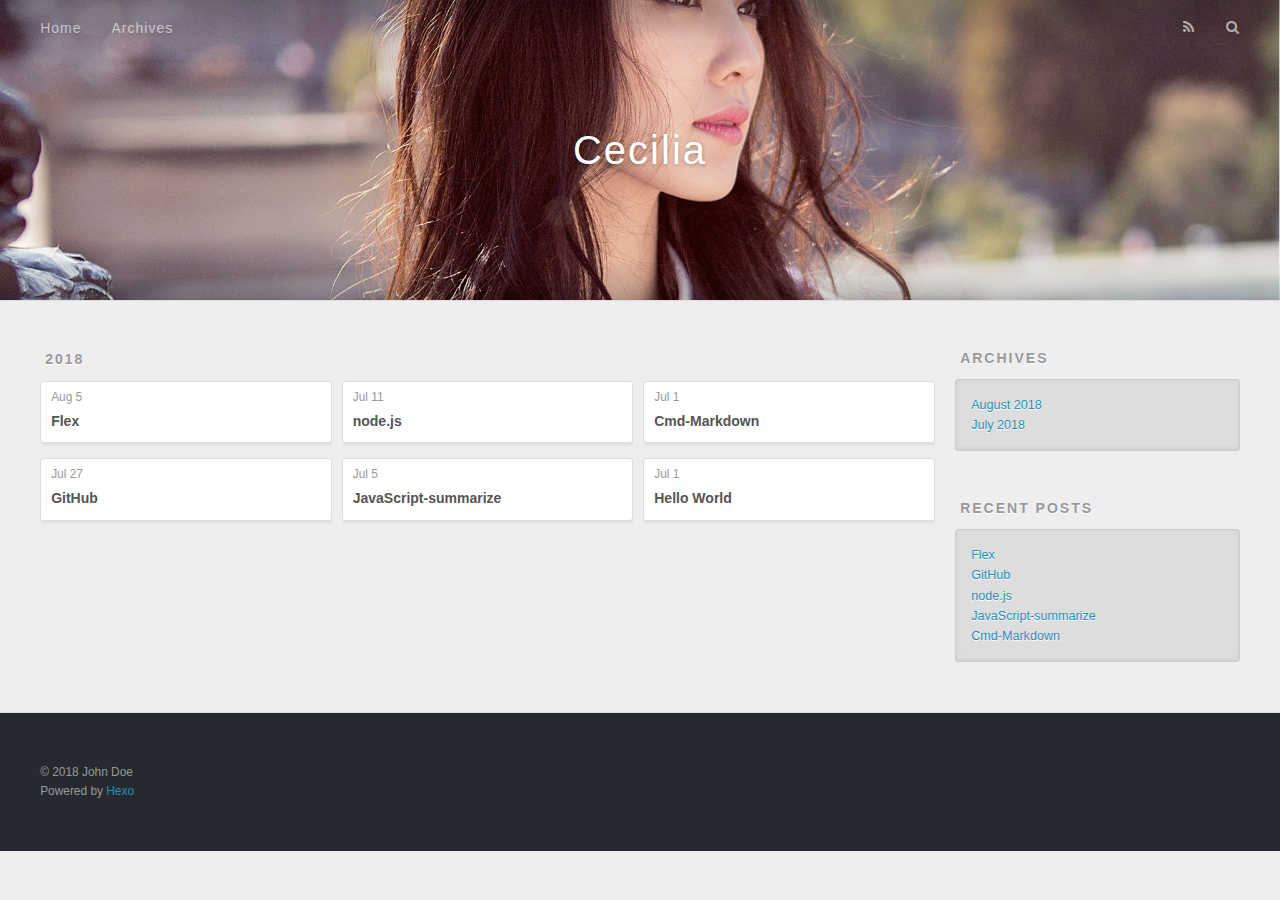
<file: archives/index.html>
<!DOCTYPE html>
<html>
<head>
  <meta charset="utf-8">
  

  
  <title>Archives | Hexo</title>
  <meta name="viewport" content="width=device-width, initial-scale=1, maximum-scale=1">
  <meta property="og:type" content="website">
<meta property="og:title" content="Hexo">
<meta property="og:url" content="http://yoursite.com/archives/index.html">
<meta property="og:site_name" content="Hexo">
<meta property="og:locale" content="zh-Hans">
<meta name="twitter:card" content="summary">
<meta name="twitter:title" content="Hexo">
  
    <link rel="alternate" href="/atom.xml" title="Hexo" type="application/atom+xml">
  
  
    <link rel="icon" href="/favicon.png">
  
  
    <link href="//fonts.googleapis.com/css?family=Source+Code+Pro" rel="stylesheet" type="text/css">
  
  <link rel="stylesheet" href="/css/style.css">
</head>

<body>
  <div id="container">
    <div id="wrap">
      <header id="header">
  <div id="banner"></div>
  <div id="header-outer" class="outer">
    <div id="header-title" class="inner">
      <h1 id="logo-wrap">
        <a href="/" id="logo">Cecilia</a>
      </h1>
      
    </div>
    <div id="header-inner" class="inner">
      <nav id="main-nav">
        <a id="main-nav-toggle" class="nav-icon"></a>
        
          <a class="main-nav-link" href="/">Home</a>
        
          <a class="main-nav-link" href="/archives">Archives</a>
        
      </nav>
      <nav id="sub-nav">
        
          <a id="nav-rss-link" class="nav-icon" href="/atom.xml" title="RSS Feed"></a>
        
        <a id="nav-search-btn" class="nav-icon" title="Search"></a>
      </nav>
      <div id="search-form-wrap">
        <form action="//google.com/search" method="get" accept-charset="UTF-8" class="search-form"><input type="search" name="q" class="search-form-input" placeholder="Search"><button type="submit" class="search-form-submit">&#xF002;</button><input type="hidden" name="sitesearch" value="http://yoursite.com"></form>
      </div>
    </div>
  </div>
</header>
      <div class="outer">
        <section id="main">
  
  
    
    
      
      
      <section class="archives-wrap">
        <div class="archive-year-wrap">
          <a href="/archives/2018" class="archive-year">2018</a>
        </div>
        <div class="archives">
    
    <article class="archive-article archive-type-post">
  <div class="archive-article-inner">
    <header class="archive-article-header">
      <a href="/2018/08/05/Flex/" class="archive-article-date">
  <time datetime="2018-08-05T01:11:47.000Z" itemprop="datePublished">Aug 5</time>
</a>
      
  
    <h1 itemprop="name">
      <a class="archive-article-title" href="/2018/08/05/Flex/">Flex</a>
    </h1>
  

    </header>
  </div>
</article>
  
    
    
    <article class="archive-article archive-type-post">
  <div class="archive-article-inner">
    <header class="archive-article-header">
      <a href="/2018/07/27/GitHub/" class="archive-article-date">
  <time datetime="2018-07-27T03:22:57.000Z" itemprop="datePublished">Jul 27</time>
</a>
      
  
    <h1 itemprop="name">
      <a class="archive-article-title" href="/2018/07/27/GitHub/">GitHub</a>
    </h1>
  

    </header>
  </div>
</article>
  
    
    
    <article class="archive-article archive-type-post">
  <div class="archive-article-inner">
    <header class="archive-article-header">
      <a href="/2018/07/11/node-js/" class="archive-article-date">
  <time datetime="2018-07-11T12:37:37.000Z" itemprop="datePublished">Jul 11</time>
</a>
      
  
    <h1 itemprop="name">
      <a class="archive-article-title" href="/2018/07/11/node-js/">node.js</a>
    </h1>
  

    </header>
  </div>
</article>
  
    
    
    <article class="archive-article archive-type-post">
  <div class="archive-article-inner">
    <header class="archive-article-header">
      <a href="/2018/07/05/JavaScript-summarize/" class="archive-article-date">
  <time datetime="2018-07-05T10:51:13.000Z" itemprop="datePublished">Jul 5</time>
</a>
      
  
    <h1 itemprop="name">
      <a class="archive-article-title" href="/2018/07/05/JavaScript-summarize/">JavaScript-summarize</a>
    </h1>
  

    </header>
  </div>
</article>
  
    
    
    <article class="archive-article archive-type-post">
  <div class="archive-article-inner">
    <header class="archive-article-header">
      <a href="/2018/07/01/Cmd-Markdown/" class="archive-article-date">
  <time datetime="2018-07-01T12:33:59.000Z" itemprop="datePublished">Jul 1</time>
</a>
      
  
    <h1 itemprop="name">
      <a class="archive-article-title" href="/2018/07/01/Cmd-Markdown/">Cmd-Markdown</a>
    </h1>
  

    </header>
  </div>
</article>
  
    
    
    <article class="archive-article archive-type-post">
  <div class="archive-article-inner">
    <header class="archive-article-header">
      <a href="/2018/07/01/hello-world/" class="archive-article-date">
  <time datetime="2018-07-01T11:44:07.710Z" itemprop="datePublished">Jul 1</time>
</a>
      
  
    <h1 itemprop="name">
      <a class="archive-article-title" href="/2018/07/01/hello-world/">Hello World</a>
    </h1>
  

    </header>
  </div>
</article>
  
  
    </div></section>
  


</section>
        
          <aside id="sidebar">
  
    

  
    

  
    
  
    
  <div class="widget-wrap">
    <h3 class="widget-title">Archives</h3>
    <div class="widget">
      <ul class="archive-list"><li class="archive-list-item"><a class="archive-list-link" href="/archives/2018/08/">August 2018</a></li><li class="archive-list-item"><a class="archive-list-link" href="/archives/2018/07/">July 2018</a></li></ul>
    </div>
  </div>


  
    
  <div class="widget-wrap">
    <h3 class="widget-title">Recent Posts</h3>
    <div class="widget">
      <ul>
        
          <li>
            <a href="/2018/08/05/Flex/">Flex</a>
          </li>
        
          <li>
            <a href="/2018/07/27/GitHub/">GitHub</a>
          </li>
        
          <li>
            <a href="/2018/07/11/node-js/">node.js</a>
          </li>
        
          <li>
            <a href="/2018/07/05/JavaScript-summarize/">JavaScript-summarize</a>
          </li>
        
          <li>
            <a href="/2018/07/01/Cmd-Markdown/">Cmd-Markdown</a>
          </li>
        
      </ul>
    </div>
  </div>

  
</aside>
        
      </div>
      <footer id="footer">
  
  <div class="outer">
    <div id="footer-info" class="inner">
      &copy; 2018 John Doe<br>
      Powered by <a href="http://hexo.io/" target="_blank">Hexo</a>
    </div>
  </div>
</footer>
    </div>
    <nav id="mobile-nav">
  
    <a href="/" class="mobile-nav-link">Home</a>
  
    <a href="/archives" class="mobile-nav-link">Archives</a>
  
</nav>
    

<script src="//ajax.googleapis.com/ajax/libs/jquery/2.0.3/jquery.min.js"></script>


  <link rel="stylesheet" href="/fancybox/jquery.fancybox.css">
  <script src="/fancybox/jquery.fancybox.pack.js"></script>


<script src="/js/script.js"></script>



  </div>
</body>
</html>
</file>
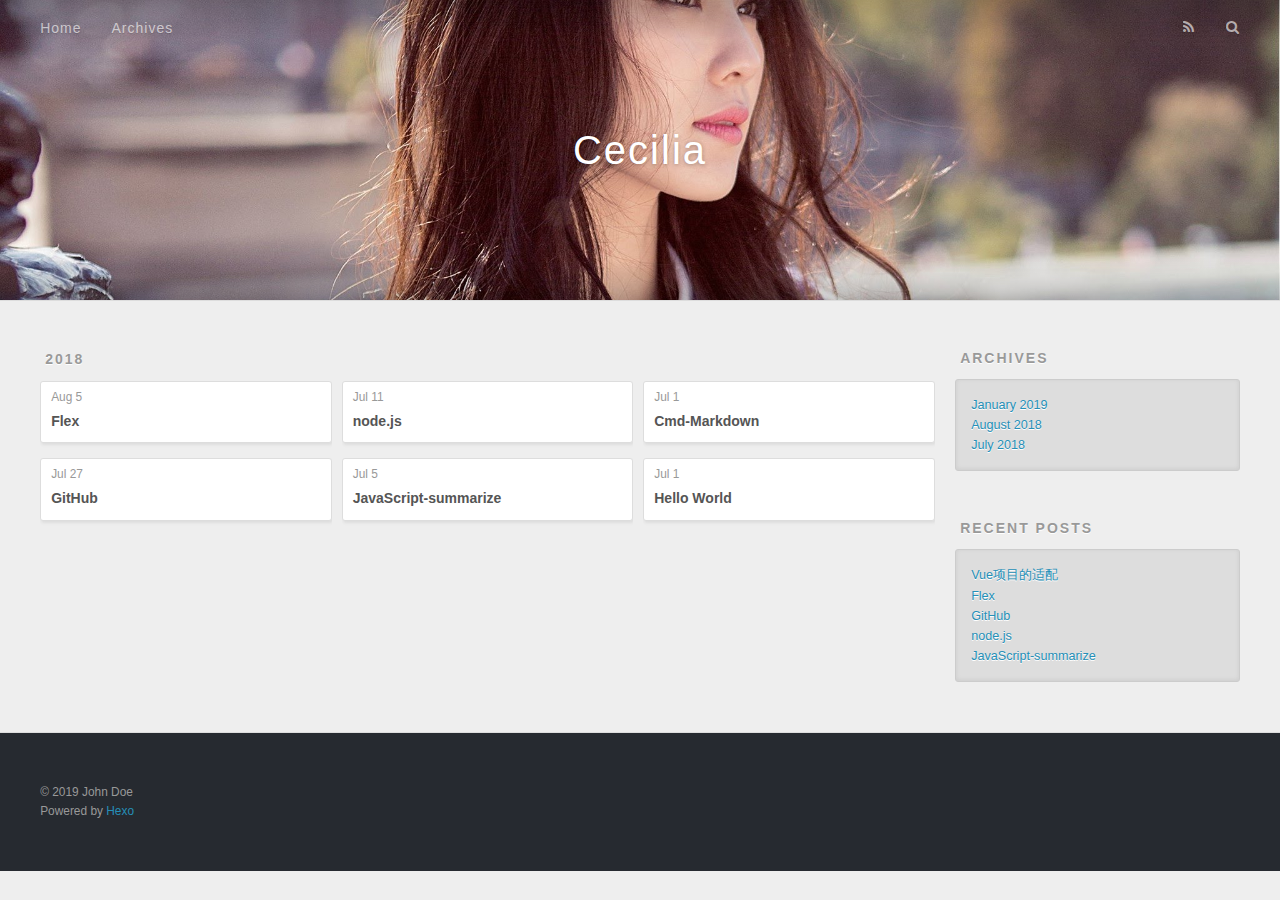
<file: archives/2018/index.html>
<!DOCTYPE html>
<html>
<head>
  <meta charset="utf-8">
  

  
  <title>Archives: 2018 | Hexo</title>
  <meta name="viewport" content="width=device-width, initial-scale=1, maximum-scale=1">
  <meta property="og:type" content="website">
<meta property="og:title" content="Hexo">
<meta property="og:url" content="http://yoursite.com/archives/2018/index.html">
<meta property="og:site_name" content="Hexo">
<meta property="og:locale" content="zh-Hans">
<meta name="twitter:card" content="summary">
<meta name="twitter:title" content="Hexo">
  
    <link rel="alternate" href="/atom.xml" title="Hexo" type="application/atom+xml">
  
  
    <link rel="icon" href="/favicon.png">
  
  
    <link href="//fonts.googleapis.com/css?family=Source+Code+Pro" rel="stylesheet" type="text/css">
  
  <link rel="stylesheet" href="/css/style.css">
</head>

<body>
  <div id="container">
    <div id="wrap">
      <header id="header">
  <div id="banner"></div>
  <div id="header-outer" class="outer">
    <div id="header-title" class="inner">
      <h1 id="logo-wrap">
        <a href="/" id="logo">Cecilia</a>
      </h1>
      
    </div>
    <div id="header-inner" class="inner">
      <nav id="main-nav">
        <a id="main-nav-toggle" class="nav-icon"></a>
        
          <a class="main-nav-link" href="/">Home</a>
        
          <a class="main-nav-link" href="/archives">Archives</a>
        
      </nav>
      <nav id="sub-nav">
        
          <a id="nav-rss-link" class="nav-icon" href="/atom.xml" title="RSS Feed"></a>
        
        <a id="nav-search-btn" class="nav-icon" title="Search"></a>
      </nav>
      <div id="search-form-wrap">
        <form action="//google.com/search" method="get" accept-charset="UTF-8" class="search-form"><input type="search" name="q" class="search-form-input" placeholder="Search"><button type="submit" class="search-form-submit">&#xF002;</button><input type="hidden" name="sitesearch" value="http://yoursite.com"></form>
      </div>
    </div>
  </div>
</header>
      <div class="outer">
        <section id="main">
  
  
    
    
      
      
      <section class="archives-wrap">
        <div class="archive-year-wrap">
          <a href="/archives/2018" class="archive-year">2018</a>
        </div>
        <div class="archives">
    
    <article class="archive-article archive-type-post">
  <div class="archive-article-inner">
    <header class="archive-article-header">
      <a href="/2018/08/05/Flex/" class="archive-article-date">
  <time datetime="2018-08-05T01:11:47.000Z" itemprop="datePublished">Aug 5</time>
</a>
      
  
    <h1 itemprop="name">
      <a class="archive-article-title" href="/2018/08/05/Flex/">Flex</a>
    </h1>
  

    </header>
  </div>
</article>
  
    
    
    <article class="archive-article archive-type-post">
  <div class="archive-article-inner">
    <header class="archive-article-header">
      <a href="/2018/07/27/GitHub/" class="archive-article-date">
  <time datetime="2018-07-27T03:22:57.000Z" itemprop="datePublished">Jul 27</time>
</a>
      
  
    <h1 itemprop="name">
      <a class="archive-article-title" href="/2018/07/27/GitHub/">GitHub</a>
    </h1>
  

    </header>
  </div>
</article>
  
    
    
    <article class="archive-article archive-type-post">
  <div class="archive-article-inner">
    <header class="archive-article-header">
      <a href="/2018/07/11/node-js/" class="archive-article-date">
  <time datetime="2018-07-11T12:37:37.000Z" itemprop="datePublished">Jul 11</time>
</a>
      
  
    <h1 itemprop="name">
      <a class="archive-article-title" href="/2018/07/11/node-js/">node.js</a>
    </h1>
  

    </header>
  </div>
</article>
  
    
    
    <article class="archive-article archive-type-post">
  <div class="archive-article-inner">
    <header class="archive-article-header">
      <a href="/2018/07/05/JavaScript-summarize/" class="archive-article-date">
  <time datetime="2018-07-05T10:51:13.000Z" itemprop="datePublished">Jul 5</time>
</a>
      
  
    <h1 itemprop="name">
      <a class="archive-article-title" href="/2018/07/05/JavaScript-summarize/">JavaScript-summarize</a>
    </h1>
  

    </header>
  </div>
</article>
  
    
    
    <article class="archive-article archive-type-post">
  <div class="archive-article-inner">
    <header class="archive-article-header">
      <a href="/2018/07/01/Cmd-Markdown/" class="archive-article-date">
  <time datetime="2018-07-01T12:33:59.000Z" itemprop="datePublished">Jul 1</time>
</a>
      
  
    <h1 itemprop="name">
      <a class="archive-article-title" href="/2018/07/01/Cmd-Markdown/">Cmd-Markdown</a>
    </h1>
  

    </header>
  </div>
</article>
  
    
    
    <article class="archive-article archive-type-post">
  <div class="archive-article-inner">
    <header class="archive-article-header">
      <a href="/2018/07/01/hello-world/" class="archive-article-date">
  <time datetime="2018-07-01T11:44:07.710Z" itemprop="datePublished">Jul 1</time>
</a>
      
  
    <h1 itemprop="name">
      <a class="archive-article-title" href="/2018/07/01/hello-world/">Hello World</a>
    </h1>
  

    </header>
  </div>
</article>
  
  
    </div></section>
  


</section>
        
          <aside id="sidebar">
  
    

  
    

  
    
  
    
  <div class="widget-wrap">
    <h3 class="widget-title">Archives</h3>
    <div class="widget">
      <ul class="archive-list"><li class="archive-list-item"><a class="archive-list-link" href="/archives/2019/01/">January 2019</a></li><li class="archive-list-item"><a class="archive-list-link" href="/archives/2018/08/">August 2018</a></li><li class="archive-list-item"><a class="archive-list-link" href="/archives/2018/07/">July 2018</a></li></ul>
    </div>
  </div>


  
    
  <div class="widget-wrap">
    <h3 class="widget-title">Recent Posts</h3>
    <div class="widget">
      <ul>
        
          <li>
            <a href="/2019/01/10/Vue项目的适配/">Vue项目的适配</a>
          </li>
        
          <li>
            <a href="/2018/08/05/Flex/">Flex</a>
          </li>
        
          <li>
            <a href="/2018/07/27/GitHub/">GitHub</a>
          </li>
        
          <li>
            <a href="/2018/07/11/node-js/">node.js</a>
          </li>
        
          <li>
            <a href="/2018/07/05/JavaScript-summarize/">JavaScript-summarize</a>
          </li>
        
      </ul>
    </div>
  </div>

  
</aside>
        
      </div>
      <footer id="footer">
  
  <div class="outer">
    <div id="footer-info" class="inner">
      &copy; 2019 John Doe<br>
      Powered by <a href="http://hexo.io/" target="_blank">Hexo</a>
    </div>
  </div>
</footer>
    </div>
    <nav id="mobile-nav">
  
    <a href="/" class="mobile-nav-link">Home</a>
  
    <a href="/archives" class="mobile-nav-link">Archives</a>
  
</nav>
    

<script src="//ajax.googleapis.com/ajax/libs/jquery/2.0.3/jquery.min.js"></script>


  <link rel="stylesheet" href="/fancybox/jquery.fancybox.css">
  <script src="/fancybox/jquery.fancybox.pack.js"></script>


<script src="/js/script.js"></script>



  </div>
</body>
</html>
</file>
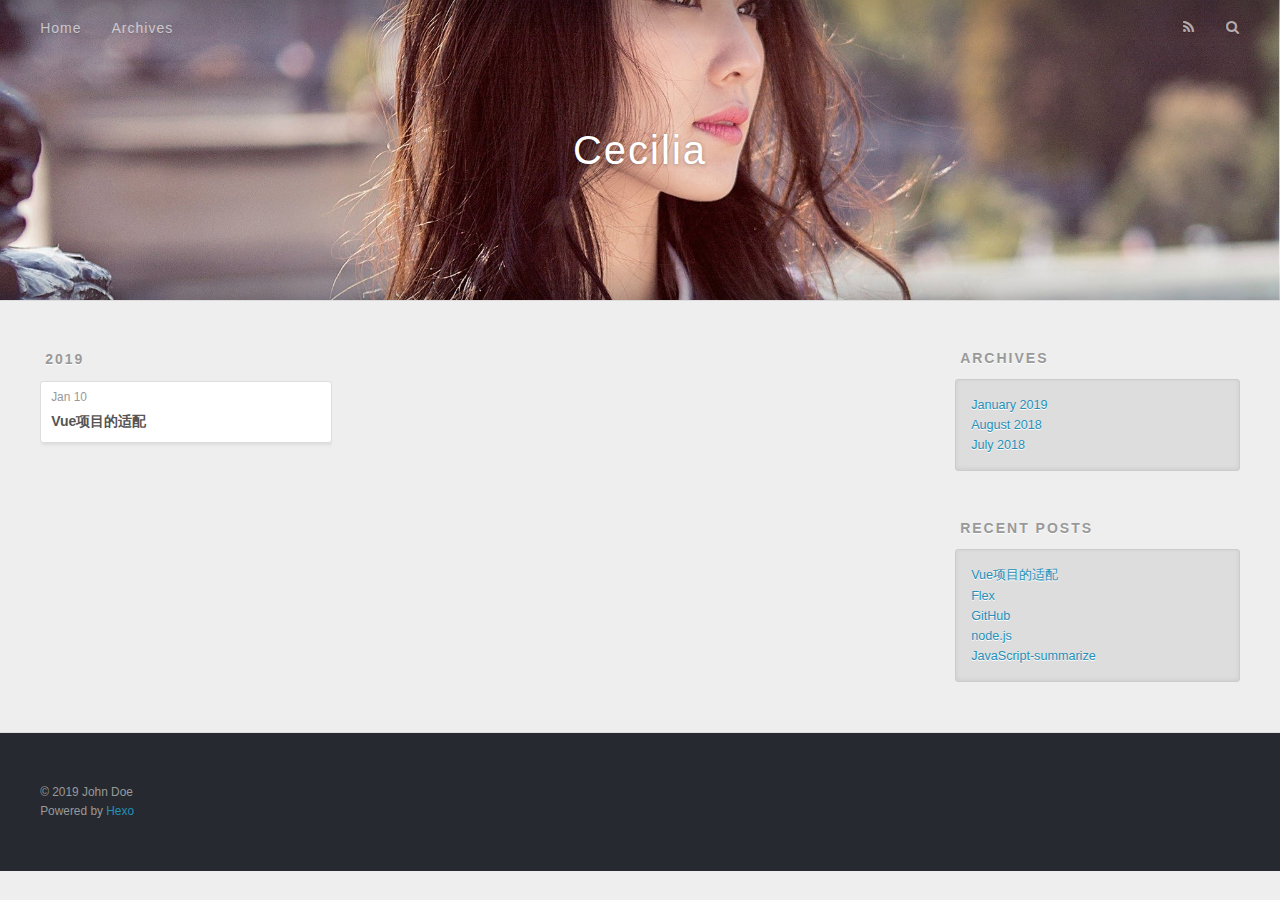
<file: archives/2019/index.html>
<!DOCTYPE html>
<html>
<head>
  <meta charset="utf-8">
  

  
  <title>Archives: 2019 | Hexo</title>
  <meta name="viewport" content="width=device-width, initial-scale=1, maximum-scale=1">
  <meta property="og:type" content="website">
<meta property="og:title" content="Hexo">
<meta property="og:url" content="http://yoursite.com/archives/2019/index.html">
<meta property="og:site_name" content="Hexo">
<meta property="og:locale" content="zh-Hans">
<meta name="twitter:card" content="summary">
<meta name="twitter:title" content="Hexo">
  
    <link rel="alternate" href="/atom.xml" title="Hexo" type="application/atom+xml">
  
  
    <link rel="icon" href="/favicon.png">
  
  
    <link href="//fonts.googleapis.com/css?family=Source+Code+Pro" rel="stylesheet" type="text/css">
  
  <link rel="stylesheet" href="/css/style.css">
</head>

<body>
  <div id="container">
    <div id="wrap">
      <header id="header">
  <div id="banner"></div>
  <div id="header-outer" class="outer">
    <div id="header-title" class="inner">
      <h1 id="logo-wrap">
        <a href="/" id="logo">Cecilia</a>
      </h1>
      
    </div>
    <div id="header-inner" class="inner">
      <nav id="main-nav">
        <a id="main-nav-toggle" class="nav-icon"></a>
        
          <a class="main-nav-link" href="/">Home</a>
        
          <a class="main-nav-link" href="/archives">Archives</a>
        
      </nav>
      <nav id="sub-nav">
        
          <a id="nav-rss-link" class="nav-icon" href="/atom.xml" title="RSS Feed"></a>
        
        <a id="nav-search-btn" class="nav-icon" title="Search"></a>
      </nav>
      <div id="search-form-wrap">
        <form action="//google.com/search" method="get" accept-charset="UTF-8" class="search-form"><input type="search" name="q" class="search-form-input" placeholder="Search"><button type="submit" class="search-form-submit">&#xF002;</button><input type="hidden" name="sitesearch" value="http://yoursite.com"></form>
      </div>
    </div>
  </div>
</header>
      <div class="outer">
        <section id="main">
  
  
    
    
      
      
      <section class="archives-wrap">
        <div class="archive-year-wrap">
          <a href="/archives/2019" class="archive-year">2019</a>
        </div>
        <div class="archives">
    
    <article class="archive-article archive-type-post">
  <div class="archive-article-inner">
    <header class="archive-article-header">
      <a href="/2019/01/10/Vue项目的适配/" class="archive-article-date">
  <time datetime="2019-01-10T07:16:05.000Z" itemprop="datePublished">Jan 10</time>
</a>
      
  
    <h1 itemprop="name">
      <a class="archive-article-title" href="/2019/01/10/Vue项目的适配/">Vue项目的适配</a>
    </h1>
  

    </header>
  </div>
</article>
  
  
    </div></section>
  


</section>
        
          <aside id="sidebar">
  
    

  
    

  
    
  
    
  <div class="widget-wrap">
    <h3 class="widget-title">Archives</h3>
    <div class="widget">
      <ul class="archive-list"><li class="archive-list-item"><a class="archive-list-link" href="/archives/2019/01/">January 2019</a></li><li class="archive-list-item"><a class="archive-list-link" href="/archives/2018/08/">August 2018</a></li><li class="archive-list-item"><a class="archive-list-link" href="/archives/2018/07/">July 2018</a></li></ul>
    </div>
  </div>


  
    
  <div class="widget-wrap">
    <h3 class="widget-title">Recent Posts</h3>
    <div class="widget">
      <ul>
        
          <li>
            <a href="/2019/01/10/Vue项目的适配/">Vue项目的适配</a>
          </li>
        
          <li>
            <a href="/2018/08/05/Flex/">Flex</a>
          </li>
        
          <li>
            <a href="/2018/07/27/GitHub/">GitHub</a>
          </li>
        
          <li>
            <a href="/2018/07/11/node-js/">node.js</a>
          </li>
        
          <li>
            <a href="/2018/07/05/JavaScript-summarize/">JavaScript-summarize</a>
          </li>
        
      </ul>
    </div>
  </div>

  
</aside>
        
      </div>
      <footer id="footer">
  
  <div class="outer">
    <div id="footer-info" class="inner">
      &copy; 2019 John Doe<br>
      Powered by <a href="http://hexo.io/" target="_blank">Hexo</a>
    </div>
  </div>
</footer>
    </div>
    <nav id="mobile-nav">
  
    <a href="/" class="mobile-nav-link">Home</a>
  
    <a href="/archives" class="mobile-nav-link">Archives</a>
  
</nav>
    

<script src="//ajax.googleapis.com/ajax/libs/jquery/2.0.3/jquery.min.js"></script>


  <link rel="stylesheet" href="/fancybox/jquery.fancybox.css">
  <script src="/fancybox/jquery.fancybox.pack.js"></script>


<script src="/js/script.js"></script>



  </div>
</body>
</html>
</file>
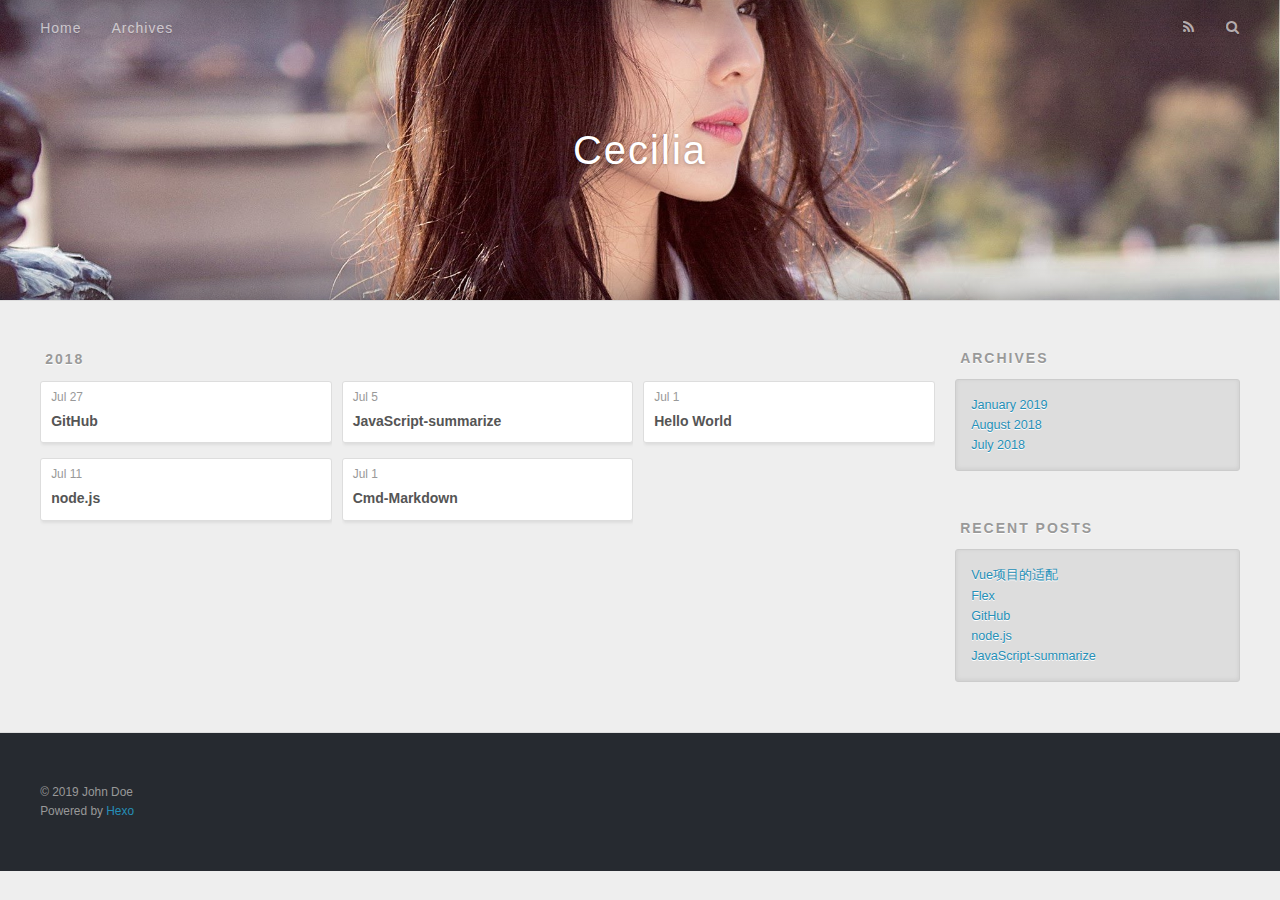
<file: archives/2018/07/index.html>
<!DOCTYPE html>
<html>
<head>
  <meta charset="utf-8">
  

  
  <title>Archives: 2018/7 | Hexo</title>
  <meta name="viewport" content="width=device-width, initial-scale=1, maximum-scale=1">
  <meta property="og:type" content="website">
<meta property="og:title" content="Hexo">
<meta property="og:url" content="http://yoursite.com/archives/2018/07/index.html">
<meta property="og:site_name" content="Hexo">
<meta property="og:locale" content="zh-Hans">
<meta name="twitter:card" content="summary">
<meta name="twitter:title" content="Hexo">
  
    <link rel="alternate" href="/atom.xml" title="Hexo" type="application/atom+xml">
  
  
    <link rel="icon" href="/favicon.png">
  
  
    <link href="//fonts.googleapis.com/css?family=Source+Code+Pro" rel="stylesheet" type="text/css">
  
  <link rel="stylesheet" href="/css/style.css">
</head>

<body>
  <div id="container">
    <div id="wrap">
      <header id="header">
  <div id="banner"></div>
  <div id="header-outer" class="outer">
    <div id="header-title" class="inner">
      <h1 id="logo-wrap">
        <a href="/" id="logo">Cecilia</a>
      </h1>
      
    </div>
    <div id="header-inner" class="inner">
      <nav id="main-nav">
        <a id="main-nav-toggle" class="nav-icon"></a>
        
          <a class="main-nav-link" href="/">Home</a>
        
          <a class="main-nav-link" href="/archives">Archives</a>
        
      </nav>
      <nav id="sub-nav">
        
          <a id="nav-rss-link" class="nav-icon" href="/atom.xml" title="RSS Feed"></a>
        
        <a id="nav-search-btn" class="nav-icon" title="Search"></a>
      </nav>
      <div id="search-form-wrap">
        <form action="//google.com/search" method="get" accept-charset="UTF-8" class="search-form"><input type="search" name="q" class="search-form-input" placeholder="Search"><button type="submit" class="search-form-submit">&#xF002;</button><input type="hidden" name="sitesearch" value="http://yoursite.com"></form>
      </div>
    </div>
  </div>
</header>
      <div class="outer">
        <section id="main">
  
  
    
    
      
      
      <section class="archives-wrap">
        <div class="archive-year-wrap">
          <a href="/archives/2018" class="archive-year">2018</a>
        </div>
        <div class="archives">
    
    <article class="archive-article archive-type-post">
  <div class="archive-article-inner">
    <header class="archive-article-header">
      <a href="/2018/07/27/GitHub/" class="archive-article-date">
  <time datetime="2018-07-27T03:22:57.000Z" itemprop="datePublished">Jul 27</time>
</a>
      
  
    <h1 itemprop="name">
      <a class="archive-article-title" href="/2018/07/27/GitHub/">GitHub</a>
    </h1>
  

    </header>
  </div>
</article>
  
    
    
    <article class="archive-article archive-type-post">
  <div class="archive-article-inner">
    <header class="archive-article-header">
      <a href="/2018/07/11/node-js/" class="archive-article-date">
  <time datetime="2018-07-11T12:37:37.000Z" itemprop="datePublished">Jul 11</time>
</a>
      
  
    <h1 itemprop="name">
      <a class="archive-article-title" href="/2018/07/11/node-js/">node.js</a>
    </h1>
  

    </header>
  </div>
</article>
  
    
    
    <article class="archive-article archive-type-post">
  <div class="archive-article-inner">
    <header class="archive-article-header">
      <a href="/2018/07/05/JavaScript-summarize/" class="archive-article-date">
  <time datetime="2018-07-05T10:51:13.000Z" itemprop="datePublished">Jul 5</time>
</a>
      
  
    <h1 itemprop="name">
      <a class="archive-article-title" href="/2018/07/05/JavaScript-summarize/">JavaScript-summarize</a>
    </h1>
  

    </header>
  </div>
</article>
  
    
    
    <article class="archive-article archive-type-post">
  <div class="archive-article-inner">
    <header class="archive-article-header">
      <a href="/2018/07/01/Cmd-Markdown/" class="archive-article-date">
  <time datetime="2018-07-01T12:33:59.000Z" itemprop="datePublished">Jul 1</time>
</a>
      
  
    <h1 itemprop="name">
      <a class="archive-article-title" href="/2018/07/01/Cmd-Markdown/">Cmd-Markdown</a>
    </h1>
  

    </header>
  </div>
</article>
  
    
    
    <article class="archive-article archive-type-post">
  <div class="archive-article-inner">
    <header class="archive-article-header">
      <a href="/2018/07/01/hello-world/" class="archive-article-date">
  <time datetime="2018-07-01T11:44:07.710Z" itemprop="datePublished">Jul 1</time>
</a>
      
  
    <h1 itemprop="name">
      <a class="archive-article-title" href="/2018/07/01/hello-world/">Hello World</a>
    </h1>
  

    </header>
  </div>
</article>
  
  
    </div></section>
  


</section>
        
          <aside id="sidebar">
  
    

  
    

  
    
  
    
  <div class="widget-wrap">
    <h3 class="widget-title">Archives</h3>
    <div class="widget">
      <ul class="archive-list"><li class="archive-list-item"><a class="archive-list-link" href="/archives/2019/01/">January 2019</a></li><li class="archive-list-item"><a class="archive-list-link" href="/archives/2018/08/">August 2018</a></li><li class="archive-list-item"><a class="archive-list-link" href="/archives/2018/07/">July 2018</a></li></ul>
    </div>
  </div>


  
    
  <div class="widget-wrap">
    <h3 class="widget-title">Recent Posts</h3>
    <div class="widget">
      <ul>
        
          <li>
            <a href="/2019/01/10/Vue项目的适配/">Vue项目的适配</a>
          </li>
        
          <li>
            <a href="/2018/08/05/Flex/">Flex</a>
          </li>
        
          <li>
            <a href="/2018/07/27/GitHub/">GitHub</a>
          </li>
        
          <li>
            <a href="/2018/07/11/node-js/">node.js</a>
          </li>
        
          <li>
            <a href="/2018/07/05/JavaScript-summarize/">JavaScript-summarize</a>
          </li>
        
      </ul>
    </div>
  </div>

  
</aside>
        
      </div>
      <footer id="footer">
  
  <div class="outer">
    <div id="footer-info" class="inner">
      &copy; 2019 John Doe<br>
      Powered by <a href="http://hexo.io/" target="_blank">Hexo</a>
    </div>
  </div>
</footer>
    </div>
    <nav id="mobile-nav">
  
    <a href="/" class="mobile-nav-link">Home</a>
  
    <a href="/archives" class="mobile-nav-link">Archives</a>
  
</nav>
    

<script src="//ajax.googleapis.com/ajax/libs/jquery/2.0.3/jquery.min.js"></script>


  <link rel="stylesheet" href="/fancybox/jquery.fancybox.css">
  <script src="/fancybox/jquery.fancybox.pack.js"></script>


<script src="/js/script.js"></script>



  </div>
</body>
</html>
</file>
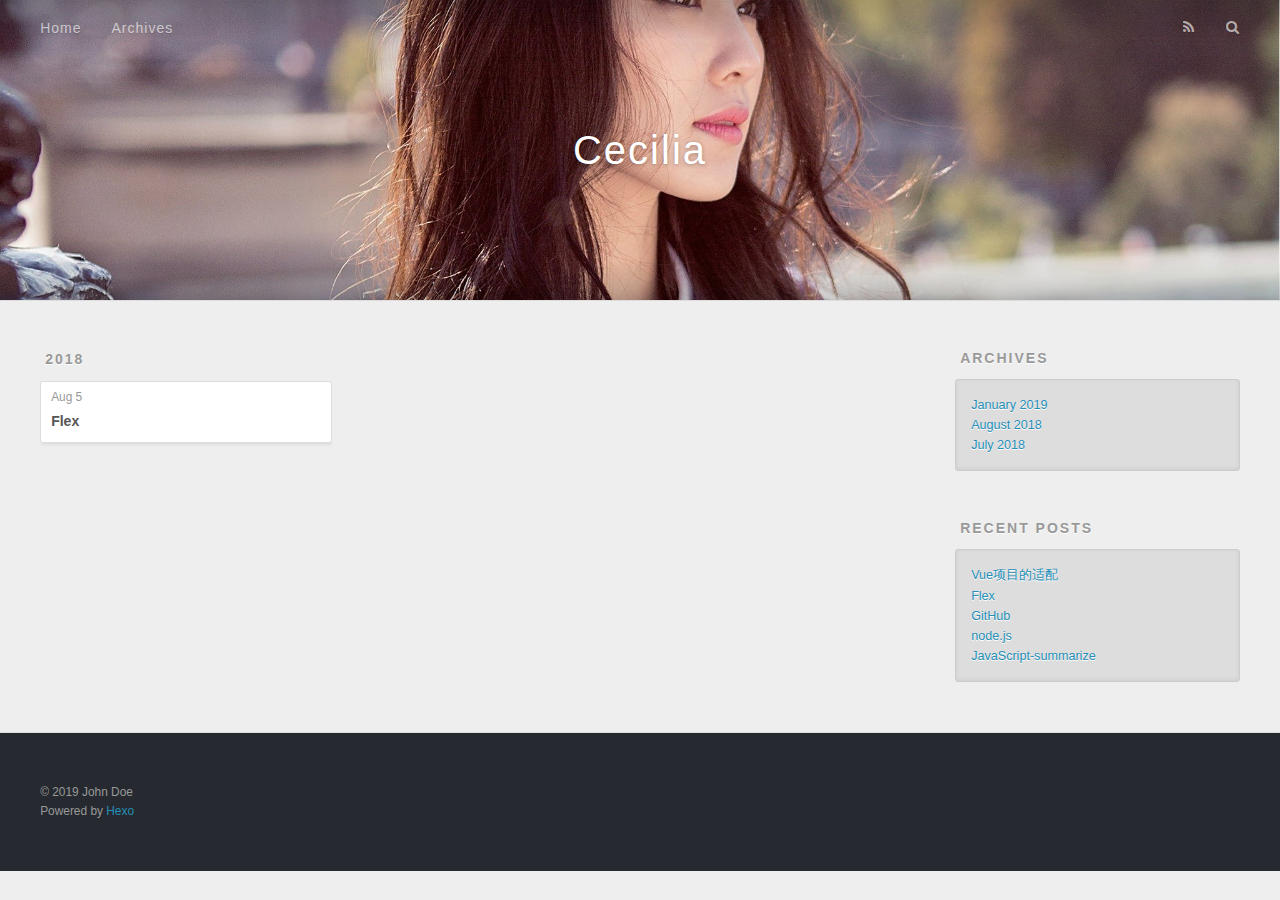
<file: archives/2018/08/index.html>
<!DOCTYPE html>
<html>
<head>
  <meta charset="utf-8">
  

  
  <title>Archives: 2018/8 | Hexo</title>
  <meta name="viewport" content="width=device-width, initial-scale=1, maximum-scale=1">
  <meta property="og:type" content="website">
<meta property="og:title" content="Hexo">
<meta property="og:url" content="http://yoursite.com/archives/2018/08/index.html">
<meta property="og:site_name" content="Hexo">
<meta property="og:locale" content="zh-Hans">
<meta name="twitter:card" content="summary">
<meta name="twitter:title" content="Hexo">
  
    <link rel="alternate" href="/atom.xml" title="Hexo" type="application/atom+xml">
  
  
    <link rel="icon" href="/favicon.png">
  
  
    <link href="//fonts.googleapis.com/css?family=Source+Code+Pro" rel="stylesheet" type="text/css">
  
  <link rel="stylesheet" href="/css/style.css">
</head>

<body>
  <div id="container">
    <div id="wrap">
      <header id="header">
  <div id="banner"></div>
  <div id="header-outer" class="outer">
    <div id="header-title" class="inner">
      <h1 id="logo-wrap">
        <a href="/" id="logo">Cecilia</a>
      </h1>
      
    </div>
    <div id="header-inner" class="inner">
      <nav id="main-nav">
        <a id="main-nav-toggle" class="nav-icon"></a>
        
          <a class="main-nav-link" href="/">Home</a>
        
          <a class="main-nav-link" href="/archives">Archives</a>
        
      </nav>
      <nav id="sub-nav">
        
          <a id="nav-rss-link" class="nav-icon" href="/atom.xml" title="RSS Feed"></a>
        
        <a id="nav-search-btn" class="nav-icon" title="Search"></a>
      </nav>
      <div id="search-form-wrap">
        <form action="//google.com/search" method="get" accept-charset="UTF-8" class="search-form"><input type="search" name="q" class="search-form-input" placeholder="Search"><button type="submit" class="search-form-submit">&#xF002;</button><input type="hidden" name="sitesearch" value="http://yoursite.com"></form>
      </div>
    </div>
  </div>
</header>
      <div class="outer">
        <section id="main">
  
  
    
    
      
      
      <section class="archives-wrap">
        <div class="archive-year-wrap">
          <a href="/archives/2018" class="archive-year">2018</a>
        </div>
        <div class="archives">
    
    <article class="archive-article archive-type-post">
  <div class="archive-article-inner">
    <header class="archive-article-header">
      <a href="/2018/08/05/Flex/" class="archive-article-date">
  <time datetime="2018-08-05T01:11:47.000Z" itemprop="datePublished">Aug 5</time>
</a>
      
  
    <h1 itemprop="name">
      <a class="archive-article-title" href="/2018/08/05/Flex/">Flex</a>
    </h1>
  

    </header>
  </div>
</article>
  
  
    </div></section>
  


</section>
        
          <aside id="sidebar">
  
    

  
    

  
    
  
    
  <div class="widget-wrap">
    <h3 class="widget-title">Archives</h3>
    <div class="widget">
      <ul class="archive-list"><li class="archive-list-item"><a class="archive-list-link" href="/archives/2019/01/">January 2019</a></li><li class="archive-list-item"><a class="archive-list-link" href="/archives/2018/08/">August 2018</a></li><li class="archive-list-item"><a class="archive-list-link" href="/archives/2018/07/">July 2018</a></li></ul>
    </div>
  </div>


  
    
  <div class="widget-wrap">
    <h3 class="widget-title">Recent Posts</h3>
    <div class="widget">
      <ul>
        
          <li>
            <a href="/2019/01/10/Vue项目的适配/">Vue项目的适配</a>
          </li>
        
          <li>
            <a href="/2018/08/05/Flex/">Flex</a>
          </li>
        
          <li>
            <a href="/2018/07/27/GitHub/">GitHub</a>
          </li>
        
          <li>
            <a href="/2018/07/11/node-js/">node.js</a>
          </li>
        
          <li>
            <a href="/2018/07/05/JavaScript-summarize/">JavaScript-summarize</a>
          </li>
        
      </ul>
    </div>
  </div>

  
</aside>
        
      </div>
      <footer id="footer">
  
  <div class="outer">
    <div id="footer-info" class="inner">
      &copy; 2019 John Doe<br>
      Powered by <a href="http://hexo.io/" target="_blank">Hexo</a>
    </div>
  </div>
</footer>
    </div>
    <nav id="mobile-nav">
  
    <a href="/" class="mobile-nav-link">Home</a>
  
    <a href="/archives" class="mobile-nav-link">Archives</a>
  
</nav>
    

<script src="//ajax.googleapis.com/ajax/libs/jquery/2.0.3/jquery.min.js"></script>


  <link rel="stylesheet" href="/fancybox/jquery.fancybox.css">
  <script src="/fancybox/jquery.fancybox.pack.js"></script>


<script src="/js/script.js"></script>



  </div>
</body>
</html>
</file>
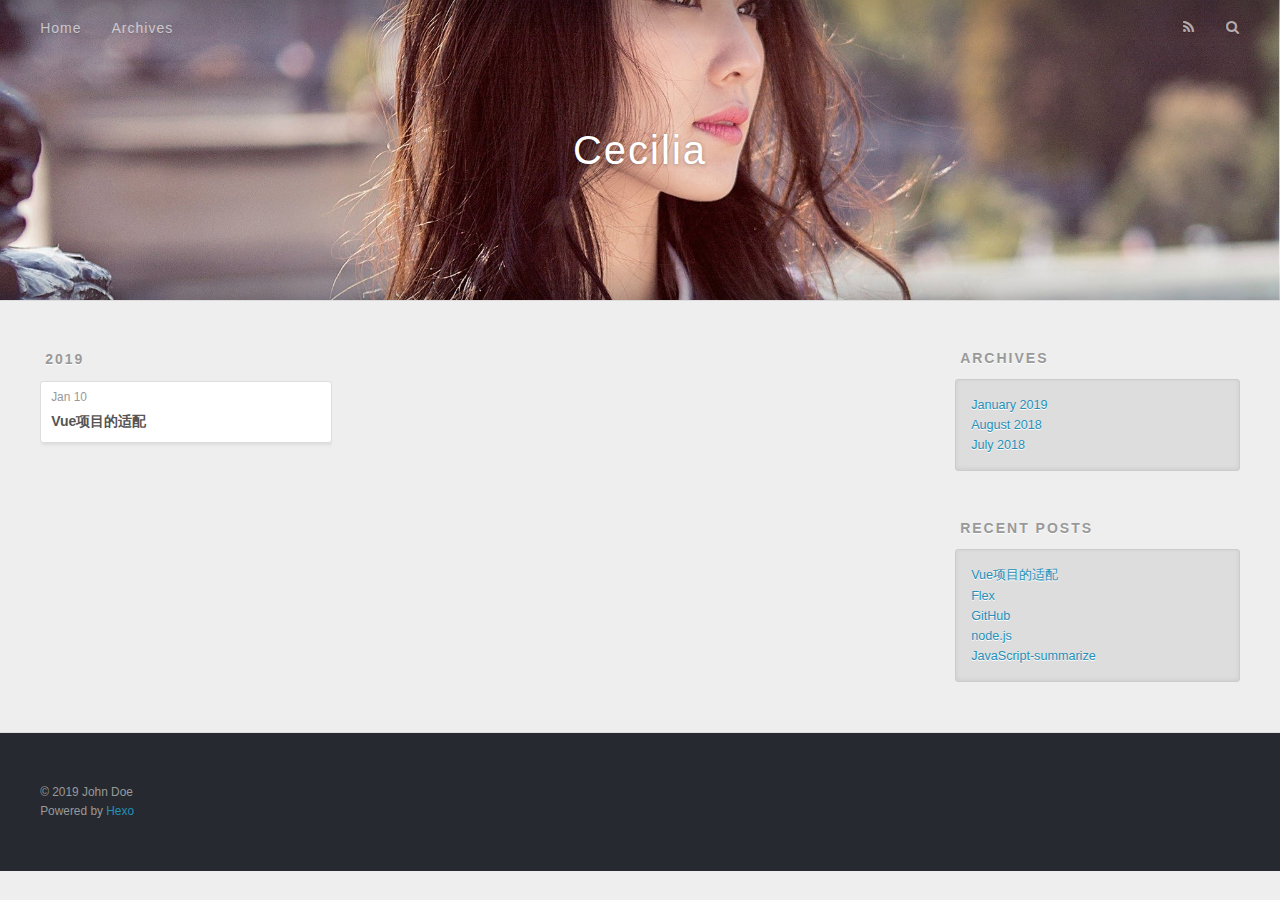
<file: archives/2019/01/index.html>
<!DOCTYPE html>
<html>
<head>
  <meta charset="utf-8">
  

  
  <title>Archives: 2019/1 | Hexo</title>
  <meta name="viewport" content="width=device-width, initial-scale=1, maximum-scale=1">
  <meta property="og:type" content="website">
<meta property="og:title" content="Hexo">
<meta property="og:url" content="http://yoursite.com/archives/2019/01/index.html">
<meta property="og:site_name" content="Hexo">
<meta property="og:locale" content="zh-Hans">
<meta name="twitter:card" content="summary">
<meta name="twitter:title" content="Hexo">
  
    <link rel="alternate" href="/atom.xml" title="Hexo" type="application/atom+xml">
  
  
    <link rel="icon" href="/favicon.png">
  
  
    <link href="//fonts.googleapis.com/css?family=Source+Code+Pro" rel="stylesheet" type="text/css">
  
  <link rel="stylesheet" href="/css/style.css">
</head>

<body>
  <div id="container">
    <div id="wrap">
      <header id="header">
  <div id="banner"></div>
  <div id="header-outer" class="outer">
    <div id="header-title" class="inner">
      <h1 id="logo-wrap">
        <a href="/" id="logo">Cecilia</a>
      </h1>
      
    </div>
    <div id="header-inner" class="inner">
      <nav id="main-nav">
        <a id="main-nav-toggle" class="nav-icon"></a>
        
          <a class="main-nav-link" href="/">Home</a>
        
          <a class="main-nav-link" href="/archives">Archives</a>
        
      </nav>
      <nav id="sub-nav">
        
          <a id="nav-rss-link" class="nav-icon" href="/atom.xml" title="RSS Feed"></a>
        
        <a id="nav-search-btn" class="nav-icon" title="Search"></a>
      </nav>
      <div id="search-form-wrap">
        <form action="//google.com/search" method="get" accept-charset="UTF-8" class="search-form"><input type="search" name="q" class="search-form-input" placeholder="Search"><button type="submit" class="search-form-submit">&#xF002;</button><input type="hidden" name="sitesearch" value="http://yoursite.com"></form>
      </div>
    </div>
  </div>
</header>
      <div class="outer">
        <section id="main">
  
  
    
    
      
      
      <section class="archives-wrap">
        <div class="archive-year-wrap">
          <a href="/archives/2019" class="archive-year">2019</a>
        </div>
        <div class="archives">
    
    <article class="archive-article archive-type-post">
  <div class="archive-article-inner">
    <header class="archive-article-header">
      <a href="/2019/01/10/Vue项目的适配/" class="archive-article-date">
  <time datetime="2019-01-10T07:16:05.000Z" itemprop="datePublished">Jan 10</time>
</a>
      
  
    <h1 itemprop="name">
      <a class="archive-article-title" href="/2019/01/10/Vue项目的适配/">Vue项目的适配</a>
    </h1>
  

    </header>
  </div>
</article>
  
  
    </div></section>
  


</section>
        
          <aside id="sidebar">
  
    

  
    

  
    
  
    
  <div class="widget-wrap">
    <h3 class="widget-title">Archives</h3>
    <div class="widget">
      <ul class="archive-list"><li class="archive-list-item"><a class="archive-list-link" href="/archives/2019/01/">January 2019</a></li><li class="archive-list-item"><a class="archive-list-link" href="/archives/2018/08/">August 2018</a></li><li class="archive-list-item"><a class="archive-list-link" href="/archives/2018/07/">July 2018</a></li></ul>
    </div>
  </div>


  
    
  <div class="widget-wrap">
    <h3 class="widget-title">Recent Posts</h3>
    <div class="widget">
      <ul>
        
          <li>
            <a href="/2019/01/10/Vue项目的适配/">Vue项目的适配</a>
          </li>
        
          <li>
            <a href="/2018/08/05/Flex/">Flex</a>
          </li>
        
          <li>
            <a href="/2018/07/27/GitHub/">GitHub</a>
          </li>
        
          <li>
            <a href="/2018/07/11/node-js/">node.js</a>
          </li>
        
          <li>
            <a href="/2018/07/05/JavaScript-summarize/">JavaScript-summarize</a>
          </li>
        
      </ul>
    </div>
  </div>

  
</aside>
        
      </div>
      <footer id="footer">
  
  <div class="outer">
    <div id="footer-info" class="inner">
      &copy; 2019 John Doe<br>
      Powered by <a href="http://hexo.io/" target="_blank">Hexo</a>
    </div>
  </div>
</footer>
    </div>
    <nav id="mobile-nav">
  
    <a href="/" class="mobile-nav-link">Home</a>
  
    <a href="/archives" class="mobile-nav-link">Archives</a>
  
</nav>
    

<script src="//ajax.googleapis.com/ajax/libs/jquery/2.0.3/jquery.min.js"></script>


  <link rel="stylesheet" href="/fancybox/jquery.fancybox.css">
  <script src="/fancybox/jquery.fancybox.pack.js"></script>


<script src="/js/script.js"></script>



  </div>
</body>
</html>
</file>
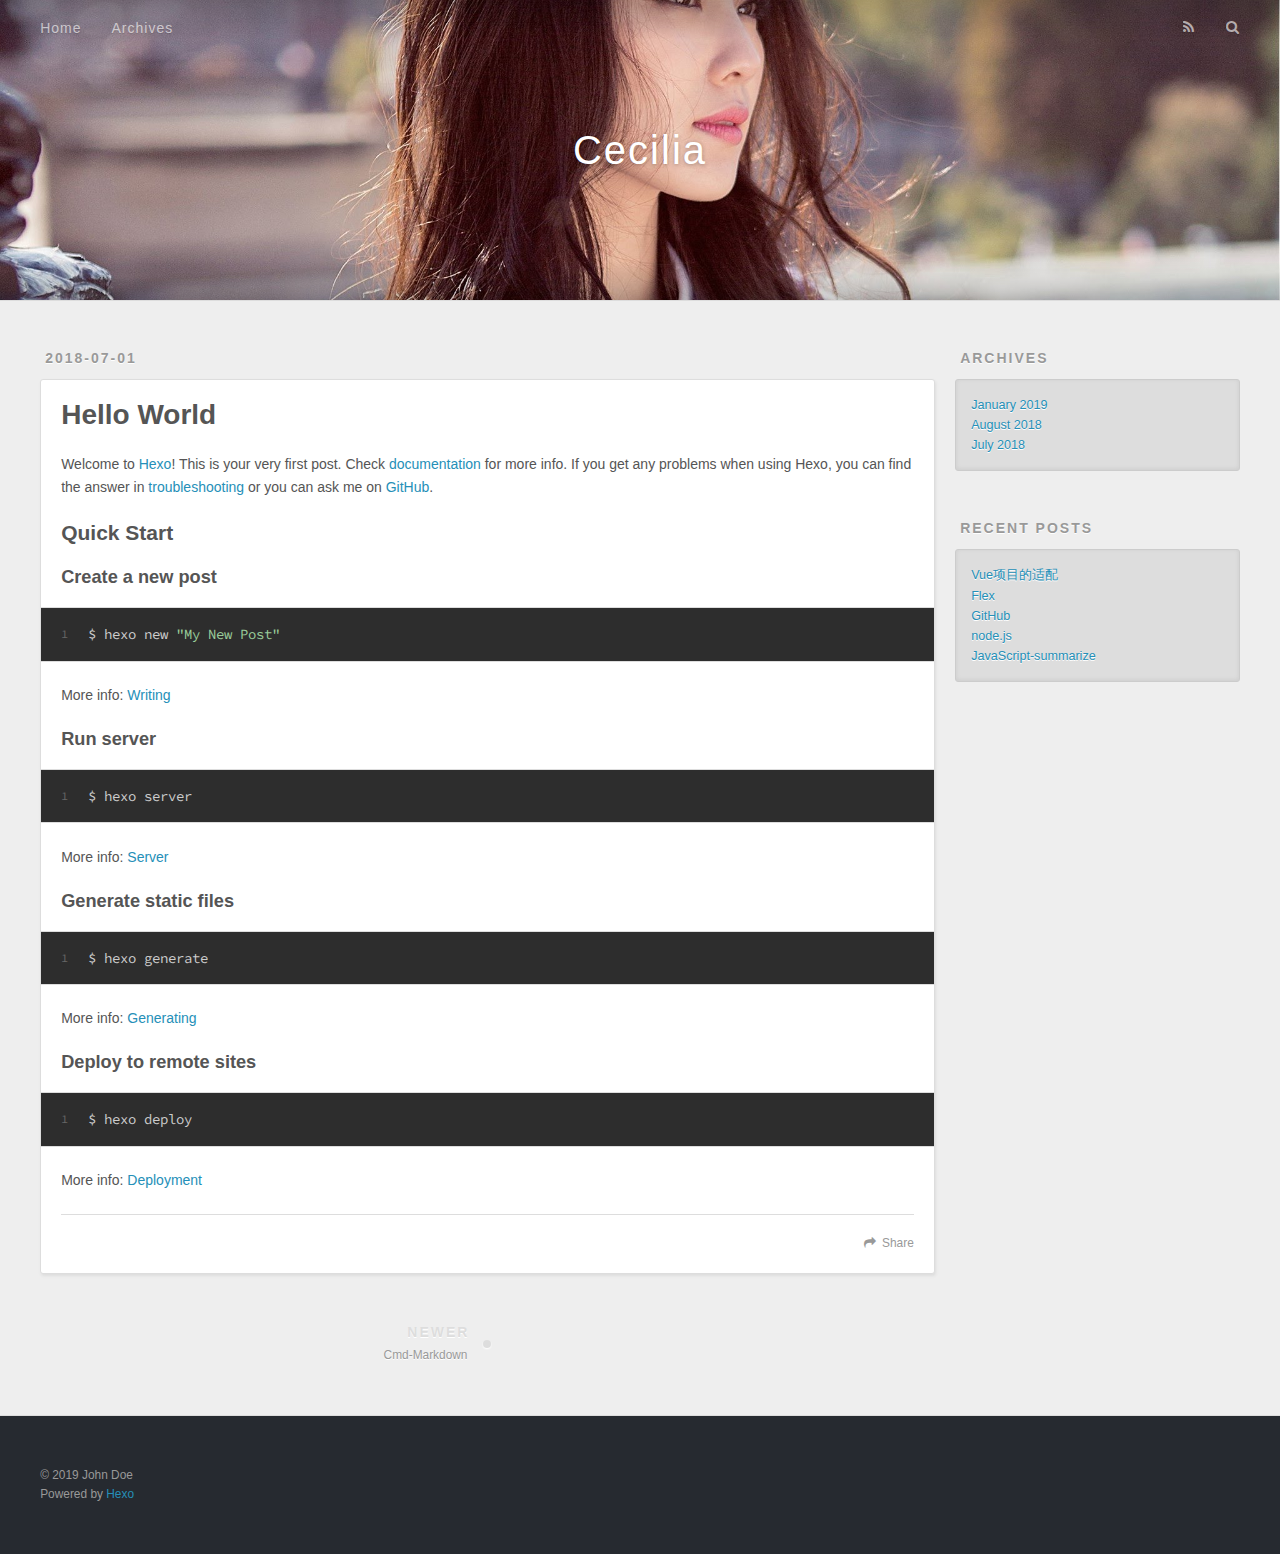
<file: 2018/07/01/hello-world/index.html>
<!DOCTYPE html>
<html>
<head>
  <meta charset="utf-8">
  

  
  <title>Hello World | Hexo</title>
  <meta name="viewport" content="width=device-width, initial-scale=1, maximum-scale=1">
  <meta name="description" content="Welcome to Hexo! This is your very first post. Check documentation for more info. If you get any problems when using Hexo, you can find the answer in troubleshooting or you can ask me on GitHub. Quick">
<meta property="og:type" content="article">
<meta property="og:title" content="Hello World">
<meta property="og:url" content="http://yoursite.com/2018/07/01/hello-world/index.html">
<meta property="og:site_name" content="Hexo">
<meta property="og:description" content="Welcome to Hexo! This is your very first post. Check documentation for more info. If you get any problems when using Hexo, you can find the answer in troubleshooting or you can ask me on GitHub. Quick">
<meta property="og:locale" content="zh-Hans">
<meta property="og:updated_time" content="2018-07-01T11:44:07.711Z">
<meta name="twitter:card" content="summary">
<meta name="twitter:title" content="Hello World">
<meta name="twitter:description" content="Welcome to Hexo! This is your very first post. Check documentation for more info. If you get any problems when using Hexo, you can find the answer in troubleshooting or you can ask me on GitHub. Quick">
  
    <link rel="alternate" href="/atom.xml" title="Hexo" type="application/atom+xml">
  
  
    <link rel="icon" href="/favicon.png">
  
  
    <link href="//fonts.googleapis.com/css?family=Source+Code+Pro" rel="stylesheet" type="text/css">
  
  <link rel="stylesheet" href="/css/style.css">
</head>

<body>
  <div id="container">
    <div id="wrap">
      <header id="header">
  <div id="banner"></div>
  <div id="header-outer" class="outer">
    <div id="header-title" class="inner">
      <h1 id="logo-wrap">
        <a href="/" id="logo">Cecilia</a>
      </h1>
      
    </div>
    <div id="header-inner" class="inner">
      <nav id="main-nav">
        <a id="main-nav-toggle" class="nav-icon"></a>
        
          <a class="main-nav-link" href="/">Home</a>
        
          <a class="main-nav-link" href="/archives">Archives</a>
        
      </nav>
      <nav id="sub-nav">
        
          <a id="nav-rss-link" class="nav-icon" href="/atom.xml" title="RSS Feed"></a>
        
        <a id="nav-search-btn" class="nav-icon" title="Search"></a>
      </nav>
      <div id="search-form-wrap">
        <form action="//google.com/search" method="get" accept-charset="UTF-8" class="search-form"><input type="search" name="q" class="search-form-input" placeholder="Search"><button type="submit" class="search-form-submit">&#xF002;</button><input type="hidden" name="sitesearch" value="http://yoursite.com"></form>
      </div>
    </div>
  </div>
</header>
      <div class="outer">
        <section id="main"><article id="post-hello-world" class="article article-type-post" itemscope itemprop="blogPost">
  <div class="article-meta">
    <a href="/2018/07/01/hello-world/" class="article-date">
  <time datetime="2018-07-01T11:44:07.710Z" itemprop="datePublished">2018-07-01</time>
</a>
    
  </div>
  <div class="article-inner">
    
    
      <header class="article-header">
        
  
    <h1 class="article-title" itemprop="name">
      Hello World
    </h1>
  

      </header>
    
    <div class="article-entry" itemprop="articleBody">
      
        <p>Welcome to <a href="https://hexo.io/" target="_blank" rel="noopener">Hexo</a>! This is your very first post. Check <a href="https://hexo.io/docs/" target="_blank" rel="noopener">documentation</a> for more info. If you get any problems when using Hexo, you can find the answer in <a href="https://hexo.io/docs/troubleshooting.html" target="_blank" rel="noopener">troubleshooting</a> or you can ask me on <a href="https://github.com/hexojs/hexo/issues" target="_blank" rel="noopener">GitHub</a>.</p>
<h2 id="Quick-Start"><a href="#Quick-Start" class="headerlink" title="Quick Start"></a>Quick Start</h2><h3 id="Create-a-new-post"><a href="#Create-a-new-post" class="headerlink" title="Create a new post"></a>Create a new post</h3><figure class="highlight bash"><table><tr><td class="gutter"><pre><span class="line">1</span><br></pre></td><td class="code"><pre><span class="line">$ hexo new <span class="string">"My New Post"</span></span><br></pre></td></tr></table></figure>
<p>More info: <a href="https://hexo.io/docs/writing.html" target="_blank" rel="noopener">Writing</a></p>
<h3 id="Run-server"><a href="#Run-server" class="headerlink" title="Run server"></a>Run server</h3><figure class="highlight bash"><table><tr><td class="gutter"><pre><span class="line">1</span><br></pre></td><td class="code"><pre><span class="line">$ hexo server</span><br></pre></td></tr></table></figure>
<p>More info: <a href="https://hexo.io/docs/server.html" target="_blank" rel="noopener">Server</a></p>
<h3 id="Generate-static-files"><a href="#Generate-static-files" class="headerlink" title="Generate static files"></a>Generate static files</h3><figure class="highlight bash"><table><tr><td class="gutter"><pre><span class="line">1</span><br></pre></td><td class="code"><pre><span class="line">$ hexo generate</span><br></pre></td></tr></table></figure>
<p>More info: <a href="https://hexo.io/docs/generating.html" target="_blank" rel="noopener">Generating</a></p>
<h3 id="Deploy-to-remote-sites"><a href="#Deploy-to-remote-sites" class="headerlink" title="Deploy to remote sites"></a>Deploy to remote sites</h3><figure class="highlight bash"><table><tr><td class="gutter"><pre><span class="line">1</span><br></pre></td><td class="code"><pre><span class="line">$ hexo deploy</span><br></pre></td></tr></table></figure>
<p>More info: <a href="https://hexo.io/docs/deployment.html" target="_blank" rel="noopener">Deployment</a></p>

      
    </div>
    <footer class="article-footer">
      <a data-url="http://yoursite.com/2018/07/01/hello-world/" data-id="cjqqbdhla0005gov7co5jeyf4" class="article-share-link">Share</a>
      
      
    </footer>
  </div>
  
    
<nav id="article-nav">
  
    <a href="/2018/07/01/Cmd-Markdown/" id="article-nav-newer" class="article-nav-link-wrap">
      <strong class="article-nav-caption">Newer</strong>
      <div class="article-nav-title">
        
          Cmd-Markdown
        
      </div>
    </a>
  
  
</nav>

  
</article>

</section>
        
          <aside id="sidebar">
  
    

  
    

  
    
  
    
  <div class="widget-wrap">
    <h3 class="widget-title">Archives</h3>
    <div class="widget">
      <ul class="archive-list"><li class="archive-list-item"><a class="archive-list-link" href="/archives/2019/01/">January 2019</a></li><li class="archive-list-item"><a class="archive-list-link" href="/archives/2018/08/">August 2018</a></li><li class="archive-list-item"><a class="archive-list-link" href="/archives/2018/07/">July 2018</a></li></ul>
    </div>
  </div>


  
    
  <div class="widget-wrap">
    <h3 class="widget-title">Recent Posts</h3>
    <div class="widget">
      <ul>
        
          <li>
            <a href="/2019/01/10/Vue项目的适配/">Vue项目的适配</a>
          </li>
        
          <li>
            <a href="/2018/08/05/Flex/">Flex</a>
          </li>
        
          <li>
            <a href="/2018/07/27/GitHub/">GitHub</a>
          </li>
        
          <li>
            <a href="/2018/07/11/node-js/">node.js</a>
          </li>
        
          <li>
            <a href="/2018/07/05/JavaScript-summarize/">JavaScript-summarize</a>
          </li>
        
      </ul>
    </div>
  </div>

  
</aside>
        
      </div>
      <footer id="footer">
  
  <div class="outer">
    <div id="footer-info" class="inner">
      &copy; 2019 John Doe<br>
      Powered by <a href="http://hexo.io/" target="_blank">Hexo</a>
    </div>
  </div>
</footer>
    </div>
    <nav id="mobile-nav">
  
    <a href="/" class="mobile-nav-link">Home</a>
  
    <a href="/archives" class="mobile-nav-link">Archives</a>
  
</nav>
    

<script src="//ajax.googleapis.com/ajax/libs/jquery/2.0.3/jquery.min.js"></script>


  <link rel="stylesheet" href="/fancybox/jquery.fancybox.css">
  <script src="/fancybox/jquery.fancybox.pack.js"></script>


<script src="/js/script.js"></script>



  </div>
</body>
</html>
</file>
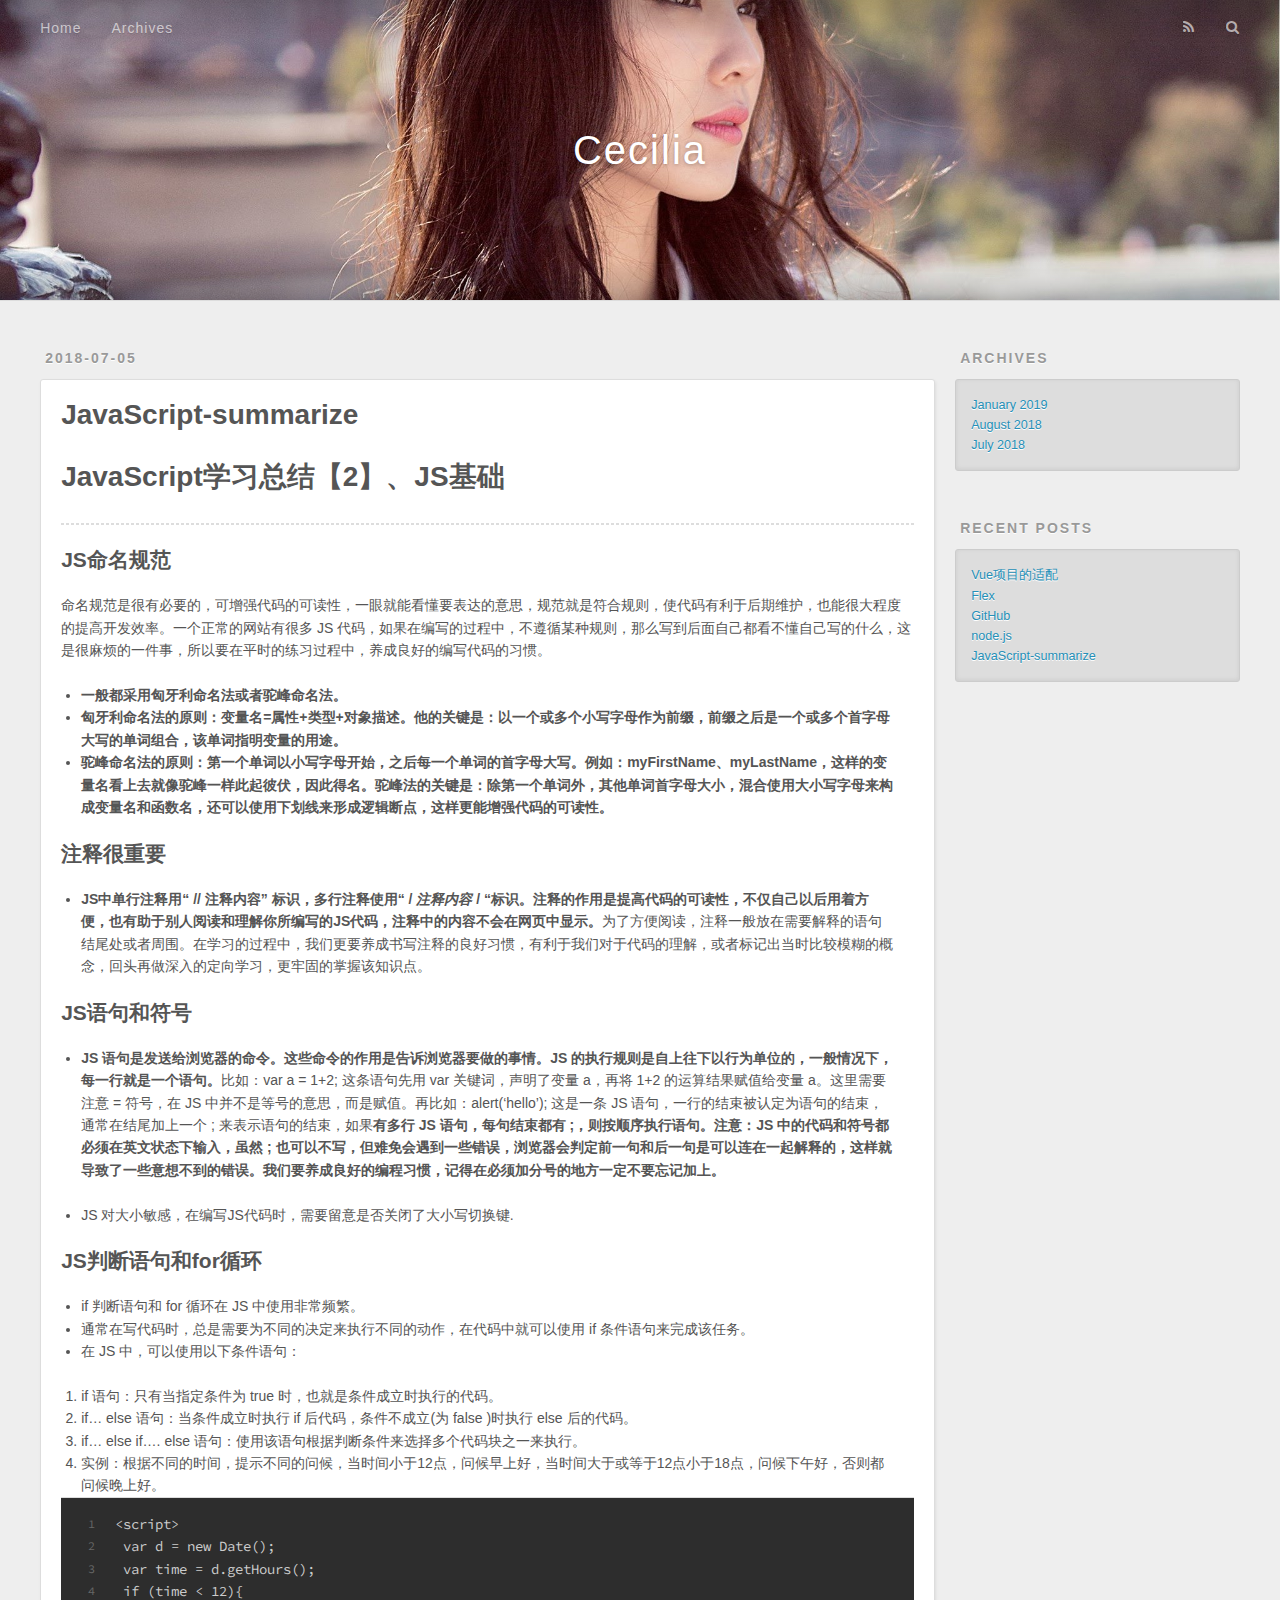
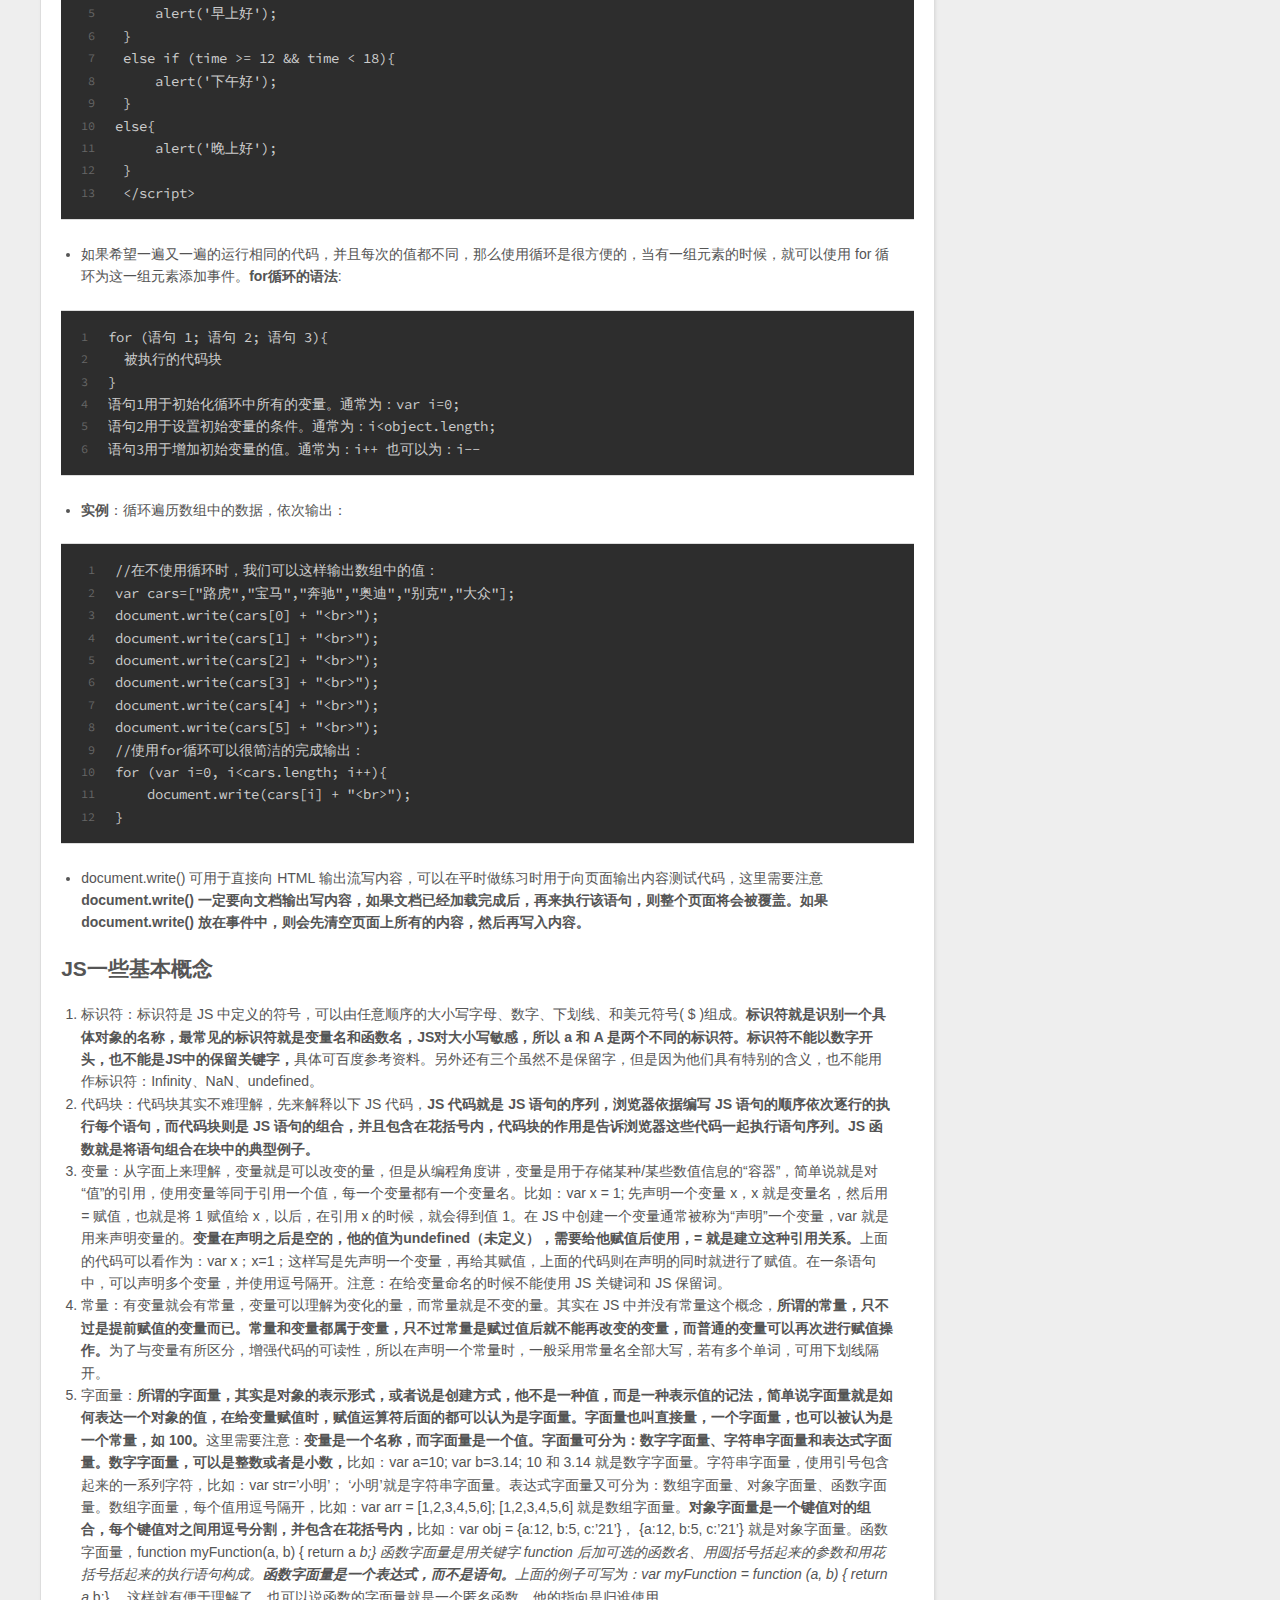
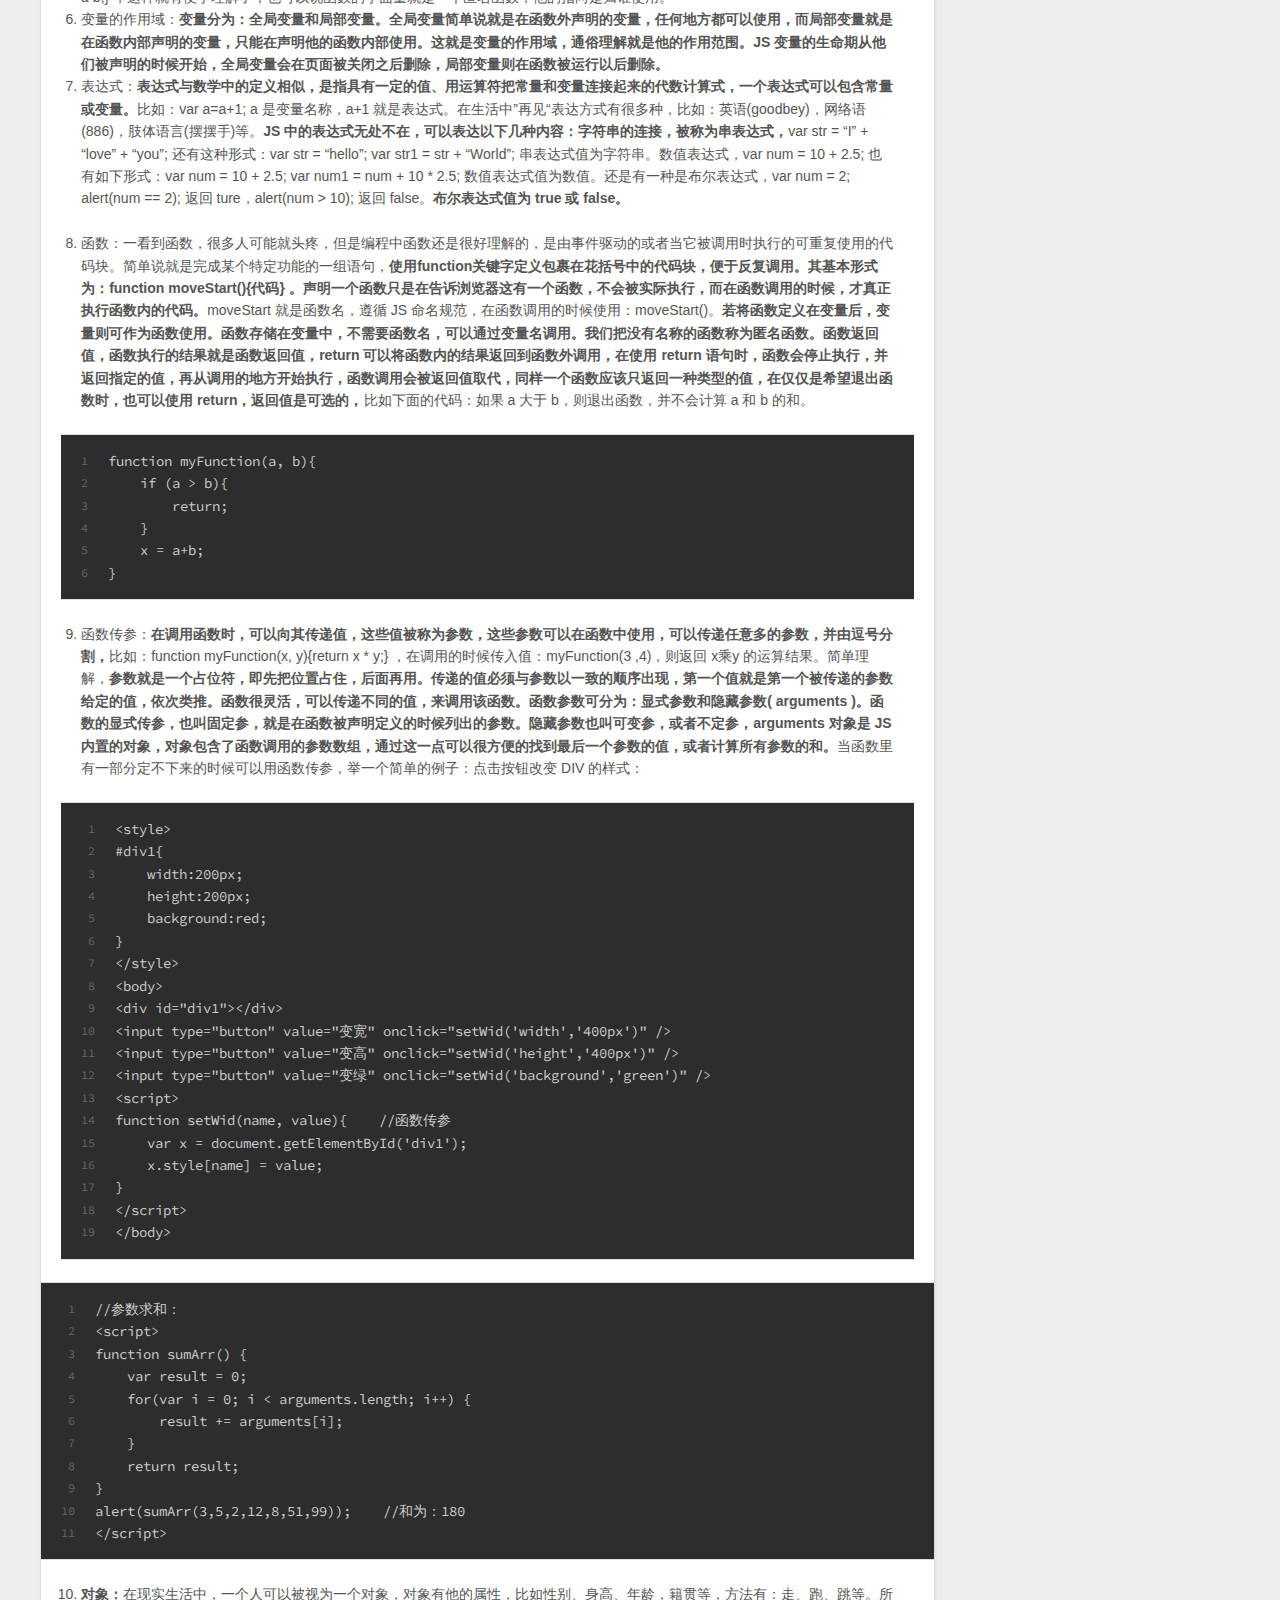
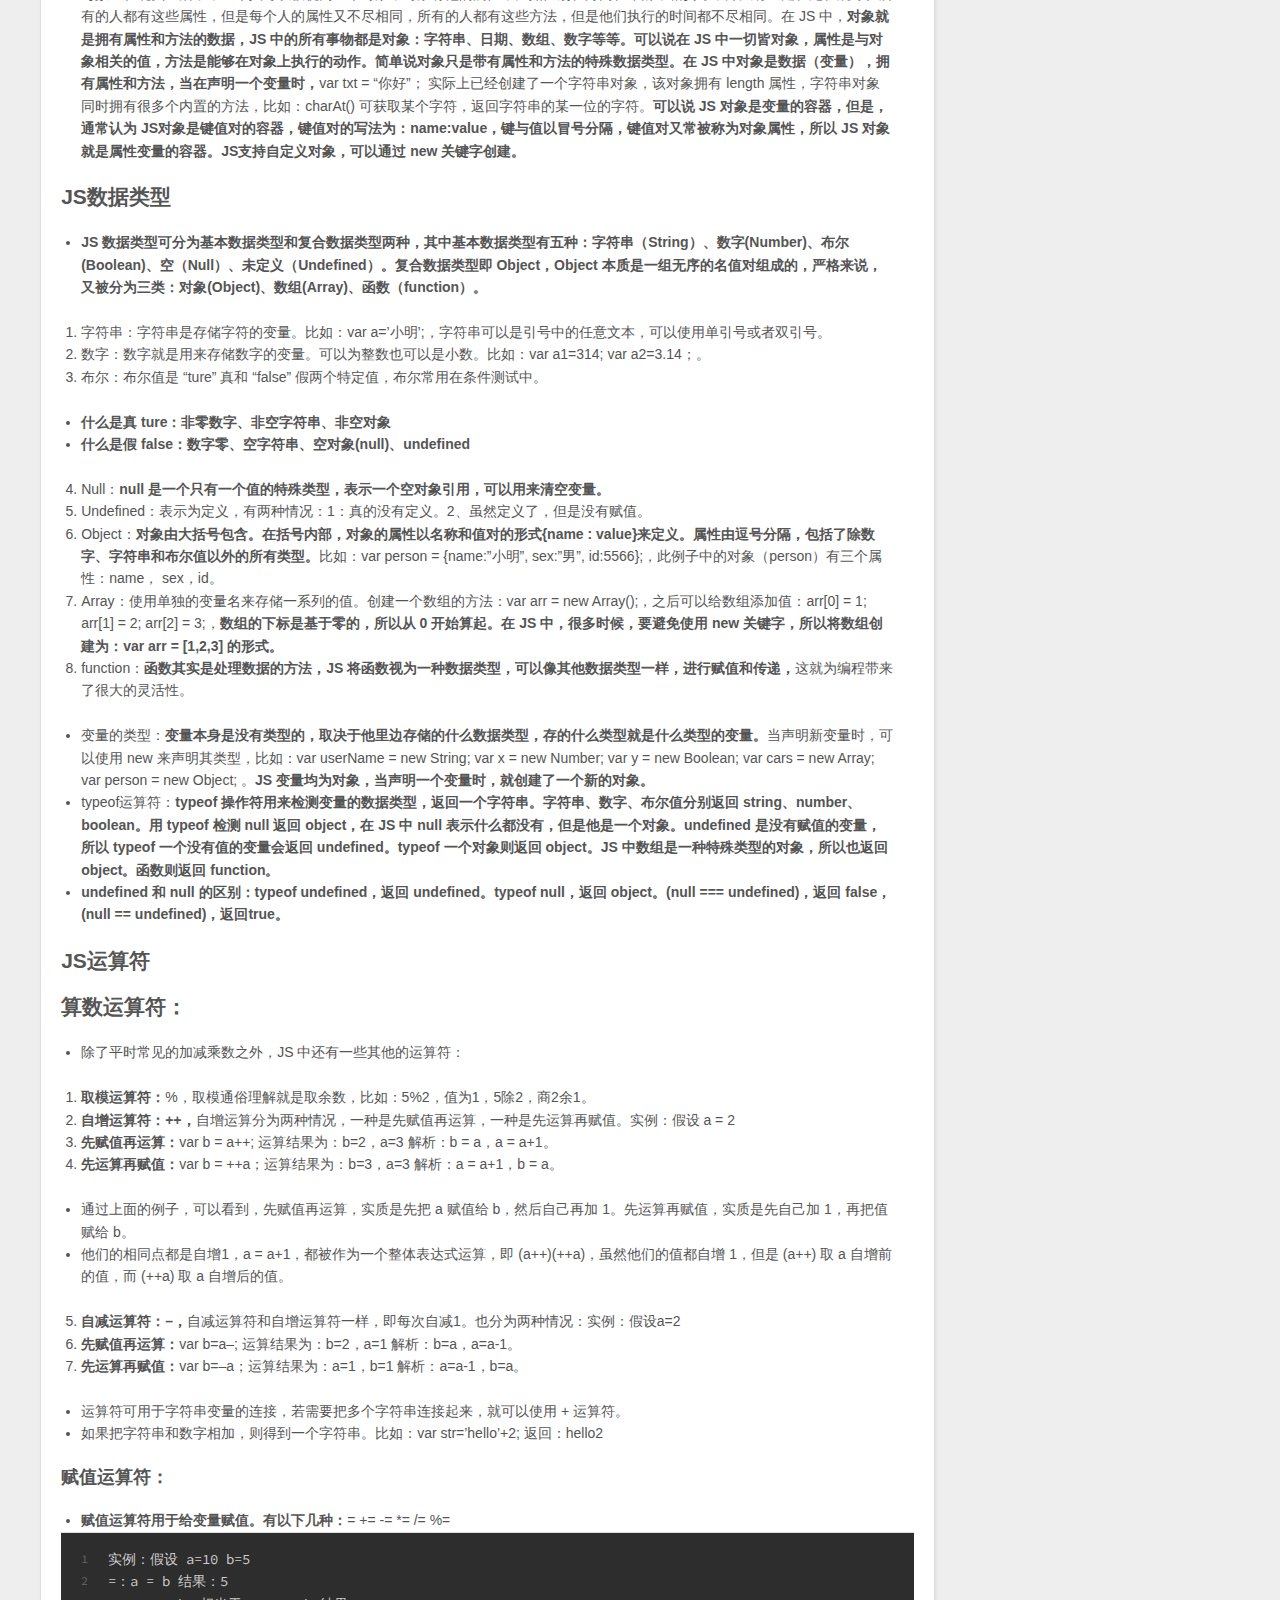
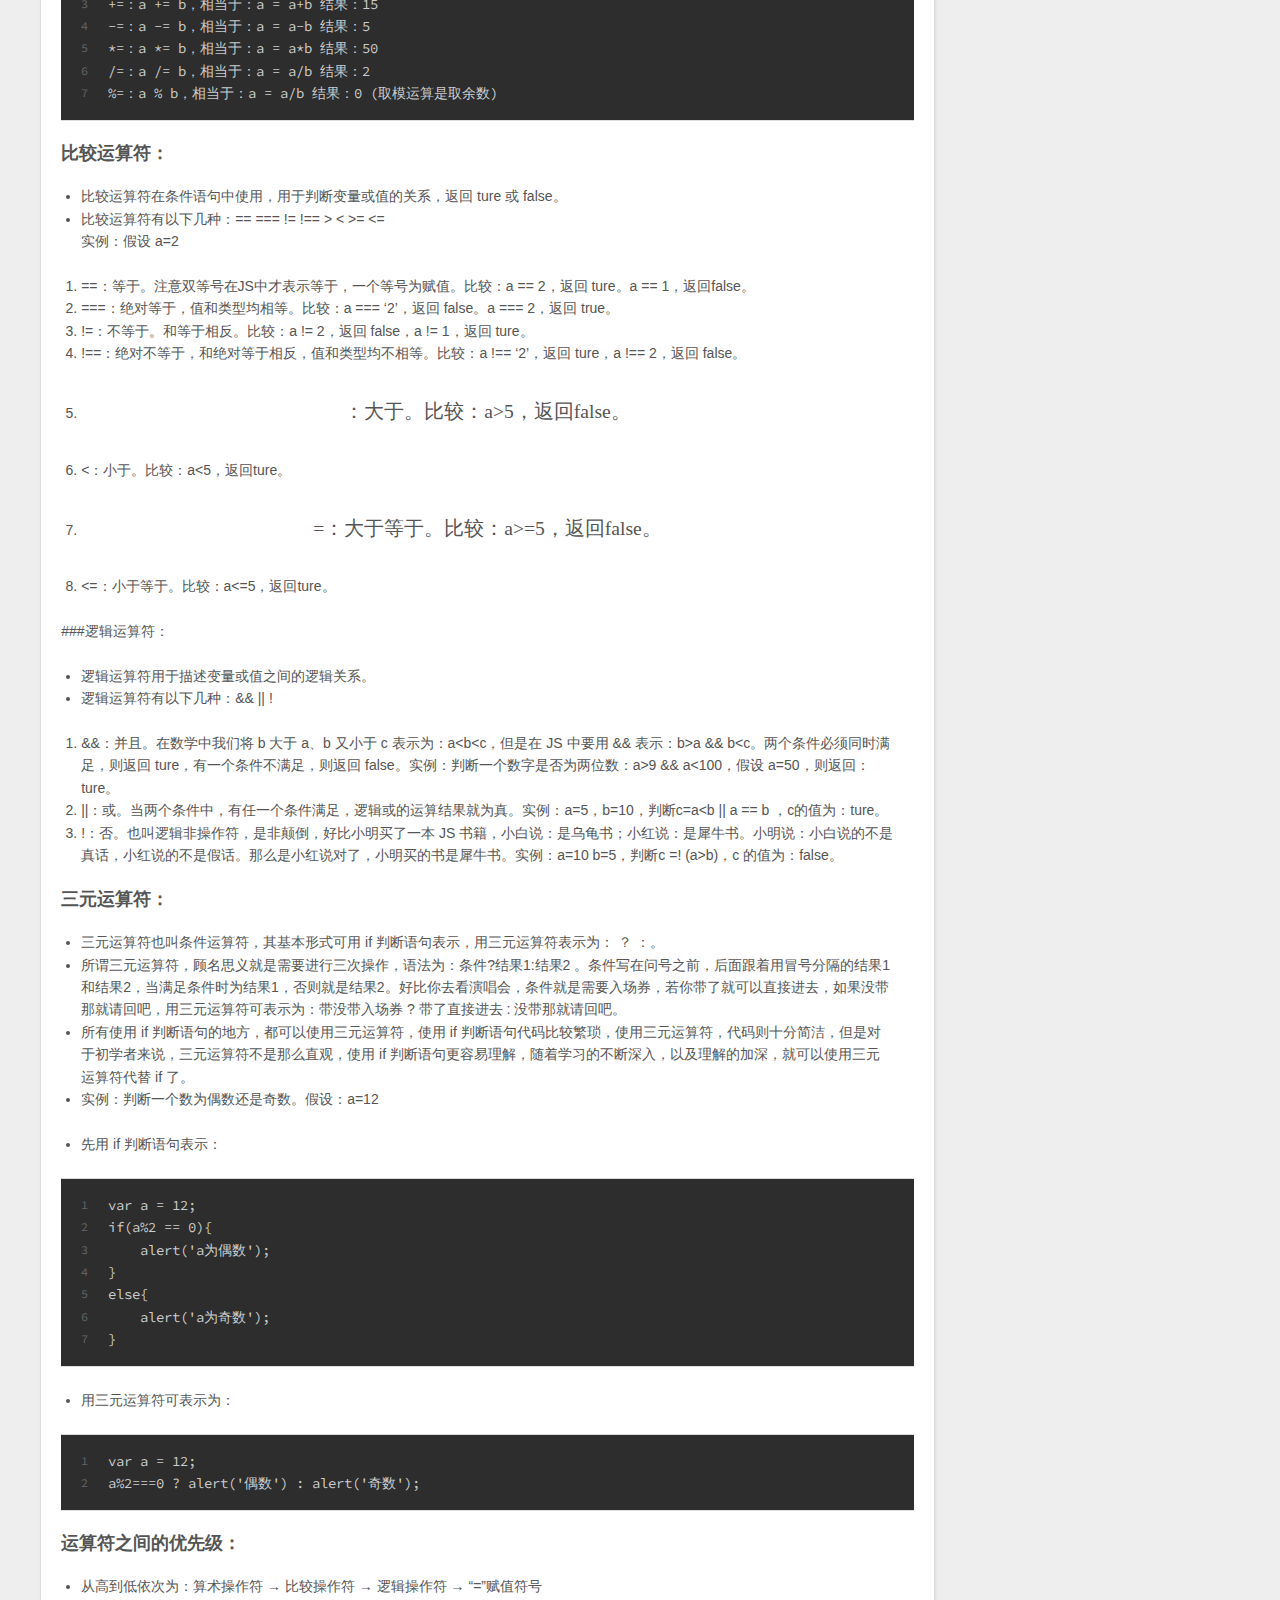
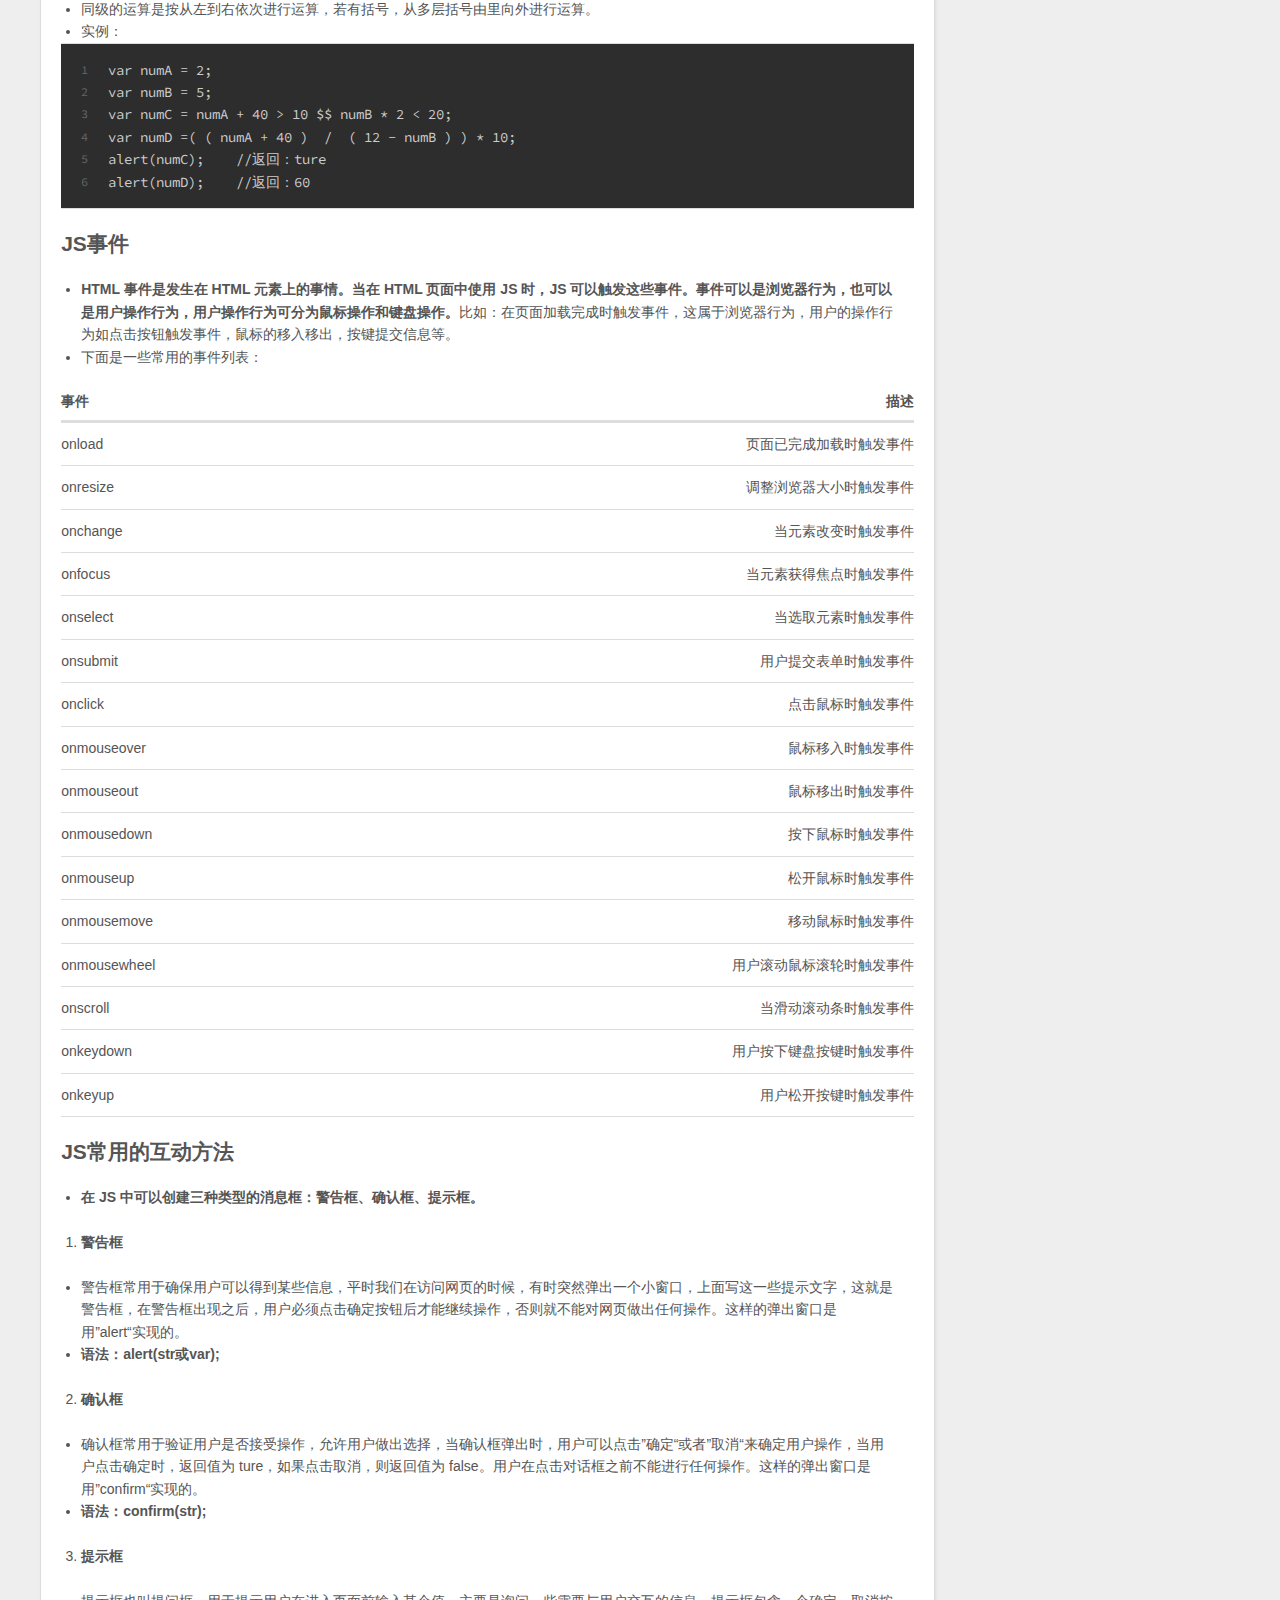
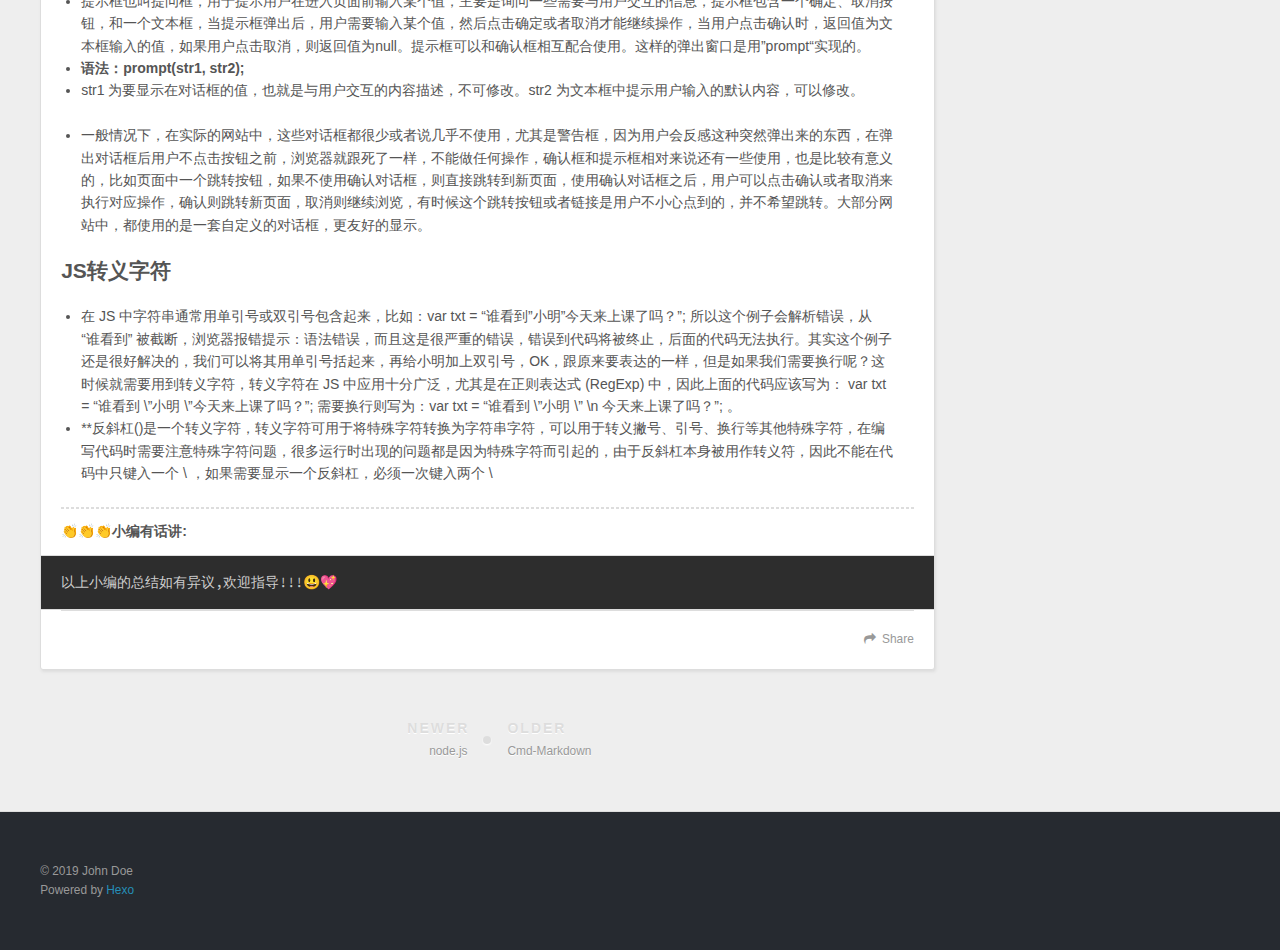
<file: 2018/07/05/JavaScript-summarize/index.html>
<!DOCTYPE html>
<html>
<head>
  <meta charset="utf-8">
  

  
  <title>JavaScript-summarize | Hexo</title>
  <meta name="viewport" content="width=device-width, initial-scale=1, maximum-scale=1">
  <meta name="description" content="JavaScript学习总结【2】、JS基础 JS命名规范命名规范是很有必要的，可增强代码的可读性，一眼就能看懂要表达的意思，规范就是符合规则，使代码有利于后期维护，也能很大程度的提高开发效率。一个正常的网站有很多 JS 代码，如果在编写的过程中，不遵循某种规则，那么写到后面自己都看不懂自己写的什么，这是很麻烦的一件事，所以要在平时的练习过程中，养成良好的编写代码的习惯。  一般都采用匈牙利命名法">
<meta property="og:type" content="article">
<meta property="og:title" content="JavaScript-summarize">
<meta property="og:url" content="http://yoursite.com/2018/07/05/JavaScript-summarize/index.html">
<meta property="og:site_name" content="Hexo">
<meta property="og:description" content="JavaScript学习总结【2】、JS基础 JS命名规范命名规范是很有必要的，可增强代码的可读性，一眼就能看懂要表达的意思，规范就是符合规则，使代码有利于后期维护，也能很大程度的提高开发效率。一个正常的网站有很多 JS 代码，如果在编写的过程中，不遵循某种规则，那么写到后面自己都看不懂自己写的什么，这是很麻烦的一件事，所以要在平时的练习过程中，养成良好的编写代码的习惯。  一般都采用匈牙利命名法">
<meta property="og:locale" content="zh-Hans">
<meta property="og:updated_time" content="2018-07-11T12:34:18.568Z">
<meta name="twitter:card" content="summary">
<meta name="twitter:title" content="JavaScript-summarize">
<meta name="twitter:description" content="JavaScript学习总结【2】、JS基础 JS命名规范命名规范是很有必要的，可增强代码的可读性，一眼就能看懂要表达的意思，规范就是符合规则，使代码有利于后期维护，也能很大程度的提高开发效率。一个正常的网站有很多 JS 代码，如果在编写的过程中，不遵循某种规则，那么写到后面自己都看不懂自己写的什么，这是很麻烦的一件事，所以要在平时的练习过程中，养成良好的编写代码的习惯。  一般都采用匈牙利命名法">
  
    <link rel="alternate" href="/atom.xml" title="Hexo" type="application/atom+xml">
  
  
    <link rel="icon" href="/favicon.png">
  
  
    <link href="//fonts.googleapis.com/css?family=Source+Code+Pro" rel="stylesheet" type="text/css">
  
  <link rel="stylesheet" href="/css/style.css">
</head>

<body>
  <div id="container">
    <div id="wrap">
      <header id="header">
  <div id="banner"></div>
  <div id="header-outer" class="outer">
    <div id="header-title" class="inner">
      <h1 id="logo-wrap">
        <a href="/" id="logo">Cecilia</a>
      </h1>
      
    </div>
    <div id="header-inner" class="inner">
      <nav id="main-nav">
        <a id="main-nav-toggle" class="nav-icon"></a>
        
          <a class="main-nav-link" href="/">Home</a>
        
          <a class="main-nav-link" href="/archives">Archives</a>
        
      </nav>
      <nav id="sub-nav">
        
          <a id="nav-rss-link" class="nav-icon" href="/atom.xml" title="RSS Feed"></a>
        
        <a id="nav-search-btn" class="nav-icon" title="Search"></a>
      </nav>
      <div id="search-form-wrap">
        <form action="//google.com/search" method="get" accept-charset="UTF-8" class="search-form"><input type="search" name="q" class="search-form-input" placeholder="Search"><button type="submit" class="search-form-submit">&#xF002;</button><input type="hidden" name="sitesearch" value="http://yoursite.com"></form>
      </div>
    </div>
  </div>
</header>
      <div class="outer">
        <section id="main"><article id="post-JavaScript-summarize" class="article article-type-post" itemscope itemprop="blogPost">
  <div class="article-meta">
    <a href="/2018/07/05/JavaScript-summarize/" class="article-date">
  <time datetime="2018-07-05T10:51:13.000Z" itemprop="datePublished">2018-07-05</time>
</a>
    
  </div>
  <div class="article-inner">
    
    
      <header class="article-header">
        
  
    <h1 class="article-title" itemprop="name">
      JavaScript-summarize
    </h1>
  

      </header>
    
    <div class="article-entry" itemprop="articleBody">
      
        <h1 id="JavaScript学习总结【2】、JS基础"><a href="#JavaScript学习总结【2】、JS基础" class="headerlink" title="JavaScript学习总结【2】、JS基础"></a>JavaScript学习总结【2】、JS基础</h1><hr>
<h2 id="JS命名规范"><a href="#JS命名规范" class="headerlink" title="JS命名规范"></a>JS命名规范</h2><p>命名规范是很有必要的，可增强代码的可读性，一眼就能看懂要表达的意思，规范就是符合规则，使代码有利于后期维护，也能很大程度的提高开发效率。一个正常的网站有很多 JS 代码，如果在编写的过程中，不遵循某种规则，那么写到后面自己都看不懂自己写的什么，这是很麻烦的一件事，所以要在平时的练习过程中，养成良好的编写代码的习惯。</p>
<ul>
<li><strong>一般都采用匈牙利命名法或者驼峰命名法。</strong></li>
<li><strong>匈牙利命名法的原则：变量名=属性+类型+对象描述。他的关键是：以一个或多个小写字母作为前缀，前缀之后是一个或多个首字母大写的单词组合，该单词指明变量的用途。</strong></li>
<li><strong>驼峰命名法的原则：第一个单词以小写字母开始，之后每一个单词的首字母大写。例如：myFirstName、myLastName，这样的变量名看上去就像驼峰一样此起彼伏，因此得名。驼峰法的关键是：除第一个单词外，其他单词首字母大小，混合使用大小写字母来构成变量名和函数名，还可以使用下划线来形成逻辑断点，这样更能增强代码的可读性。</strong></li>
</ul>
<h2 id="注释很重要"><a href="#注释很重要" class="headerlink" title="注释很重要"></a>注释很重要</h2><ul>
<li><strong>JS中单行注释用“ // 注释内容” 标识，多行注释使用“  /<em> 注释内容 </em>/  “标识。注释的作用是提高代码的可读性，不仅自己以后用着方便，也有助于别人阅读和理解你所编写的JS代码，注释中的内容不会在网页中显示。</strong>为了方便阅读，注释一般放在需要解释的语句结尾处或者周围。在学习的过程中，我们更要养成书写注释的良好习惯，有利于我们对于代码的理解，或者标记出当时比较模糊的概念，回头再做深入的定向学习，更牢固的掌握该知识点。</li>
</ul>
<h2 id="JS语句和符号"><a href="#JS语句和符号" class="headerlink" title="JS语句和符号"></a>JS语句和符号</h2><ul>
<li><p><strong>JS 语句是发送给浏览器的命令。这些命令的作用是告诉浏览器要做的事情。JS 的执行规则是自上往下以行为单位的，一般情况下，每一行就是一个语句。</strong>比如：var a = 1+2;  这条语句先用 var 关键词，声明了变量 a，再将 1+2 的运算结果赋值给变量 a。这里需要注意 = 符号，在 JS 中并不是等号的意思，而是赋值。再比如：alert(‘hello’);  这是一条 JS 语句，一行的结束被认定为语句的结束，通常在结尾加上一个 ; 来表示语句的结束，如果<strong>有多行 JS 语句，每句结束都有 ;，则按顺序执行语句。注意：JS 中的代码和符号都必须在英文状态下输入，虽然 ; 也可以不写，但难免会遇到一些错误，浏览器会判定前一句和后一句是可以连在一起解释的，这样就导致了一些意想不到的错误。我们要养成良好的编程习惯，记得在必须加分号的地方一定不要忘记加上。</strong></p>
</li>
<li><p>JS 对大小敏感，在编写JS代码时，需要留意是否关闭了大小写切换键.</p>
</li>
</ul>
<h2 id="JS判断语句和for循环"><a href="#JS判断语句和for循环" class="headerlink" title="JS判断语句和for循环"></a>JS判断语句和for循环</h2><ul>
<li>if 判断语句和 for 循环在 JS 中使用非常频繁。</li>
<li>通常在写代码时，总是需要为不同的决定来执行不同的动作，在代码中就可以使用 if 条件语句来完成该任务。</li>
<li>在 JS 中，可以使用以下条件语句：</li>
</ul>
<ol>
<li>if 语句：只有当指定条件为 true 时，也就是条件成立时执行的代码。</li>
<li>if… else 语句：当条件成立时执行 if 后代码，条件不成立(为 false )时执行 else 后的代码。</li>
<li>if… else if…. else 语句：使用该语句根据判断条件来选择多个代码块之一来执行。</li>
<li>实例：根据不同的时间，提示不同的问候，当时间小于12点，问候早上好，当时间大于或等于12点小于18点，问候下午好，否则都问候晚上好。<figure class="highlight plain"><table><tr><td class="gutter"><pre><span class="line">1</span><br><span class="line">2</span><br><span class="line">3</span><br><span class="line">4</span><br><span class="line">5</span><br><span class="line">6</span><br><span class="line">7</span><br><span class="line">8</span><br><span class="line">9</span><br><span class="line">10</span><br><span class="line">11</span><br><span class="line">12</span><br><span class="line">13</span><br></pre></td><td class="code"><pre><span class="line">&lt;script&gt;</span><br><span class="line"> var d = new Date();</span><br><span class="line"> var time = d.getHours();</span><br><span class="line"> if (time &lt; 12)&#123;</span><br><span class="line">     alert(&apos;早上好&apos;);</span><br><span class="line"> &#125;</span><br><span class="line"> else if (time &gt;= 12 &amp;&amp; time &lt; 18)&#123;</span><br><span class="line">     alert(&apos;下午好&apos;);</span><br><span class="line"> &#125;</span><br><span class="line">else&#123;</span><br><span class="line">     alert(&apos;晚上好&apos;);</span><br><span class="line"> &#125;</span><br><span class="line"> &lt;/script&gt;</span><br></pre></td></tr></table></figure>
</li>
</ol>
<ul>
<li><p>如果希望一遍又一遍的运行相同的代码，并且每次的值都不同，那么使用循环是很方便的，当有一组元素的时候，就可以使用 for 循环为这一组元素添加事件。<strong>for循环的语法</strong>:</p>
<figure class="highlight plain"><table><tr><td class="gutter"><pre><span class="line">1</span><br><span class="line">2</span><br><span class="line">3</span><br><span class="line">4</span><br><span class="line">5</span><br><span class="line">6</span><br></pre></td><td class="code"><pre><span class="line">for (语句 1; 语句 2; 语句 3)&#123;</span><br><span class="line">  被执行的代码块</span><br><span class="line">&#125;</span><br><span class="line">语句1用于初始化循环中所有的变量。通常为：var i=0;</span><br><span class="line">语句2用于设置初始变量的条件。通常为：i&lt;object.length;</span><br><span class="line">语句3用于增加初始变量的值。通常为：i++ 也可以为：i--</span><br></pre></td></tr></table></figure>
</li>
<li><p><strong>实例</strong>：循环遍历数组中的数据，依次输出：</p>
<figure class="highlight plain"><table><tr><td class="gutter"><pre><span class="line">1</span><br><span class="line">2</span><br><span class="line">3</span><br><span class="line">4</span><br><span class="line">5</span><br><span class="line">6</span><br><span class="line">7</span><br><span class="line">8</span><br><span class="line">9</span><br><span class="line">10</span><br><span class="line">11</span><br><span class="line">12</span><br></pre></td><td class="code"><pre><span class="line">//在不使用循环时，我们可以这样输出数组中的值：</span><br><span class="line">var cars=[&quot;路虎&quot;,&quot;宝马&quot;,&quot;奔驰&quot;,&quot;奥迪&quot;,&quot;别克&quot;,&quot;大众&quot;];</span><br><span class="line">document.write(cars[0] + &quot;&lt;br&gt;&quot;); </span><br><span class="line">document.write(cars[1] + &quot;&lt;br&gt;&quot;); </span><br><span class="line">document.write(cars[2] + &quot;&lt;br&gt;&quot;); </span><br><span class="line">document.write(cars[3] + &quot;&lt;br&gt;&quot;); </span><br><span class="line">document.write(cars[4] + &quot;&lt;br&gt;&quot;); </span><br><span class="line">document.write(cars[5] + &quot;&lt;br&gt;&quot;);</span><br><span class="line">//使用for循环可以很简洁的完成输出：</span><br><span class="line">for (var i=0, i&lt;cars.length; i++)&#123;</span><br><span class="line">    document.write(cars[i] + &quot;&lt;br&gt;&quot;);</span><br><span class="line">&#125;</span><br></pre></td></tr></table></figure>
</li>
<li><p>document.write() 可用于直接向 HTML 输出流写内容，可以在平时做练习时用于向页面输出内容测试代码，这里需要注意 <strong>document.write() 一定要向文档输出写内容，如果文档已经加载完成后，再来执行该语句，则整个页面将会被覆盖。如果 document.write() 放在事件中，则会先清空页面上所有的内容，然后再写入内容。</strong></p>
</li>
</ul>
<h2 id="JS一些基本概念"><a href="#JS一些基本概念" class="headerlink" title="JS一些基本概念"></a>JS一些基本概念</h2><ol>
<li>标识符：标识符是 JS 中定义的符号，可以由任意顺序的大小写字母、数字、下划线、和美元符号( $ )组成。<strong>标识符就是识别一个具体对象的名称，最常见的标识符就是变量名和函数名，JS对大小写敏感，所以 a 和 A 是两个不同的标识符。标识符不能以数字开头，也不能是JS中的保留关键字，</strong>具体可百度参考资料。另外还有三个虽然不是保留字，但是因为他们具有特别的含义，也不能用作标识符：Infinity、NaN、undefined。</li>
<li>代码块：代码块其实不难理解，先来解释以下 JS 代码，<strong>JS 代码就是 JS 语句的序列，浏览器依据编写 JS 语句的顺序依次逐行的执行每个语句，而代码块则是 JS 语句的组合，并且包含在花括号内，代码块的作用是告诉浏览器这些代码一起执行语句序列。JS 函数就是将语句组合在块中的典型例子。</strong></li>
<li>变量：从字面上来理解，变量就是可以改变的量，但是从编程角度讲，变量是用于存储某种/某些数值信息的“容器”，简单说就是对“值”的引用，使用变量等同于引用一个值，每一个变量都有一个变量名。比如：var x = 1; 先声明一个变量 x，x 就是变量名，然后用 = 赋值，也就是将 1 赋值给 x，以后，在引用 x 的时候，就会得到值 1。在 JS 中创建一个变量通常被称为“声明”一个变量，var 就是用来声明变量的。<strong>变量在声明之后是空的，他的值为undefined（未定义），需要给他赋值后使用，= 就是建立这种引用关系。</strong>上面的代码可以看作为：var x；x=1；这样写是先声明一个变量，再给其赋值，上面的代码则在声明的同时就进行了赋值。在一条语句中，可以声明多个变量，并使用逗号隔开。注意：在给变量命名的时候不能使用 JS 关键词和 JS 保留词。</li>
<li>常量：有变量就会有常量，变量可以理解为变化的量，而常量就是不变的量。其实在 JS 中并没有常量这个概念，<strong>所谓的常量，只不过是提前赋值的变量而已。常量和变量都属于变量，只不过常量是赋过值后就不能再改变的变量，而普通的变量可以再次进行赋值操作。</strong>为了与变量有所区分，增强代码的可读性，所以在声明一个常量时，一般采用常量名全部大写，若有多个单词，可用下划线隔开。</li>
<li>字面量：<strong>所谓的字面量，其实是对象的表示形式，或者说是创建方式，他不是一种值，而是一种表示值的记法，简单说字面量就是如何表达一个对象的值，在给变量赋值时，赋值运算符后面的都可以认为是字面量。字面量也叫直接量，一个字面量，也可以被认为是一个常量，如 100。</strong>这里需要注意：<strong>变量是一个名称，而字面量是一个值。字面量可分为：数字字面量、字符串字面量和表达式字面量。数字字面量，可以是整数或者是小数，</strong>比如：var a=10; var b=3.14; 10 和 3.14 就是数字字面量。字符串字面量，使用引号包含起来的一系列字符，比如：var str=’小明’； ‘小明’就是字符串字面量。表达式字面量又可分为：数组字面量、对象字面量、函数字面量。数组字面量，每个值用逗号隔开，比如：var arr = [1,2,3,4,5,6];  [1,2,3,4,5,6] 就是数组字面量。<strong>对象字面量是一个键值对的组合，每个键值对之间用逗号分割，并包含在花括号内，</strong>比如：var obj = {a:12, b:5, c:’21’}， {a:12, b:5, c:’21’} 就是对象字面量。函数字面量，function myFunction(a, b) { return a <em> b;} 函数字面量是用关键字 function 后加可选的函数名、用圆括号括起来的参数和用花括号括起来的执行语句构成。<strong>函数字面量是一个表达式，而不是语句。</strong>上面的例子可写为：var myFunction = function (a, b)  { return a </em> b;} ，这样就有便于理解了，也可以说函数的字面量就是一个匿名函数，他的指向是归谁使用。</li>
<li>变量的作用域：<strong>变量分为：全局变量和局部变量。全局变量简单说就是在函数外声明的变量，任何地方都可以使用，而局部变量就是在函数内部声明的变量，只能在声明他的函数内部使用。这就是变量的作用域，通俗理解就是他的作用范围。JS 变量的生命期从他们被声明的时候开始，全局变量会在页面被关闭之后删除，局部变量则在函数被运行以后删除。</strong></li>
<li>表达式：<strong>表达式与数学中的定义相似，是指具有一定的值、用运算符把常量和变量连接起来的代数计算式，一个表达式可以包含常量或变量。</strong>比如：var a=a+1;  a 是变量名称，a+1 就是表达式。在生活中”再见“表达方式有很多种，比如：英语(goodbey)，网络语(886)，肢体语言(摆摆手)等。<strong>JS 中的表达式无处不在，可以表达以下几种内容：字符串的连接，被称为串表达式，</strong>var str = “I” + “love” + “you”;  还有这种形式：var str = “hello”; var str1 = str + “World”;  串表达式值为字符串。数值表达式，var num = 10 + 2.5;  也有如下形式：var num = 10 + 2.5; var num1 = num + 10 * 2.5;  数值表达式值为数值。还是有一种是布尔表达式，var num = 2; alert(num == 2); 返回 ture，alert(num &gt; 10); 返回 false。<strong>布尔表达式值为 true 或 false。</strong></li>
<li><p>函数：一看到函数，很多人可能就头疼，但是编程中函数还是很好理解的，是由事件驱动的或者当它被调用时执行的可重复使用的代码块。简单说就是完成某个特定功能的一组语句，<strong>使用function关键字定义包裹在花括号中的代码块，便于反复调用。其基本形式为：function moveStart(){代码} 。声明一个函数只是在告诉浏览器这有一个函数，不会被实际执行，而在函数调用的时候，才真正执行函数内的代码。</strong>moveStart 就是函数名，遵循 JS 命名规范，在函数调用的时候使用：moveStart()。<strong>若将函数定义在变量后，变量则可作为函数使用。函数存储在变量中，不需要函数名，可以通过变量名调用。我们把没有名称的函数称为匿名函数。函数返回值，函数执行的结果就是函数返回值，return 可以将函数内的结果返回到函数外调用，在使用 return 语句时，函数会停止执行，并返回指定的值，再从调用的地方开始执行，函数调用会被返回值取代，同样一个函数应该只返回一种类型的值，在仅仅是希望退出函数时，也可以使用 return，返回值是可选的，</strong>比如下面的代码：如果 a 大于 b，则退出函数，并不会计算 a 和 b 的和。</p>
<figure class="highlight plain"><table><tr><td class="gutter"><pre><span class="line">1</span><br><span class="line">2</span><br><span class="line">3</span><br><span class="line">4</span><br><span class="line">5</span><br><span class="line">6</span><br></pre></td><td class="code"><pre><span class="line">function myFunction(a, b)&#123;</span><br><span class="line">    if (a &gt; b)&#123;</span><br><span class="line">        return;</span><br><span class="line">    &#125;</span><br><span class="line">    x = a+b;</span><br><span class="line">&#125;</span><br></pre></td></tr></table></figure>
</li>
<li><p>函数传参：<strong>在调用函数时，可以向其传递值，这些值被称为参数，这些参数可以在函数中使用，可以传递任意多的参数，并由逗号分割，</strong>比如：function myFunction(x, y){return x * y;} ，在调用的时候传入值：myFunction(3 ,4)，则返回 x乘y 的运算结果。简单理解，<strong>参数就是一个占位符，即先把位置占住，后面再用。传递的值必须与参数以一致的顺序出现，第一个值就是第一个被传递的参数给定的值，依次类推。函数很灵活，可以传递不同的值，来调用该函数。函数参数可分为：显式参数和隐藏参数( arguments )。函数的显式传参，也叫固定参，就是在函数被声明定义的时候列出的参数。隐藏参数也叫可变参，或者不定参，arguments 对象是 JS 内置的对象，对象包含了函数调用的参数数组，通过这一点可以很方便的找到最后一个参数的值，或者计算所有参数的和。</strong>当函数里有一部分定不下来的时候可以用函数传参，举一个简单的例子：点击按钮改变 DIV 的样式：</p>
<figure class="highlight plain"><table><tr><td class="gutter"><pre><span class="line">1</span><br><span class="line">2</span><br><span class="line">3</span><br><span class="line">4</span><br><span class="line">5</span><br><span class="line">6</span><br><span class="line">7</span><br><span class="line">8</span><br><span class="line">9</span><br><span class="line">10</span><br><span class="line">11</span><br><span class="line">12</span><br><span class="line">13</span><br><span class="line">14</span><br><span class="line">15</span><br><span class="line">16</span><br><span class="line">17</span><br><span class="line">18</span><br><span class="line">19</span><br></pre></td><td class="code"><pre><span class="line">&lt;style&gt;</span><br><span class="line">#div1&#123;</span><br><span class="line">    width:200px;</span><br><span class="line">    height:200px;</span><br><span class="line">    background:red;</span><br><span class="line">&#125;</span><br><span class="line">&lt;/style&gt;</span><br><span class="line">&lt;body&gt;</span><br><span class="line">&lt;div id=&quot;div1&quot;&gt;&lt;/div&gt;</span><br><span class="line">&lt;input type=&quot;button&quot; value=&quot;变宽&quot; onclick=&quot;setWid(&apos;width&apos;,&apos;400px&apos;)&quot; /&gt;</span><br><span class="line">&lt;input type=&quot;button&quot; value=&quot;变高&quot; onclick=&quot;setWid(&apos;height&apos;,&apos;400px&apos;)&quot; /&gt;</span><br><span class="line">&lt;input type=&quot;button&quot; value=&quot;变绿&quot; onclick=&quot;setWid(&apos;background&apos;,&apos;green&apos;)&quot; /&gt;</span><br><span class="line">&lt;script&gt;</span><br><span class="line">function setWid(name, value)&#123;    //函数传参</span><br><span class="line">    var x = document.getElementById(&apos;div1&apos;);</span><br><span class="line">    x.style[name] = value;</span><br><span class="line">&#125;</span><br><span class="line">&lt;/script&gt;</span><br><span class="line">&lt;/body&gt;</span><br></pre></td></tr></table></figure>
</li>
</ol>
<figure class="highlight plain"><table><tr><td class="gutter"><pre><span class="line">1</span><br><span class="line">2</span><br><span class="line">3</span><br><span class="line">4</span><br><span class="line">5</span><br><span class="line">6</span><br><span class="line">7</span><br><span class="line">8</span><br><span class="line">9</span><br><span class="line">10</span><br><span class="line">11</span><br></pre></td><td class="code"><pre><span class="line">//参数求和：</span><br><span class="line">&lt;script&gt;</span><br><span class="line">function sumArr() &#123;</span><br><span class="line">    var result = 0;</span><br><span class="line">    for(var i = 0; i &lt; arguments.length; i++) &#123;</span><br><span class="line">        result += arguments[i];</span><br><span class="line">    &#125;</span><br><span class="line">    return result;</span><br><span class="line">&#125; </span><br><span class="line">alert(sumArr(3,5,2,12,8,51,99));    //和为：180</span><br><span class="line">&lt;/script&gt;</span><br></pre></td></tr></table></figure>
<ol start="10">
<li><strong>对象：</strong>在现实生活中，一个人可以被视为一个对象，对象有他的属性，比如性别、身高、年龄，籍贯等，方法有：走、跑、跳等。所有的人都有这些属性，但是每个人的属性又不尽相同，所有的人都有这些方法，但是他们执行的时间都不尽相同。在 JS 中，<strong>对象就是拥有属性和方法的数据，JS 中的所有事物都是对象：字符串、日期、数组、数字等等。可以说在 JS 中一切皆对象，属性是与对象相关的值，方法是能够在对象上执行的动作。简单说对象只是带有属性和方法的特殊数据类型。在 JS 中对象是数据（变量），拥有属性和方法，当在声明一个变量时，</strong>var txt = “你好”； 实际上已经创建了一个字符串对象，该对象拥有 length 属性，字符串对象同时拥有很多个内置的方法，比如：charAt() 可获取某个字符，返回字符串的某一位的字符。<strong>可以说 JS 对象是变量的容器，但是，通常认为 JS对象是键值对的容器，键值对的写法为：name:value，键与值以冒号分隔，键值对又常被称为对象属性，所以 JS 对象就是属性变量的容器。JS支持自定义对象，可以通过 new 关键字创建。</strong></li>
</ol>
<h2 id="JS数据类型"><a href="#JS数据类型" class="headerlink" title="JS数据类型"></a>JS数据类型</h2><ul>
<li><strong>JS 数据类型可分为基本数据类型和复合数据类型两种，其中基本数据类型有五种：字符串（String）、数字(Number)、布尔(Boolean)、空（Null）、未定义（Undefined）。复合数据类型即 Object，Object 本质是一组无序的名值对组成的，严格来说，又被分为三类：对象(Object)、数组(Array)、函数（function）。</strong></li>
</ul>
<ol>
<li>字符串：字符串是存储字符的变量。比如：var a=’小明’;，字符串可以是引号中的任意文本，可以使用单引号或者双引号。</li>
<li>数字：数字就是用来存储数字的变量。可以为整数也可以是小数。比如：var a1=314; var a2=3.14；。</li>
<li>布尔：布尔值是 “ture” 真和 “false” 假两个特定值，布尔常用在条件测试中。</li>
</ol>
<ul>
<li><strong>什么是真 ture：非零数字、非空字符串、非空对象</strong></li>
<li><strong>什么是假 false：数字零、空字符串、空对象(null)、undefined</strong></li>
</ul>
<ol start="4">
<li>Null：<strong>null 是一个只有一个值的特殊类型，表示一个空对象引用，可以用来清空变量。</strong></li>
<li>Undefined：表示为定义，有两种情况：1：真的没有定义。2、虽然定义了，但是没有赋值。</li>
<li>Object：<strong>对象由大括号包含。在括号内部，对象的属性以名称和值对的形式{name : value}来定义。属性由逗号分隔，包括了除数字、字符串和布尔值以外的所有类型。</strong>比如：var person = {name:”小明”, sex:”男”, id:5566};，此例子中的对象（person）有三个属性：name， sex，id。</li>
<li>Array：使用单独的变量名来存储一系列的值。创建一个数组的方法：var arr = new Array();，之后可以给数组添加值：arr[0] = 1; arr[1] = 2; arr[2] = 3;，<strong>数组的下标是基于零的，所以从 0 开始算起。在 JS 中，很多时候，要避免使用 new 关键字，所以将数组创建为：var arr = [1,2,3] 的形式。</strong></li>
<li>function：<strong>函数其实是处理数据的方法，JS 将函数视为一种数据类型，可以像其他数据类型一样，进行赋值和传递，</strong>这就为编程带来了很大的灵活性。</li>
</ol>
<ul>
<li>变量的类型：<strong>变量本身是没有类型的，取决于他里边存储的什么数据类型，存的什么类型就是什么类型的变量。</strong>当声明新变量时，可以使用 new 来声明其类型，比如：var userName = new String;  var x = new Number;  var y = new Boolean;  var cars = new Array;  var person = new Object; 。<strong>JS 变量均为对象，当声明一个变量时，就创建了一个新的对象。</strong></li>
<li>typeof运算符：<strong>typeof 操作符用来检测变量的数据类型，返回一个字符串。字符串、数字、布尔值分别返回 string、number、boolean。用 typeof 检测 null 返回 object，在 JS 中 null 表示什么都没有，但是他是一个对象。undefined 是没有赋值的变量，所以 typeof 一个没有值的变量会返回 undefined。typeof 一个对象则返回 object。JS 中数组是一种特殊类型的对象，所以也返回 object。函数则返回 function。</strong></li>
<li><strong>undefined 和 null 的区别：typeof undefined，返回 undefined。typeof null，返回 object。(null === undefined)，返回 false，(null == undefined)，返回true。</strong></li>
</ul>
<h2 id="JS运算符"><a href="#JS运算符" class="headerlink" title="JS运算符"></a>JS运算符</h2><h2 id="算数运算符："><a href="#算数运算符：" class="headerlink" title="算数运算符："></a>算数运算符：</h2><ul>
<li>除了平时常见的加减乘数之外，JS 中还有一些其他的运算符：</li>
</ul>
<ol>
<li><strong>取模运算符：</strong>%，取模通俗理解就是取余数，比如：5%2，值为1，5除2，商2余1。</li>
<li><strong>自增运算符：++，</strong>自增运算分为两种情况，一种是先赋值再运算，一种是先运算再赋值。实例：假设 a = 2</li>
<li><strong>先赋值再运算：</strong>var b = a++; 运算结果为：b=2，a=3 解析：b = a，a = a+1。</li>
<li><strong>先运算再赋值：</strong>var b = ++a；运算结果为：b=3，a=3 解析：a = a+1，b = a。</li>
</ol>
<ul>
<li>通过上面的例子，可以看到，先赋值再运算，实质是先把 a 赋值给 b，然后自己再加 1。先运算再赋值，实质是先自己加 1，再把值赋给 b。</li>
<li>他们的相同点都是自增1，a = a+1，都被作为一个整体表达式运算，即 (a++)(++a)，虽然他们的值都自增 1，但是 (a++) 取 a 自增前的值，而 (++a) 取 a 自增后的值。</li>
</ul>
<ol start="5">
<li><strong>自减运算符：–，</strong>自减运算符和自增运算符一样，即每次自减1。也分为两种情况：实例：假设a=2</li>
<li><strong>先赋值再运算：</strong>var b=a–; 运算结果为：b=2，a=1 解析：b=a，a=a-1。</li>
<li><strong>先运算再赋值：</strong>var b=–a；运算结果为：a=1，b=1 解析：a=a-1，b=a。</li>
</ol>
<ul>
<li>运算符可用于字符串变量的连接，若需要把多个字符串连接起来，就可以使用 + 运算符。</li>
<li>如果把字符串和数字相加，则得到一个字符串。比如：var str=’hello’+2; 返回：hello2</li>
</ul>
<h3 id="赋值运算符："><a href="#赋值运算符：" class="headerlink" title="赋值运算符："></a>赋值运算符：</h3><ul>
<li><strong>赋值运算符用于给变量赋值。有以下几种：</strong>= += -= *= /= %=<figure class="highlight plain"><table><tr><td class="gutter"><pre><span class="line">1</span><br><span class="line">2</span><br><span class="line">3</span><br><span class="line">4</span><br><span class="line">5</span><br><span class="line">6</span><br><span class="line">7</span><br></pre></td><td class="code"><pre><span class="line">实例：假设 a=10 b=5</span><br><span class="line">=：a = b 结果：5</span><br><span class="line">+=：a += b，相当于：a = a+b 结果：15</span><br><span class="line">-=：a -= b，相当于：a = a-b 结果：5</span><br><span class="line">*=：a *= b，相当于：a = a*b 结果：50</span><br><span class="line">/=：a /= b，相当于：a = a/b 结果：2</span><br><span class="line">%=：a % b，相当于：a = a/b 结果：0 (取模运算是取余数)</span><br></pre></td></tr></table></figure>
</li>
</ul>
<h3 id="比较运算符："><a href="#比较运算符：" class="headerlink" title="比较运算符："></a>比较运算符：</h3><ul>
<li>比较运算符在条件语句中使用，用于判断变量或值的关系，返回 ture 或 false。</li>
<li>比较运算符有以下几种：== === != !== &gt; &lt; &gt;= &lt;=<br>实例：假设 a=2</li>
</ul>
<ol>
<li>==：等于。注意双等号在JS中才表示等于，一个等号为赋值。比较：a == 2，返回 ture。a == 1，返回false。</li>
<li>===：绝对等于，值和类型均相等。比较：a === ‘2’，返回 false。a === 2，返回 true。</li>
<li>!=：不等于。和等于相反。比较：a != 2，返回 false，a != 1，返回 ture。</li>
<li>!==：绝对不等于，和绝对等于相反，值和类型均不相等。比较：a !== ‘2’，返回 ture，a !== 2，返回 false。</li>
<li><blockquote>
<p>：大于。比较：a&gt;5，返回false。</p>
</blockquote>
</li>
<li>&lt;：小于。比较：a&lt;5，返回ture。</li>
<li><blockquote>
<p>=：大于等于。比较：a&gt;=5，返回false。</p>
</blockquote>
</li>
<li>&lt;=：小于等于。比较：a&lt;=5，返回ture。</li>
</ol>
<p>###逻辑运算符：</p>
<ul>
<li>逻辑运算符用于描述变量或值之间的逻辑关系。</li>
<li>逻辑运算符有以下几种：&amp;&amp; || !</li>
</ul>
<ol>
<li>&amp;&amp;：并且。在数学中我们将 b 大于 a、b 又小于 c 表示为：a&lt;b&lt;c，但是在 JS 中要用 &amp;&amp; 表示：b&gt;a &amp;&amp; b&lt;c。两个条件必须同时满足，则返回 ture，有一个条件不满足，则返回 false。实例：判断一个数字是否为两位数：a&gt;9 &amp;&amp; a&lt;100，假设 a=50，则返回：ture。</li>
<li>||：或。当两个条件中，有任一个条件满足，逻辑或的运算结果就为真。实例：a=5，b=10，判断c=a&lt;b || a == b ，c的值为：ture。</li>
<li>!：否。也叫逻辑非操作符，是非颠倒，好比小明买了一本 JS 书籍，小白说：是乌龟书；小红说：是犀牛书。小明说：小白说的不是真话，小红说的不是假话。那么是小红说对了，小明买的书是犀牛书。实例：a=10 b=5，判断c =! (a&gt;b)，c 的值为：false。 </li>
</ol>
<h3 id="三元运算符："><a href="#三元运算符：" class="headerlink" title="三元运算符："></a>三元运算符：</h3><ul>
<li>三元运算符也叫条件运算符，其基本形式可用 if 判断语句表示，用三元运算符表示为： ？ ：。</li>
<li>所谓三元运算符，顾名思义就是需要进行三次操作，语法为：条件?结果1:结果2 。条件写在问号之前，后面跟着用冒号分隔的结果1和结果2，当满足条件时为结果1，否则就是结果2。好比你去看演唱会，条件就是需要入场券，若你带了就可以直接进去，如果没带那就请回吧，用三元运算符可表示为：带没带入场券 ? 带了直接进去 : 没带那就请回吧。</li>
<li>所有使用 if 判断语句的地方，都可以使用三元运算符，使用 if 判断语句代码比较繁琐，使用三元运算符，代码则十分简洁，但是对于初学者来说，三元运算符不是那么直观，使用 if 判断语句更容易理解，随着学习的不断深入，以及理解的加深，就可以使用三元运算符代替 if 了。</li>
<li>实例：判断一个数为偶数还是奇数。假设：a=12</li>
<li><p>先用 if 判断语句表示：</p>
<figure class="highlight plain"><table><tr><td class="gutter"><pre><span class="line">1</span><br><span class="line">2</span><br><span class="line">3</span><br><span class="line">4</span><br><span class="line">5</span><br><span class="line">6</span><br><span class="line">7</span><br></pre></td><td class="code"><pre><span class="line">var a = 12;</span><br><span class="line">if(a%2 == 0)&#123;</span><br><span class="line">    alert(&apos;a为偶数&apos;);</span><br><span class="line">&#125;</span><br><span class="line">else&#123;</span><br><span class="line">    alert(&apos;a为奇数&apos;);</span><br><span class="line">&#125;</span><br></pre></td></tr></table></figure>
</li>
<li><p>用三元运算符可表示为：</p>
<figure class="highlight plain"><table><tr><td class="gutter"><pre><span class="line">1</span><br><span class="line">2</span><br></pre></td><td class="code"><pre><span class="line">var a = 12;</span><br><span class="line">a%2===0 ? alert(&apos;偶数&apos;) : alert(&apos;奇数&apos;);</span><br></pre></td></tr></table></figure>
</li>
</ul>
<h3 id="运算符之间的优先级："><a href="#运算符之间的优先级：" class="headerlink" title="运算符之间的优先级："></a>运算符之间的优先级：</h3><ul>
<li>从高到低依次为：算术操作符 → 比较操作符 → 逻辑操作符 → “=”赋值符号</li>
<li>同级的运算是按从左到右依次进行运算，若有括号，从多层括号由里向外进行运算。</li>
<li>实例： <figure class="highlight plain"><table><tr><td class="gutter"><pre><span class="line">1</span><br><span class="line">2</span><br><span class="line">3</span><br><span class="line">4</span><br><span class="line">5</span><br><span class="line">6</span><br></pre></td><td class="code"><pre><span class="line">var numA = 2;</span><br><span class="line">var numB = 5;</span><br><span class="line">var numC = numA + 40 &gt; 10 $$ numB * 2 &lt; 20;</span><br><span class="line">var numD =( ( numA + 40 )  /  ( 12 - numB ) ) * 10;</span><br><span class="line">alert(numC);    //返回：ture</span><br><span class="line">alert(numD);    //返回：60</span><br></pre></td></tr></table></figure>
</li>
</ul>
<h2 id="JS事件"><a href="#JS事件" class="headerlink" title="JS事件"></a>JS事件</h2><ul>
<li><strong>HTML 事件是发生在 HTML 元素上的事情。当在 HTML 页面中使用 JS 时，JS 可以触发这些事件。事件可以是浏览器行为，也可以是用户操作行为，用户操作行为可分为鼠标操作和键盘操作。</strong>比如：在页面加载完成时触发事件，这属于浏览器行为，用户的操作行为如点击按钮触发事件，鼠标的移入移出，按键提交信息等。</li>
<li>下面是一些常用的事件列表：</li>
</ul>
<table>
<thead>
<tr>
<th>事件</th>
<th style="text-align:right">描述</th>
</tr>
</thead>
<tbody>
<tr>
<td>onload</td>
<td style="text-align:right">页面已完成加载时触发事件</td>
</tr>
<tr>
<td>onresize</td>
<td style="text-align:right">调整浏览器大小时触发事件</td>
</tr>
<tr>
<td>onchange</td>
<td style="text-align:right">当元素改变时触发事件</td>
</tr>
<tr>
<td>onfocus</td>
<td style="text-align:right">当元素获得焦点时触发事件</td>
</tr>
<tr>
<td>onselect</td>
<td style="text-align:right">当选取元素时触发事件</td>
</tr>
<tr>
<td>onsubmit</td>
<td style="text-align:right">用户提交表单时触发事件</td>
</tr>
<tr>
<td>onclick</td>
<td style="text-align:right">点击鼠标时触发事件</td>
</tr>
<tr>
<td>onmouseover</td>
<td style="text-align:right">鼠标移入时触发事件</td>
</tr>
<tr>
<td>onmouseout</td>
<td style="text-align:right">鼠标移出时触发事件</td>
</tr>
<tr>
<td>onmousedown</td>
<td style="text-align:right">按下鼠标时触发事件</td>
</tr>
<tr>
<td>onmouseup</td>
<td style="text-align:right">松开鼠标时触发事件</td>
</tr>
<tr>
<td>onmousemove</td>
<td style="text-align:right">移动鼠标时触发事件</td>
</tr>
<tr>
<td>onmousewheel</td>
<td style="text-align:right">用户滚动鼠标滚轮时触发事件</td>
</tr>
<tr>
<td>onscroll</td>
<td style="text-align:right">当滑动滚动条时触发事件</td>
</tr>
<tr>
<td>onkeydown</td>
<td style="text-align:right">用户按下键盘按键时触发事件</td>
</tr>
<tr>
<td>onkeyup</td>
<td style="text-align:right">用户松开按键时触发事件</td>
</tr>
</tbody>
</table>
<h2 id="JS常用的互动方法"><a href="#JS常用的互动方法" class="headerlink" title="JS常用的互动方法"></a>JS常用的互动方法</h2><ul>
<li><strong>在 JS 中可以创建三种类型的消息框：警告框、确认框、提示框。</strong></li>
</ul>
<ol>
<li><strong>警告框</strong></li>
</ol>
<ul>
<li>警告框常用于确保用户可以得到某些信息，平时我们在访问网页的时候，有时突然弹出一个小窗口，上面写这一些提示文字，这就是警告框，在警告框出现之后，用户必须点击确定按钮后才能继续操作，否则就不能对网页做出任何操作。这样的弹出窗口是用”alert“实现的。</li>
<li><strong>语法：alert(str或var);</strong></li>
</ul>
<ol start="2">
<li><strong>确认框</strong></li>
</ol>
<ul>
<li>确认框常用于验证用户是否接受操作，允许用户做出选择，当确认框弹出时，用户可以点击”确定“或者”取消“来确定用户操作，当用户点击确定时，返回值为 ture，如果点击取消，则返回值为 false。用户在点击对话框之前不能进行任何操作。这样的弹出窗口是用”confirm“实现的。</li>
<li><strong>语法：confirm(str);</strong></li>
</ul>
<ol start="3">
<li><strong>提示框</strong></li>
</ol>
<ul>
<li>提示框也叫提问框，用于提示用户在进入页面前输入某个值，主要是询问一些需要与用户交互的信息，提示框包含一个确定、取消按钮，和一个文本框，当提示框弹出后，用户需要输入某个值，然后点击确定或者取消才能继续操作，当用户点击确认时，返回值为文本框输入的值，如果用户点击取消，则返回值为null。提示框可以和确认框相互配合使用。这样的弹出窗口是用”prompt“实现的。</li>
<li><strong>语法：prompt(str1, str2);</strong></li>
<li>str1 为要显示在对话框的值，也就是与用户交互的内容描述，不可修改。str2 为文本框中提示用户输入的默认内容，可以修改。</li>
</ul>
<ul>
<li>一般情况下，在实际的网站中，这些对话框都很少或者说几乎不使用，尤其是警告框，因为用户会反感这种突然弹出来的东西，在弹出对话框后用户不点击按钮之前，浏览器就跟死了一样，不能做任何操作，确认框和提示框相对来说还有一些使用，也是比较有意义的，比如页面中一个跳转按钮，如果不使用确认对话框，则直接跳转到新页面，使用确认对话框之后，用户可以点击确认或者取消来执行对应操作，确认则跳转新页面，取消则继续浏览，有时候这个跳转按钮或者链接是用户不小心点到的，并不希望跳转。大部分网站中，都使用的是一套自定义的对话框，更友好的显示。</li>
</ul>
<h2 id="JS转义字符"><a href="#JS转义字符" class="headerlink" title="JS转义字符"></a>JS转义字符</h2><ul>
<li>在 JS 中字符串通常用单引号或双引号包含起来，比如：var txt = “谁看到”小明”今天来上课了吗？”; 所以这个例子会解析错误，从 “谁看到” 被截断，浏览器报错提示：语法错误，而且这是很严重的错误，错误到代码将被终止，后面的代码无法执行。其实这个例子还是很好解决的，我们可以将其用单引号括起来，再给小明加上双引号，OK，跟原来要表达的一样，但是如果我们需要换行呢？这时候就需要用到转义字符，转义字符在 JS 中应用十分广泛，尤其是在正则表达式 (RegExp) 中，因此上面的代码应该写为： var txt = “谁看到 \”小明 \”今天来上课了吗？”;  需要换行则写为：var txt = “谁看到 \”小明 \” \n 今天来上课了吗？”; 。</li>
<li>**反斜杠()是一个转义字符，转义字符可用于将特殊字符转换为字符串字符，可以用于转义撇号、引号、换行等其他特殊字符，在编写代码时需要注意特殊字符问题，很多运行时出现的问题都是因为特殊字符而引起的，由于反斜杠本身被用作转义符，因此不能在代码中只键入一个 \ ，如果需要显示一个反斜杠，必须一次键入两个 \ </li>
</ul>
<hr>
<h5 id="👏👏👏小编有话讲"><a href="#👏👏👏小编有话讲" class="headerlink" title="👏👏👏小编有话讲:"></a>👏👏👏小编有话讲:</h5><pre><code>以上小编的总结如有异议,欢迎指导!!!😃💖
</code></pre>
      
    </div>
    <footer class="article-footer">
      <a data-url="http://yoursite.com/2018/07/05/JavaScript-summarize/" data-id="cjqqbdhl70003gov75m38y4st" class="article-share-link">Share</a>
      
      
    </footer>
  </div>
  
    
<nav id="article-nav">
  
    <a href="/2018/07/11/node-js/" id="article-nav-newer" class="article-nav-link-wrap">
      <strong class="article-nav-caption">Newer</strong>
      <div class="article-nav-title">
        
          node.js
        
      </div>
    </a>
  
  
    <a href="/2018/07/01/Cmd-Markdown/" id="article-nav-older" class="article-nav-link-wrap">
      <strong class="article-nav-caption">Older</strong>
      <div class="article-nav-title">Cmd-Markdown</div>
    </a>
  
</nav>

  
</article>

</section>
        
          <aside id="sidebar">
  
    

  
    

  
    
  
    
  <div class="widget-wrap">
    <h3 class="widget-title">Archives</h3>
    <div class="widget">
      <ul class="archive-list"><li class="archive-list-item"><a class="archive-list-link" href="/archives/2019/01/">January 2019</a></li><li class="archive-list-item"><a class="archive-list-link" href="/archives/2018/08/">August 2018</a></li><li class="archive-list-item"><a class="archive-list-link" href="/archives/2018/07/">July 2018</a></li></ul>
    </div>
  </div>


  
    
  <div class="widget-wrap">
    <h3 class="widget-title">Recent Posts</h3>
    <div class="widget">
      <ul>
        
          <li>
            <a href="/2019/01/10/Vue项目的适配/">Vue项目的适配</a>
          </li>
        
          <li>
            <a href="/2018/08/05/Flex/">Flex</a>
          </li>
        
          <li>
            <a href="/2018/07/27/GitHub/">GitHub</a>
          </li>
        
          <li>
            <a href="/2018/07/11/node-js/">node.js</a>
          </li>
        
          <li>
            <a href="/2018/07/05/JavaScript-summarize/">JavaScript-summarize</a>
          </li>
        
      </ul>
    </div>
  </div>

  
</aside>
        
      </div>
      <footer id="footer">
  
  <div class="outer">
    <div id="footer-info" class="inner">
      &copy; 2019 John Doe<br>
      Powered by <a href="http://hexo.io/" target="_blank">Hexo</a>
    </div>
  </div>
</footer>
    </div>
    <nav id="mobile-nav">
  
    <a href="/" class="mobile-nav-link">Home</a>
  
    <a href="/archives" class="mobile-nav-link">Archives</a>
  
</nav>
    

<script src="//ajax.googleapis.com/ajax/libs/jquery/2.0.3/jquery.min.js"></script>


  <link rel="stylesheet" href="/fancybox/jquery.fancybox.css">
  <script src="/fancybox/jquery.fancybox.pack.js"></script>


<script src="/js/script.js"></script>



  </div>
</body>
</html>
</file>
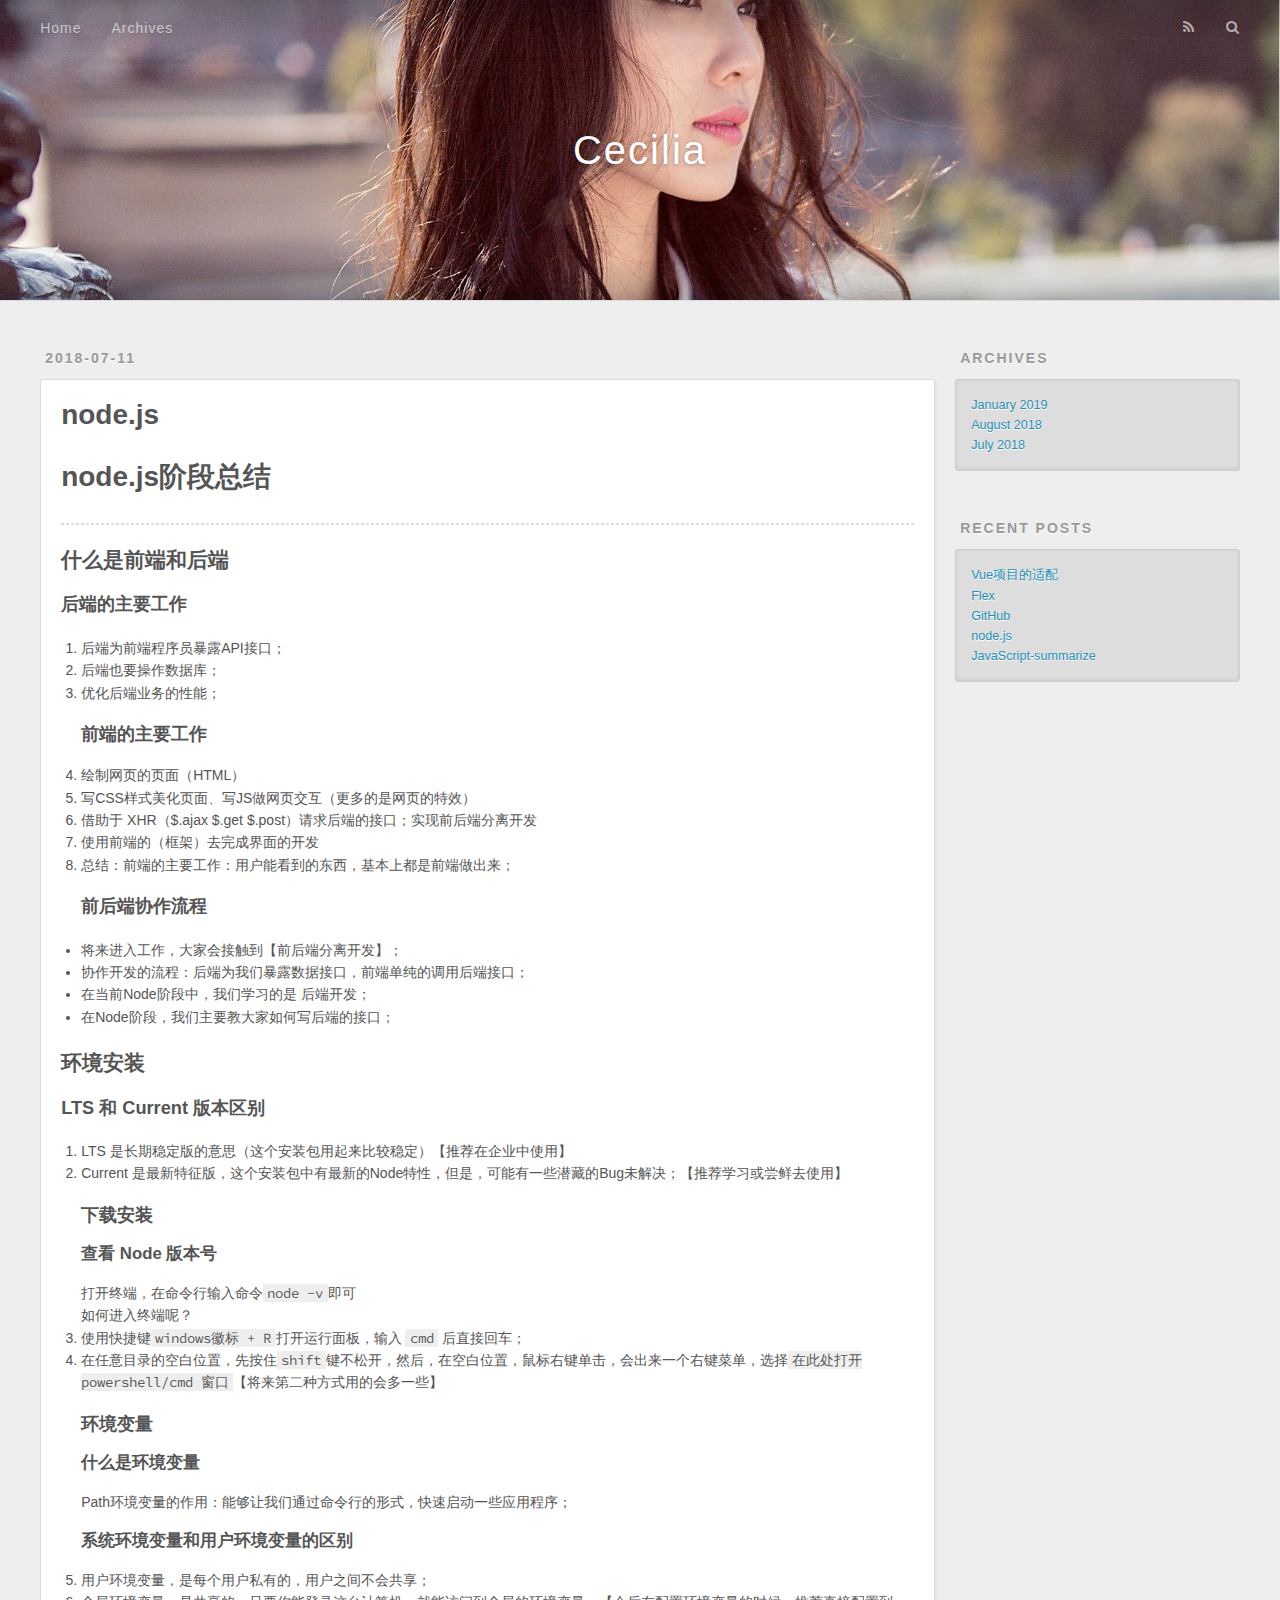
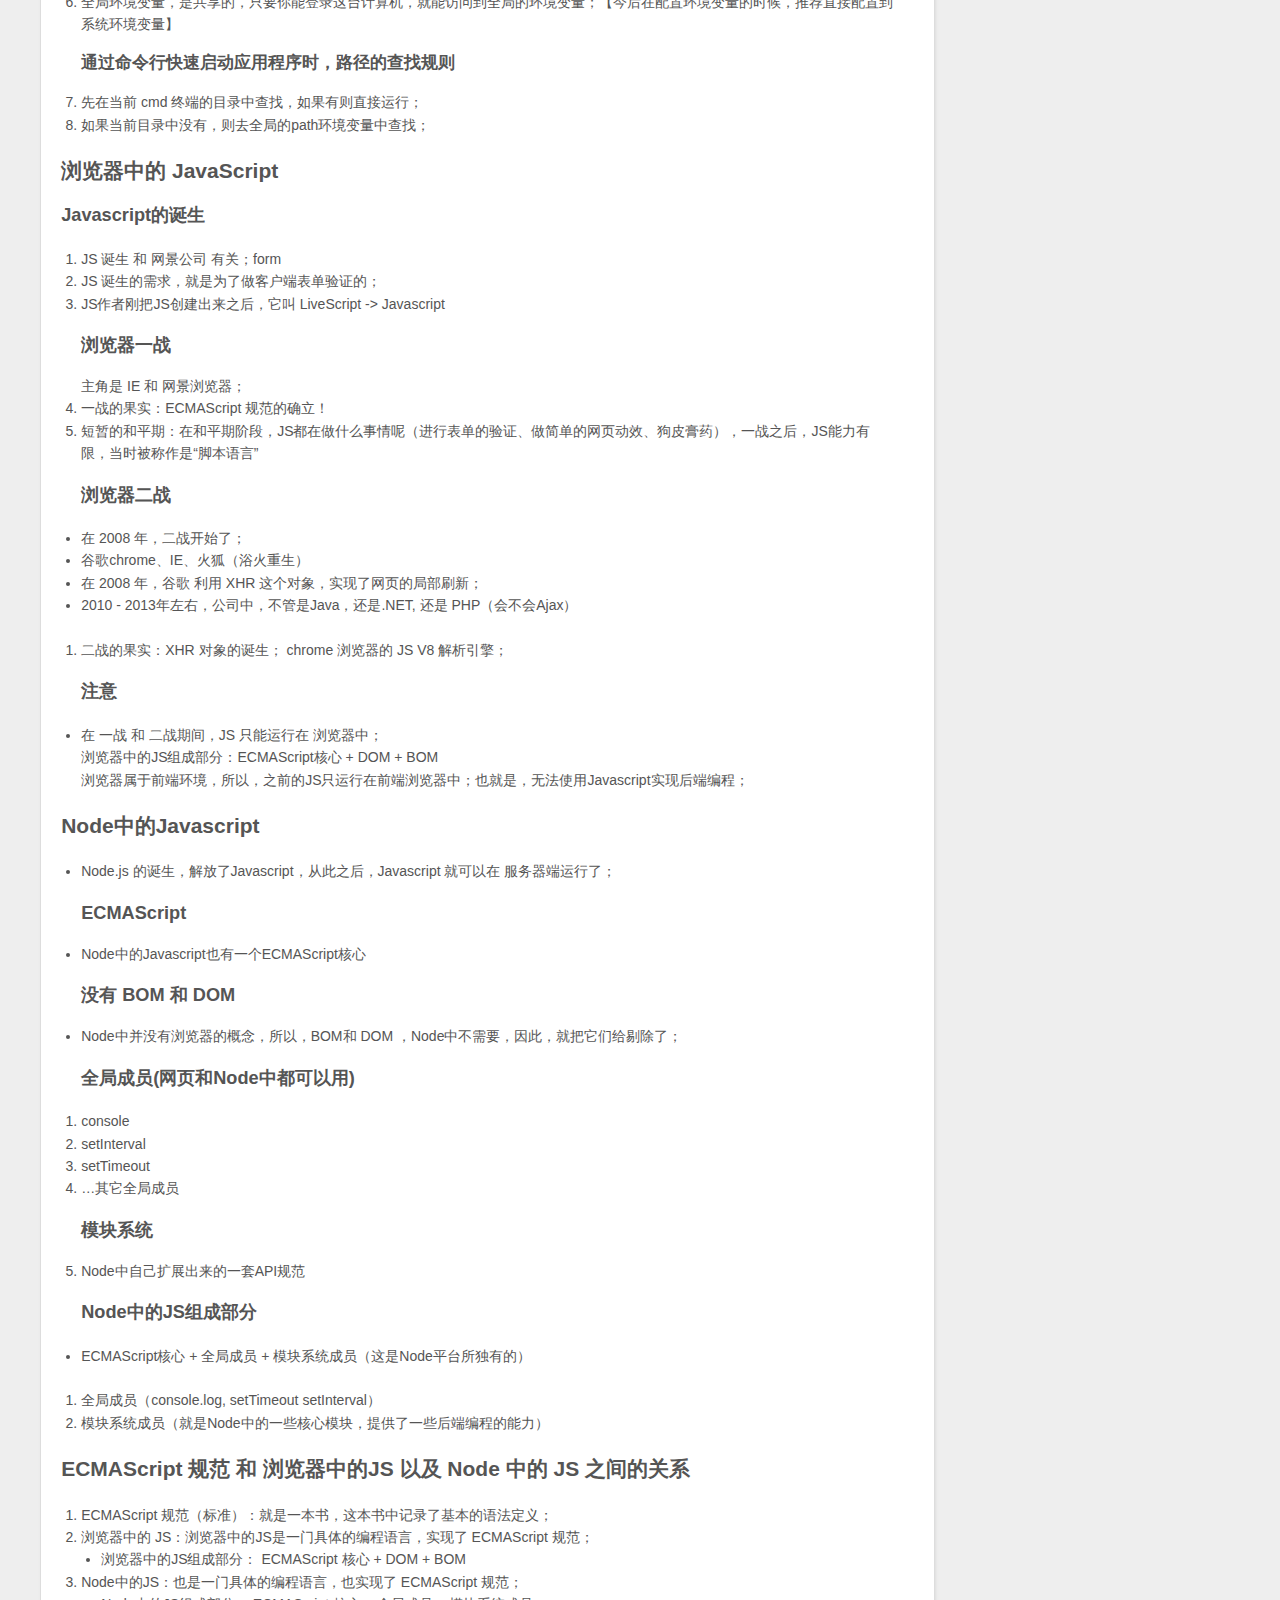
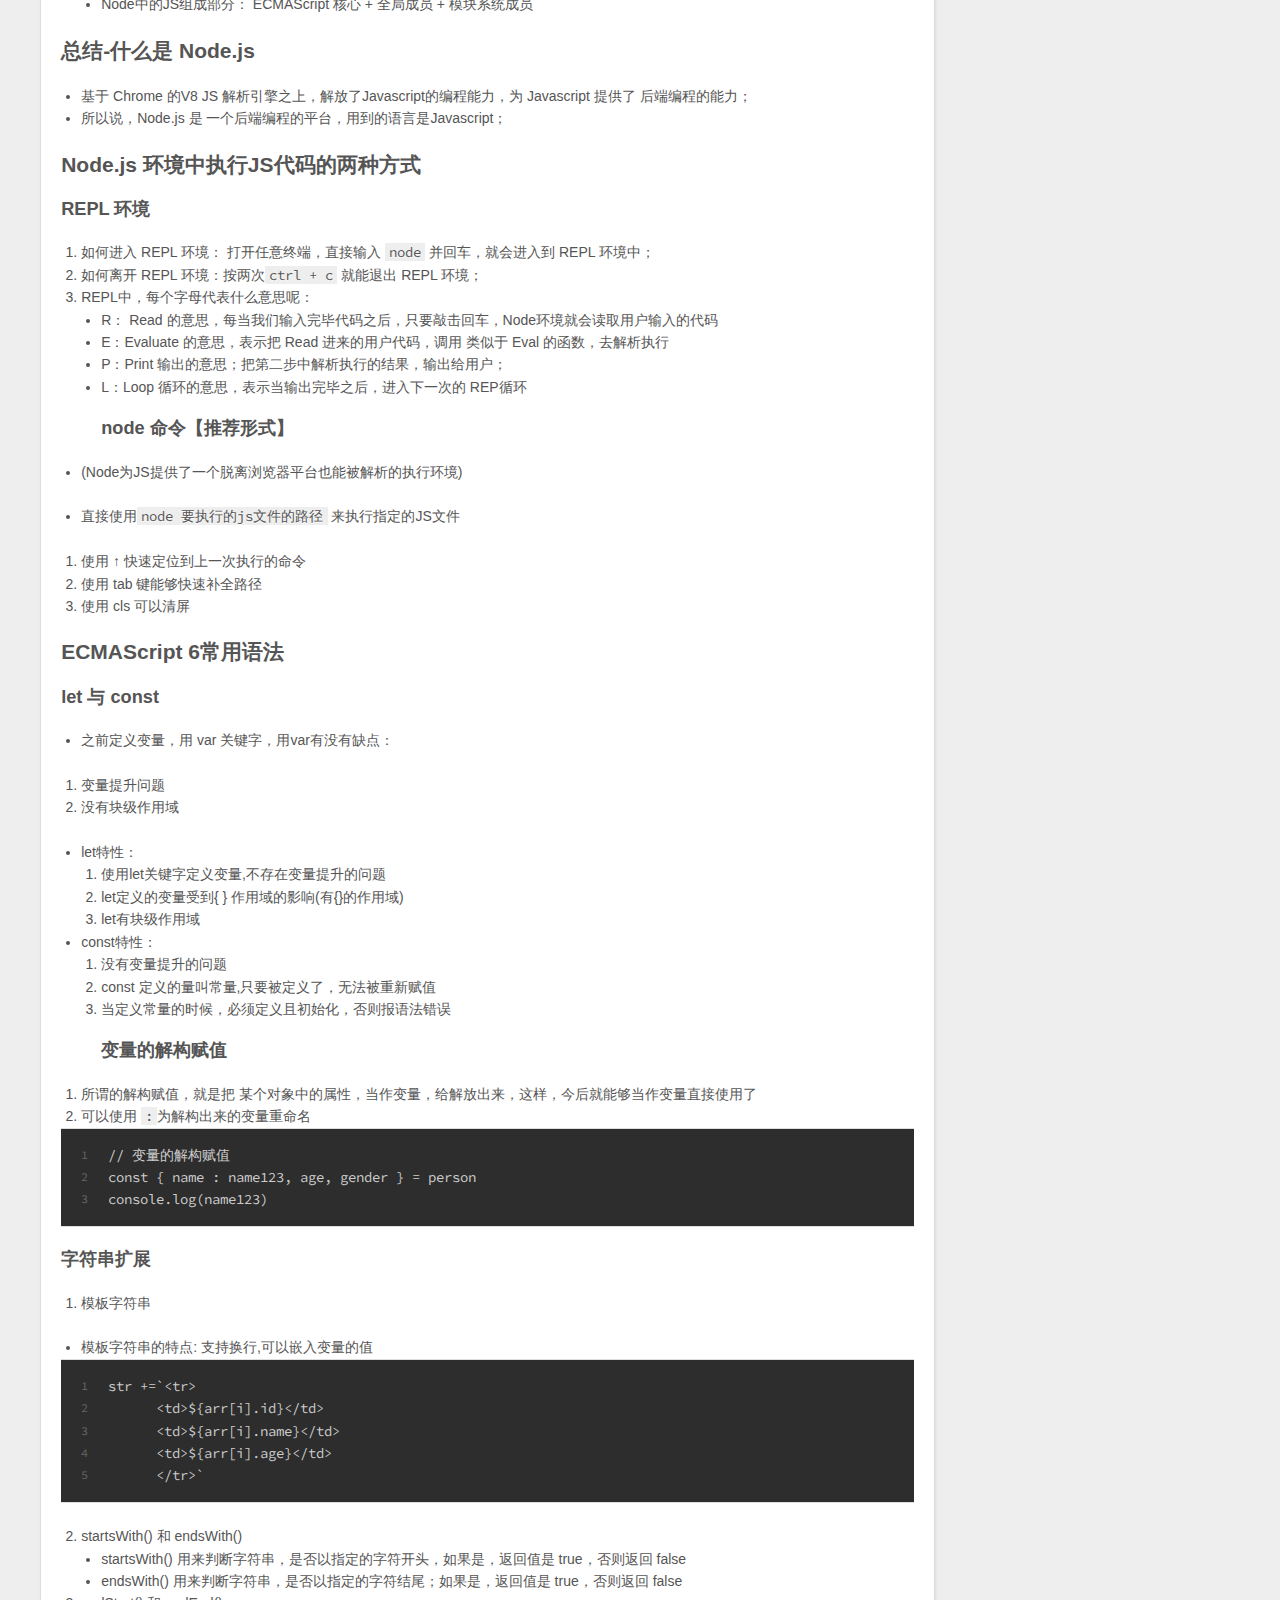
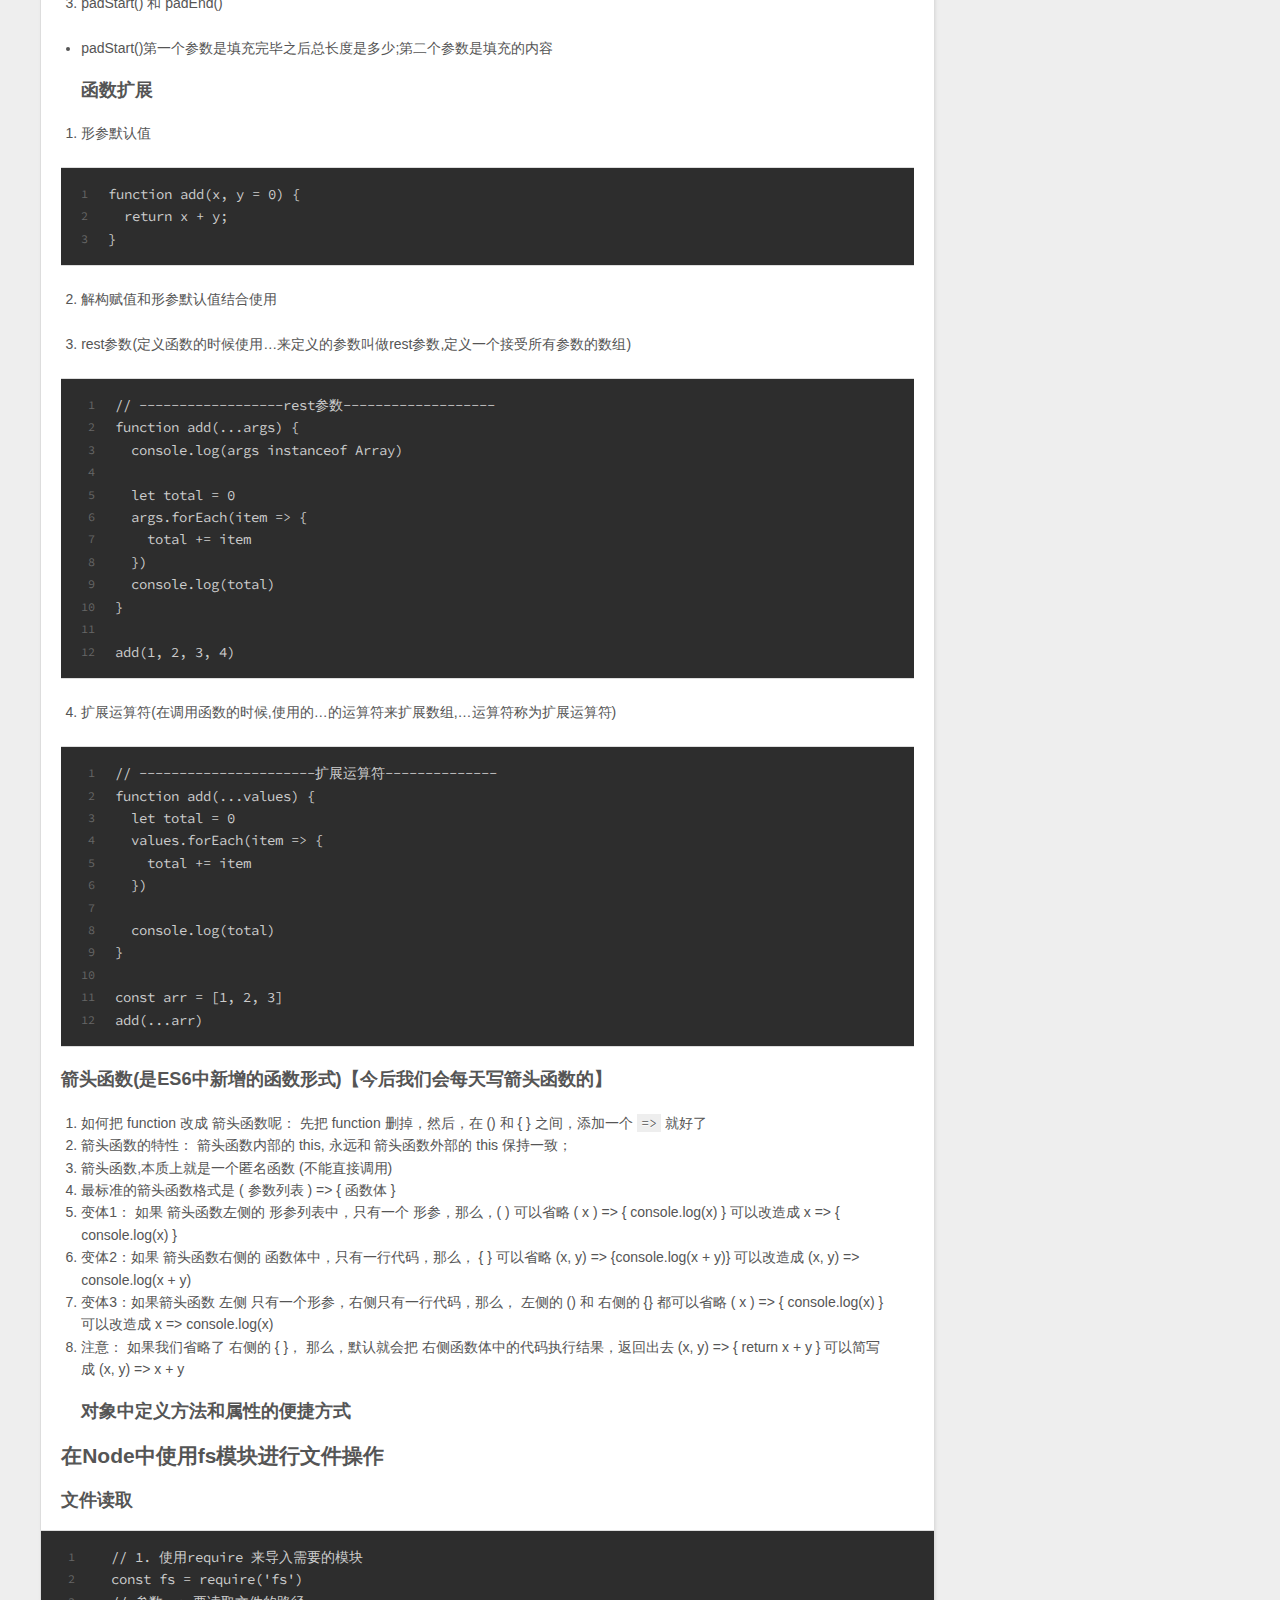
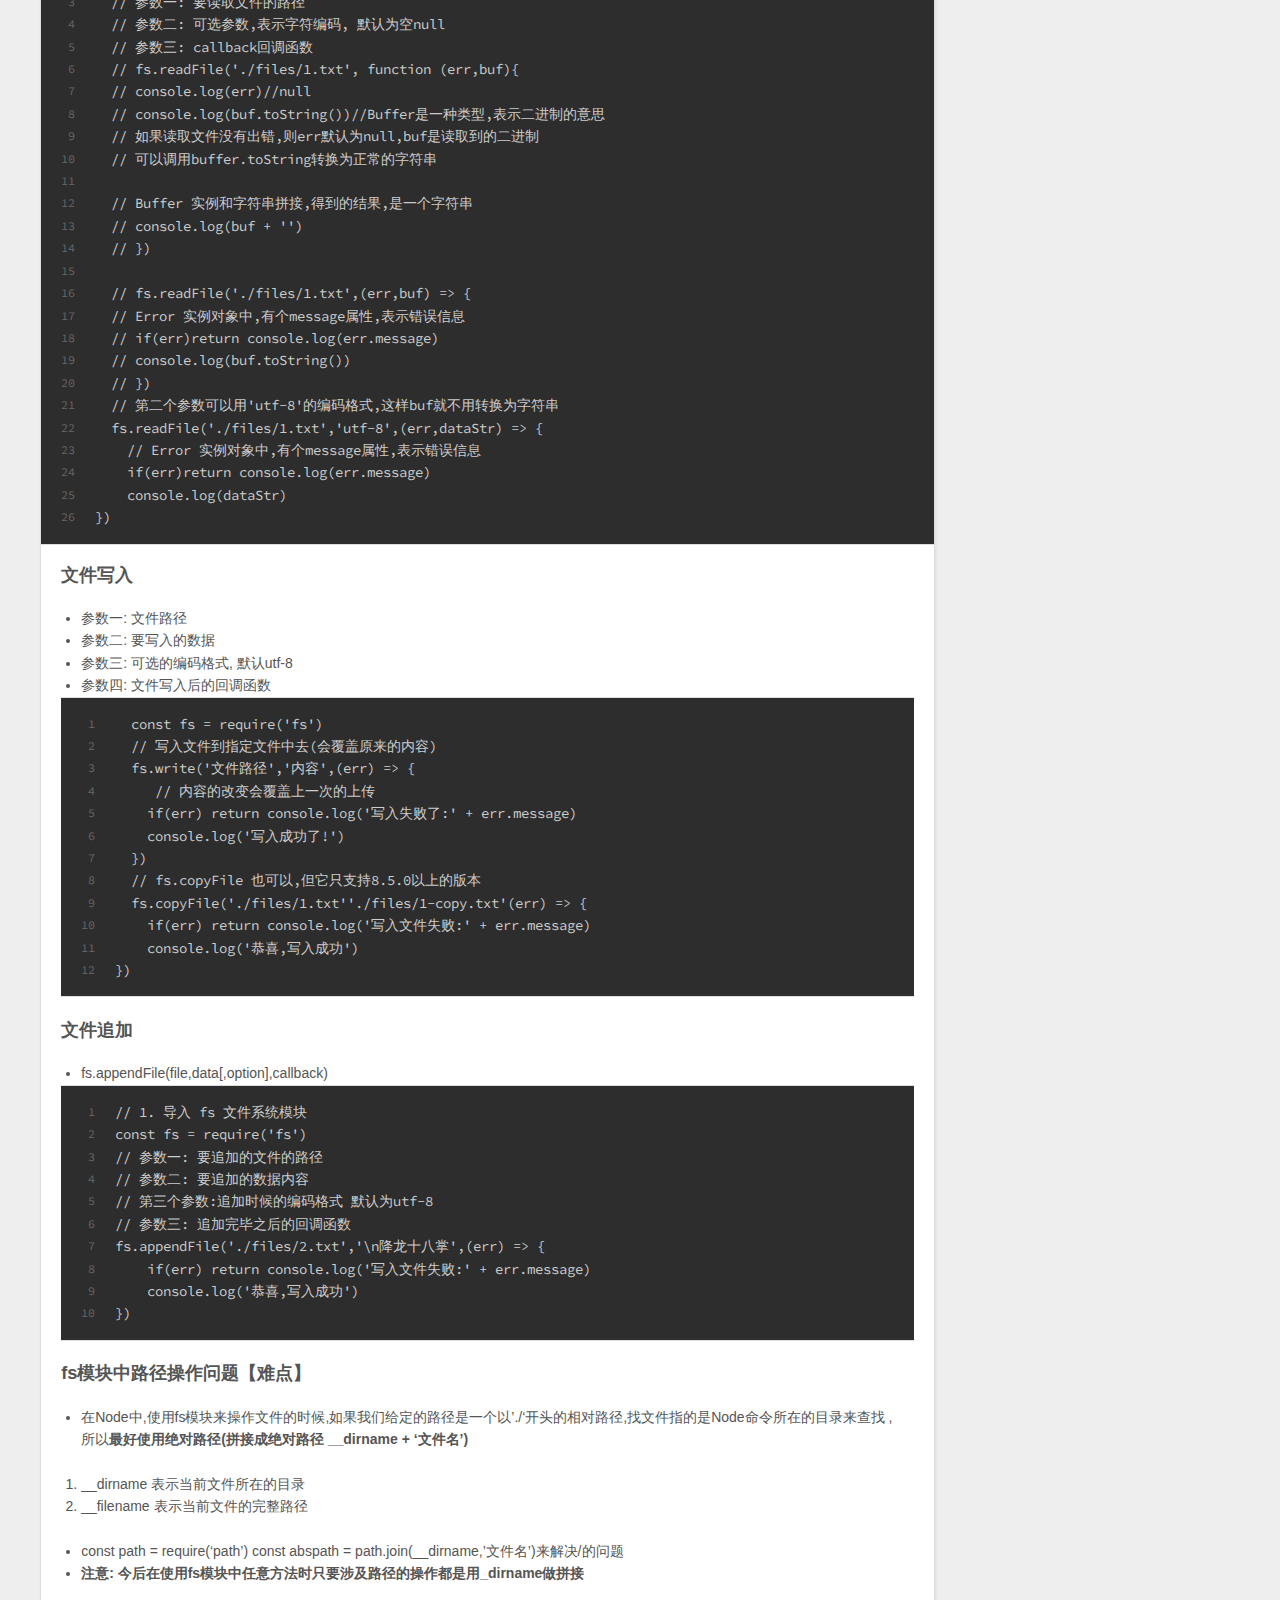
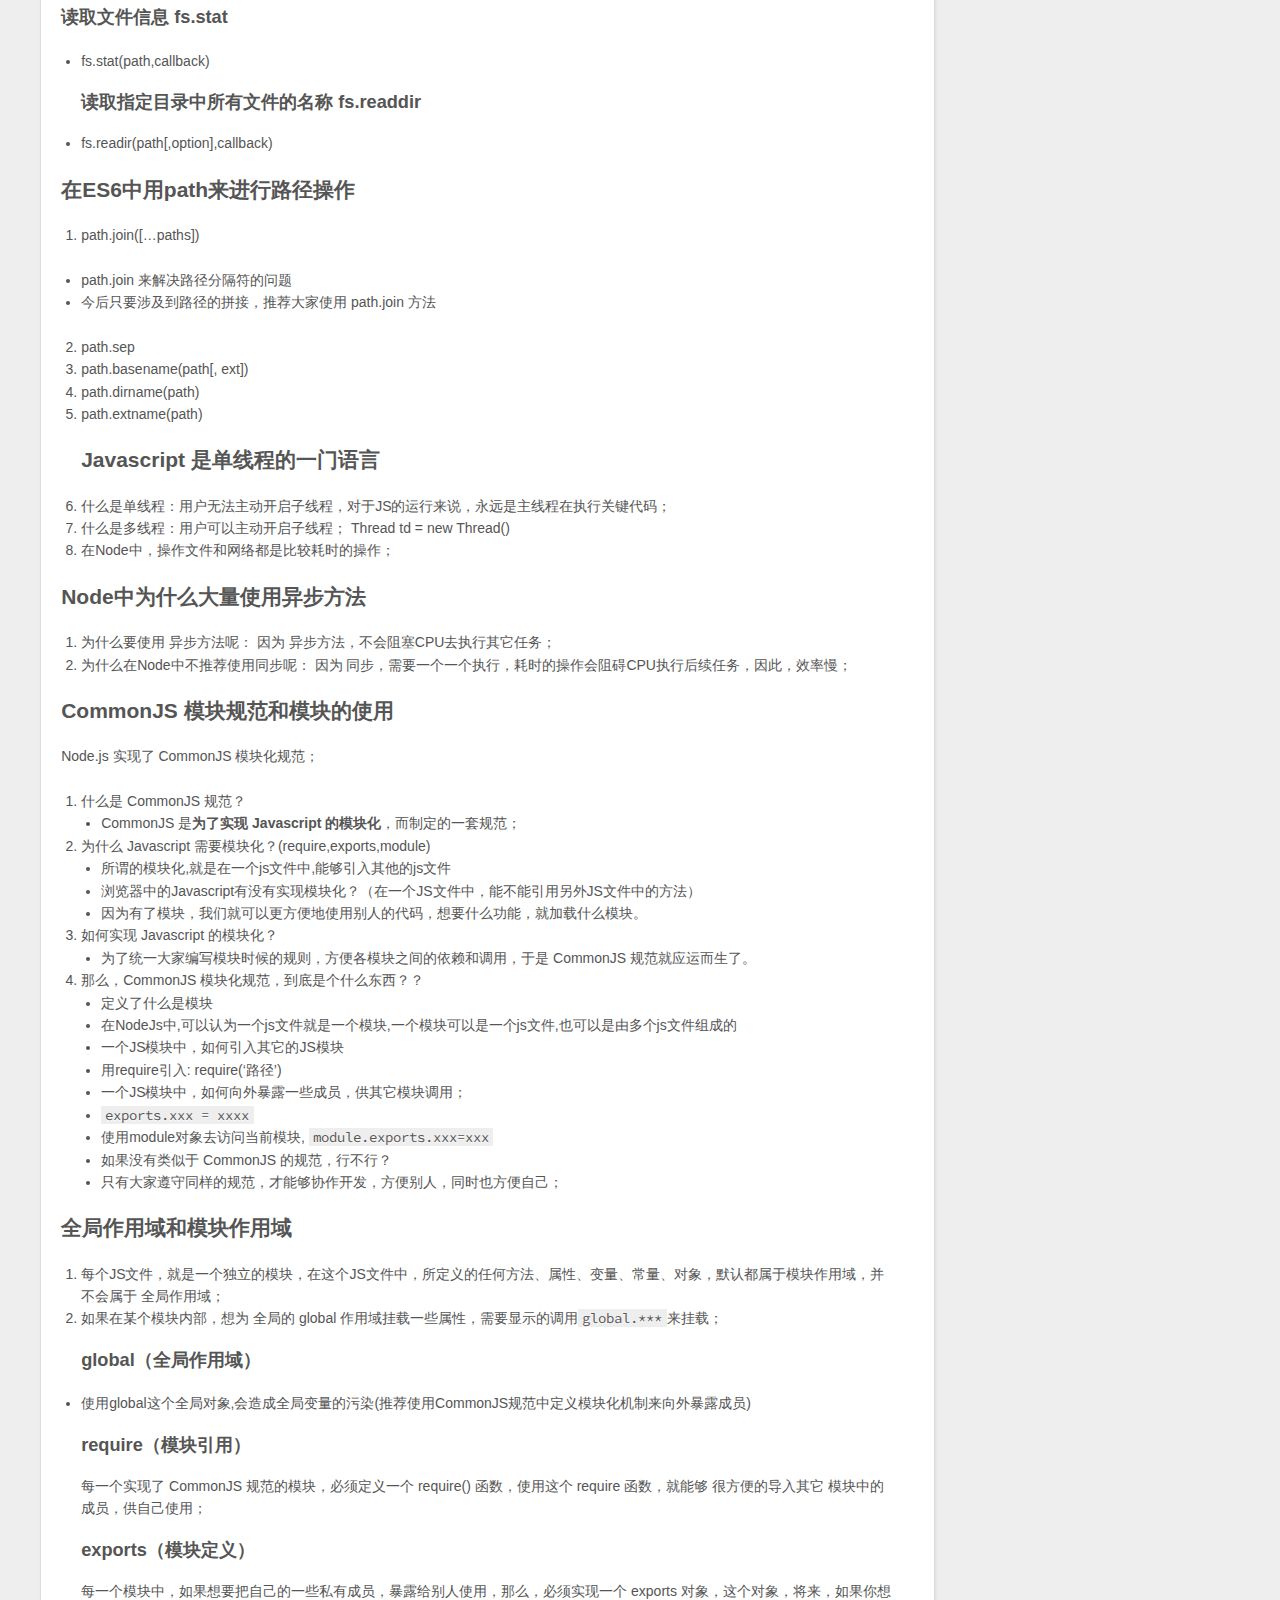
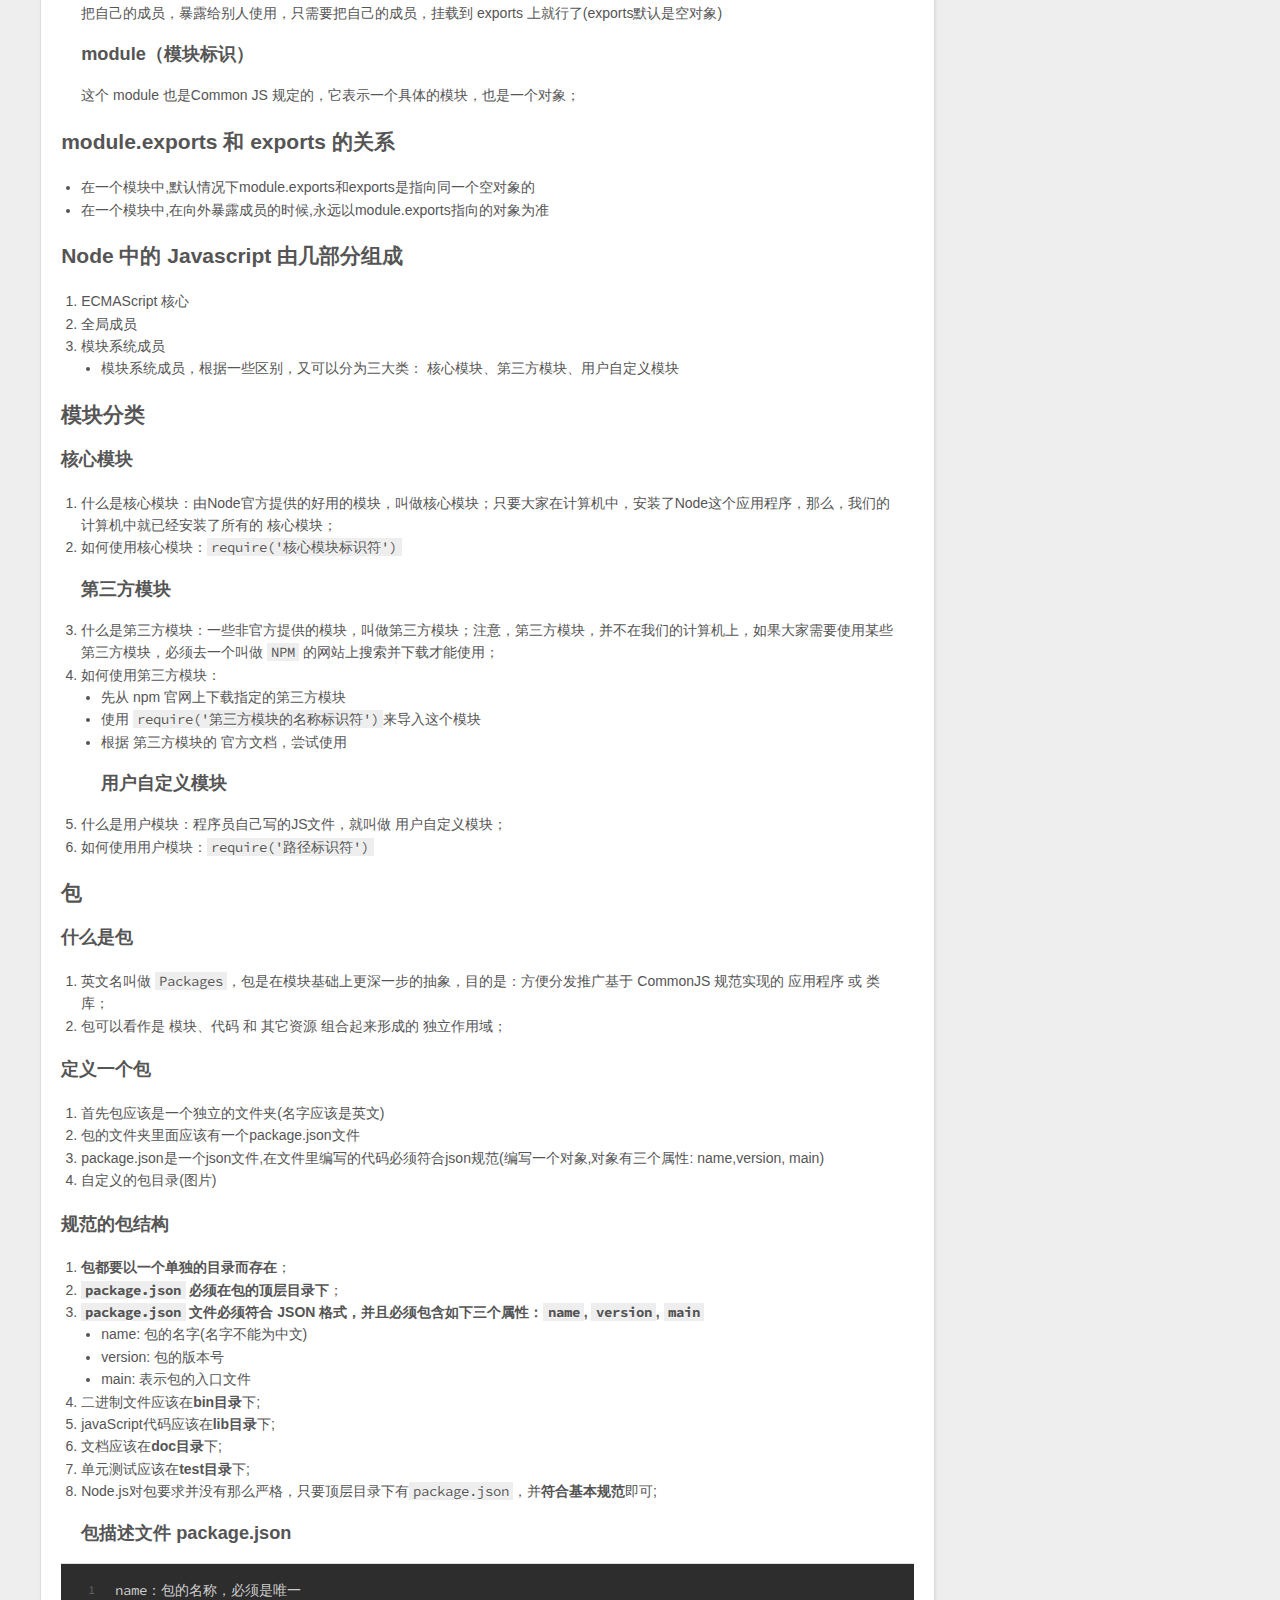
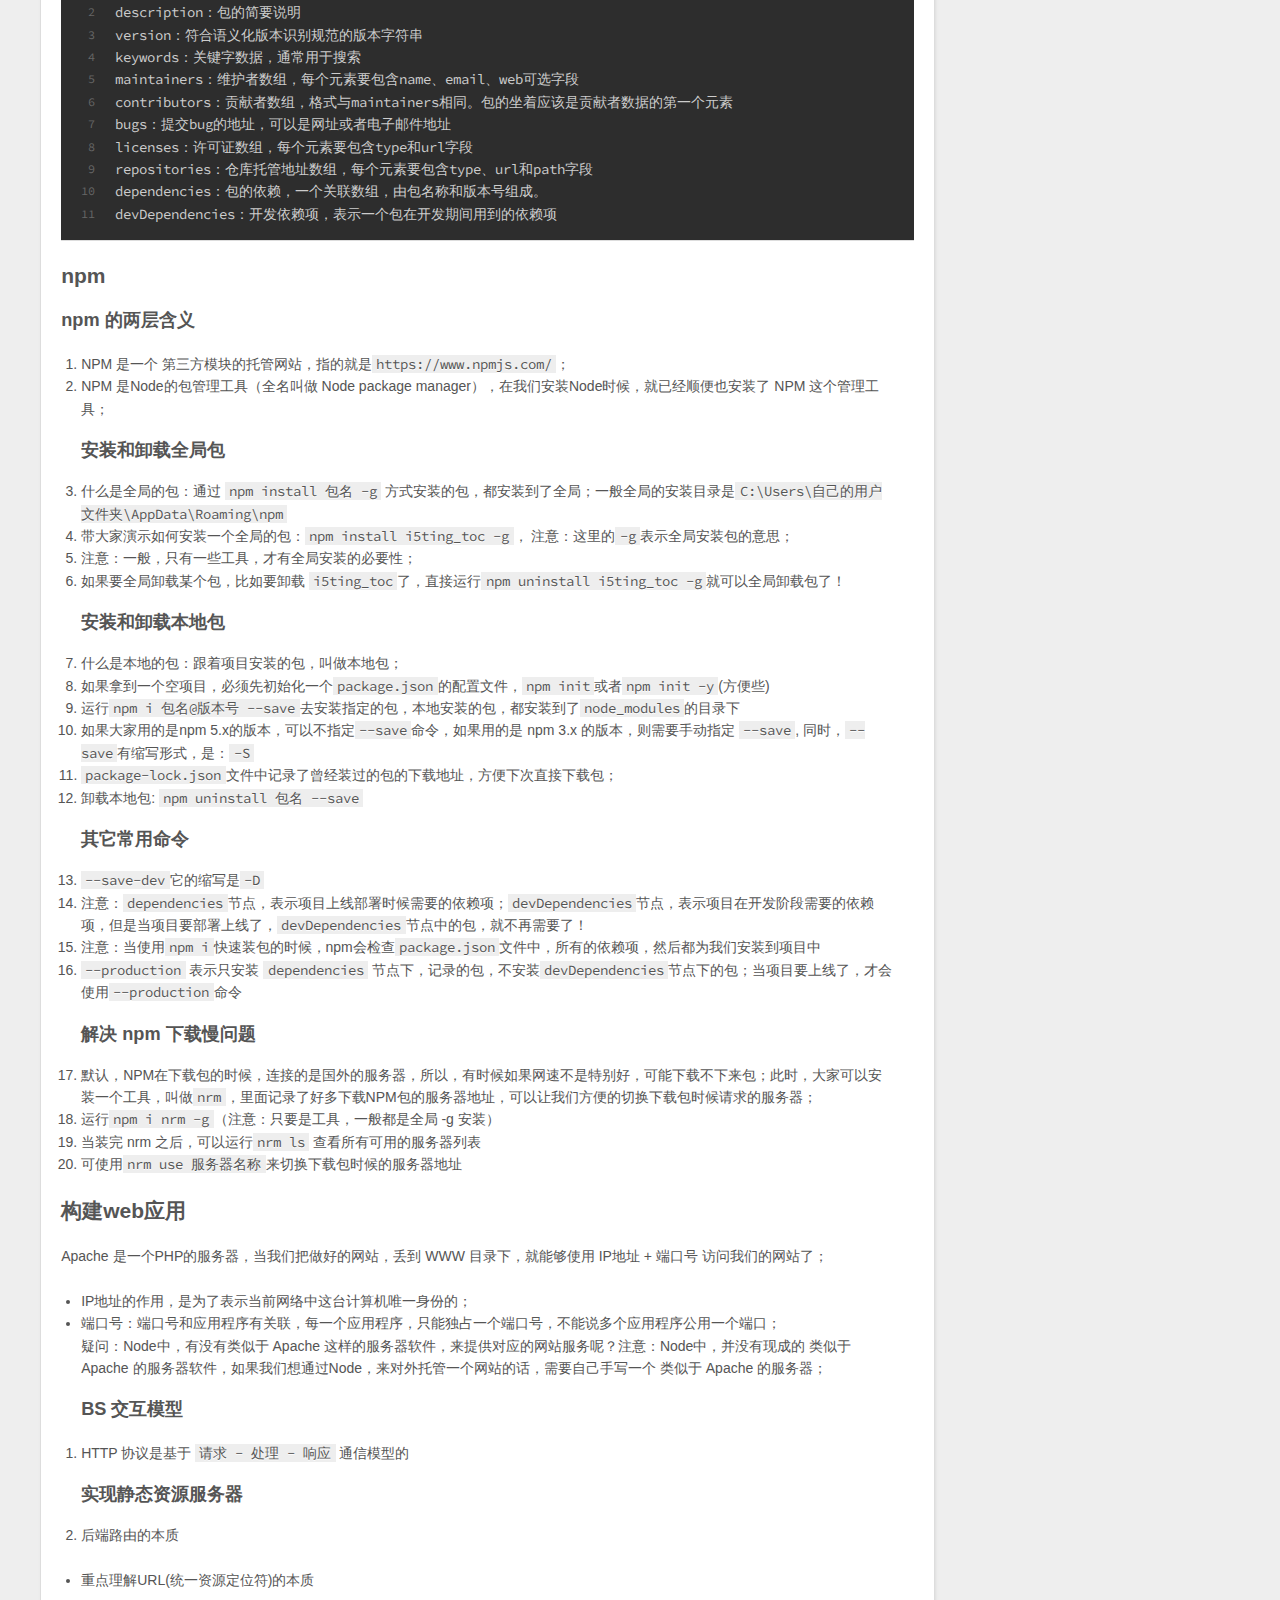
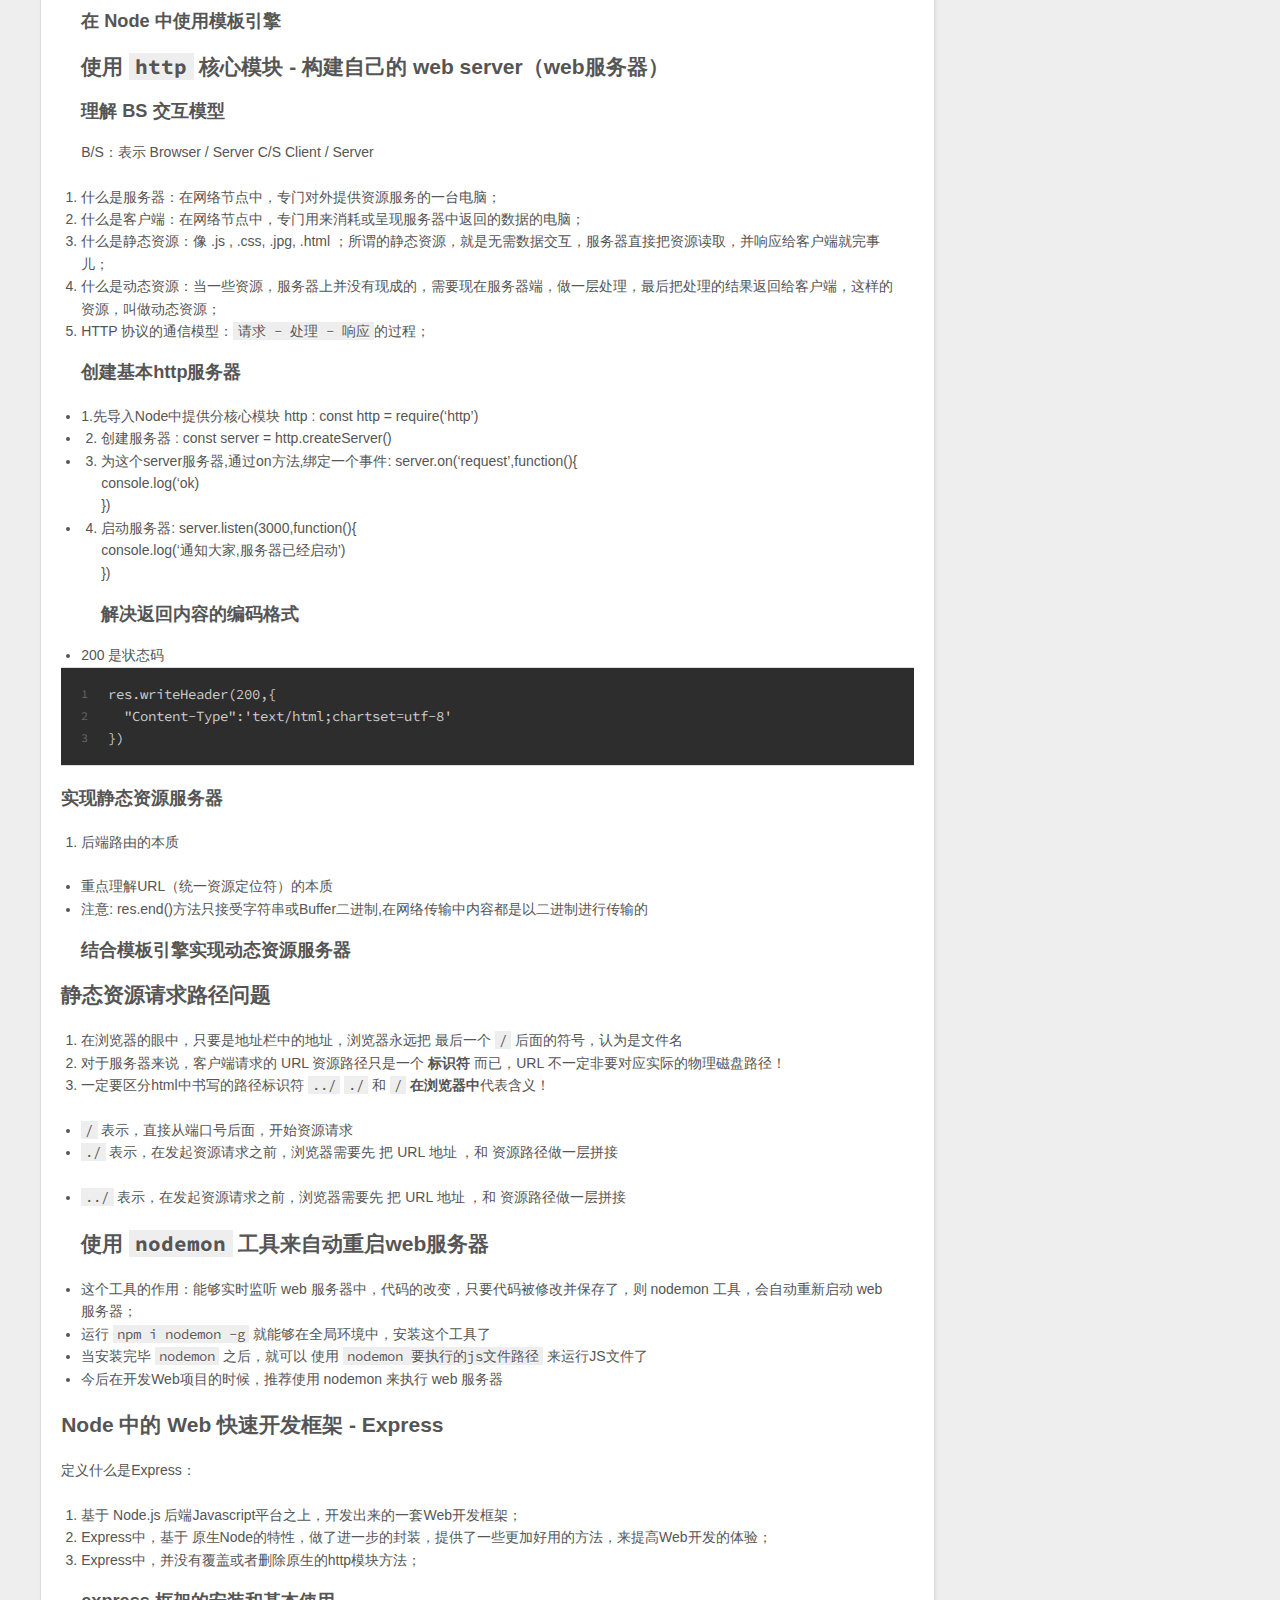
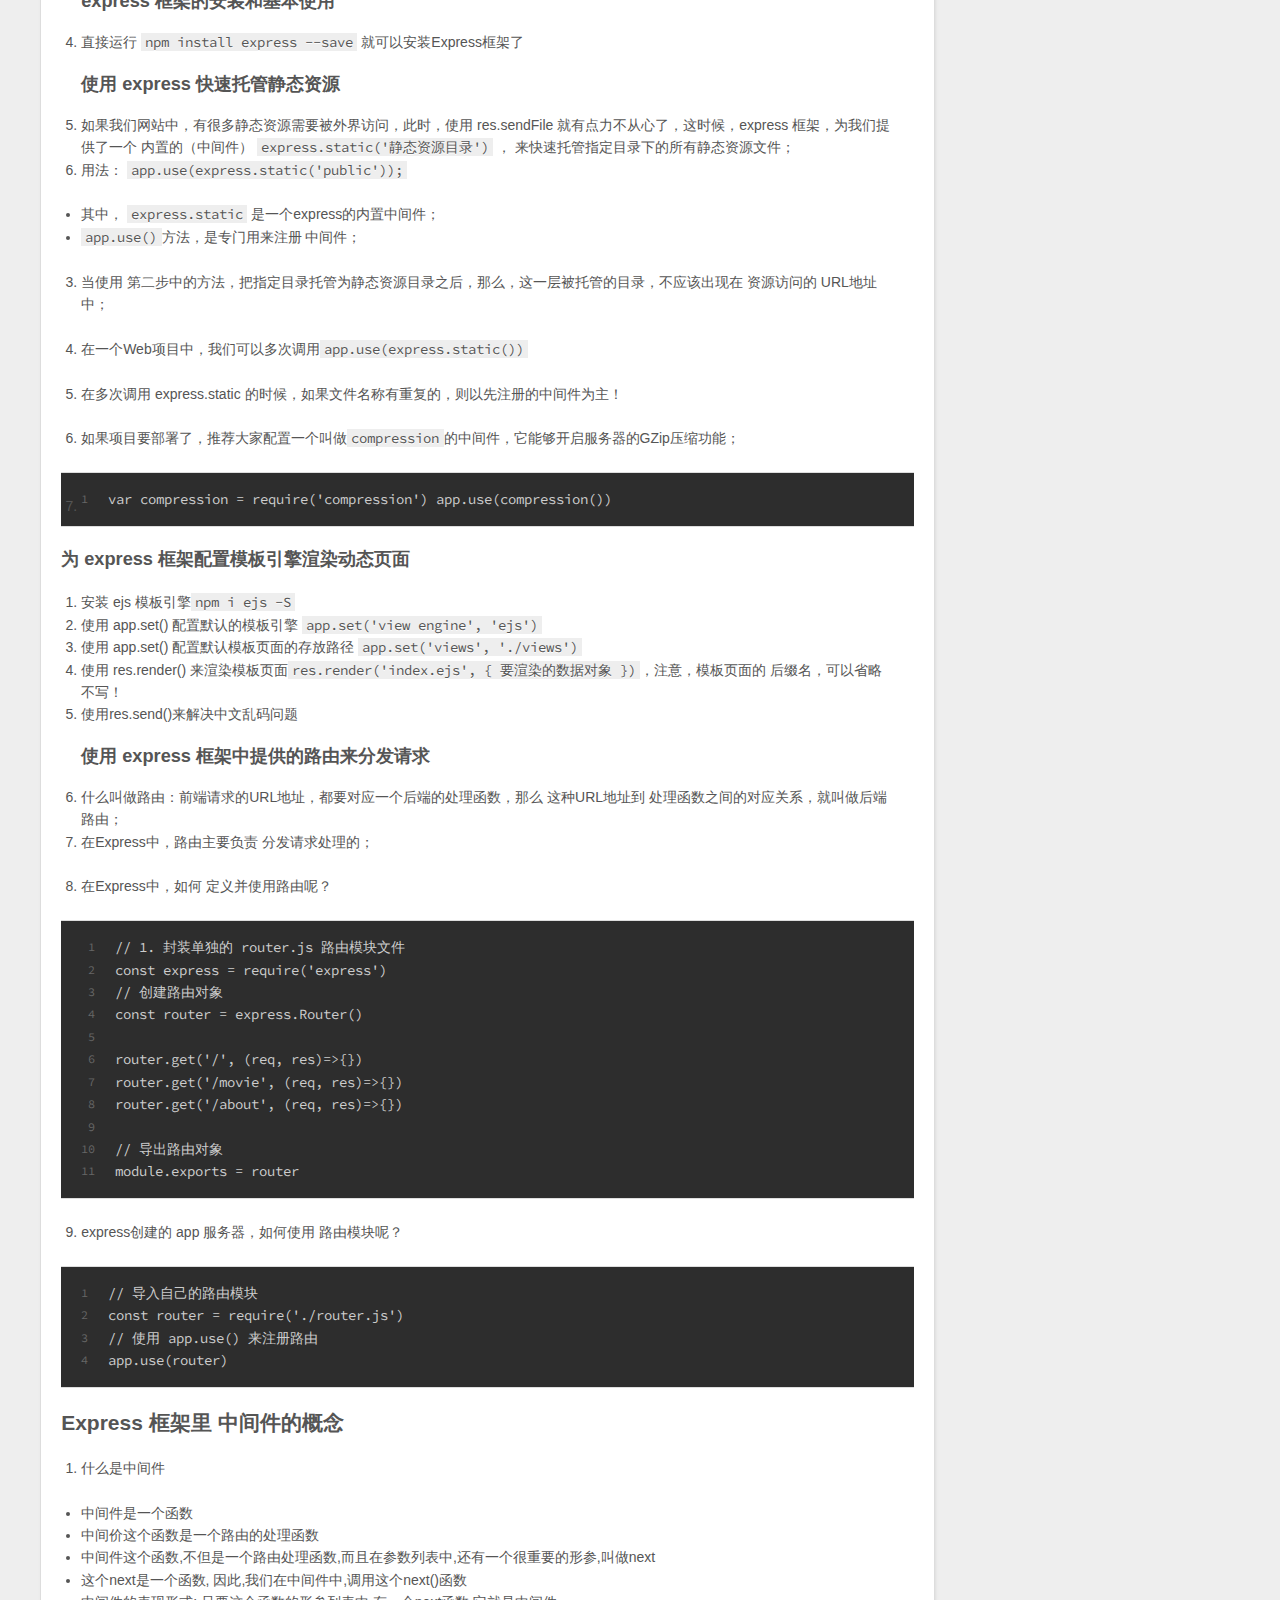
<file: 2018/07/11/node-js/index.html>
<!DOCTYPE html>
<html>
<head>
  <meta charset="utf-8">
  

  
  <title>node.js | Hexo</title>
  <meta name="viewport" content="width=device-width, initial-scale=1, maximum-scale=1">
  <meta name="description" content="node.js阶段总结 什么是前端和后端后端的主要工作 后端为前端程序员暴露API接口； 后端也要操作数据库； 优化后端业务的性能；前端的主要工作 绘制网页的页面（HTML） 写CSS样式美化页面、写JS做网页交互（更多的是网页的特效） 借助于 XHR（$.ajax   $.get   $.post）请求后端的接口；实现前后端分离开发 使用前端的（框架）去完成界面的开发 总结：前端的主要工作：用户">
<meta property="og:type" content="article">
<meta property="og:title" content="node.js">
<meta property="og:url" content="http://yoursite.com/2018/07/11/node-js/index.html">
<meta property="og:site_name" content="Hexo">
<meta property="og:description" content="node.js阶段总结 什么是前端和后端后端的主要工作 后端为前端程序员暴露API接口； 后端也要操作数据库； 优化后端业务的性能；前端的主要工作 绘制网页的页面（HTML） 写CSS样式美化页面、写JS做网页交互（更多的是网页的特效） 借助于 XHR（$.ajax   $.get   $.post）请求后端的接口；实现前后端分离开发 使用前端的（框架）去完成界面的开发 总结：前端的主要工作：用户">
<meta property="og:locale" content="zh-Hans">
<meta property="og:updated_time" content="2018-07-11T12:54:32.835Z">
<meta name="twitter:card" content="summary">
<meta name="twitter:title" content="node.js">
<meta name="twitter:description" content="node.js阶段总结 什么是前端和后端后端的主要工作 后端为前端程序员暴露API接口； 后端也要操作数据库； 优化后端业务的性能；前端的主要工作 绘制网页的页面（HTML） 写CSS样式美化页面、写JS做网页交互（更多的是网页的特效） 借助于 XHR（$.ajax   $.get   $.post）请求后端的接口；实现前后端分离开发 使用前端的（框架）去完成界面的开发 总结：前端的主要工作：用户">
  
    <link rel="alternate" href="/atom.xml" title="Hexo" type="application/atom+xml">
  
  
    <link rel="icon" href="/favicon.png">
  
  
    <link href="//fonts.googleapis.com/css?family=Source+Code+Pro" rel="stylesheet" type="text/css">
  
  <link rel="stylesheet" href="/css/style.css">
</head>

<body>
  <div id="container">
    <div id="wrap">
      <header id="header">
  <div id="banner"></div>
  <div id="header-outer" class="outer">
    <div id="header-title" class="inner">
      <h1 id="logo-wrap">
        <a href="/" id="logo">Cecilia</a>
      </h1>
      
    </div>
    <div id="header-inner" class="inner">
      <nav id="main-nav">
        <a id="main-nav-toggle" class="nav-icon"></a>
        
          <a class="main-nav-link" href="/">Home</a>
        
          <a class="main-nav-link" href="/archives">Archives</a>
        
      </nav>
      <nav id="sub-nav">
        
          <a id="nav-rss-link" class="nav-icon" href="/atom.xml" title="RSS Feed"></a>
        
        <a id="nav-search-btn" class="nav-icon" title="Search"></a>
      </nav>
      <div id="search-form-wrap">
        <form action="//google.com/search" method="get" accept-charset="UTF-8" class="search-form"><input type="search" name="q" class="search-form-input" placeholder="Search"><button type="submit" class="search-form-submit">&#xF002;</button><input type="hidden" name="sitesearch" value="http://yoursite.com"></form>
      </div>
    </div>
  </div>
</header>
      <div class="outer">
        <section id="main"><article id="post-node-js" class="article article-type-post" itemscope itemprop="blogPost">
  <div class="article-meta">
    <a href="/2018/07/11/node-js/" class="article-date">
  <time datetime="2018-07-11T12:37:37.000Z" itemprop="datePublished">2018-07-11</time>
</a>
    
  </div>
  <div class="article-inner">
    
    
      <header class="article-header">
        
  
    <h1 class="article-title" itemprop="name">
      node.js
    </h1>
  

      </header>
    
    <div class="article-entry" itemprop="articleBody">
      
        <h1 id="node-js阶段总结"><a href="#node-js阶段总结" class="headerlink" title="node.js阶段总结"></a>node.js阶段总结</h1><hr>
<h2 id="什么是前端和后端"><a href="#什么是前端和后端" class="headerlink" title="什么是前端和后端"></a>什么是前端和后端</h2><h3 id="后端的主要工作"><a href="#后端的主要工作" class="headerlink" title="后端的主要工作"></a>后端的主要工作</h3><ol>
<li>后端为前端程序员暴露API接口；</li>
<li>后端也要操作数据库；</li>
<li>优化后端业务的性能；<h3 id="前端的主要工作"><a href="#前端的主要工作" class="headerlink" title="前端的主要工作"></a>前端的主要工作</h3></li>
<li>绘制网页的页面（HTML）</li>
<li>写CSS样式美化页面、写JS做网页交互（更多的是网页的特效）</li>
<li>借助于 XHR（$.ajax   $.get   $.post）请求后端的接口；实现前后端分离开发</li>
<li>使用前端的（框架）去完成界面的开发</li>
<li>总结：前端的主要工作：用户能看到的东西，基本上都是前端做出来；<h3 id="前后端协作流程"><a href="#前后端协作流程" class="headerlink" title="前后端协作流程"></a>前后端协作流程</h3></li>
</ol>
<ul>
<li>将来进入工作，大家会接触到【前后端分离开发】；</li>
<li>协作开发的流程：后端为我们暴露数据接口，前端单纯的调用后端接口；</li>
<li>在当前Node阶段中，我们学习的是 后端开发；</li>
<li>在Node阶段，我们主要教大家如何写后端的接口；</li>
</ul>
<h2 id="环境安装"><a href="#环境安装" class="headerlink" title="环境安装"></a>环境安装</h2><h3 id="LTS-和-Current-版本区别"><a href="#LTS-和-Current-版本区别" class="headerlink" title="LTS 和 Current 版本区别"></a>LTS 和 Current 版本区别</h3><ol>
<li>LTS 是长期稳定版的意思（这个安装包用起来比较稳定）【推荐在企业中使用】</li>
<li>Current 是最新特征版，这个安装包中有最新的Node特性，但是，可能有一些潜藏的Bug未解决；【推荐学习或尝鲜去使用】<h3 id="下载安装"><a href="#下载安装" class="headerlink" title="下载安装"></a>下载安装</h3><h4 id="查看-Node-版本号"><a href="#查看-Node-版本号" class="headerlink" title="查看 Node 版本号"></a>查看 Node 版本号</h4>打开终端，在命令行输入命令<code>node -v</code>即可<br>如何进入终端呢？</li>
<li>使用快捷键<code>windows徽标 + R</code>打开运行面板，输入 <code>cmd</code> 后直接回车；</li>
<li>在任意目录的空白位置，先按住<code>shift</code>键不松开，然后，在空白位置，鼠标右键单击，会出来一个右键菜单，选择<code>在此处打开 powershell/cmd 窗口</code>【将来第二种方式用的会多一些】<h3 id="环境变量"><a href="#环境变量" class="headerlink" title="环境变量"></a>环境变量</h3><h4 id="什么是环境变量"><a href="#什么是环境变量" class="headerlink" title="什么是环境变量"></a>什么是环境变量</h4>Path环境变量的作用：能够让我们通过命令行的形式，快速启动一些应用程序；<h4 id="系统环境变量和用户环境变量的区别"><a href="#系统环境变量和用户环境变量的区别" class="headerlink" title="系统环境变量和用户环境变量的区别"></a>系统环境变量和用户环境变量的区别</h4></li>
<li>用户环境变量，是每个用户私有的，用户之间不会共享；</li>
<li>全局环境变量，是共享的，只要你能登录这台计算机，就能访问到全局的环境变量；【今后在配置环境变量的时候，推荐直接配置到系统环境变量】<h4 id="通过命令行快速启动应用程序时，路径的查找规则"><a href="#通过命令行快速启动应用程序时，路径的查找规则" class="headerlink" title="通过命令行快速启动应用程序时，路径的查找规则"></a>通过命令行快速启动应用程序时，路径的查找规则</h4></li>
<li>先在当前 cmd 终端的目录中查找，如果有则直接运行；</li>
<li>如果当前目录中没有，则去全局的path环境变量中查找；</li>
</ol>
<h2 id="浏览器中的-JavaScript"><a href="#浏览器中的-JavaScript" class="headerlink" title="浏览器中的 JavaScript"></a>浏览器中的 JavaScript</h2><h3 id="Javascript的诞生"><a href="#Javascript的诞生" class="headerlink" title="Javascript的诞生"></a>Javascript的诞生</h3><ol>
<li>JS 诞生 和 网景公司 有关；form</li>
<li>JS 诞生的需求，就是为了做客户端表单验证的；</li>
<li>JS作者刚把JS创建出来之后，它叫 LiveScript  -&gt;   Javascript<h3 id="浏览器一战"><a href="#浏览器一战" class="headerlink" title="浏览器一战"></a>浏览器一战</h3>主角是 IE 和 网景浏览器；</li>
<li>一战的果实：ECMAScript 规范的确立！</li>
<li>短暂的和平期：在和平期阶段，JS都在做什么事情呢（进行表单的验证、做简单的网页动效、狗皮膏药），一战之后，JS能力有限，当时被称作是“脚本语言”<h3 id="浏览器二战"><a href="#浏览器二战" class="headerlink" title="浏览器二战"></a>浏览器二战</h3></li>
</ol>
<ul>
<li>在 2008 年，二战开始了；</li>
<li>谷歌chrome、IE、火狐（浴火重生）</li>
<li>在 2008 年，谷歌 利用 XHR 这个对象，实现了网页的局部刷新；</li>
<li>2010 - 2013年左右，公司中，不管是Java，还是.NET, 还是 PHP（会不会Ajax）</li>
</ul>
<ol>
<li>二战的果实：XHR 对象的诞生； chrome 浏览器的 JS V8 解析引擎；<h3 id="注意"><a href="#注意" class="headerlink" title="注意"></a>注意</h3></li>
</ol>
<ul>
<li>在 一战 和 二战期间，JS 只能运行在 浏览器中；<br>浏览器中的JS组成部分：ECMAScript核心 + DOM + BOM<br>浏览器属于前端环境，所以，之前的JS只运行在前端浏览器中；也就是，无法使用Javascript实现后端编程；</li>
</ul>
<h2 id="Node中的Javascript"><a href="#Node中的Javascript" class="headerlink" title="Node中的Javascript"></a>Node中的Javascript</h2><ul>
<li>Node.js 的诞生，解放了Javascript，从此之后，Javascript 就可以在 服务器端运行了；<h3 id="ECMAScript"><a href="#ECMAScript" class="headerlink" title="ECMAScript"></a>ECMAScript</h3></li>
<li>Node中的Javascript也有一个ECMAScript核心<h3 id="没有-BOM-和-DOM"><a href="#没有-BOM-和-DOM" class="headerlink" title="没有 BOM 和 DOM"></a>没有 BOM 和 DOM</h3></li>
<li>Node中并没有浏览器的概念，所以，BOM和 DOM ，Node中不需要，因此，就把它们给剔除了；<h3 id="全局成员-网页和Node中都可以用"><a href="#全局成员-网页和Node中都可以用" class="headerlink" title="全局成员(网页和Node中都可以用)"></a>全局成员(网页和Node中都可以用)</h3></li>
</ul>
<ol>
<li>console</li>
<li>setInterval</li>
<li>setTimeout</li>
<li>…其它全局成员<h3 id="模块系统"><a href="#模块系统" class="headerlink" title="模块系统"></a>模块系统</h3></li>
<li>Node中自己扩展出来的一套API规范<h3 id="Node中的JS组成部分"><a href="#Node中的JS组成部分" class="headerlink" title="Node中的JS组成部分"></a>Node中的JS组成部分</h3></li>
</ol>
<ul>
<li>ECMAScript核心 + 全局成员 + 模块系统成员（这是Node平台所独有的）</li>
</ul>
<ol>
<li>全局成员（console.log,   setTimeout  setInterval）</li>
<li>模块系统成员（就是Node中的一些核心模块，提供了一些后端编程的能力）</li>
</ol>
<h2 id="ECMAScript-规范-和-浏览器中的JS-以及-Node-中的-JS-之间的关系"><a href="#ECMAScript-规范-和-浏览器中的JS-以及-Node-中的-JS-之间的关系" class="headerlink" title="ECMAScript 规范 和 浏览器中的JS 以及 Node 中的 JS  之间的关系"></a>ECMAScript 规范 和 浏览器中的JS 以及 Node 中的 JS  之间的关系</h2><ol>
<li>ECMAScript 规范（标准）：就是一本书，这本书中记录了基本的语法定义；</li>
<li>浏览器中的 JS：浏览器中的JS是一门具体的编程语言，实现了 ECMAScript 规范；<ul>
<li>浏览器中的JS组成部分： ECMAScript 核心 + DOM + BOM</li>
</ul>
</li>
<li>Node中的JS：也是一门具体的编程语言，也实现了 ECMAScript 规范；<ul>
<li>Node中的JS组成部分： ECMAScript 核心 + 全局成员 + 模块系统成员</li>
</ul>
</li>
</ol>
<h2 id="总结-什么是-Node-js"><a href="#总结-什么是-Node-js" class="headerlink" title="总结-什么是 Node.js"></a>总结-什么是 Node.js</h2><ul>
<li>基于 Chrome 的V8 JS 解析引擎之上，解放了Javascript的编程能力，为 Javascript 提供了 后端编程的能力；</li>
<li>所以说，Node.js 是 一个后端编程的平台，用到的语言是Javascript；</li>
</ul>
<h2 id="Node-js-环境中执行JS代码的两种方式"><a href="#Node-js-环境中执行JS代码的两种方式" class="headerlink" title="Node.js 环境中执行JS代码的两种方式"></a>Node.js 环境中执行JS代码的两种方式</h2><h3 id="REPL-环境"><a href="#REPL-环境" class="headerlink" title="REPL 环境"></a>REPL 环境</h3><ol>
<li>如何进入 REPL 环境： 打开任意终端，直接输入 <code>node</code> 并回车，就会进入到 REPL 环境中；</li>
<li>如何离开 REPL 环境：按两次<code>ctrl + c</code> 就能退出 REPL 环境；</li>
<li>REPL中，每个字母代表什么意思呢：<ul>
<li>R： Read 的意思，每当我们输入完毕代码之后，只要敲击回车，Node环境就会读取用户输入的代码</li>
<li>E：Evaluate 的意思，表示把 Read 进来的用户代码，调用 类似于 Eval 的函数，去解析执行</li>
<li>P：Print 输出的意思；把第二步中解析执行的结果，输出给用户；</li>
<li>L：Loop 循环的意思，表示当输出完毕之后，进入下一次的 REP循环<h3 id="node-命令【推荐形式】"><a href="#node-命令【推荐形式】" class="headerlink" title="node 命令【推荐形式】"></a>node 命令【推荐形式】</h3></li>
</ul>
</li>
</ol>
<ul>
<li>(Node为JS提供了一个脱离浏览器平台也能被解析的执行环境)</li>
</ul>
<ul>
<li>直接使用<code>node 要执行的js文件的路径</code> 来执行指定的JS文件</li>
</ul>
<ol>
<li>使用 ↑ 快速定位到上一次执行的命令</li>
<li>使用 tab 键能够快速补全路径</li>
<li>使用 cls 可以清屏</li>
</ol>
<h2 id="ECMAScript-6常用语法"><a href="#ECMAScript-6常用语法" class="headerlink" title="ECMAScript 6常用语法"></a>ECMAScript 6常用语法</h2><h3 id="let-与-const"><a href="#let-与-const" class="headerlink" title="let 与 const"></a>let 与 const</h3><ul>
<li>之前定义变量，用 var 关键字，用var有没有缺点：</li>
</ul>
<ol>
<li>变量提升问题 </li>
<li>没有块级作用域</li>
</ol>
<ul>
<li>let特性：<ol>
<li>使用let关键字定义变量,不存在变量提升的问题</li>
<li>let定义的变量受到{ } 作用域的影响(有{}的作用域)</li>
<li>let有块级作用域</li>
</ol>
</li>
<li>const特性：<ol>
<li>没有变量提升的问题</li>
<li>const 定义的量叫常量,只要被定义了，无法被重新赋值</li>
<li>当定义常量的时候，必须定义且初始化，否则报语法错误<h3 id="变量的解构赋值"><a href="#变量的解构赋值" class="headerlink" title="变量的解构赋值"></a>变量的解构赋值</h3></li>
</ol>
</li>
</ul>
<ol>
<li>所谓的解构赋值，就是把 某个对象中的属性，当作变量，给解放出来，这样，今后就能够当作变量直接使用了</li>
<li>可以使用 <code>:</code>为解构出来的变量重命名<figure class="highlight plain"><table><tr><td class="gutter"><pre><span class="line">1</span><br><span class="line">2</span><br><span class="line">3</span><br></pre></td><td class="code"><pre><span class="line">// 变量的解构赋值</span><br><span class="line">const &#123; name : name123, age, gender &#125; = person</span><br><span class="line">console.log(name123)</span><br></pre></td></tr></table></figure>
</li>
</ol>
<h3 id="字符串扩展"><a href="#字符串扩展" class="headerlink" title="字符串扩展"></a>字符串扩展</h3><ol>
<li>模板字符串</li>
</ol>
<ul>
<li>模板字符串的特点: 支持换行,可以嵌入变量的值<figure class="highlight plain"><table><tr><td class="gutter"><pre><span class="line">1</span><br><span class="line">2</span><br><span class="line">3</span><br><span class="line">4</span><br><span class="line">5</span><br></pre></td><td class="code"><pre><span class="line">str +=`&lt;tr&gt;</span><br><span class="line">      &lt;td&gt;$&#123;arr[i].id&#125;&lt;/td&gt;</span><br><span class="line">      &lt;td&gt;$&#123;arr[i].name&#125;&lt;/td&gt;</span><br><span class="line">      &lt;td&gt;$&#123;arr[i].age&#125;&lt;/td&gt;</span><br><span class="line">      &lt;/tr&gt;`</span><br></pre></td></tr></table></figure>
</li>
</ul>
<ol start="2">
<li>startsWith() 和 endsWith()<ul>
<li>startsWith() 用来判断字符串，是否以指定的字符开头，如果是，返回值是 true，否则返回 false</li>
<li>endsWith() 用来判断字符串，是否以指定的字符结尾；如果是，返回值是 true，否则返回 false</li>
</ul>
</li>
<li>padStart() 和 padEnd()</li>
</ol>
<ul>
<li>padStart()第一个参数是填充完毕之后总长度是多少;第二个参数是填充的内容<h3 id="函数扩展"><a href="#函数扩展" class="headerlink" title="函数扩展"></a>函数扩展</h3></li>
</ul>
<ol>
<li><p>形参默认值</p>
<figure class="highlight plain"><table><tr><td class="gutter"><pre><span class="line">1</span><br><span class="line">2</span><br><span class="line">3</span><br></pre></td><td class="code"><pre><span class="line">function add(x, y = 0) &#123;</span><br><span class="line">  return x + y;</span><br><span class="line">&#125;</span><br></pre></td></tr></table></figure>
</li>
<li><p>解构赋值和形参默认值结合使用</p>
</li>
<li><p>rest参数(定义函数的时候使用…来定义的参数叫做rest参数,定义一个接受所有参数的数组)</p>
<figure class="highlight plain"><table><tr><td class="gutter"><pre><span class="line">1</span><br><span class="line">2</span><br><span class="line">3</span><br><span class="line">4</span><br><span class="line">5</span><br><span class="line">6</span><br><span class="line">7</span><br><span class="line">8</span><br><span class="line">9</span><br><span class="line">10</span><br><span class="line">11</span><br><span class="line">12</span><br></pre></td><td class="code"><pre><span class="line">// ------------------rest参数-------------------</span><br><span class="line">function add(...args) &#123;</span><br><span class="line">  console.log(args instanceof Array)</span><br><span class="line"></span><br><span class="line">  let total = 0</span><br><span class="line">  args.forEach(item =&gt; &#123;</span><br><span class="line">    total += item</span><br><span class="line">  &#125;)</span><br><span class="line">  console.log(total)</span><br><span class="line">&#125;</span><br><span class="line"></span><br><span class="line">add(1, 2, 3, 4)</span><br></pre></td></tr></table></figure>
</li>
<li><p>扩展运算符(在调用函数的时候,使用的…的运算符来扩展数组,…运算符称为扩展运算符)</p>
<figure class="highlight plain"><table><tr><td class="gutter"><pre><span class="line">1</span><br><span class="line">2</span><br><span class="line">3</span><br><span class="line">4</span><br><span class="line">5</span><br><span class="line">6</span><br><span class="line">7</span><br><span class="line">8</span><br><span class="line">9</span><br><span class="line">10</span><br><span class="line">11</span><br><span class="line">12</span><br></pre></td><td class="code"><pre><span class="line">// ----------------------扩展运算符--------------</span><br><span class="line">function add(...values) &#123;</span><br><span class="line">  let total = 0</span><br><span class="line">  values.forEach(item =&gt; &#123;</span><br><span class="line">    total += item</span><br><span class="line">  &#125;)</span><br><span class="line"></span><br><span class="line">  console.log(total)</span><br><span class="line">&#125;</span><br><span class="line"></span><br><span class="line">const arr = [1, 2, 3]</span><br><span class="line">add(...arr)</span><br></pre></td></tr></table></figure>
</li>
</ol>
<h3 id="箭头函数-是ES6中新增的函数形式-【今后我们会每天写箭头函数的】"><a href="#箭头函数-是ES6中新增的函数形式-【今后我们会每天写箭头函数的】" class="headerlink" title="箭头函数(是ES6中新增的函数形式)【今后我们会每天写箭头函数的】"></a>箭头函数(是ES6中新增的函数形式)【今后我们会每天写箭头函数的】</h3><ol>
<li>如何把 function 改成 箭头函数呢：  先把 function 删掉，然后，在 ()  和 { } 之间，添加一个 <code>=&gt;</code> 就好了</li>
<li>箭头函数的特性： 箭头函数内部的 this, 永远和 箭头函数外部的 this 保持一致；</li>
<li>箭头函数,本质上就是一个匿名函数 (不能直接调用)</li>
<li>最标准的箭头函数格式是      ( 参数列表 ) =&gt; { 函数体 }</li>
<li>变体1： 如果 箭头函数左侧的 形参列表中，只有一个 形参，那么，( ) 可以省略   ( x ) =&gt; { console.log(x) }     可以改造成     x =&gt; { console.log(x) }</li>
<li>变体2：如果 箭头函数右侧的 函数体中，只有一行代码，那么， { } 可以省略    (x, y) =&gt; {console.log(x + y)}  可以改造成    (x, y) =&gt; console.log(x + y)</li>
<li>变体3：如果箭头函数 左侧 只有一个形参，右侧只有一行代码，那么， 左侧的 () 和 右侧的 {} 都可以省略  ( x ) =&gt; { console.log(x) }   可以改造成     x =&gt; console.log(x)</li>
<li>注意： 如果我们省略了 右侧的 { }， 那么，默认就会把 右侧函数体中的代码执行结果，返回出去     (x, y) =&gt; { return  x + y }   可以简写成    (x, y) =&gt; x + y<h3 id="对象中定义方法和属性的便捷方式"><a href="#对象中定义方法和属性的便捷方式" class="headerlink" title="对象中定义方法和属性的便捷方式"></a>对象中定义方法和属性的便捷方式</h3></li>
</ol>
<h2 id="在Node中使用fs模块进行文件操作"><a href="#在Node中使用fs模块进行文件操作" class="headerlink" title="在Node中使用fs模块进行文件操作"></a>在Node中使用fs模块进行文件操作</h2><h3 id="文件读取"><a href="#文件读取" class="headerlink" title="文件读取"></a>文件读取</h3><figure class="highlight plain"><table><tr><td class="gutter"><pre><span class="line">1</span><br><span class="line">2</span><br><span class="line">3</span><br><span class="line">4</span><br><span class="line">5</span><br><span class="line">6</span><br><span class="line">7</span><br><span class="line">8</span><br><span class="line">9</span><br><span class="line">10</span><br><span class="line">11</span><br><span class="line">12</span><br><span class="line">13</span><br><span class="line">14</span><br><span class="line">15</span><br><span class="line">16</span><br><span class="line">17</span><br><span class="line">18</span><br><span class="line">19</span><br><span class="line">20</span><br><span class="line">21</span><br><span class="line">22</span><br><span class="line">23</span><br><span class="line">24</span><br><span class="line">25</span><br><span class="line">26</span><br></pre></td><td class="code"><pre><span class="line">  // 1. 使用require 来导入需要的模块</span><br><span class="line">  const fs = require(&apos;fs&apos;)</span><br><span class="line">  // 参数一: 要读取文件的路径</span><br><span class="line">  // 参数二: 可选参数,表示字符编码, 默认为空null</span><br><span class="line">  // 参数三: callback回调函数</span><br><span class="line">  // fs.readFile(&apos;./files/1.txt&apos;, function (err,buf)&#123;</span><br><span class="line">  // console.log(err)//null</span><br><span class="line">  // console.log(buf.toString())//Buffer是一种类型,表示二进制的意思</span><br><span class="line">  // 如果读取文件没有出错,则err默认为null,buf是读取到的二进制</span><br><span class="line">  // 可以调用buffer.toString转换为正常的字符串</span><br><span class="line"></span><br><span class="line">  // Buffer 实例和字符串拼接,得到的结果,是一个字符串</span><br><span class="line">  // console.log(buf + &apos;&apos;)</span><br><span class="line">  // &#125;)</span><br><span class="line"></span><br><span class="line">  // fs.readFile(&apos;./files/1.txt&apos;,(err,buf) =&gt; &#123;</span><br><span class="line">  // Error 实例对象中,有个message属性,表示错误信息</span><br><span class="line">  // if(err)return console.log(err.message)</span><br><span class="line">  // console.log(buf.toString())</span><br><span class="line">  // &#125;)</span><br><span class="line">  // 第二个参数可以用&apos;utf-8&apos;的编码格式,这样buf就不用转换为字符串</span><br><span class="line">  fs.readFile(&apos;./files/1.txt&apos;,&apos;utf-8&apos;,(err,dataStr) =&gt; &#123;</span><br><span class="line">    // Error 实例对象中,有个message属性,表示错误信息</span><br><span class="line">    if(err)return console.log(err.message)</span><br><span class="line">    console.log(dataStr)</span><br><span class="line">&#125;)</span><br></pre></td></tr></table></figure>
<h3 id="文件写入"><a href="#文件写入" class="headerlink" title="文件写入"></a>文件写入</h3><ul>
<li>参数一: 文件路径</li>
<li>参数二: 要写入的数据</li>
<li>参数三: 可选的编码格式, 默认utf-8</li>
<li>参数四: 文件写入后的回调函数<figure class="highlight plain"><table><tr><td class="gutter"><pre><span class="line">1</span><br><span class="line">2</span><br><span class="line">3</span><br><span class="line">4</span><br><span class="line">5</span><br><span class="line">6</span><br><span class="line">7</span><br><span class="line">8</span><br><span class="line">9</span><br><span class="line">10</span><br><span class="line">11</span><br><span class="line">12</span><br></pre></td><td class="code"><pre><span class="line">  const fs = require(&apos;fs&apos;)</span><br><span class="line">  // 写入文件到指定文件中去(会覆盖原来的内容)</span><br><span class="line">  fs.write(&apos;文件路径&apos;,&apos;内容&apos;,(err) =&gt; &#123;</span><br><span class="line">     // 内容的改变会覆盖上一次的上传</span><br><span class="line">    if(err) return console.log(&apos;写入失败了:&apos; + err.message)</span><br><span class="line">    console.log(&apos;写入成功了!&apos;)</span><br><span class="line">  &#125;)</span><br><span class="line">  // fs.copyFile 也可以,但它只支持8.5.0以上的版本</span><br><span class="line">  fs.copyFile(&apos;./files/1.txt&apos;&apos;./files/1-copy.txt&apos;(err) =&gt; &#123;</span><br><span class="line">    if(err) return console.log(&apos;写入文件失败:&apos; + err.message)</span><br><span class="line">    console.log(&apos;恭喜,写入成功&apos;)</span><br><span class="line">&#125;)</span><br></pre></td></tr></table></figure>
</li>
</ul>
<h3 id="文件追加"><a href="#文件追加" class="headerlink" title="文件追加"></a>文件追加</h3><ul>
<li>fs.appendFile(file,data[,option],callback)<figure class="highlight plain"><table><tr><td class="gutter"><pre><span class="line">1</span><br><span class="line">2</span><br><span class="line">3</span><br><span class="line">4</span><br><span class="line">5</span><br><span class="line">6</span><br><span class="line">7</span><br><span class="line">8</span><br><span class="line">9</span><br><span class="line">10</span><br></pre></td><td class="code"><pre><span class="line">// 1. 导入 fs 文件系统模块</span><br><span class="line">const fs = require(&apos;fs&apos;)</span><br><span class="line">// 参数一: 要追加的文件的路径</span><br><span class="line">// 参数二: 要追加的数据内容</span><br><span class="line">// 第三个参数:追加时候的编码格式 默认为utf-8</span><br><span class="line">// 参数三: 追加完毕之后的回调函数</span><br><span class="line">fs.appendFile(&apos;./files/2.txt&apos;,&apos;\n降龙十八掌&apos;,(err) =&gt; &#123;</span><br><span class="line">    if(err) return console.log(&apos;写入文件失败:&apos; + err.message)</span><br><span class="line">    console.log(&apos;恭喜,写入成功&apos;)</span><br><span class="line">&#125;)</span><br></pre></td></tr></table></figure>
</li>
</ul>
<h3 id="fs模块中路径操作问题【难点】"><a href="#fs模块中路径操作问题【难点】" class="headerlink" title="fs模块中路径操作问题【难点】"></a>fs模块中路径操作问题【难点】</h3><ul>
<li>在Node中,使用fs模块来操作文件的时候,如果我们给定的路径是一个以’./‘开头的相对路径,找文件指的是Node命令所在的目录来查找 ,所以<strong>最好使用绝对路径(拼接成绝对路径 __dirname + ‘文件名’)</strong></li>
</ul>
<ol>
<li>__dirname 表示当前文件所在的目录</li>
<li>__filename 表示当前文件的完整路径</li>
</ol>
<ul>
<li>const path = require(‘path’) const abspath = path.join(__dirname,’文件名’)来解决/的问题</li>
<li><strong>注意: 今后在使用fs模块中任意方法时只要涉及路径的操作都是用_dirname做拼接</strong></li>
</ul>
<h3 id="读取文件信息-fs-stat"><a href="#读取文件信息-fs-stat" class="headerlink" title="读取文件信息   fs.stat"></a>读取文件信息   fs.stat</h3><ul>
<li>fs.stat(path,callback)<h3 id="读取指定目录中所有文件的名称-fs-readdir"><a href="#读取指定目录中所有文件的名称-fs-readdir" class="headerlink" title="读取指定目录中所有文件的名称   fs.readdir"></a>读取指定目录中所有文件的名称   fs.readdir</h3></li>
<li>fs.readir(path[,option],callback)</li>
</ul>
<h2 id="在ES6中用path来进行路径操作"><a href="#在ES6中用path来进行路径操作" class="headerlink" title="在ES6中用path来进行路径操作"></a>在ES6中用path来进行路径操作</h2><ol>
<li>path.join([…paths])</li>
</ol>
<ul>
<li>path.join 来解决路径分隔符的问题</li>
<li>今后只要涉及到路径的拼接，推荐大家使用 path.join 方法</li>
</ul>
<ol start="2">
<li>path.sep</li>
<li>path.basename(path[, ext])</li>
<li>path.dirname(path)</li>
<li>path.extname(path)<h2 id="Javascript-是单线程的一门语言"><a href="#Javascript-是单线程的一门语言" class="headerlink" title="Javascript 是单线程的一门语言"></a>Javascript 是单线程的一门语言</h2></li>
<li>什么是单线程：用户无法主动开启子线程，对于JS的运行来说，永远是主线程在执行关键代码；</li>
<li>什么是多线程：用户可以主动开启子线程；    Thread  td = new Thread()</li>
<li>在Node中，操作文件和网络都是比较耗时的操作；</li>
</ol>
<h2 id="Node中为什么大量使用异步方法"><a href="#Node中为什么大量使用异步方法" class="headerlink" title="Node中为什么大量使用异步方法"></a>Node中为什么大量使用异步方法</h2><ol>
<li>为什么要使用 异步方法呢： 因为 异步方法，不会阻塞CPU去执行其它任务；</li>
<li>为什么在Node中不推荐使用同步呢： 因为 同步，需要一个一个执行，耗时的操作会阻碍CPU执行后续任务，因此，效率慢；</li>
</ol>
<h2 id="CommonJS-模块规范和模块的使用"><a href="#CommonJS-模块规范和模块的使用" class="headerlink" title="CommonJS 模块规范和模块的使用"></a>CommonJS 模块规范和模块的使用</h2><p>Node.js 实现了 CommonJS 模块化规范；</p>
<ol>
<li>什么是 CommonJS 规范？<ul>
<li>CommonJS 是<strong>为了实现 Javascript 的模块化</strong>，而制定的一套规范；</li>
</ul>
</li>
<li>为什么 Javascript 需要模块化？(require,exports,module)<ul>
<li>所谓的模块化,就是在一个js文件中,能够引入其他的js文件</li>
<li>浏览器中的Javascript有没有实现模块化？（在一个JS文件中，能不能引用另外JS文件中的方法）</li>
<li>因为有了模块，我们就可以更方便地使用别人的代码，想要什么功能，就加载什么模块。</li>
</ul>
</li>
<li>如何实现 Javascript 的模块化？<ul>
<li>为了统一大家编写模块时候的规则，方便各模块之间的依赖和调用，于是 CommonJS 规范就应运而生了。</li>
</ul>
</li>
<li>那么，CommonJS 模块化规范，到底是个什么东西？？<ul>
<li>定义了什么是模块</li>
</ul>
<ul>
<li>在NodeJs中,可以认为一个js文件就是一个模块,一个模块可以是一个js文件,也可以是由多个js文件组成的</li>
</ul>
<ul>
<li>一个JS模块中，如何引入其它的JS模块</li>
</ul>
<ul>
<li>用require引入: require(‘路径’)</li>
</ul>
<ul>
<li>一个JS模块中，如何向外暴露一些成员，供其它模块调用；</li>
</ul>
<ul>
<li><code>exports.xxx = xxxx</code></li>
<li>使用module对象去访问当前模块, <code>module.exports.xxx=xxx</code></li>
</ul>
<ul>
<li>如果没有类似于 CommonJS 的规范，行不行？</li>
<li>只有大家遵守同样的规范，才能够协作开发，方便别人，同时也方便自己；</li>
</ul>
</li>
</ol>
<h2 id="全局作用域和模块作用域"><a href="#全局作用域和模块作用域" class="headerlink" title="全局作用域和模块作用域"></a>全局作用域和模块作用域</h2><ol>
<li>每个JS文件，就是一个独立的模块，在这个JS文件中，所定义的任何方法、属性、变量、常量、对象，默认都属于模块作用域，并不会属于 全局作用域；</li>
<li>如果在某个模块内部，想为 全局的 global 作用域挂载一些属性，需要显示的调用<code>global.***</code>来挂载；<h3 id="global（全局作用域）"><a href="#global（全局作用域）" class="headerlink" title="global（全局作用域）"></a>global（全局作用域）</h3></li>
</ol>
<ul>
<li>使用global这个全局对象,会造成全局变量的污染(推荐使用CommonJS规范中定义模块化机制来向外暴露成员)<h3 id="require（模块引用）"><a href="#require（模块引用）" class="headerlink" title="require（模块引用）"></a>require（模块引用）</h3>每一个实现了 CommonJS 规范的模块，必须定义一个 require() 函数，使用这个 require 函数，就能够 很方便的导入其它 模块中的成员，供自己使用；<h3 id="exports（模块定义）"><a href="#exports（模块定义）" class="headerlink" title="exports（模块定义）"></a>exports（模块定义）</h3>每一个模块中，如果想要把自己的一些私有成员，暴露给别人使用，那么，必须实现一个 exports 对象，这个对象，将来，如果你想把自己的成员，暴露给别人使用，只需要把自己的成员，挂载到 exports 上就行了(exports默认是空对象)<h3 id="module（模块标识）"><a href="#module（模块标识）" class="headerlink" title="module（模块标识）"></a>module（模块标识）</h3>这个 module 也是Common JS 规定的，它表示一个具体的模块，也是一个对象；</li>
</ul>
<h2 id="module-exports-和-exports-的关系"><a href="#module-exports-和-exports-的关系" class="headerlink" title="module.exports 和 exports 的关系"></a>module.exports 和 exports 的关系</h2><ul>
<li>在一个模块中,默认情况下module.exports和exports是指向同一个空对象的</li>
<li>在一个模块中,在向外暴露成员的时候,永远以module.exports指向的对象为准</li>
</ul>
<h2 id="Node-中的-Javascript-由几部分组成"><a href="#Node-中的-Javascript-由几部分组成" class="headerlink" title="Node 中的 Javascript 由几部分组成"></a>Node 中的 Javascript 由几部分组成</h2><ol>
<li>ECMAScript 核心</li>
<li>全局成员</li>
<li>模块系统成员<ul>
<li>模块系统成员，根据一些区别，又可以分为三大类： 核心模块、第三方模块、用户自定义模块</li>
</ul>
</li>
</ol>
<h2 id="模块分类"><a href="#模块分类" class="headerlink" title="模块分类"></a>模块分类</h2><h3 id="核心模块"><a href="#核心模块" class="headerlink" title="核心模块"></a>核心模块</h3><ol>
<li>什么是核心模块：由Node官方提供的好用的模块，叫做核心模块；只要大家在计算机中，安装了Node这个应用程序，那么，我们的计算机中就已经安装了所有的 核心模块；</li>
<li>如何使用核心模块：<code>require(&#39;核心模块标识符&#39;)</code><h3 id="第三方模块"><a href="#第三方模块" class="headerlink" title="第三方模块"></a>第三方模块</h3></li>
<li>什么是第三方模块：一些非官方提供的模块，叫做第三方模块；注意，第三方模块，并不在我们的计算机上，如果大家需要使用某些第三方模块，必须去一个叫做 <code>NPM</code> 的网站上搜索并下载才能使用；</li>
<li>如何使用第三方模块：<ul>
<li>先从 npm 官网上下载指定的第三方模块</li>
<li>使用 <code>require(&#39;第三方模块的名称标识符&#39;)</code>来导入这个模块</li>
<li>根据 第三方模块的 官方文档，尝试使用<h3 id="用户自定义模块"><a href="#用户自定义模块" class="headerlink" title="用户自定义模块"></a>用户自定义模块</h3></li>
</ul>
</li>
<li>什么是用户模块：程序员自己写的JS文件，就叫做 用户自定义模块；</li>
<li>如何使用用户模块：<code>require(&#39;路径标识符&#39;)</code></li>
</ol>
<h2 id="包"><a href="#包" class="headerlink" title="包"></a>包</h2><h3 id="什么是包"><a href="#什么是包" class="headerlink" title="什么是包"></a>什么是包</h3><ol>
<li>英文名叫做 <code>Packages</code>，包是在模块基础上更深一步的抽象，目的是：方便分发推广基于 CommonJS 规范实现的 应用程序 或 类库；</li>
<li>包可以看作是 模块、代码 和 其它资源 组合起来形成的 独立作用域；</li>
</ol>
<h3 id="定义一个包"><a href="#定义一个包" class="headerlink" title="定义一个包"></a>定义一个包</h3><ol>
<li>首先包应该是一个独立的文件夹(名字应该是英文)</li>
<li>包的文件夹里面应该有一个package.json文件</li>
<li>package.json是一个json文件,在文件里编写的代码必须符合json规范(编写一个对象,对象有三个属性: name,version, main)</li>
<li>自定义的包目录(图片)</li>
</ol>
<h3 id="规范的包结构"><a href="#规范的包结构" class="headerlink" title="规范的包结构"></a>规范的包结构</h3><ol>
<li><strong>包都要以一个单独的目录而存在</strong>；</li>
<li><strong><code>package.json</code> 必须在包的顶层目录下</strong>；</li>
<li><strong><code>package.json</code> 文件必须符合 JSON 格式，并且必须包含如下三个属性：<code>name</code>, <code>version</code>, <code>main</code></strong><ul>
<li>name:  包的名字(名字不能为中文)</li>
<li>version: 包的版本号</li>
<li>main: 表示包的入口文件</li>
</ul>
</li>
<li>二进制文件应该在<strong>bin目录</strong>下;</li>
<li>javaScript代码应该在<strong>lib目录</strong>下;</li>
<li>文档应该在<strong>doc目录</strong>下;</li>
<li>单元测试应该在<strong>test目录</strong>下;</li>
<li>Node.js对包要求并没有那么严格，只要顶层目录下有<code>package.json</code>，并<strong>符合基本规范</strong>即可;<h3 id="包描述文件-package-json"><a href="#包描述文件-package-json" class="headerlink" title="包描述文件 package.json"></a>包描述文件 package.json</h3><figure class="highlight plain"><table><tr><td class="gutter"><pre><span class="line">1</span><br><span class="line">2</span><br><span class="line">3</span><br><span class="line">4</span><br><span class="line">5</span><br><span class="line">6</span><br><span class="line">7</span><br><span class="line">8</span><br><span class="line">9</span><br><span class="line">10</span><br><span class="line">11</span><br></pre></td><td class="code"><pre><span class="line">name：包的名称，必须是唯一</span><br><span class="line">description：包的简要说明</span><br><span class="line">version：符合语义化版本识别规范的版本字符串</span><br><span class="line">keywords：关键字数据，通常用于搜索</span><br><span class="line">maintainers：维护者数组，每个元素要包含name、email、web可选字段</span><br><span class="line">contributors：贡献者数组，格式与maintainers相同。包的坐着应该是贡献者数据的第一个元素</span><br><span class="line">bugs：提交bug的地址，可以是网址或者电子邮件地址</span><br><span class="line">licenses：许可证数组，每个元素要包含type和url字段</span><br><span class="line">repositories：仓库托管地址数组，每个元素要包含type、url和path字段</span><br><span class="line">dependencies：包的依赖，一个关联数组，由包名称和版本号组成。</span><br><span class="line">devDependencies：开发依赖项，表示一个包在开发期间用到的依赖项</span><br></pre></td></tr></table></figure>
</li>
</ol>
<h2 id="npm"><a href="#npm" class="headerlink" title="npm"></a>npm</h2><h3 id="npm-的两层含义"><a href="#npm-的两层含义" class="headerlink" title="npm 的两层含义"></a>npm 的两层含义</h3><ol>
<li>NPM 是一个 第三方模块的托管网站，指的就是<code>https://www.npmjs.com/</code>；</li>
<li>NPM 是Node的包管理工具（全名叫做  Node package manager），在我们安装Node时候，就已经顺便也安装了 NPM 这个管理工具；<h3 id="安装和卸载全局包"><a href="#安装和卸载全局包" class="headerlink" title="安装和卸载全局包"></a>安装和卸载全局包</h3></li>
<li>什么是全局的包：通过  <code>npm install  包名  -g</code> 方式安装的包，都安装到了全局；一般全局的安装目录是<code>C:\Users\自己的用户文件夹\AppData\Roaming\npm</code></li>
<li>带大家演示如何安装一个全局的包：<code>npm install i5ting_toc -g</code>， 注意：这里的<code>-g</code>表示全局安装包的意思；</li>
<li>注意：一般，只有一些工具，才有全局安装的必要性；</li>
<li>如果要全局卸载某个包，比如要卸载 <code>i5ting_toc</code>了，直接运行<code>npm uninstall i5ting_toc -g</code>就可以全局卸载包了！<h3 id="安装和卸载本地包"><a href="#安装和卸载本地包" class="headerlink" title="安装和卸载本地包"></a>安装和卸载本地包</h3></li>
<li>什么是本地的包：跟着项目安装的包，叫做本地包；</li>
<li>如果拿到一个空项目，必须先初始化一个<code>package.json</code>的配置文件，<code>npm init</code>或者<code>npm init -y</code>(方便些)</li>
<li>运行<code>npm i 包名@版本号 --save</code>去安装指定的包，本地安装的包，都安装到了<code>node_modules</code>的目录下</li>
<li>如果大家用的是npm 5.x的版本，可以不指定<code>--save</code>命令，如果用的是 npm 3.x 的版本，则需要手动指定 <code>--save</code>, 同时，<code>--save</code>有缩写形式，是：<code>-S</code></li>
<li><code>package-lock.json</code>文件中记录了曾经装过的包的下载地址，方便下次直接下载包；</li>
<li>卸载本地包: <code>npm uninstall 包名 --save</code><h3 id="其它常用命令"><a href="#其它常用命令" class="headerlink" title="其它常用命令"></a>其它常用命令</h3></li>
<li><code>--save-dev</code>它的缩写是<code>-D</code></li>
<li>注意：<code>dependencies</code>节点，表示项目上线部署时候需要的依赖项；<code>devDependencies</code>节点，表示项目在开发阶段需要的依赖项，但是当项目要部署上线了，<code>devDependencies</code>节点中的包，就不再需要了！</li>
<li>注意：当使用<code>npm i</code>快速装包的时候，npm会检查<code>package.json</code>文件中，所有的依赖项，然后都为我们安装到项目中</li>
<li><code>--production</code> 表示只安装 <code>dependencies</code> 节点下，记录的包，不安装<code>devDependencies</code>节点下的包；当项目要上线了，才会使用<code>--production</code>命令<h3 id="解决-npm-下载慢问题"><a href="#解决-npm-下载慢问题" class="headerlink" title="解决 npm 下载慢问题"></a>解决 npm 下载慢问题</h3></li>
<li>默认，NPM在下载包的时候，连接的是国外的服务器，所以，有时候如果网速不是特别好，可能下载不下来包；此时，大家可以安装一个工具，叫做<code>nrm</code>，里面记录了好多下载NPM包的服务器地址，可以让我们方便的切换下载包时候请求的服务器；</li>
<li>运行<code>npm i nrm -g</code>（注意：只要是工具，一般都是全局 -g 安装）</li>
<li>当装完 nrm 之后，可以运行<code>nrm ls</code> 查看所有可用的服务器列表</li>
<li>可使用<code>nrm use 服务器名称</code>来切换下载包时候的服务器地址</li>
</ol>
<h2 id="构建web应用"><a href="#构建web应用" class="headerlink" title="构建web应用"></a>构建web应用</h2><p>Apache 是一个PHP的服务器，当我们把做好的网站，丢到 WWW 目录下，就能够使用 IP地址 + 端口号 访问我们的网站了；</p>
<ul>
<li>IP地址的作用，是为了表示当前网络中这台计算机唯一身份的；</li>
<li>端口号：端口号和应用程序有关联，每一个应用程序，只能独占一个端口号，不能说多个应用程序公用一个端口；<br>疑问：Node中，有没有类似于 Apache 这样的服务器软件，来提供对应的网站服务呢？注意：Node中，并没有现成的 类似于 Apache 的服务器软件，如果我们想通过Node，来对外托管一个网站的话，需要自己手写一个 类似于 Apache 的服务器；<h3 id="BS-交互模型"><a href="#BS-交互模型" class="headerlink" title="BS 交互模型"></a>BS 交互模型</h3></li>
</ul>
<ol>
<li>HTTP 协议是基于 <code>请求 - 处理 - 响应</code> 通信模型的<h3 id="实现静态资源服务器"><a href="#实现静态资源服务器" class="headerlink" title="实现静态资源服务器"></a>实现静态资源服务器</h3></li>
<li>后端路由的本质</li>
</ol>
<ul>
<li>重点理解URL(统一资源定位符)的本质<h3 id="在-Node-中使用模板引擎"><a href="#在-Node-中使用模板引擎" class="headerlink" title="在 Node 中使用模板引擎"></a>在 Node 中使用模板引擎</h3><h2 id="使用-http-核心模块-构建自己的-web-server（web服务器）"><a href="#使用-http-核心模块-构建自己的-web-server（web服务器）" class="headerlink" title="使用 http 核心模块 - 构建自己的 web server（web服务器）"></a>使用 <code>http</code> 核心模块 - 构建自己的 web server（web服务器）</h2><h3 id="理解-BS-交互模型"><a href="#理解-BS-交互模型" class="headerlink" title="理解 BS 交互模型"></a>理解 BS 交互模型</h3>B/S：表示  Browser / Server        C/S     Client / Server</li>
</ul>
<ol>
<li>什么是服务器：在网络节点中，专门对外提供资源服务的一台电脑；</li>
<li>什么是客户端：在网络节点中，专门用来消耗或呈现服务器中返回的数据的电脑；</li>
<li>什么是静态资源：像 .js ,  .css, .jpg,  .html   ；所谓的静态资源，就是无需数据交互，服务器直接把资源读取，并响应给客户端就完事儿；</li>
<li>什么是动态资源：当一些资源，服务器上并没有现成的，需要现在服务器端，做一层处理，最后把处理的结果返回给客户端，这样的资源，叫做动态资源；</li>
<li>HTTP 协议的通信模型：<code>请求 - 处理 - 响应</code>的过程；<h3 id="创建基本http服务器"><a href="#创建基本http服务器" class="headerlink" title="创建基本http服务器"></a>创建基本http服务器</h3></li>
</ol>
<ul>
<li>1.先导入Node中提供分核心模块 http : const http = require(‘http’)</li>
<li><ol start="2">
<li>创建服务器 : const server = http.createServer()</li>
</ol>
</li>
<li><ol start="3">
<li>为这个server服务器,通过on方法,绑定一个事件: server.on(‘request’,function(){<br>console.log(‘ok)<br>})</li>
</ol>
</li>
<li><ol start="4">
<li>启动服务器: server.listen(3000,function(){<br>console.log(‘通知大家,服务器已经启动’)<br>})<h3 id="解决返回内容的编码格式"><a href="#解决返回内容的编码格式" class="headerlink" title="解决返回内容的编码格式"></a>解决返回内容的编码格式</h3></li>
</ol>
</li>
<li>200 是状态码<figure class="highlight plain"><table><tr><td class="gutter"><pre><span class="line">1</span><br><span class="line">2</span><br><span class="line">3</span><br></pre></td><td class="code"><pre><span class="line">res.writeHeader(200,&#123;</span><br><span class="line">  &quot;Content-Type&quot;:&apos;text/html;chartset=utf-8&apos;</span><br><span class="line">&#125;)</span><br></pre></td></tr></table></figure>
</li>
</ul>
<h3 id="实现静态资源服务器-1"><a href="#实现静态资源服务器-1" class="headerlink" title="实现静态资源服务器"></a>实现静态资源服务器</h3><ol>
<li>后端路由的本质</li>
</ol>
<ul>
<li>重点理解URL（统一资源定位符）的本质</li>
<li>注意: res.end()方法只接受字符串或Buffer二进制,在网络传输中内容都是以二进制进行传输的<h3 id="结合模板引擎实现动态资源服务器"><a href="#结合模板引擎实现动态资源服务器" class="headerlink" title="结合模板引擎实现动态资源服务器"></a>结合模板引擎实现动态资源服务器</h3></li>
</ul>
<h2 id="静态资源请求路径问题"><a href="#静态资源请求路径问题" class="headerlink" title="静态资源请求路径问题"></a>静态资源请求路径问题</h2><ol>
<li>在浏览器的眼中，只要是地址栏中的地址，浏览器永远把 最后一个 <code>/</code> 后面的符号，认为是文件名</li>
<li>对于服务器来说，客户端请求的 URL 资源路径只是一个 <strong>标识符</strong> 而已，URL 不一定非要对应实际的物理磁盘路径！</li>
<li>一定要区分html中书写的路径标识符 <code>../</code>    <code>./</code>  和 <code>/</code> <strong>在浏览器中</strong>代表含义！</li>
</ol>
<ul>
<li><code>/</code>   表示，直接从端口号后面，开始资源请求</li>
<li><code>./</code>  表示，在发起资源请求之前，浏览器需要先 把 URL 地址 ，和 资源路径做一层拼接</li>
<li><p><code>../</code> 表示，在发起资源请求之前，浏览器需要先 把 URL 地址 ，和 资源路径做一层拼接</p>
<h2 id="使用-nodemon-工具来自动重启web服务器"><a href="#使用-nodemon-工具来自动重启web服务器" class="headerlink" title="使用 nodemon 工具来自动重启web服务器"></a>使用 <code>nodemon</code> 工具来自动重启web服务器</h2></li>
<li>这个工具的作用：能够实时监听 web 服务器中，代码的改变，只要代码被修改并保存了，则 nodemon 工具，会自动重新启动 web 服务器；</li>
<li>运行 <code>npm i nodemon -g</code> 就能够在全局环境中，安装这个工具了</li>
<li>当安装完毕 <code>nodemon</code> 之后，就可以 使用 <code>nodemon 要执行的js文件路径</code> 来运行JS文件了</li>
<li>今后在开发Web项目的时候，推荐使用 nodemon 来执行 web 服务器</li>
</ul>
<h2 id="Node-中的-Web-快速开发框架-Express"><a href="#Node-中的-Web-快速开发框架-Express" class="headerlink" title="Node 中的 Web 快速开发框架 - Express"></a>Node 中的 Web 快速开发框架 - Express</h2><p>定义什么是Express：</p>
<ol>
<li>基于 Node.js 后端Javascript平台之上，开发出来的一套Web开发框架； </li>
<li>Express中，基于 原生Node的特性，做了进一步的封装，提供了一些更加好用的方法，来提高Web开发的体验；</li>
<li>Express中，并没有覆盖或者删除原生的http模块方法；<h3 id="express-框架的安装和基本使用"><a href="#express-框架的安装和基本使用" class="headerlink" title="express 框架的安装和基本使用"></a>express 框架的安装和基本使用</h3></li>
<li>直接运行 <code>npm install express --save</code> 就可以安装Express框架了<h3 id="使用-express-快速托管静态资源"><a href="#使用-express-快速托管静态资源" class="headerlink" title="使用 express 快速托管静态资源"></a>使用 express 快速托管静态资源</h3></li>
<li>如果我们网站中，有很多静态资源需要被外界访问，此时，使用 res.sendFile 就有点力不从心了，这时候，express 框架，为我们提供了一个 内置的（中间件）  <code>express.static(&#39;静态资源目录&#39;)</code>  ， 来快速托管指定目录下的所有静态资源文件；</li>
<li>用法： <code>app.use(express.static(&#39;public&#39;));</code></li>
</ol>
<ul>
<li>其中， <code>express.static</code> 是一个express的内置中间件；</li>
<li><code>app.use()</code>方法，是专门用来注册 中间件；</li>
</ul>
<ol start="3">
<li><p>当使用 第二步中的方法，把指定目录托管为静态资源目录之后，那么，这一层被托管的目录，不应该出现在 资源访问的 URL地址中；</p>
</li>
<li><p>在一个Web项目中，我们可以多次调用<code>app.use(express.static())</code></p>
</li>
<li><p>在多次调用 express.static 的时候，如果文件名称有重复的，则以先注册的中间件为主！</p>
</li>
<li><p>如果项目要部署了，推荐大家配置一个叫做<code>compression</code>的中间件，它能够开启服务器的GZip压缩功能；</p>
</li>
<li><figure class="highlight plain"><table><tr><td class="gutter"><pre><span class="line">1</span><br></pre></td><td class="code"><pre><span class="line">var compression = require(&apos;compression&apos;) app.use(compression())</span><br></pre></td></tr></table></figure>
</li>
</ol>
<h3 id="为-express-框架配置模板引擎渲染动态页面"><a href="#为-express-框架配置模板引擎渲染动态页面" class="headerlink" title="为 express 框架配置模板引擎渲染动态页面"></a>为 express 框架配置模板引擎渲染动态页面</h3><ol>
<li>安装 ejs 模板引擎<code>npm i ejs -S</code></li>
<li>使用 app.set() 配置默认的模板引擎 <code>app.set(&#39;view engine&#39;, &#39;ejs&#39;)</code></li>
<li>使用 app.set() 配置默认模板页面的存放路径 <code>app.set(&#39;views&#39;, &#39;./views&#39;)</code></li>
<li>使用 res.render() 来渲染模板页面<code>res.render(&#39;index.ejs&#39;, { 要渲染的数据对象 })</code>，注意，模板页面的 后缀名，可以省略不写！</li>
<li>使用res.send()来解决中文乱码问题<h3 id="使用-express-框架中提供的路由来分发请求"><a href="#使用-express-框架中提供的路由来分发请求" class="headerlink" title="使用 express 框架中提供的路由来分发请求"></a>使用 express 框架中提供的路由来分发请求</h3></li>
<li>什么叫做路由：前端请求的URL地址，都要对应一个后端的处理函数，那么 这种URL地址到 处理函数之间的对应关系，就叫做后端路由；</li>
<li>在Express中，路由主要负责 分发请求处理的；</li>
<li><p>在Express中，如何 定义并使用路由呢？</p>
<figure class="highlight plain"><table><tr><td class="gutter"><pre><span class="line">1</span><br><span class="line">2</span><br><span class="line">3</span><br><span class="line">4</span><br><span class="line">5</span><br><span class="line">6</span><br><span class="line">7</span><br><span class="line">8</span><br><span class="line">9</span><br><span class="line">10</span><br><span class="line">11</span><br></pre></td><td class="code"><pre><span class="line">// 1. 封装单独的 router.js 路由模块文件</span><br><span class="line">const express = require(&apos;express&apos;)</span><br><span class="line">// 创建路由对象</span><br><span class="line">const router = express.Router()</span><br><span class="line"></span><br><span class="line">router.get(&apos;/&apos;, (req, res)=&gt;&#123;&#125;)</span><br><span class="line">router.get(&apos;/movie&apos;, (req, res)=&gt;&#123;&#125;)</span><br><span class="line">router.get(&apos;/about&apos;, (req, res)=&gt;&#123;&#125;)</span><br><span class="line"></span><br><span class="line">// 导出路由对象</span><br><span class="line">module.exports = router</span><br></pre></td></tr></table></figure>
</li>
<li><p>express创建的 app 服务器，如何使用 路由模块呢？</p>
<figure class="highlight plain"><table><tr><td class="gutter"><pre><span class="line">1</span><br><span class="line">2</span><br><span class="line">3</span><br><span class="line">4</span><br></pre></td><td class="code"><pre><span class="line">// 导入自己的路由模块</span><br><span class="line">const router = require(&apos;./router.js&apos;)</span><br><span class="line">// 使用 app.use() 来注册路由</span><br><span class="line">app.use(router)</span><br></pre></td></tr></table></figure>
</li>
</ol>
<h2 id="Express-框架里-中间件的概念"><a href="#Express-框架里-中间件的概念" class="headerlink" title="Express 框架里 中间件的概念"></a>Express 框架里 中间件的概念</h2><ol>
<li>什么是中间件</li>
</ol>
<ul>
<li>中间件是一个函数</li>
<li>中间价这个函数是一个路由的处理函数</li>
<li>中间件这个函数,不但是一个路由处理函数,而且在参数列表中,还有一个很重要的形参,叫做next</li>
<li>这个next是一个函数, 因此,我们在中间件中,调用这个next()函数</li>
<li>中间件的表现形式: 只要这个函数的形参列表中,有一个next函数,它就是中间件</li>
</ul>
<ol start="2">
<li>中间件的作用是</li>
</ol>
<ul>
<li>中间件表示每一个处理环节,这些处理环节,只负责单独的处理,每当上一个中间件处理完毕后,必须把处理的原材料交给下一个中间件来继续处理</li>
<li>中间件之间,共享的是 req和res这两个对象</li>
</ul>
<ol start="3">
<li>如何注册中间件</li>
</ol>
<ul>
<li>app.use(中间件的函数)</li>
</ul>
<ol start="4">
<li>中间件里<code>next</code>函数的作用</li>
</ol>
<ul>
<li>从上一个中间件处理函数中,进入下一个中间件处理函数<h3 id="自己模拟一个解析表单数据的中间件"><a href="#自己模拟一个解析表单数据的中间件" class="headerlink" title="自己模拟一个解析表单数据的中间件"></a>自己模拟一个解析表单数据的中间件</h3></li>
</ul>
<ol>
<li>自己模拟中间件的时候，需要使用 <code>req.on(&#39;data&#39;, (chunk)=&gt;{})</code>和<code>req.on(&#39;end&#39;, ()=&gt;{})</code> 来获取表单，并使用 <code>querystring</code>模块的<code>parse</code>方法来解析成对象；</li>
<li>我们在开发中，推荐大家直接使用第三方的<code>body-parser</code>中间件来解析表单；<h3 id="Express-框架中对中间件的5种分类"><a href="#Express-框架中对中间件的5种分类" class="headerlink" title="Express 框架中对中间件的5种分类"></a>Express 框架中对中间件的5种分类</h3></li>
<li>应用级别中间件：挂载到 app 对象身上的 中间件（函数 ）</li>
<li>路由级中间件:  挂载到 router 对象上的中间件</li>
<li>错误处理中间件：参数列表中要有四个形参，从前到后分别是 <code>err</code>, <code>req</code>, <code>res</code>, <code>next</code></li>
<li>内置中间件:  Express 中唯一的内置中间件  <code>express.static(root, [options])</code></li>
<li>第三方中间件： 通过 <code>npm</code>安装的中间件，叫做 第三方中间件！</li>
</ol>
<h2 id="Express-中进行数据库操作"><a href="#Express-中进行数据库操作" class="headerlink" title="Express 中进行数据库操作"></a>Express 中进行数据库操作</h2><ol>
<li>用的数据库是MySql</li>
<li>大家是直接安装的MySql</li>
<li>安装了一个叫做 Navicat 的软件，来方便我们操作数据库<h3 id="配置-MySql-数据库环境"><a href="#配置-MySql-数据库环境" class="headerlink" title="配置 MySql 数据库环境"></a>配置 MySql 数据库环境</h3><h3 id="mysql-第三方模块的介绍和基本配置"><a href="#mysql-第三方模块的介绍和基本配置" class="headerlink" title="mysql 第三方模块的介绍和基本配置"></a>mysql 第三方模块的介绍和基本配置</h3><h3 id="使用-mysql-第三方模块实现-CRUD"><a href="#使用-mysql-第三方模块实现-CRUD" class="headerlink" title="使用 mysql 第三方模块实现 CRUD"></a>使用 mysql 第三方模块实现 CRUD</h3></li>
</ol>
<ul>
<li>C： Create</li>
<li>R： Read</li>
<li>U： Update</li>
<li>D： Delete</li>
</ul>
<h2 id="模块加载机制"><a href="#模块加载机制" class="headerlink" title="模块加载机制"></a>模块加载机制</h2><ol>
<li>只要使用 <code>require</code> 来加载指定的模块了，那么，必然会执行被加载模块中的代码！<h3 id="优先从缓存中加载"><a href="#优先从缓存中加载" class="headerlink" title="优先从缓存中加载"></a>优先从缓存中加载</h3></li>
<li>Node中，默认会把曾经加载过的模块，缓存到内存中，这样，当下次再使用相同的模块，就直接从缓存中加载就行了，能够提高模块的运行效率；<h3 id="核心模块的加载机制"><a href="#核心模块的加载机制" class="headerlink" title="核心模块的加载机制"></a>核心模块的加载机制</h3></li>
<li>先从缓存中查找，如果有，则直接使用；</li>
<li>如果缓存中没有，则加载本地的核心模块并缓存起来，供下次使用；<h3 id="用户模块的加载机制"><a href="#用户模块的加载机制" class="headerlink" title="用户模块的加载机制"></a>用户模块的加载机制</h3></li>
<li>先从缓存中查找，如果有，则直接使用；</li>
<li>如果缓存中没有，则根据路径标识符，加载本地的用户模块并缓存起来，供下次使用；</li>
<li>用户模块的查找规则：<code>index    -&gt;    index.js    -&gt;   index.json     -&gt;    index.node</code><h3 id="第三方模块的加载机制"><a href="#第三方模块的加载机制" class="headerlink" title="第三方模块的加载机制"></a>第三方模块的加载机制</h3></li>
<li>先从缓存中查找，如果有，则直接使用；</li>
<li>如果缓存中没有，则根据第三方模块的标识符，加载第三方模块并缓存起来，供下次使用；<h3 id="通过学习moment这个第三方模块来了解第三方模块的加载规则"><a href="#通过学习moment这个第三方模块来了解第三方模块的加载规则" class="headerlink" title="通过学习moment这个第三方模块来了解第三方模块的加载规则"></a>通过学习<code>moment</code>这个第三方模块来了解第三方模块的加载规则</h3></li>
<li>会根据包的名称，直接在当前项目的根目录中，去查找一个叫做 <code>node_modules</code> 的文件夹；</li>
<li>如果有，则在 <code>node_modules</code> 中，继续查找，一个叫做 模块引用名称的文件夹；</li>
<li>如果有，则 在 模块对应的文件夹中，查找一个叫做 <code>package.json</code> 的文件；</li>
<li>如果有 <code>package.json</code>， 则查找 其中的 <code>main</code> 属性，并尝试加载 main 指定的文件作为入口；</li>
<li>如果能正常加载 <code>main</code> 属性中指定的文件，则模块/包加载成功！</li>
<li>如果 在 <code>package.json</code> 文件中，没有 main 属性，则会依次尝试加载 包根目录中的 <code>index.js</code>, <code>index.json</code>, <code>index.node</code></li>
<li>如果在 包的根目录中，根本没有 <code>package.json</code> 文件，或者 在 node_modules 目录中没有 index 相关的文件，或者，根本没有对应的包文件夹，或者在项目根目录中根本没有<code>node_modules</code>, 则会向上层目录中，去查找<code>node_modules</code>， 查找规则同上；</li>
<li>如果在上一层目录中还是没有找到对应的模块，则继续向上翻，直到翻到项目所在的磁盘根目录位置；</li>
<li>如果翻到了磁盘的根目录中，还没有找到，此时，会报错！<code>cannot find module ***</code><h2 id="express中获取参数的几种形式"><a href="#express中获取参数的几种形式" class="headerlink" title="express中获取参数的几种形式"></a>express中获取参数的几种形式</h2><h3 id="从URL地址中获取查询参数"><a href="#从URL地址中获取查询参数" class="headerlink" title="从URL地址中获取查询参数"></a>从URL地址中获取查询参数</h3>通过 URL 地址栏中，? 形式传递的参数，可以直接通过 <code>req.query</code> 来获取；<h3 id="从URL地址中获取路径参数"><a href="#从URL地址中获取路径参数" class="headerlink" title="从URL地址中获取路径参数"></a>从URL地址中获取路径参数</h3>直接通过路径标识符来传递参数，<code>/userinfo/10/zs</code>， 可以通过 <code>req.params</code>来获取参数<h3 id="从post表单中获取提交的数据"><a href="#从post表单中获取提交的数据" class="headerlink" title="从post表单中获取提交的数据"></a>从post表单中获取提交的数据</h3></li>
</ol>
<ul>
<li>借助于<code>body-parser</code>来解析表单数据</li>
<li><code>npm i body-parser -S</code></li>
<li><code>const bodyParser = require(&#39;body-parser&#39;)</code></li>
<li><code>app.use(bodyParser.urlencoded({ extended: false }))</code></li>
</ul>
<h2 id="Web-开发模式"><a href="#Web-开发模式" class="headerlink" title="Web 开发模式"></a>Web 开发模式</h2><h3 id="混合模式（传统开发模式）"><a href="#混合模式（传统开发模式）" class="headerlink" title="混合模式（传统开发模式）"></a>混合模式（传统开发模式）</h3><ul>
<li>以后端程序员为主，基本上不需要前端程序员，或者，前端程序员只负责画页面、美化样式、写JS特效，前端程序员不需要进行数据的交互；</li>
<li>这种开发模式，在前几年比较常见；</li>
<li>他们用的最多的是 Jquery + 模板引擎</li>
<li>后端页面 .php   .jsp   .aspx   .cshtml<h3 id="前后端分离（趋势）"><a href="#前后端分离（趋势）" class="headerlink" title="前后端分离（趋势）"></a>前后端分离（趋势）</h3></li>
<li>后端负责操作数据库、给前端暴露接口</li>
<li>前端负责调用接口，渲染页面、前端就可以使用一些流行的前端框架 Vue， React， Angular</li>
</ul>
<h2 id="需求分析"><a href="#需求分析" class="headerlink" title="需求分析"></a>需求分析</h2><ol>
<li>后端项目运行地址：<a href="http://127.0.0.1:5000" target="_blank" rel="noopener">http://127.0.0.1:5000</a></li>
<li>前端项目运行地址：<a href="http://127.0.0.1:4000" target="_blank" rel="noopener">http://127.0.0.1:4000</a></li>
<li>前后端分离开发模式的注意点：<ul>
<li>跨域问题</li>
<li>如果不考虑 表单的 Post 提交，则 可以使用 JSONP的形式来请求接口</li>
<li>但是，我们的项目中，涉及到了 英雄表单的 提交，表单提交一般都是Post</li>
<li>经过分析，由于JSONP，不支持Post，所以，我们的后端接口，无法设计成JSONP的接口；</li>
</ul>
</li>
</ol>
<h2 id="JSONP-和-CORS-的区别"><a href="#JSONP-和-CORS-的区别" class="headerlink" title="JSONP 和 CORS 的区别"></a>JSONP 和 CORS 的区别</h2><ol>
<li>JSONP的原理：动态创建script标签；<ul>
<li>JSONP发送的不是Ajax请求</li>
<li>不支持 Post 请求；</li>
</ul>
</li>
<li>CORS中文意思是<code>跨域资源共享</code> , 本质，就是使用 XHR 对象，发送Ajax请求，来进行跨域的资源共享；<ul>
<li>CORS 发送的是真正的Ajax请求</li>
<li>CORS 支持Ajax的跨域</li>
<li>如果要启用 CORS 跨域资源共享，关键在于 服务器端，只要 服务器支持CORS跨域资源共享，则 浏览器肯定能够正常访问 这种 CORS 接口；而且，客户端在 发送 Ajax的时候，就像发送普通AJax一样，没有任何代码上的变化；</li>
</ul>
</li>
<li>对于Node来说，如果想要开启 CORS 跨域通信，只需要安装<code>cors</code>的模块即可；<h2 id="HTTP协议的无状态性"><a href="#HTTP协议的无状态性" class="headerlink" title="HTTP协议的无状态性"></a>HTTP协议的无状态性</h2></li>
<li>HTTP协议的通信模型：基于<code>请求 - 处理 - 响应</code>的！</li>
<li>由于这个通信协议的关系，导致了HTTP每个请求之间都是没有关联的，每当一个请求完成之后，服务器就忘记之前谁曾经请求过！</li>
<li>如果纯粹基于HTTP通信模型，是无法完成登录状态保持的！每次请求服务器，服务器都会把这个请求当作新请求来处理！</li>
<li>我们可以通过 cookie 技术，实现状态保持，但是由于cookie是存储在客户端的一门技术，所以安全性几乎没有，因此不要使用cookie存储敏感的数据！</li>
</ol>
<h2 id="cookie介绍"><a href="#cookie介绍" class="headerlink" title="cookie介绍"></a>cookie介绍</h2><h3 id="什么是cookie，作用是什么"><a href="#什么是cookie，作用是什么" class="headerlink" title="什么是cookie，作用是什么"></a>什么是cookie，作用是什么</h3><ul>
<li>由于<strong>Http协议是无状态</strong>的，且传统服务器<strong>只能被动的响应请求</strong>，所以，当服务器获取到请求的时候，并不知道当前请求属于哪个客户端！</li>
<li>服务器为了能够明确区分每个客户端，需要使用一些小技术，来根据不同的请求区分不同的客户端；</li>
<li>只要有请求发生，那么必然对应一个客户端，那么，我们可以在每次客户端发起请求的时候，向服务器自动发送一个标识符，告诉服务器当前是哪个客户端正在请求服务器的数据；</li>
<li>如何提供这个标识符呢？我们可以在请求头(Request Headers)中添加一个标签，叫做<code>cookie</code>，这样，每次发送请求，都会把这个cookie随同其他报文一起发送给服务器，服务器可以根据报文中的cookie，区分不同的客户端浏览器。</li>
<li>如何在客户端请求头中添加标识符？<ul>
<li>在Node中可以在<code>writeHeader</code>的时候，通过<code>Set-Cookie</code>来将cookie标识通过响应报文发送给客户端！</li>
<li>客户端也可以通过一些方式来操作自己的cookie，比如通过<code>jquery.cookie</code>这个插件！</li>
</ul>
</li>
</ul>
<h3 id="cookie的基本使用"><a href="#cookie的基本使用" class="headerlink" title="cookie的基本使用"></a>cookie的基本使用</h3><figure class="highlight plain"><table><tr><td class="gutter"><pre><span class="line">1</span><br><span class="line">2</span><br><span class="line">3</span><br><span class="line">4</span><br><span class="line">5</span><br><span class="line">6</span><br><span class="line">7</span><br><span class="line">8</span><br><span class="line">9</span><br><span class="line">10</span><br><span class="line">11</span><br><span class="line">12</span><br><span class="line">13</span><br><span class="line">14</span><br><span class="line">15</span><br><span class="line">16</span><br><span class="line">17</span><br><span class="line">18</span><br><span class="line">19</span><br><span class="line">20</span><br><span class="line">21</span><br><span class="line">22</span><br><span class="line">23</span><br><span class="line">24</span><br><span class="line">25</span><br><span class="line">26</span><br><span class="line">27</span><br><span class="line">28</span><br></pre></td><td class="code"><pre><span class="line">var http = require(&apos;http&apos;);</span><br><span class="line"></span><br><span class="line">var server = http.createServer();</span><br><span class="line"></span><br><span class="line">server.on(&apos;request&apos;, function (req, res) &#123;</span><br><span class="line">    // 解析cookie</span><br><span class="line">    var cookies = &#123;&#125;;</span><br><span class="line">    var cookieStr = req.headers.cookie; // 从请求的headers中获取cookie信息</span><br><span class="line">    cookieStr &amp;&amp; cookieStr.split(&apos;;&apos;).forEach(function (item) &#123;</span><br><span class="line">        var parts = item.split(&apos;=&apos;);</span><br><span class="line">        cookies[parts[0].trim()] = parts[1].trim(); // 将cookie解析出来，保存到对象中</span><br><span class="line">    &#125;);</span><br><span class="line"></span><br><span class="line">    res.writeHeader(200, &#123;</span><br><span class="line">        &apos;Content-Type&apos;: &apos;text/plain; charset=utf-8&apos;,</span><br><span class="line">        &quot;Set-Cookie&quot;: [&apos;issend=ok&apos;, &apos;age=20&apos;]</span><br><span class="line">    &#125;);</span><br><span class="line"></span><br><span class="line">    if(cookies.issend ===&apos;ok&apos;)&#123;</span><br><span class="line">        res.end(&apos;不要太贪心哦！&apos;);</span><br><span class="line">    &#125;else&#123;</span><br><span class="line">        res.end(&apos;呐，赏你一朵小红花~~&apos;);</span><br><span class="line">    &#125;</span><br><span class="line">&#125;);</span><br><span class="line"></span><br><span class="line">server.listen(4000, function () &#123;</span><br><span class="line">    console.log(&apos;服务器已启动!&apos;);</span><br><span class="line">&#125;);</span><br></pre></td></tr></table></figure>
<h3 id="通过expires设置Cookie的过期时间"><a href="#通过expires设置Cookie的过期时间" class="headerlink" title="通过expires设置Cookie的过期时间"></a>通过<code>expires</code>设置Cookie的过期时间</h3><figure class="highlight plain"><table><tr><td class="gutter"><pre><span class="line">1</span><br><span class="line">2</span><br><span class="line">3</span><br><span class="line">4</span><br><span class="line">5</span><br><span class="line">6</span><br><span class="line">7</span><br><span class="line">8</span><br></pre></td><td class="code"><pre><span class="line">// 设置 过期时间 为60秒之后</span><br><span class="line">// 注意：在设置过期时间的时候，需要将时间转换为 UTC 格式</span><br><span class="line">var expiresTime = new Date(Date.now() + 1000 * 60).toUTCString();</span><br><span class="line">res.writeHeader(200, &#123;</span><br><span class="line">  &apos;Content-Type&apos;: &apos;text/html; charset=utf-8&apos;,</span><br><span class="line">  &apos;Set-Cookie&apos;: [&apos;isvisit=true;expires=&apos; + expiresTime, &apos;test=OK&apos;]</span><br><span class="line">&#125;);</span><br><span class="line">res.end(&apos;&lt;h3&gt;你好，欢迎光临，送给你一个苹果！&lt;/h3&gt;&apos;);</span><br></pre></td></tr></table></figure>
<p><a href="http://www.wbiao.cn/cartier-watches/knowledge/article-1468.html" target="_blank" rel="noopener">GMT和UTC有什么区别？格林尼治标准时（GMT）与世界时（UTC）是怎么回事</a></p>
<h3 id="cookie可以被伪造，不安全"><a href="#cookie可以被伪造，不安全" class="headerlink" title="cookie可以被伪造，不安全"></a>cookie可以被伪造，不安全</h3><p>使用谷歌插件<code>edit this cookie</code>，就能伪造cookie数据！所以不要使用cookie存储敏感的数据！比如登录状态和登录信息；<br>一些敏感的数据，应该存储都服务器端！</p>
<h3 id="什么是Cookie的应用场景"><a href="#什么是Cookie的应用场景" class="headerlink" title="什么是Cookie的应用场景"></a>什么是Cookie的应用场景</h3><ol>
<li>对安全性要求不高</li>
<li>不需要存储大量的数据</li>
<li>主要应用场景，是用来做 客户端 与 服务器之间的 状态保持技术；</li>
</ol>
<h3 id="使用express-session来保存登录状态"><a href="#使用express-session来保存登录状态" class="headerlink" title="使用express-session来保存登录状态"></a>使用<code>express-session</code>来保存登录状态</h3><h4 id="什么是session"><a href="#什么是session" class="headerlink" title="什么是session"></a>什么是session</h4><p>由于HTTP是无状态的，所以服务器在每次连接中持续保存客户端的私有数据，此时需要结合cookie技术，通过session会话机制，在服务器端保存每个HTTP请求的私有数据；</p>
<h4 id="session原理"><a href="#session原理" class="headerlink" title="session原理"></a>session原理</h4><p>在服务器内存中开辟一块地址空间，专门存放每个客户端私有的数据，每个客户端根据cookie中保存的私有sessionId，可以获取到独属于自己的session数据。</p>
<h4 id="在express中使用session"><a href="#在express中使用session" class="headerlink" title="在express中使用session"></a>在express中使用session</h4><ol>
<li><p>安装session模块</p>
<figure class="highlight plain"><table><tr><td class="gutter"><pre><span class="line">1</span><br></pre></td><td class="code"><pre><span class="line">npm install express-session -S</span><br></pre></td></tr></table></figure>
</li>
<li><p>导入session模块</p>
<figure class="highlight plain"><table><tr><td class="gutter"><pre><span class="line">1</span><br></pre></td><td class="code"><pre><span class="line">var session = require(&apos;express-session&apos;)</span><br></pre></td></tr></table></figure>
</li>
<li><p>在express中使用<code>session</code>中间件：</p>
<figure class="highlight plain"><table><tr><td class="gutter"><pre><span class="line">1</span><br><span class="line">2</span><br><span class="line">3</span><br><span class="line">4</span><br><span class="line">5</span><br><span class="line">6</span><br></pre></td><td class="code"><pre><span class="line">// 启用 session 中间件</span><br><span class="line">app.use(session(&#123;</span><br><span class="line">  secret: &apos;keyboard cat&apos;, // 相当于是一个加密密钥，值可以是任意字符串</span><br><span class="line">  resave: false, // 强制session保存到session store中</span><br><span class="line">  saveUninitialized: false // 强制没有“初始化”的session保存到storage中</span><br><span class="line">&#125;))</span><br></pre></td></tr></table></figure>
</li>
<li><p>将私有数据保存到当前请求的session会话中：</p>
<figure class="highlight plain"><table><tr><td class="gutter"><pre><span class="line">1</span><br><span class="line">2</span><br><span class="line">3</span><br><span class="line">4</span><br></pre></td><td class="code"><pre><span class="line">// 将登录的用户保存到session中</span><br><span class="line">req.session.user = result.dataValues;</span><br><span class="line">// 设置是否登录为true</span><br><span class="line">req.session.islogin = true;</span><br></pre></td></tr></table></figure>
</li>
<li><p>通过<code>destroy()</code>方法清空<code>session</code>数据：</p>
<figure class="highlight plain"><table><tr><td class="gutter"><pre><span class="line">1</span><br><span class="line">2</span><br><span class="line">3</span><br><span class="line">4</span><br><span class="line">5</span><br><span class="line">6</span><br></pre></td><td class="code"><pre><span class="line">req.session.destroy(function(err)&#123;</span><br><span class="line">  if(err) throw err;</span><br><span class="line">  console.log(&apos;用户退出成功！&apos;);</span><br><span class="line">  // 实现服务器端的跳转，这个对比于 客户端跳转</span><br><span class="line">  res.redirect(&apos;/&apos;);</span><br><span class="line">&#125;);</span><br></pre></td></tr></table></figure>
</li>
</ol>
<h2 id="相关文章"><a href="#相关文章" class="headerlink" title="相关文章"></a>相关文章</h2><ol>
<li><a href="http://blog.csdn.net/liangklfang/article/details/50998959" target="_blank" rel="noopener">node.js中express-session配置项详解</a></li>
<li><a href="http://www.cmd5.com/" target="_blank" rel="noopener">MD5在线生成器1</a></li>
<li><a href="http://pmd5.com/" target="_blank" rel="noopener">MD5在线生成器2</a></li>
<li><a href="https://github.com/blueimp/JavaScript-MD5" target="_blank" rel="noopener">JavaScript-MD5</a></li>
</ol>

      
    </div>
    <footer class="article-footer">
      <a data-url="http://yoursite.com/2018/07/11/node-js/" data-id="cjqqbdhlf0006gov7kb3b6bxa" class="article-share-link">Share</a>
      
      
    </footer>
  </div>
  
    
<nav id="article-nav">
  
    <a href="/2018/07/27/GitHub/" id="article-nav-newer" class="article-nav-link-wrap">
      <strong class="article-nav-caption">Newer</strong>
      <div class="article-nav-title">
        
          GitHub
        
      </div>
    </a>
  
  
    <a href="/2018/07/05/JavaScript-summarize/" id="article-nav-older" class="article-nav-link-wrap">
      <strong class="article-nav-caption">Older</strong>
      <div class="article-nav-title">JavaScript-summarize</div>
    </a>
  
</nav>

  
</article>

</section>
        
          <aside id="sidebar">
  
    

  
    

  
    
  
    
  <div class="widget-wrap">
    <h3 class="widget-title">Archives</h3>
    <div class="widget">
      <ul class="archive-list"><li class="archive-list-item"><a class="archive-list-link" href="/archives/2019/01/">January 2019</a></li><li class="archive-list-item"><a class="archive-list-link" href="/archives/2018/08/">August 2018</a></li><li class="archive-list-item"><a class="archive-list-link" href="/archives/2018/07/">July 2018</a></li></ul>
    </div>
  </div>


  
    
  <div class="widget-wrap">
    <h3 class="widget-title">Recent Posts</h3>
    <div class="widget">
      <ul>
        
          <li>
            <a href="/2019/01/10/Vue项目的适配/">Vue项目的适配</a>
          </li>
        
          <li>
            <a href="/2018/08/05/Flex/">Flex</a>
          </li>
        
          <li>
            <a href="/2018/07/27/GitHub/">GitHub</a>
          </li>
        
          <li>
            <a href="/2018/07/11/node-js/">node.js</a>
          </li>
        
          <li>
            <a href="/2018/07/05/JavaScript-summarize/">JavaScript-summarize</a>
          </li>
        
      </ul>
    </div>
  </div>

  
</aside>
        
      </div>
      <footer id="footer">
  
  <div class="outer">
    <div id="footer-info" class="inner">
      &copy; 2019 John Doe<br>
      Powered by <a href="http://hexo.io/" target="_blank">Hexo</a>
    </div>
  </div>
</footer>
    </div>
    <nav id="mobile-nav">
  
    <a href="/" class="mobile-nav-link">Home</a>
  
    <a href="/archives" class="mobile-nav-link">Archives</a>
  
</nav>
    

<script src="//ajax.googleapis.com/ajax/libs/jquery/2.0.3/jquery.min.js"></script>


  <link rel="stylesheet" href="/fancybox/jquery.fancybox.css">
  <script src="/fancybox/jquery.fancybox.pack.js"></script>


<script src="/js/script.js"></script>



  </div>
</body>
</html>
</file>
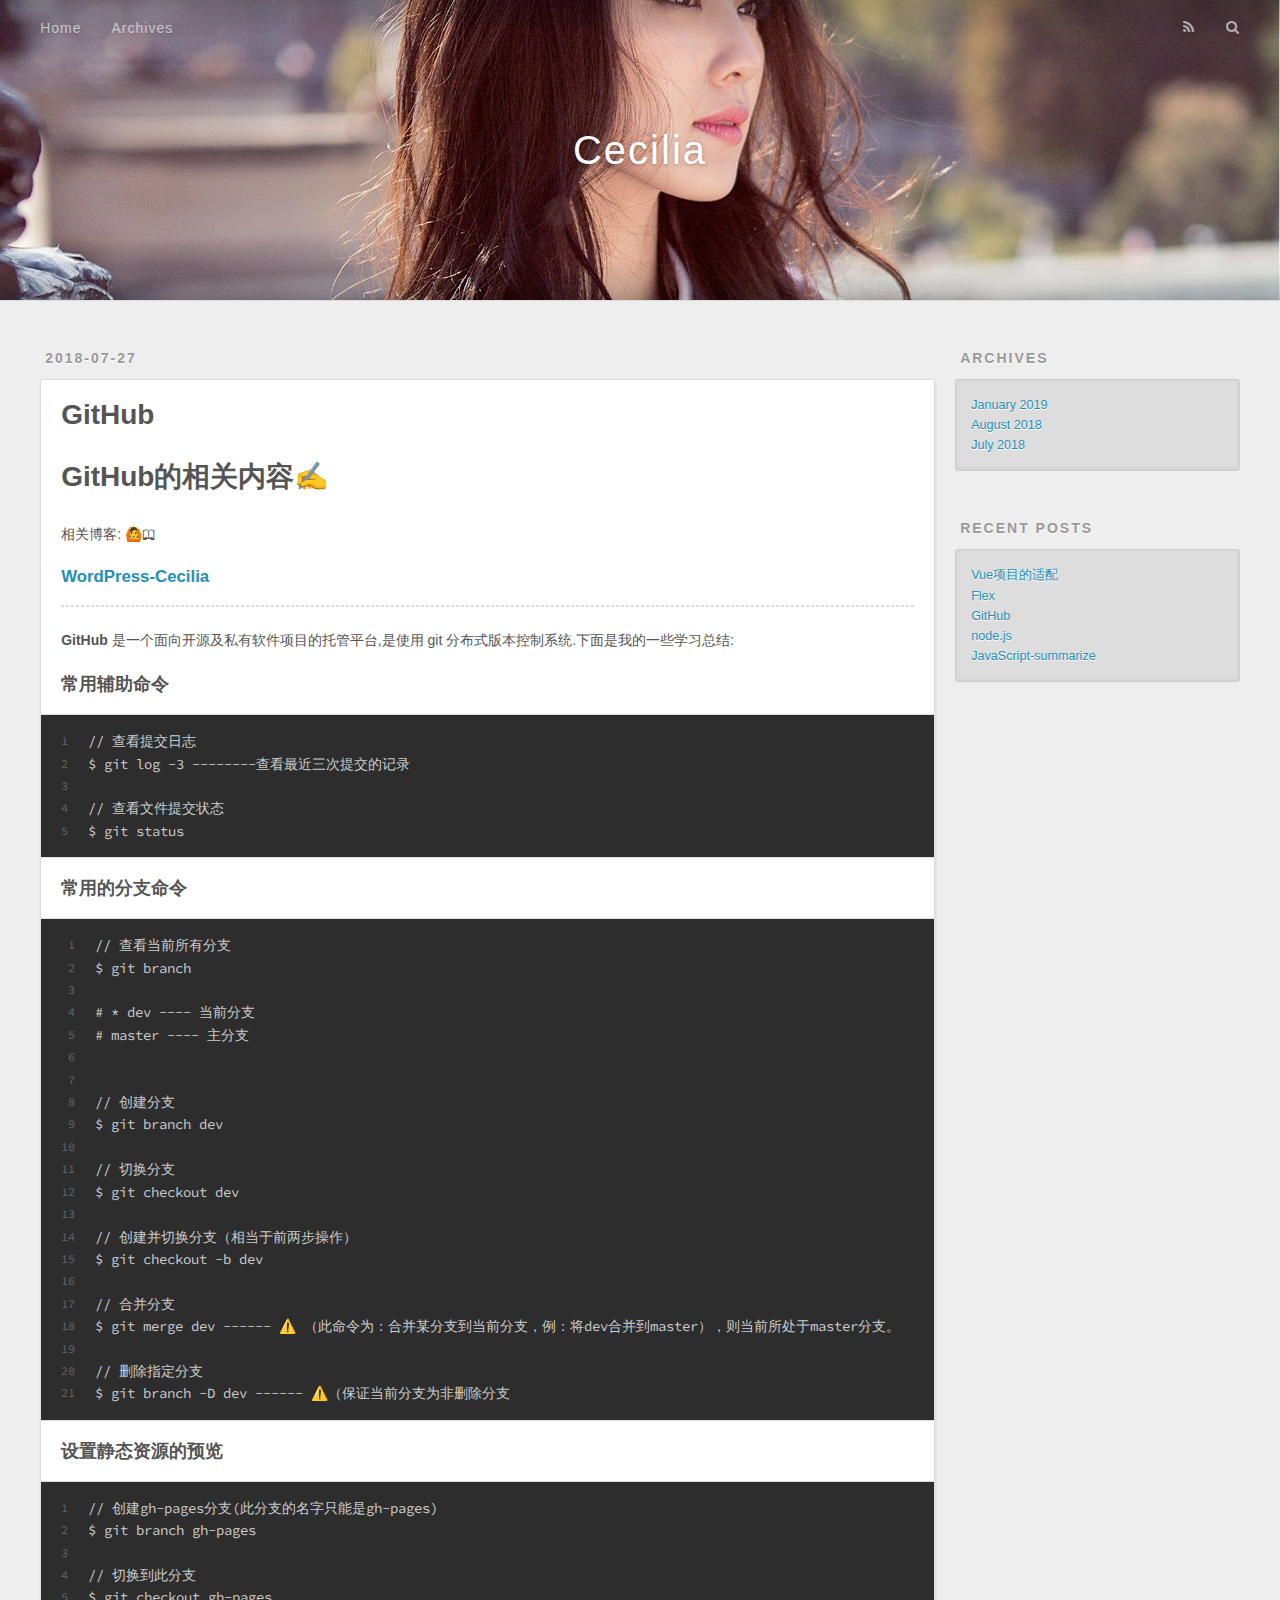
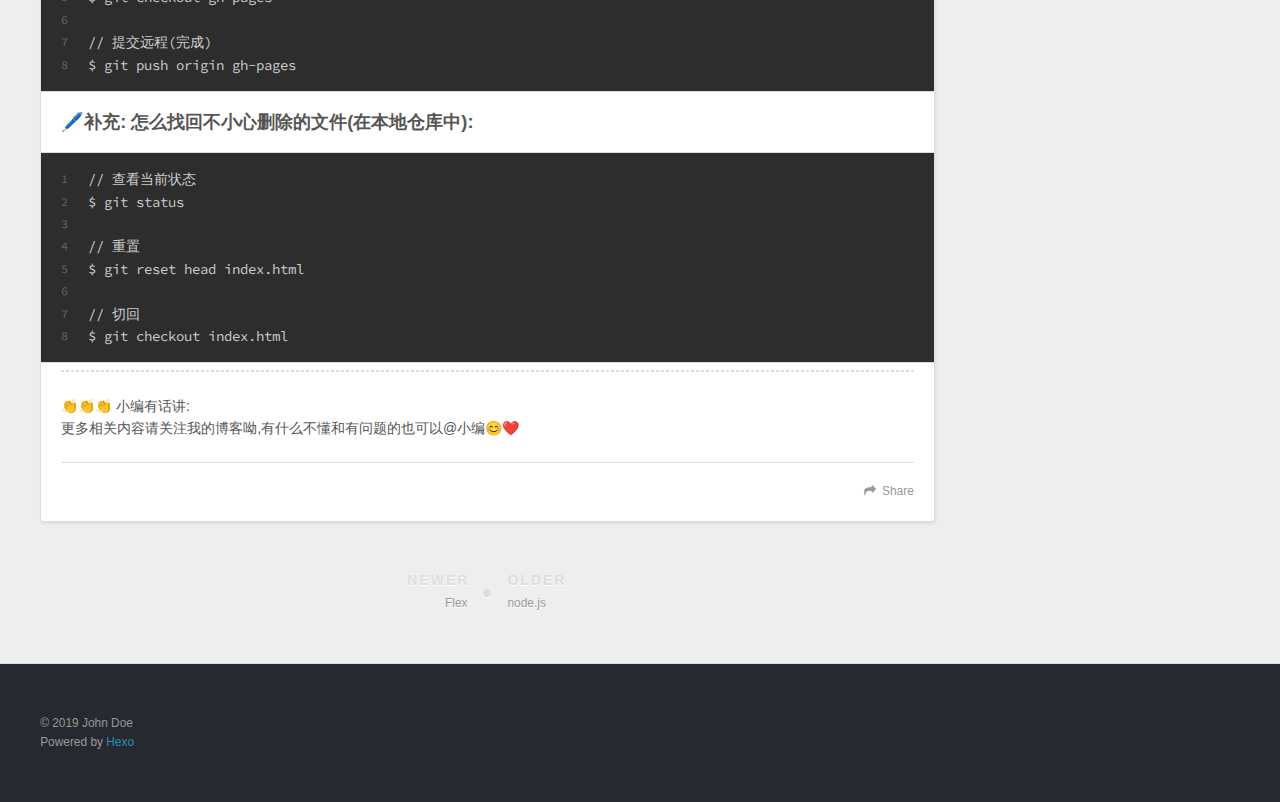
<file: 2018/07/27/GitHub/index.html>
<!DOCTYPE html>
<html>
<head>
  <meta charset="utf-8">
  

  
  <title>GitHub | Hexo</title>
  <meta name="viewport" content="width=device-width, initial-scale=1, maximum-scale=1">
  <meta name="description" content="GitHub的相关内容✍️相关博客: 🙆🕮 WordPress-Cecilia GitHub 是一个面向开源及私有软件项目的托管平台,是使用 git 分布式版本控制系统.下面是我的一些学习总结:  常用辅助命令12345// 查看提交日志$ git log -3 --------查看最近三次提交的记录// 查看文件提交状态$ git status 常用的分支命令1234567891011121">
<meta property="og:type" content="article">
<meta property="og:title" content="GitHub">
<meta property="og:url" content="http://yoursite.com/2018/07/27/GitHub/index.html">
<meta property="og:site_name" content="Hexo">
<meta property="og:description" content="GitHub的相关内容✍️相关博客: 🙆🕮 WordPress-Cecilia GitHub 是一个面向开源及私有软件项目的托管平台,是使用 git 分布式版本控制系统.下面是我的一些学习总结:  常用辅助命令12345// 查看提交日志$ git log -3 --------查看最近三次提交的记录// 查看文件提交状态$ git status 常用的分支命令1234567891011121">
<meta property="og:locale" content="zh-Hans">
<meta property="og:updated_time" content="2018-07-27T06:58:53.957Z">
<meta name="twitter:card" content="summary">
<meta name="twitter:title" content="GitHub">
<meta name="twitter:description" content="GitHub的相关内容✍️相关博客: 🙆🕮 WordPress-Cecilia GitHub 是一个面向开源及私有软件项目的托管平台,是使用 git 分布式版本控制系统.下面是我的一些学习总结:  常用辅助命令12345// 查看提交日志$ git log -3 --------查看最近三次提交的记录// 查看文件提交状态$ git status 常用的分支命令1234567891011121">
  
    <link rel="alternate" href="/atom.xml" title="Hexo" type="application/atom+xml">
  
  
    <link rel="icon" href="/favicon.png">
  
  
    <link href="//fonts.googleapis.com/css?family=Source+Code+Pro" rel="stylesheet" type="text/css">
  
  <link rel="stylesheet" href="/css/style.css">
</head>

<body>
  <div id="container">
    <div id="wrap">
      <header id="header">
  <div id="banner"></div>
  <div id="header-outer" class="outer">
    <div id="header-title" class="inner">
      <h1 id="logo-wrap">
        <a href="/" id="logo">Cecilia</a>
      </h1>
      
    </div>
    <div id="header-inner" class="inner">
      <nav id="main-nav">
        <a id="main-nav-toggle" class="nav-icon"></a>
        
          <a class="main-nav-link" href="/">Home</a>
        
          <a class="main-nav-link" href="/archives">Archives</a>
        
      </nav>
      <nav id="sub-nav">
        
          <a id="nav-rss-link" class="nav-icon" href="/atom.xml" title="RSS Feed"></a>
        
        <a id="nav-search-btn" class="nav-icon" title="Search"></a>
      </nav>
      <div id="search-form-wrap">
        <form action="//google.com/search" method="get" accept-charset="UTF-8" class="search-form"><input type="search" name="q" class="search-form-input" placeholder="Search"><button type="submit" class="search-form-submit">&#xF002;</button><input type="hidden" name="sitesearch" value="http://yoursite.com"></form>
      </div>
    </div>
  </div>
</header>
      <div class="outer">
        <section id="main"><article id="post-GitHub" class="article article-type-post" itemscope itemprop="blogPost">
  <div class="article-meta">
    <a href="/2018/07/27/GitHub/" class="article-date">
  <time datetime="2018-07-27T03:22:57.000Z" itemprop="datePublished">2018-07-27</time>
</a>
    
  </div>
  <div class="article-inner">
    
    
      <header class="article-header">
        
  
    <h1 class="article-title" itemprop="name">
      GitHub
    </h1>
  

      </header>
    
    <div class="article-entry" itemprop="articleBody">
      
        <h1 id="GitHub的相关内容✍️"><a href="#GitHub的相关内容✍️" class="headerlink" title="GitHub的相关内容✍️"></a>GitHub的相关内容✍️</h1><p>相关博客: 🙆🕮</p>
<h4 id="WordPress-Cecilia"><a href="#WordPress-Cecilia" class="headerlink" title="WordPress-Cecilia"></a><a href="http://47.98.144.147:9019" target="_blank" rel="noopener">WordPress-Cecilia</a></h4><hr>
<p><strong>GitHub</strong> 是一个面向开源及私有软件项目的托管平台,是使用 git 分布式版本控制系统.下面是我的一些学习总结: </p>
<h3 id="常用辅助命令"><a href="#常用辅助命令" class="headerlink" title="常用辅助命令"></a>常用辅助命令</h3><figure class="highlight plain"><table><tr><td class="gutter"><pre><span class="line">1</span><br><span class="line">2</span><br><span class="line">3</span><br><span class="line">4</span><br><span class="line">5</span><br></pre></td><td class="code"><pre><span class="line">// 查看提交日志</span><br><span class="line">$ git log -3 --------查看最近三次提交的记录</span><br><span class="line"></span><br><span class="line">// 查看文件提交状态</span><br><span class="line">$ git status</span><br></pre></td></tr></table></figure>
<h3 id="常用的分支命令"><a href="#常用的分支命令" class="headerlink" title="常用的分支命令"></a>常用的分支命令</h3><figure class="highlight plain"><table><tr><td class="gutter"><pre><span class="line">1</span><br><span class="line">2</span><br><span class="line">3</span><br><span class="line">4</span><br><span class="line">5</span><br><span class="line">6</span><br><span class="line">7</span><br><span class="line">8</span><br><span class="line">9</span><br><span class="line">10</span><br><span class="line">11</span><br><span class="line">12</span><br><span class="line">13</span><br><span class="line">14</span><br><span class="line">15</span><br><span class="line">16</span><br><span class="line">17</span><br><span class="line">18</span><br><span class="line">19</span><br><span class="line">20</span><br><span class="line">21</span><br></pre></td><td class="code"><pre><span class="line">// 查看当前所有分支</span><br><span class="line">$ git branch</span><br><span class="line"></span><br><span class="line"># * dev ---- 当前分支</span><br><span class="line"># master ---- 主分支</span><br><span class="line"></span><br><span class="line"></span><br><span class="line">// 创建分支</span><br><span class="line">$ git branch dev</span><br><span class="line"></span><br><span class="line">// 切换分支</span><br><span class="line">$ git checkout dev</span><br><span class="line"></span><br><span class="line">// 创建并切换分支（相当于前两步操作）</span><br><span class="line">$ git checkout -b dev</span><br><span class="line"></span><br><span class="line">// 合并分支</span><br><span class="line">$ git merge dev ------ ⚠️ （此命令为：合并某分支到当前分支，例：将dev合并到master），则当前所处于master分支。</span><br><span class="line"></span><br><span class="line">// 删除指定分支</span><br><span class="line">$ git branch -D dev ------ ⚠️（保证当前分支为非删除分支</span><br></pre></td></tr></table></figure>
<h3 id="设置静态资源的预览"><a href="#设置静态资源的预览" class="headerlink" title="设置静态资源的预览"></a>设置静态资源的预览</h3><figure class="highlight plain"><table><tr><td class="gutter"><pre><span class="line">1</span><br><span class="line">2</span><br><span class="line">3</span><br><span class="line">4</span><br><span class="line">5</span><br><span class="line">6</span><br><span class="line">7</span><br><span class="line">8</span><br></pre></td><td class="code"><pre><span class="line">// 创建gh-pages分支(此分支的名字只能是gh-pages)</span><br><span class="line">$ git branch gh-pages</span><br><span class="line"></span><br><span class="line">// 切换到此分支</span><br><span class="line">$ git checkout gh-pages</span><br><span class="line"></span><br><span class="line">// 提交远程(完成)</span><br><span class="line">$ git push origin gh-pages</span><br></pre></td></tr></table></figure>
<h3 id="🖊️补充-怎么找回不小心删除的文件-在本地仓库中"><a href="#🖊️补充-怎么找回不小心删除的文件-在本地仓库中" class="headerlink" title="🖊️补充: 怎么找回不小心删除的文件(在本地仓库中):"></a>🖊️补充: 怎么找回不小心删除的文件(在本地仓库中):</h3><figure class="highlight plain"><table><tr><td class="gutter"><pre><span class="line">1</span><br><span class="line">2</span><br><span class="line">3</span><br><span class="line">4</span><br><span class="line">5</span><br><span class="line">6</span><br><span class="line">7</span><br><span class="line">8</span><br></pre></td><td class="code"><pre><span class="line">// 查看当前状态</span><br><span class="line">$ git status</span><br><span class="line"></span><br><span class="line">// 重置</span><br><span class="line">$ git reset head index.html</span><br><span class="line"></span><br><span class="line">// 切回</span><br><span class="line">$ git checkout index.html</span><br></pre></td></tr></table></figure>
<hr>
<p>👏👏👏 小编有话讲:<br>更多相关内容请关注我的博客呦,有什么不懂和有问题的也可以@小编😊❤️</p>

      
    </div>
    <footer class="article-footer">
      <a data-url="http://yoursite.com/2018/07/27/GitHub/" data-id="cjqqbdhl60002gov7tb5rrj5o" class="article-share-link">Share</a>
      
      
    </footer>
  </div>
  
    
<nav id="article-nav">
  
    <a href="/2018/08/05/Flex/" id="article-nav-newer" class="article-nav-link-wrap">
      <strong class="article-nav-caption">Newer</strong>
      <div class="article-nav-title">
        
          Flex
        
      </div>
    </a>
  
  
    <a href="/2018/07/11/node-js/" id="article-nav-older" class="article-nav-link-wrap">
      <strong class="article-nav-caption">Older</strong>
      <div class="article-nav-title">node.js</div>
    </a>
  
</nav>

  
</article>

</section>
        
          <aside id="sidebar">
  
    

  
    

  
    
  
    
  <div class="widget-wrap">
    <h3 class="widget-title">Archives</h3>
    <div class="widget">
      <ul class="archive-list"><li class="archive-list-item"><a class="archive-list-link" href="/archives/2019/01/">January 2019</a></li><li class="archive-list-item"><a class="archive-list-link" href="/archives/2018/08/">August 2018</a></li><li class="archive-list-item"><a class="archive-list-link" href="/archives/2018/07/">July 2018</a></li></ul>
    </div>
  </div>


  
    
  <div class="widget-wrap">
    <h3 class="widget-title">Recent Posts</h3>
    <div class="widget">
      <ul>
        
          <li>
            <a href="/2019/01/10/Vue项目的适配/">Vue项目的适配</a>
          </li>
        
          <li>
            <a href="/2018/08/05/Flex/">Flex</a>
          </li>
        
          <li>
            <a href="/2018/07/27/GitHub/">GitHub</a>
          </li>
        
          <li>
            <a href="/2018/07/11/node-js/">node.js</a>
          </li>
        
          <li>
            <a href="/2018/07/05/JavaScript-summarize/">JavaScript-summarize</a>
          </li>
        
      </ul>
    </div>
  </div>

  
</aside>
        
      </div>
      <footer id="footer">
  
  <div class="outer">
    <div id="footer-info" class="inner">
      &copy; 2019 John Doe<br>
      Powered by <a href="http://hexo.io/" target="_blank">Hexo</a>
    </div>
  </div>
</footer>
    </div>
    <nav id="mobile-nav">
  
    <a href="/" class="mobile-nav-link">Home</a>
  
    <a href="/archives" class="mobile-nav-link">Archives</a>
  
</nav>
    

<script src="//ajax.googleapis.com/ajax/libs/jquery/2.0.3/jquery.min.js"></script>


  <link rel="stylesheet" href="/fancybox/jquery.fancybox.css">
  <script src="/fancybox/jquery.fancybox.pack.js"></script>


<script src="/js/script.js"></script>



  </div>
</body>
</html>
</file>
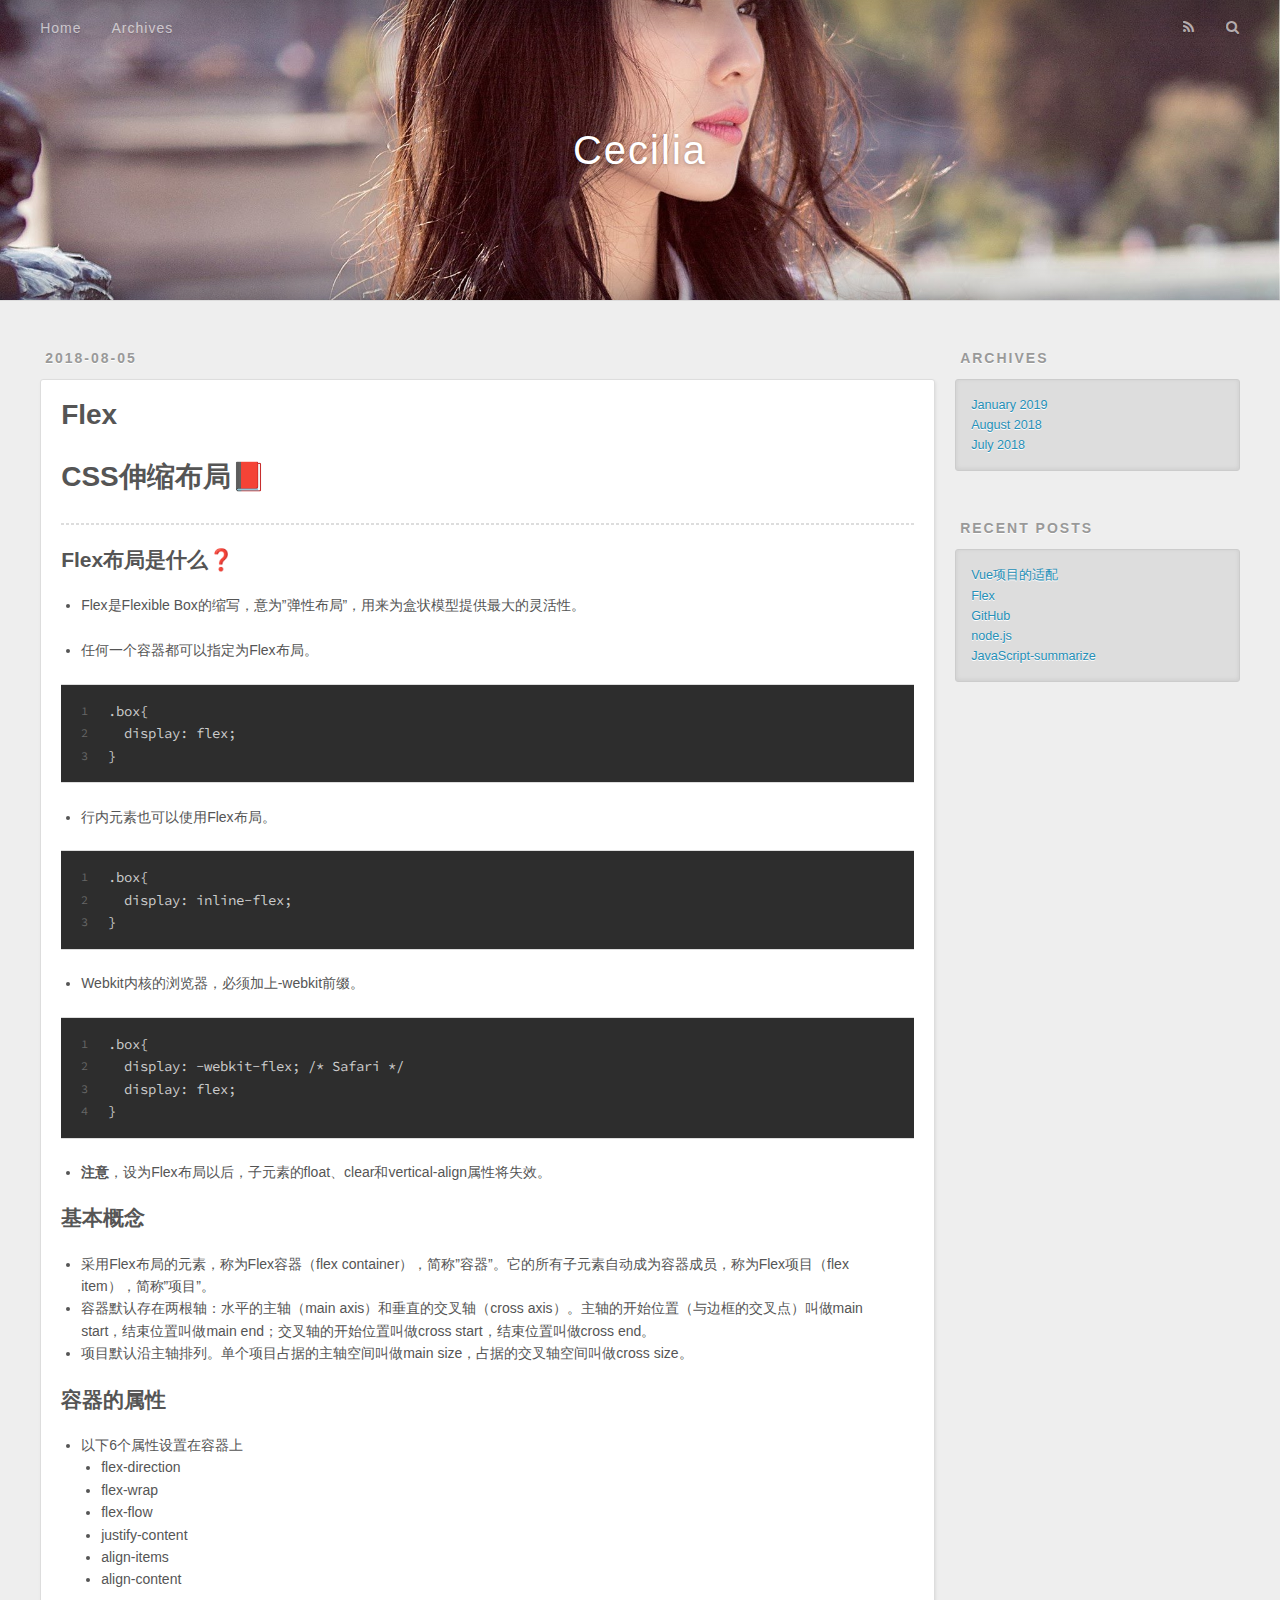
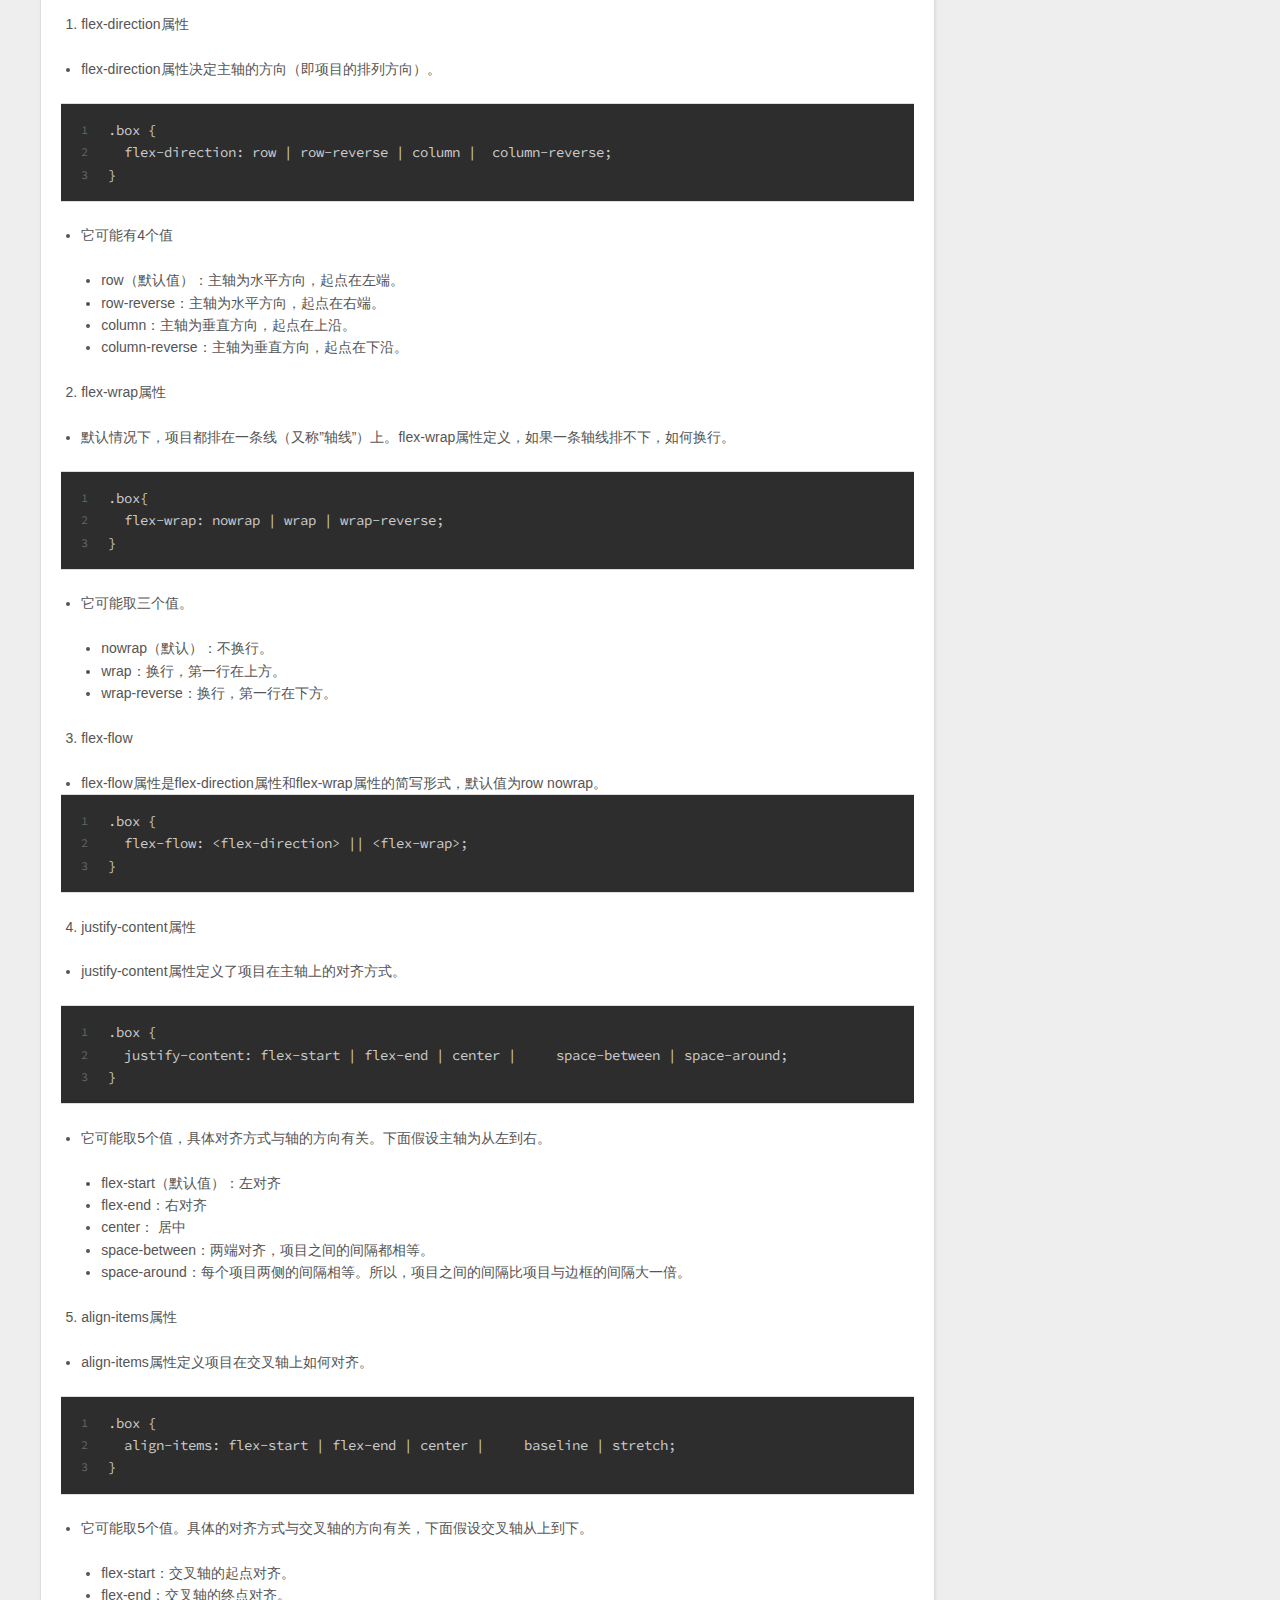
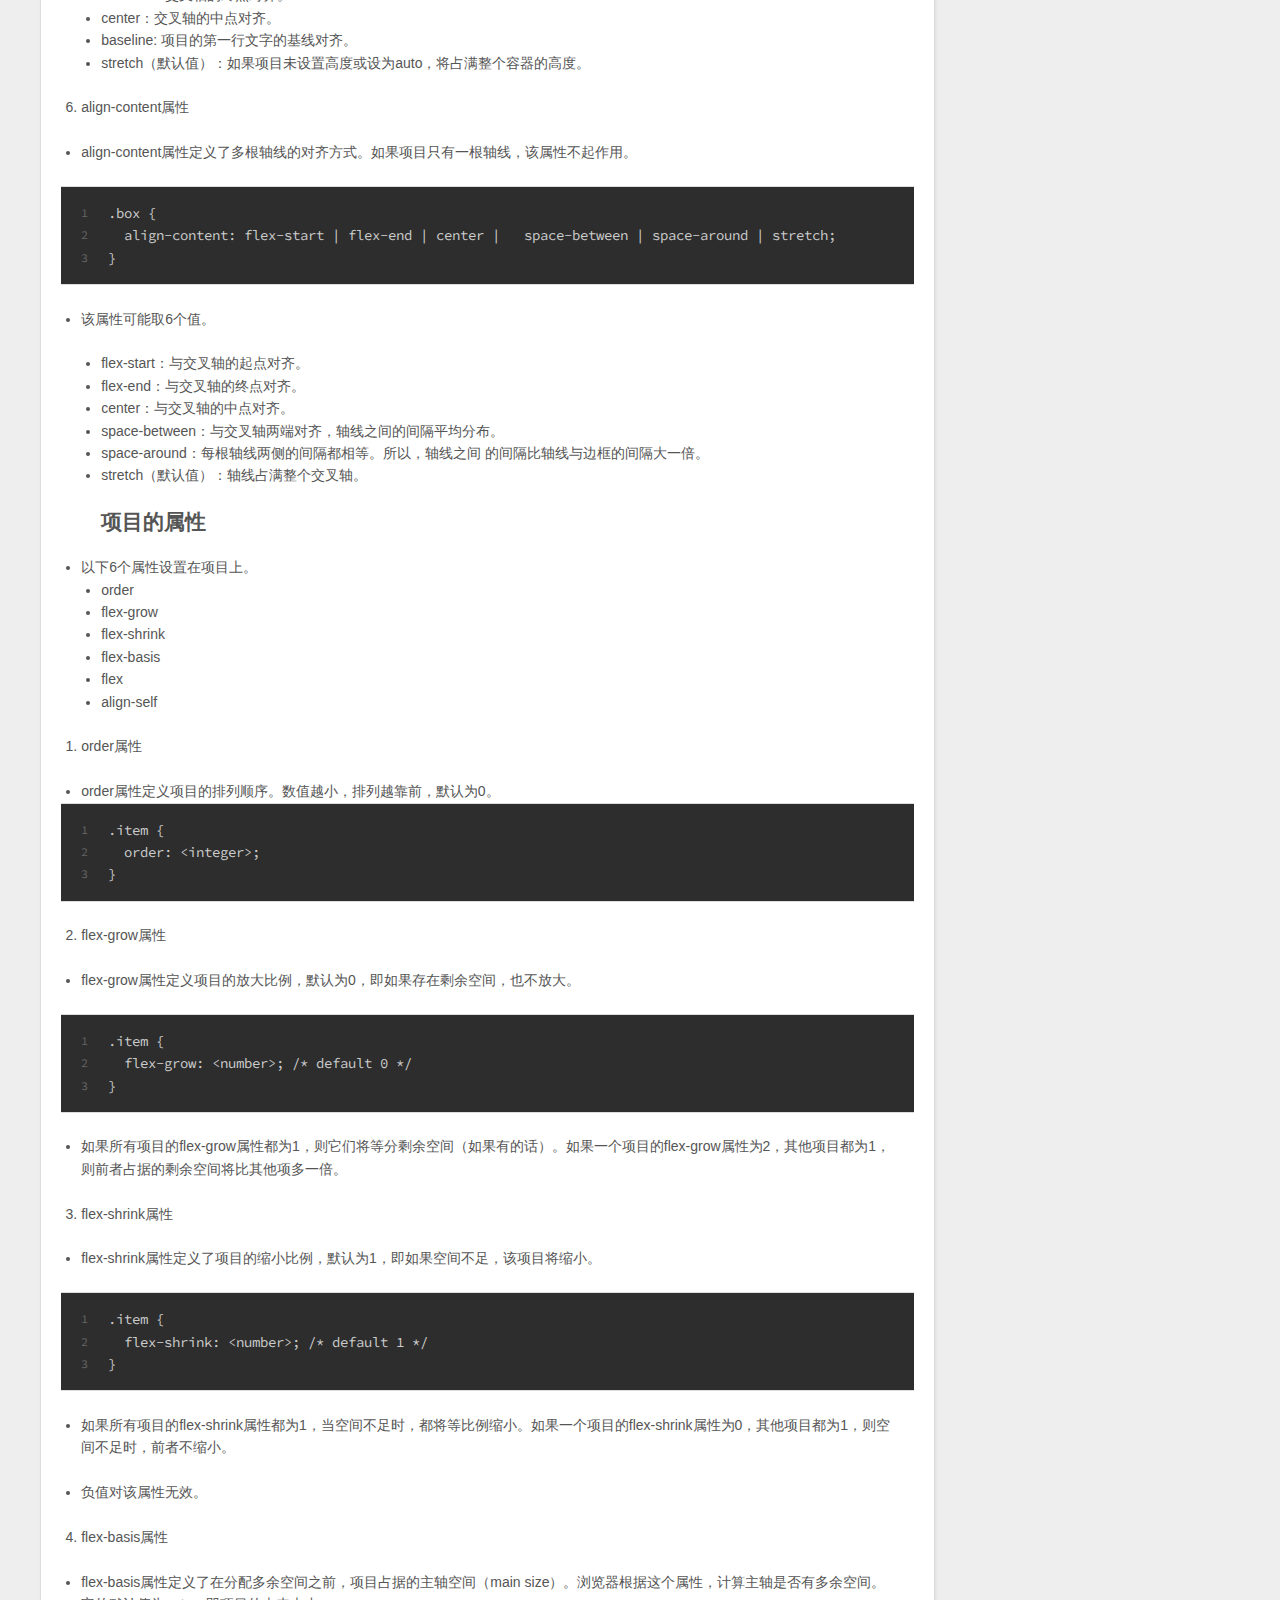
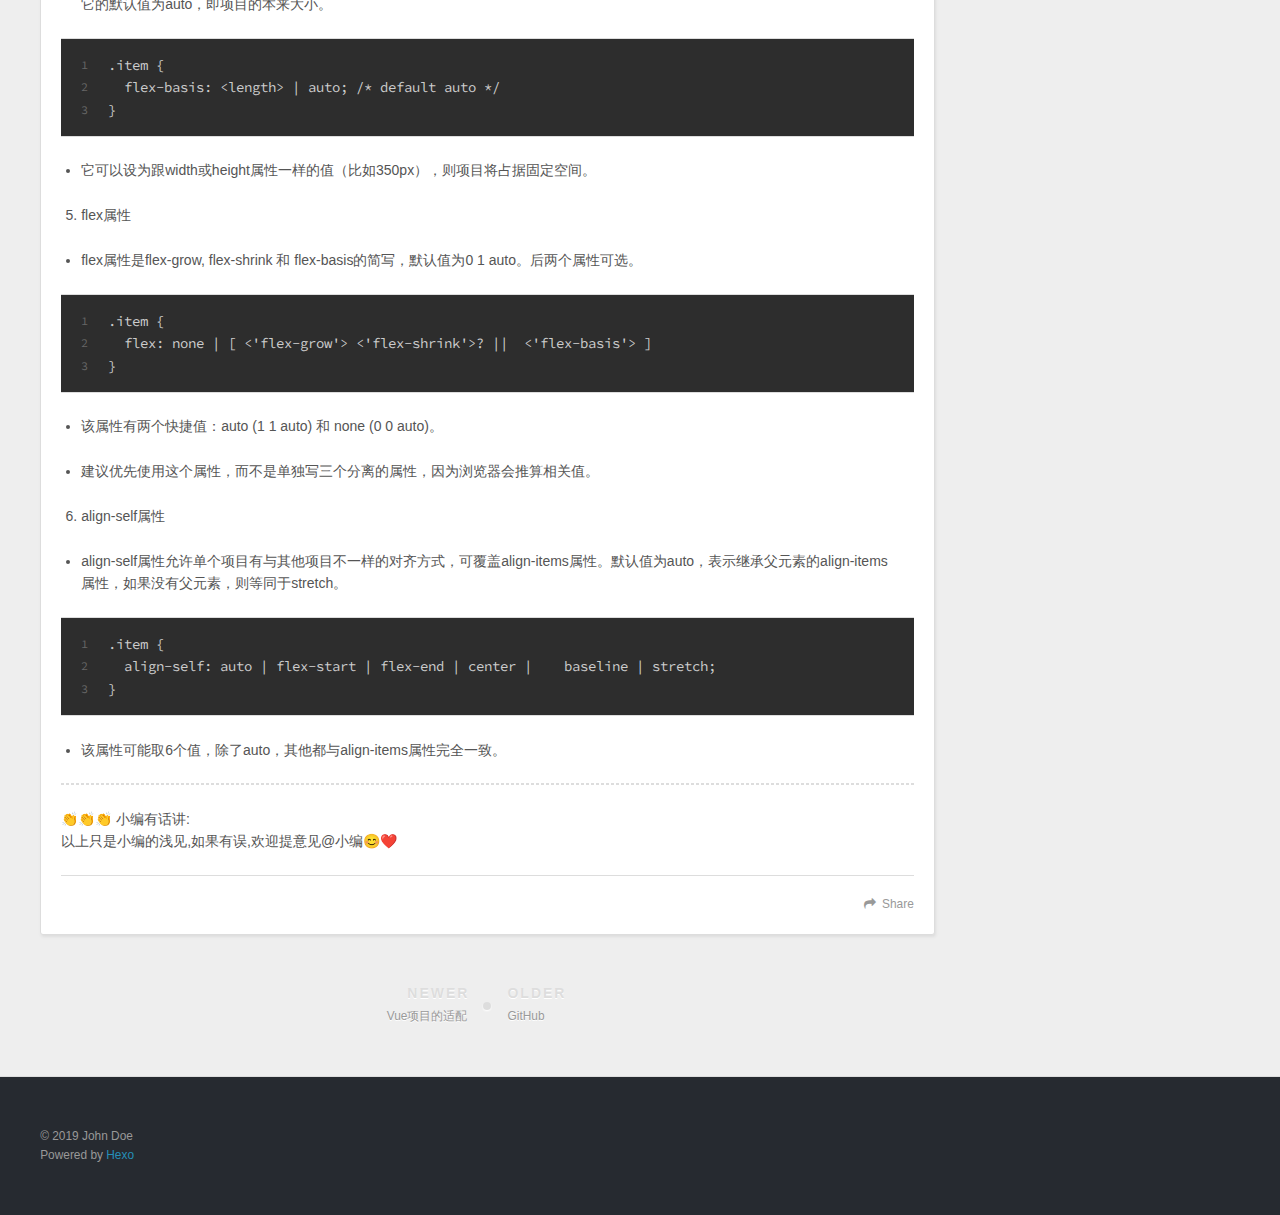
<file: 2018/08/05/Flex/index.html>
<!DOCTYPE html>
<html>
<head>
  <meta charset="utf-8">
  

  
  <title>Flex | Hexo</title>
  <meta name="viewport" content="width=device-width, initial-scale=1, maximum-scale=1">
  <meta name="description" content="CSS伸缩布局📕 Flex布局是什么❓ Flex是Flexible Box的缩写，意为”弹性布局”，用来为盒状模型提供最大的灵活性。   任何一个容器都可以指定为Flex布局。   123.box&amp;#123;  display: flex;&amp;#125;  行内元素也可以使用Flex布局。   123.box&amp;#123;  display: inline-flex;&amp;#125;  Webkit内核">
<meta property="og:type" content="article">
<meta property="og:title" content="Flex">
<meta property="og:url" content="http://yoursite.com/2018/08/05/Flex/index.html">
<meta property="og:site_name" content="Hexo">
<meta property="og:description" content="CSS伸缩布局📕 Flex布局是什么❓ Flex是Flexible Box的缩写，意为”弹性布局”，用来为盒状模型提供最大的灵活性。   任何一个容器都可以指定为Flex布局。   123.box&amp;#123;  display: flex;&amp;#125;  行内元素也可以使用Flex布局。   123.box&amp;#123;  display: inline-flex;&amp;#125;  Webkit内核">
<meta property="og:locale" content="zh-Hans">
<meta property="og:updated_time" content="2018-08-05T03:15:55.564Z">
<meta name="twitter:card" content="summary">
<meta name="twitter:title" content="Flex">
<meta name="twitter:description" content="CSS伸缩布局📕 Flex布局是什么❓ Flex是Flexible Box的缩写，意为”弹性布局”，用来为盒状模型提供最大的灵活性。   任何一个容器都可以指定为Flex布局。   123.box&amp;#123;  display: flex;&amp;#125;  行内元素也可以使用Flex布局。   123.box&amp;#123;  display: inline-flex;&amp;#125;  Webkit内核">
  
    <link rel="alternate" href="/atom.xml" title="Hexo" type="application/atom+xml">
  
  
    <link rel="icon" href="/favicon.png">
  
  
    <link href="//fonts.googleapis.com/css?family=Source+Code+Pro" rel="stylesheet" type="text/css">
  
  <link rel="stylesheet" href="/css/style.css">
</head>

<body>
  <div id="container">
    <div id="wrap">
      <header id="header">
  <div id="banner"></div>
  <div id="header-outer" class="outer">
    <div id="header-title" class="inner">
      <h1 id="logo-wrap">
        <a href="/" id="logo">Cecilia</a>
      </h1>
      
    </div>
    <div id="header-inner" class="inner">
      <nav id="main-nav">
        <a id="main-nav-toggle" class="nav-icon"></a>
        
          <a class="main-nav-link" href="/">Home</a>
        
          <a class="main-nav-link" href="/archives">Archives</a>
        
      </nav>
      <nav id="sub-nav">
        
          <a id="nav-rss-link" class="nav-icon" href="/atom.xml" title="RSS Feed"></a>
        
        <a id="nav-search-btn" class="nav-icon" title="Search"></a>
      </nav>
      <div id="search-form-wrap">
        <form action="//google.com/search" method="get" accept-charset="UTF-8" class="search-form"><input type="search" name="q" class="search-form-input" placeholder="Search"><button type="submit" class="search-form-submit">&#xF002;</button><input type="hidden" name="sitesearch" value="http://yoursite.com"></form>
      </div>
    </div>
  </div>
</header>
      <div class="outer">
        <section id="main"><article id="post-Flex" class="article article-type-post" itemscope itemprop="blogPost">
  <div class="article-meta">
    <a href="/2018/08/05/Flex/" class="article-date">
  <time datetime="2018-08-05T01:11:47.000Z" itemprop="datePublished">2018-08-05</time>
</a>
    
  </div>
  <div class="article-inner">
    
    
      <header class="article-header">
        
  
    <h1 class="article-title" itemprop="name">
      Flex
    </h1>
  

      </header>
    
    <div class="article-entry" itemprop="articleBody">
      
        <h1 id="CSS伸缩布局📕"><a href="#CSS伸缩布局📕" class="headerlink" title="CSS伸缩布局📕"></a>CSS伸缩布局📕</h1><hr>
<h2 id="Flex布局是什么❓"><a href="#Flex布局是什么❓" class="headerlink" title="Flex布局是什么❓"></a>Flex布局是什么❓</h2><ul>
<li>Flex是Flexible Box的缩写，意为”弹性布局”，用来为盒状模型提供最大的灵活性。</li>
</ul>
<ul>
<li><p>任何一个容器都可以指定为Flex布局。</p>
  <figure class="highlight plain"><table><tr><td class="gutter"><pre><span class="line">1</span><br><span class="line">2</span><br><span class="line">3</span><br></pre></td><td class="code"><pre><span class="line">.box&#123;</span><br><span class="line">  display: flex;</span><br><span class="line">&#125;</span><br></pre></td></tr></table></figure>
</li>
<li><p>行内元素也可以使用Flex布局。</p>
  <figure class="highlight plain"><table><tr><td class="gutter"><pre><span class="line">1</span><br><span class="line">2</span><br><span class="line">3</span><br></pre></td><td class="code"><pre><span class="line">.box&#123;</span><br><span class="line">  display: inline-flex;</span><br><span class="line">&#125;</span><br></pre></td></tr></table></figure>
</li>
<li><p>Webkit内核的浏览器，必须加上-webkit前缀。</p>
  <figure class="highlight plain"><table><tr><td class="gutter"><pre><span class="line">1</span><br><span class="line">2</span><br><span class="line">3</span><br><span class="line">4</span><br></pre></td><td class="code"><pre><span class="line">.box&#123;</span><br><span class="line">  display: -webkit-flex; /* Safari */</span><br><span class="line">  display: flex;</span><br><span class="line">&#125;</span><br></pre></td></tr></table></figure>
</li>
</ul>
<ul>
<li><strong>注意</strong>，设为Flex布局以后，子元素的float、clear和vertical-align属性将失效。</li>
</ul>
<h2 id="基本概念"><a href="#基本概念" class="headerlink" title="基本概念"></a>基本概念</h2><ul>
<li>采用Flex布局的元素，称为Flex容器（flex container），简称”容器”。它的所有子元素自动成为容器成员，称为Flex项目（flex item），简称”项目”。</li>
<li>容器默认存在两根轴：水平的主轴（main axis）和垂直的交叉轴（cross axis）。主轴的开始位置（与边框的交叉点）叫做main start，结束位置叫做main end；交叉轴的开始位置叫做cross start，结束位置叫做cross end。</li>
<li>项目默认沿主轴排列。单个项目占据的主轴空间叫做main size，占据的交叉轴空间叫做cross size。</li>
</ul>
<h2 id="容器的属性"><a href="#容器的属性" class="headerlink" title="容器的属性"></a>容器的属性</h2><ul>
<li>以下6个属性设置在容器上<ul>
<li>flex-direction</li>
<li>flex-wrap</li>
<li>flex-flow</li>
<li>justify-content</li>
<li>align-items</li>
<li>align-content</li>
</ul>
</li>
</ul>
<ol>
<li>flex-direction属性</li>
</ol>
<ul>
<li><p>flex-direction属性决定主轴的方向（即项目的排列方向）。</p>
  <figure class="highlight plain"><table><tr><td class="gutter"><pre><span class="line">1</span><br><span class="line">2</span><br><span class="line">3</span><br></pre></td><td class="code"><pre><span class="line">.box &#123;</span><br><span class="line">  flex-direction: row | row-reverse | column |  column-reverse;</span><br><span class="line">&#125;</span><br></pre></td></tr></table></figure>
</li>
<li><p>它可能有4个值</p>
<ul>
<li>row（默认值）：主轴为水平方向，起点在左端。</li>
<li>row-reverse：主轴为水平方向，起点在右端。</li>
<li>column：主轴为垂直方向，起点在上沿。</li>
<li>column-reverse：主轴为垂直方向，起点在下沿。</li>
</ul>
</li>
</ul>
<ol start="2">
<li>flex-wrap属性</li>
</ol>
<ul>
<li><p>默认情况下，项目都排在一条线（又称”轴线”）上。flex-wrap属性定义，如果一条轴线排不下，如何换行。</p>
  <figure class="highlight plain"><table><tr><td class="gutter"><pre><span class="line">1</span><br><span class="line">2</span><br><span class="line">3</span><br></pre></td><td class="code"><pre><span class="line">.box&#123;</span><br><span class="line">  flex-wrap: nowrap | wrap | wrap-reverse;</span><br><span class="line">&#125;</span><br></pre></td></tr></table></figure>
</li>
<li><p>它可能取三个值。</p>
<ul>
<li>nowrap（默认）：不换行。</li>
<li>wrap：换行，第一行在上方。</li>
<li>wrap-reverse：换行，第一行在下方。</li>
</ul>
</li>
</ul>
<ol start="3">
<li>flex-flow</li>
</ol>
<ul>
<li>flex-flow属性是flex-direction属性和flex-wrap属性的简写形式，默认值为row nowrap。  <figure class="highlight plain"><table><tr><td class="gutter"><pre><span class="line">1</span><br><span class="line">2</span><br><span class="line">3</span><br></pre></td><td class="code"><pre><span class="line">.box &#123;</span><br><span class="line">  flex-flow: &lt;flex-direction&gt; || &lt;flex-wrap&gt;;</span><br><span class="line">&#125;</span><br></pre></td></tr></table></figure>
</li>
</ul>
<ol start="4">
<li>justify-content属性</li>
</ol>
<ul>
<li><p>justify-content属性定义了项目在主轴上的对齐方式。</p>
  <figure class="highlight plain"><table><tr><td class="gutter"><pre><span class="line">1</span><br><span class="line">2</span><br><span class="line">3</span><br></pre></td><td class="code"><pre><span class="line">.box &#123;</span><br><span class="line">  justify-content: flex-start | flex-end | center |     space-between | space-around;</span><br><span class="line">&#125;</span><br></pre></td></tr></table></figure>
</li>
<li><p>它可能取5个值，具体对齐方式与轴的方向有关。下面假设主轴为从左到右。</p>
<ul>
<li>flex-start（默认值）：左对齐</li>
<li>flex-end：右对齐</li>
<li>center： 居中</li>
<li>space-between：两端对齐，项目之间的间隔都相等。</li>
<li>space-around：每个项目两侧的间隔相等。所以，项目之间的间隔比项目与边框的间隔大一倍。</li>
</ul>
</li>
</ul>
<ol start="5">
<li>align-items属性</li>
</ol>
<ul>
<li><p>align-items属性定义项目在交叉轴上如何对齐。</p>
  <figure class="highlight plain"><table><tr><td class="gutter"><pre><span class="line">1</span><br><span class="line">2</span><br><span class="line">3</span><br></pre></td><td class="code"><pre><span class="line">.box &#123;</span><br><span class="line">  align-items: flex-start | flex-end | center |     baseline | stretch;</span><br><span class="line">&#125;</span><br></pre></td></tr></table></figure>
</li>
<li><p>它可能取5个值。具体的对齐方式与交叉轴的方向有关，下面假设交叉轴从上到下。</p>
<ul>
<li>flex-start：交叉轴的起点对齐。</li>
<li>flex-end：交叉轴的终点对齐。</li>
<li>center：交叉轴的中点对齐。</li>
<li>baseline: 项目的第一行文字的基线对齐。</li>
<li>stretch（默认值）：如果项目未设置高度或设为auto，将占满整个容器的高度。</li>
</ul>
</li>
</ul>
<ol start="6">
<li>align-content属性</li>
</ol>
<ul>
<li><p>align-content属性定义了多根轴线的对齐方式。如果项目只有一根轴线，该属性不起作用。</p>
  <figure class="highlight plain"><table><tr><td class="gutter"><pre><span class="line">1</span><br><span class="line">2</span><br><span class="line">3</span><br></pre></td><td class="code"><pre><span class="line">.box &#123;</span><br><span class="line">  align-content: flex-start | flex-end | center |   space-between | space-around | stretch;</span><br><span class="line">&#125;</span><br></pre></td></tr></table></figure>
</li>
<li><p>该属性可能取6个值。</p>
<ul>
<li>flex-start：与交叉轴的起点对齐。</li>
<li>flex-end：与交叉轴的终点对齐。</li>
<li>center：与交叉轴的中点对齐。</li>
<li>space-between：与交叉轴两端对齐，轴线之间的间隔平均分布。</li>
<li>space-around：每根轴线两侧的间隔都相等。所以，轴线之间 的间隔比轴线与边框的间隔大一倍。</li>
<li>stretch（默认值）：轴线占满整个交叉轴。<h2 id="项目的属性"><a href="#项目的属性" class="headerlink" title="项目的属性"></a>项目的属性</h2></li>
</ul>
</li>
<li>以下6个属性设置在项目上。<ul>
<li>order</li>
<li>flex-grow</li>
<li>flex-shrink</li>
<li>flex-basis</li>
<li>flex</li>
<li>align-self</li>
</ul>
</li>
</ul>
<ol>
<li>order属性</li>
</ol>
<ul>
<li>order属性定义项目的排列顺序。数值越小，排列越靠前，默认为0。  <figure class="highlight plain"><table><tr><td class="gutter"><pre><span class="line">1</span><br><span class="line">2</span><br><span class="line">3</span><br></pre></td><td class="code"><pre><span class="line">.item &#123;</span><br><span class="line">  order: &lt;integer&gt;;</span><br><span class="line">&#125;</span><br></pre></td></tr></table></figure>
</li>
</ul>
<ol start="2">
<li>flex-grow属性</li>
</ol>
<ul>
<li><p>flex-grow属性定义项目的放大比例，默认为0，即如果存在剩余空间，也不放大。</p>
  <figure class="highlight plain"><table><tr><td class="gutter"><pre><span class="line">1</span><br><span class="line">2</span><br><span class="line">3</span><br></pre></td><td class="code"><pre><span class="line">.item &#123;</span><br><span class="line">  flex-grow: &lt;number&gt;; /* default 0 */</span><br><span class="line">&#125;</span><br></pre></td></tr></table></figure>
</li>
<li><p>如果所有项目的flex-grow属性都为1，则它们将等分剩余空间（如果有的话）。如果一个项目的flex-grow属性为2，其他项目都为1，则前者占据的剩余空间将比其他项多一倍。</p>
</li>
</ul>
<ol start="3">
<li>flex-shrink属性</li>
</ol>
<ul>
<li><p>flex-shrink属性定义了项目的缩小比例，默认为1，即如果空间不足，该项目将缩小。</p>
  <figure class="highlight plain"><table><tr><td class="gutter"><pre><span class="line">1</span><br><span class="line">2</span><br><span class="line">3</span><br></pre></td><td class="code"><pre><span class="line">.item &#123;</span><br><span class="line">  flex-shrink: &lt;number&gt;; /* default 1 */</span><br><span class="line">&#125;</span><br></pre></td></tr></table></figure>
</li>
<li><p>如果所有项目的flex-shrink属性都为1，当空间不足时，都将等比例缩小。如果一个项目的flex-shrink属性为0，其他项目都为1，则空间不足时，前者不缩小。</p>
</li>
<li>负值对该属性无效。</li>
</ul>
<ol start="4">
<li>flex-basis属性</li>
</ol>
<ul>
<li><p>flex-basis属性定义了在分配多余空间之前，项目占据的主轴空间（main size）。浏览器根据这个属性，计算主轴是否有多余空间。它的默认值为auto，即项目的本来大小。</p>
  <figure class="highlight plain"><table><tr><td class="gutter"><pre><span class="line">1</span><br><span class="line">2</span><br><span class="line">3</span><br></pre></td><td class="code"><pre><span class="line">.item &#123;</span><br><span class="line">  flex-basis: &lt;length&gt; | auto; /* default auto */</span><br><span class="line">&#125;</span><br></pre></td></tr></table></figure>
</li>
<li><p>它可以设为跟width或height属性一样的值（比如350px），则项目将占据固定空间。</p>
</li>
</ul>
<ol start="5">
<li>flex属性</li>
</ol>
<ul>
<li><p>flex属性是flex-grow, flex-shrink 和 flex-basis的简写，默认值为0 1 auto。后两个属性可选。</p>
  <figure class="highlight plain"><table><tr><td class="gutter"><pre><span class="line">1</span><br><span class="line">2</span><br><span class="line">3</span><br></pre></td><td class="code"><pre><span class="line">.item &#123;</span><br><span class="line">  flex: none | [ &lt;&apos;flex-grow&apos;&gt; &lt;&apos;flex-shrink&apos;&gt;? ||  &lt;&apos;flex-basis&apos;&gt; ]</span><br><span class="line">&#125;</span><br></pre></td></tr></table></figure>
</li>
<li><p>该属性有两个快捷值：auto (1 1 auto) 和 none (0 0 auto)。</p>
</li>
<li>建议优先使用这个属性，而不是单独写三个分离的属性，因为浏览器会推算相关值。</li>
</ul>
<ol start="6">
<li>align-self属性</li>
</ol>
<ul>
<li><p>align-self属性允许单个项目有与其他项目不一样的对齐方式，可覆盖align-items属性。默认值为auto，表示继承父元素的align-items属性，如果没有父元素，则等同于stretch。</p>
  <figure class="highlight plain"><table><tr><td class="gutter"><pre><span class="line">1</span><br><span class="line">2</span><br><span class="line">3</span><br></pre></td><td class="code"><pre><span class="line">.item &#123;</span><br><span class="line">  align-self: auto | flex-start | flex-end | center |    baseline | stretch;</span><br><span class="line">&#125;</span><br></pre></td></tr></table></figure>
</li>
<li><p>该属性可能取6个值，除了auto，其他都与align-items属性完全一致。</p>
</li>
</ul>
<hr>
<p>👏👏👏 小编有话讲:<br>以上只是小编的浅见,如果有误,欢迎提意见@小编😊❤️</p>

      
    </div>
    <footer class="article-footer">
      <a data-url="http://yoursite.com/2018/08/05/Flex/" data-id="cjqqbdhky0000gov7squnkcqd" class="article-share-link">Share</a>
      
      
    </footer>
  </div>
  
    
<nav id="article-nav">
  
    <a href="/2019/01/10/Vue项目的适配/" id="article-nav-newer" class="article-nav-link-wrap">
      <strong class="article-nav-caption">Newer</strong>
      <div class="article-nav-title">
        
          Vue项目的适配
        
      </div>
    </a>
  
  
    <a href="/2018/07/27/GitHub/" id="article-nav-older" class="article-nav-link-wrap">
      <strong class="article-nav-caption">Older</strong>
      <div class="article-nav-title">GitHub</div>
    </a>
  
</nav>

  
</article>

</section>
        
          <aside id="sidebar">
  
    

  
    

  
    
  
    
  <div class="widget-wrap">
    <h3 class="widget-title">Archives</h3>
    <div class="widget">
      <ul class="archive-list"><li class="archive-list-item"><a class="archive-list-link" href="/archives/2019/01/">January 2019</a></li><li class="archive-list-item"><a class="archive-list-link" href="/archives/2018/08/">August 2018</a></li><li class="archive-list-item"><a class="archive-list-link" href="/archives/2018/07/">July 2018</a></li></ul>
    </div>
  </div>


  
    
  <div class="widget-wrap">
    <h3 class="widget-title">Recent Posts</h3>
    <div class="widget">
      <ul>
        
          <li>
            <a href="/2019/01/10/Vue项目的适配/">Vue项目的适配</a>
          </li>
        
          <li>
            <a href="/2018/08/05/Flex/">Flex</a>
          </li>
        
          <li>
            <a href="/2018/07/27/GitHub/">GitHub</a>
          </li>
        
          <li>
            <a href="/2018/07/11/node-js/">node.js</a>
          </li>
        
          <li>
            <a href="/2018/07/05/JavaScript-summarize/">JavaScript-summarize</a>
          </li>
        
      </ul>
    </div>
  </div>

  
</aside>
        
      </div>
      <footer id="footer">
  
  <div class="outer">
    <div id="footer-info" class="inner">
      &copy; 2019 John Doe<br>
      Powered by <a href="http://hexo.io/" target="_blank">Hexo</a>
    </div>
  </div>
</footer>
    </div>
    <nav id="mobile-nav">
  
    <a href="/" class="mobile-nav-link">Home</a>
  
    <a href="/archives" class="mobile-nav-link">Archives</a>
  
</nav>
    

<script src="//ajax.googleapis.com/ajax/libs/jquery/2.0.3/jquery.min.js"></script>


  <link rel="stylesheet" href="/fancybox/jquery.fancybox.css">
  <script src="/fancybox/jquery.fancybox.pack.js"></script>


<script src="/js/script.js"></script>



  </div>
</body>
</html>
</file>
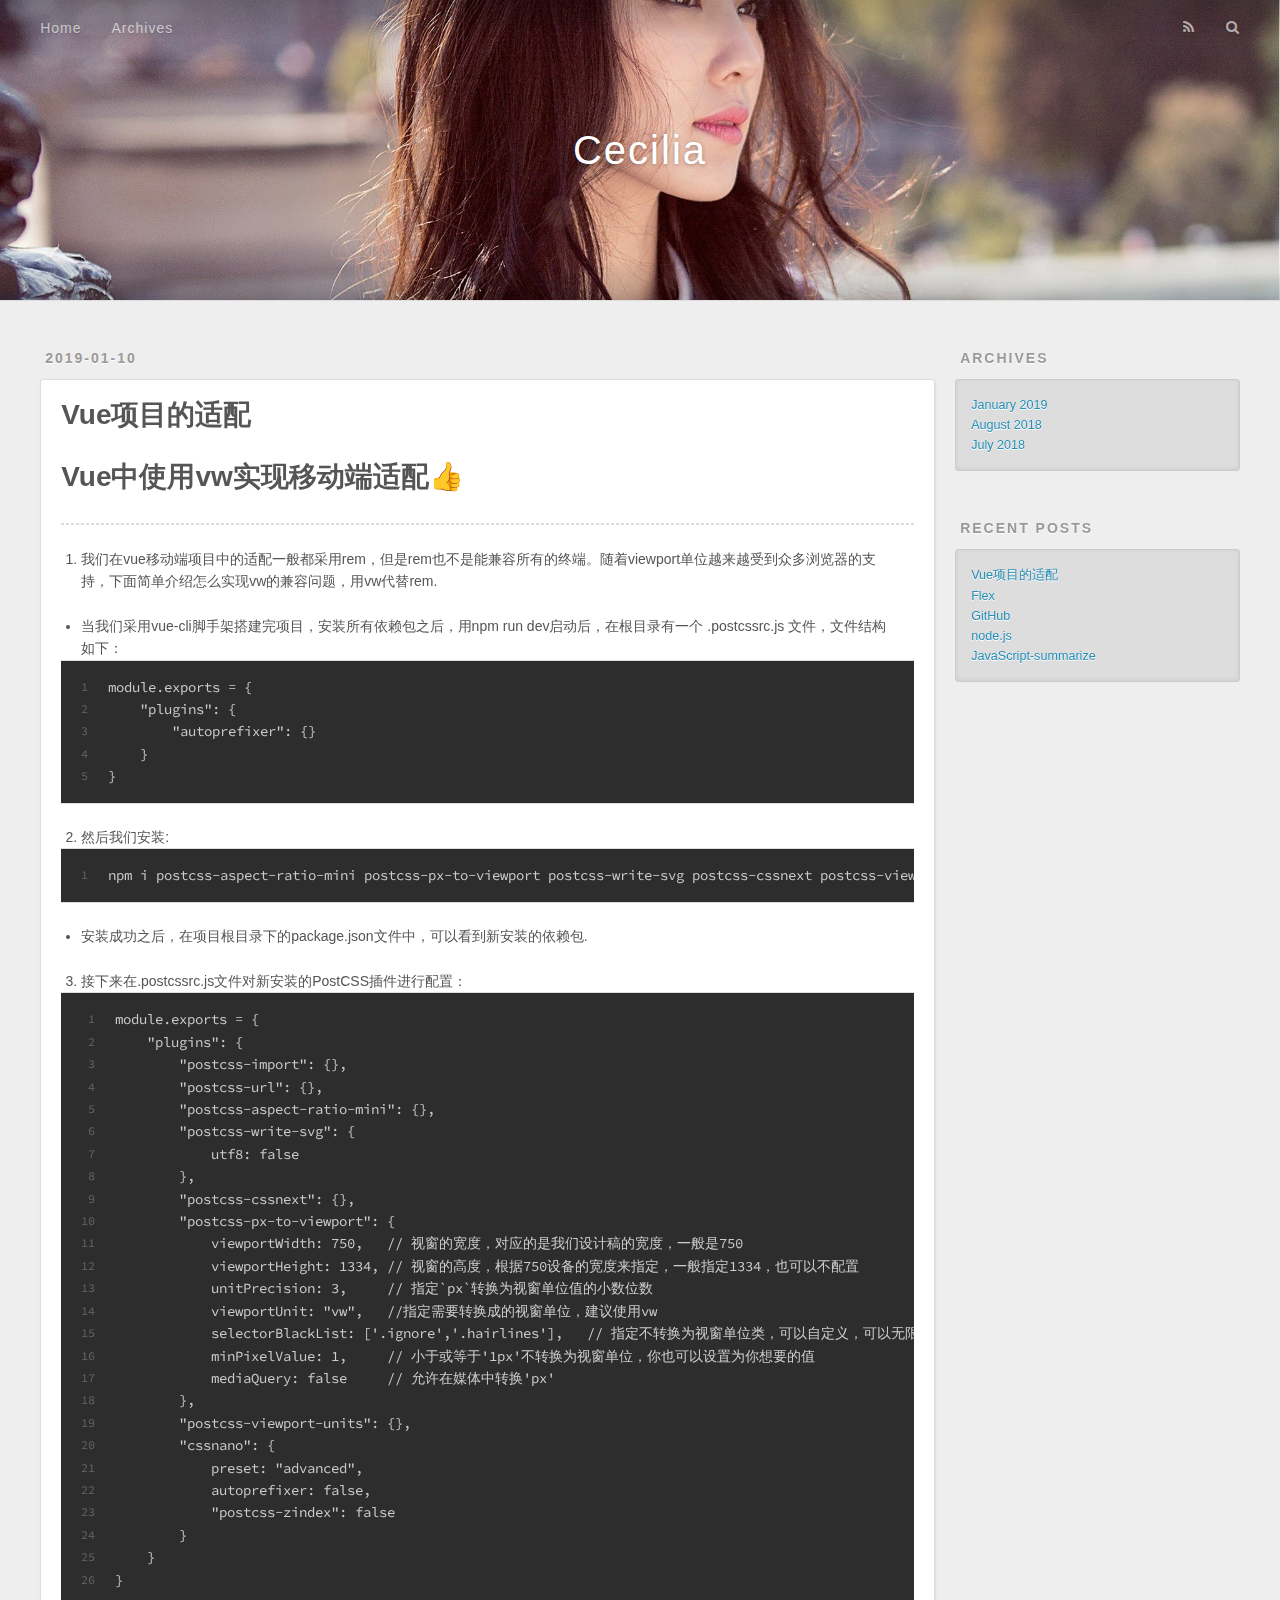
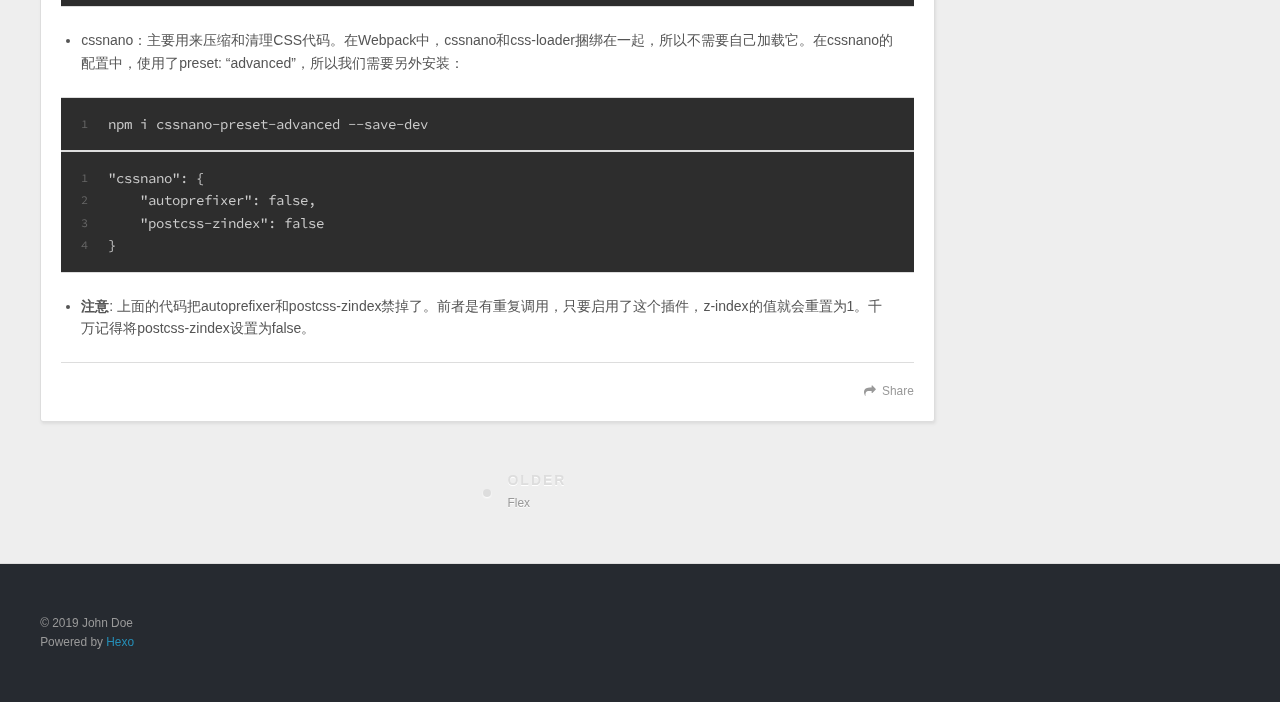
<file: 2019/01/10/Vue项目的适配/index.html>
<!DOCTYPE html>
<html>
<head>
  <meta charset="utf-8">
  

  
  <title>Vue项目的适配 | Hexo</title>
  <meta name="viewport" content="width=device-width, initial-scale=1, maximum-scale=1">
  <meta name="description" content="Vue中使用vw实现移动端适配👍  我们在vue移动端项目中的适配一般都采用rem，但是rem也不是能兼容所有的终端。随着viewport单位越来越受到众多浏览器的支持，下面简单介绍怎么实现vw的兼容问题，用vw代替rem.   当我们采用vue-cli脚手架搭建完项目，安装所有依赖包之后，用npm run dev启动后，在根目录有一个 .postcssrc.js 文件，文件结构如下：  123">
<meta property="og:type" content="article">
<meta property="og:title" content="Vue项目的适配">
<meta property="og:url" content="http://yoursite.com/2019/01/10/Vue项目的适配/index.html">
<meta property="og:site_name" content="Hexo">
<meta property="og:description" content="Vue中使用vw实现移动端适配👍  我们在vue移动端项目中的适配一般都采用rem，但是rem也不是能兼容所有的终端。随着viewport单位越来越受到众多浏览器的支持，下面简单介绍怎么实现vw的兼容问题，用vw代替rem.   当我们采用vue-cli脚手架搭建完项目，安装所有依赖包之后，用npm run dev启动后，在根目录有一个 .postcssrc.js 文件，文件结构如下：  123">
<meta property="og:locale" content="zh-Hans">
<meta property="og:updated_time" content="2019-01-10T07:50:07.659Z">
<meta name="twitter:card" content="summary">
<meta name="twitter:title" content="Vue项目的适配">
<meta name="twitter:description" content="Vue中使用vw实现移动端适配👍  我们在vue移动端项目中的适配一般都采用rem，但是rem也不是能兼容所有的终端。随着viewport单位越来越受到众多浏览器的支持，下面简单介绍怎么实现vw的兼容问题，用vw代替rem.   当我们采用vue-cli脚手架搭建完项目，安装所有依赖包之后，用npm run dev启动后，在根目录有一个 .postcssrc.js 文件，文件结构如下：  123">
  
    <link rel="alternate" href="/atom.xml" title="Hexo" type="application/atom+xml">
  
  
    <link rel="icon" href="/favicon.png">
  
  
    <link href="//fonts.googleapis.com/css?family=Source+Code+Pro" rel="stylesheet" type="text/css">
  
  <link rel="stylesheet" href="/css/style.css">
</head>

<body>
  <div id="container">
    <div id="wrap">
      <header id="header">
  <div id="banner"></div>
  <div id="header-outer" class="outer">
    <div id="header-title" class="inner">
      <h1 id="logo-wrap">
        <a href="/" id="logo">Cecilia</a>
      </h1>
      
    </div>
    <div id="header-inner" class="inner">
      <nav id="main-nav">
        <a id="main-nav-toggle" class="nav-icon"></a>
        
          <a class="main-nav-link" href="/">Home</a>
        
          <a class="main-nav-link" href="/archives">Archives</a>
        
      </nav>
      <nav id="sub-nav">
        
          <a id="nav-rss-link" class="nav-icon" href="/atom.xml" title="RSS Feed"></a>
        
        <a id="nav-search-btn" class="nav-icon" title="Search"></a>
      </nav>
      <div id="search-form-wrap">
        <form action="//google.com/search" method="get" accept-charset="UTF-8" class="search-form"><input type="search" name="q" class="search-form-input" placeholder="Search"><button type="submit" class="search-form-submit">&#xF002;</button><input type="hidden" name="sitesearch" value="http://yoursite.com"></form>
      </div>
    </div>
  </div>
</header>
      <div class="outer">
        <section id="main"><article id="post-Vue项目的适配" class="article article-type-post" itemscope itemprop="blogPost">
  <div class="article-meta">
    <a href="/2019/01/10/Vue项目的适配/" class="article-date">
  <time datetime="2019-01-10T07:16:05.000Z" itemprop="datePublished">2019-01-10</time>
</a>
    
  </div>
  <div class="article-inner">
    
    
      <header class="article-header">
        
  
    <h1 class="article-title" itemprop="name">
      Vue项目的适配
    </h1>
  

      </header>
    
    <div class="article-entry" itemprop="articleBody">
      
        <h1 id="Vue中使用vw实现移动端适配👍"><a href="#Vue中使用vw实现移动端适配👍" class="headerlink" title="Vue中使用vw实现移动端适配👍"></a>Vue中使用vw实现移动端适配👍</h1><hr>
<ol>
<li>我们在vue移动端项目中的适配一般都采用rem，但是rem也不是能兼容所有的终端。随着viewport单位越来越受到众多浏览器的支持，下面简单介绍怎么实现vw的兼容问题，用vw代替rem.</li>
</ol>
<ul>
<li>当我们采用vue-cli脚手架搭建完项目，安装所有依赖包之后，用npm run dev启动后，在根目录有一个 .postcssrc.js 文件，文件结构如下：  <figure class="highlight plain"><table><tr><td class="gutter"><pre><span class="line">1</span><br><span class="line">2</span><br><span class="line">3</span><br><span class="line">4</span><br><span class="line">5</span><br></pre></td><td class="code"><pre><span class="line">module.exports = &#123;</span><br><span class="line">    &quot;plugins&quot;: &#123;</span><br><span class="line">        &quot;autoprefixer&quot;: &#123;&#125;</span><br><span class="line">    &#125;</span><br><span class="line">&#125;</span><br></pre></td></tr></table></figure>
</li>
</ul>
<ol start="2">
<li>然后我们安装: <figure class="highlight plain"><table><tr><td class="gutter"><pre><span class="line">1</span><br></pre></td><td class="code"><pre><span class="line">npm i postcss-aspect-ratio-mini postcss-px-to-viewport postcss-write-svg postcss-cssnext postcss-viewport-units cssnano --save</span><br></pre></td></tr></table></figure>
</li>
</ol>
<ul>
<li>安装成功之后，在项目根目录下的package.json文件中，可以看到新安装的依赖包.</li>
</ul>
<ol start="3">
<li>接下来在.postcssrc.js文件对新安装的PostCSS插件进行配置： <figure class="highlight plain"><table><tr><td class="gutter"><pre><span class="line">1</span><br><span class="line">2</span><br><span class="line">3</span><br><span class="line">4</span><br><span class="line">5</span><br><span class="line">6</span><br><span class="line">7</span><br><span class="line">8</span><br><span class="line">9</span><br><span class="line">10</span><br><span class="line">11</span><br><span class="line">12</span><br><span class="line">13</span><br><span class="line">14</span><br><span class="line">15</span><br><span class="line">16</span><br><span class="line">17</span><br><span class="line">18</span><br><span class="line">19</span><br><span class="line">20</span><br><span class="line">21</span><br><span class="line">22</span><br><span class="line">23</span><br><span class="line">24</span><br><span class="line">25</span><br><span class="line">26</span><br></pre></td><td class="code"><pre><span class="line">module.exports = &#123;</span><br><span class="line">    &quot;plugins&quot;: &#123;</span><br><span class="line">        &quot;postcss-import&quot;: &#123;&#125;,</span><br><span class="line">        &quot;postcss-url&quot;: &#123;&#125;,</span><br><span class="line">        &quot;postcss-aspect-ratio-mini&quot;: &#123;&#125;,</span><br><span class="line">        &quot;postcss-write-svg&quot;: &#123;</span><br><span class="line">            utf8: false</span><br><span class="line">        &#125;,</span><br><span class="line">        &quot;postcss-cssnext&quot;: &#123;&#125;,</span><br><span class="line">        &quot;postcss-px-to-viewport&quot;: &#123;</span><br><span class="line">            viewportWidth: 750,   // 视窗的宽度，对应的是我们设计稿的宽度，一般是750</span><br><span class="line">            viewportHeight: 1334, // 视窗的高度，根据750设备的宽度来指定，一般指定1334，也可以不配置</span><br><span class="line">            unitPrecision: 3,     // 指定`px`转换为视窗单位值的小数位数</span><br><span class="line">            viewportUnit: &quot;vw&quot;,   //指定需要转换成的视窗单位，建议使用vw</span><br><span class="line">            selectorBlackList: [&apos;.ignore&apos;,&apos;.hairlines&apos;],   // 指定不转换为视窗单位类，可以自定义，可以无限添加,建议定义一至两个通用的类名</span><br><span class="line">            minPixelValue: 1,     // 小于或等于&apos;1px&apos;不转换为视窗单位，你也可以设置为你想要的值</span><br><span class="line">            mediaQuery: false     // 允许在媒体中转换&apos;px&apos;</span><br><span class="line">        &#125;,</span><br><span class="line">        &quot;postcss-viewport-units&quot;: &#123;&#125;,</span><br><span class="line">        &quot;cssnano&quot;: &#123;</span><br><span class="line">            preset: &quot;advanced&quot;,</span><br><span class="line">            autoprefixer: false,</span><br><span class="line">            &quot;postcss-zindex&quot;: false</span><br><span class="line">        &#125;</span><br><span class="line">    &#125;</span><br><span class="line">&#125;</span><br></pre></td></tr></table></figure>
</li>
</ol>
<ul>
<li><p>cssnano：主要用来压缩和清理CSS代码。在Webpack中，cssnano和css-loader捆绑在一起，所以不需要自己加载它。在cssnano的配置中，使用了preset: “advanced”，所以我们需要另外安装：</p>
  <figure class="highlight plain"><table><tr><td class="gutter"><pre><span class="line">1</span><br></pre></td><td class="code"><pre><span class="line">npm i cssnano-preset-advanced --save-dev</span><br></pre></td></tr></table></figure>
  <figure class="highlight plain"><table><tr><td class="gutter"><pre><span class="line">1</span><br><span class="line">2</span><br><span class="line">3</span><br><span class="line">4</span><br></pre></td><td class="code"><pre><span class="line">&quot;cssnano&quot;: &#123;</span><br><span class="line">    &quot;autoprefixer&quot;: false,</span><br><span class="line">    &quot;postcss-zindex&quot;: false</span><br><span class="line">&#125;</span><br></pre></td></tr></table></figure>
</li>
<li><p><strong>注意</strong>: 上面的代码把autoprefixer和postcss-zindex禁掉了。前者是有重复调用，只要启用了这个插件，z-index的值就会重置为1。千万记得将postcss-zindex设置为false。</p>
</li>
</ul>

      
    </div>
    <footer class="article-footer">
      <a data-url="http://yoursite.com/2019/01/10/Vue项目的适配/" data-id="cjqqbdhl30001gov70g1t13mm" class="article-share-link">Share</a>
      
      
    </footer>
  </div>
  
    
<nav id="article-nav">
  
  
    <a href="/2018/08/05/Flex/" id="article-nav-older" class="article-nav-link-wrap">
      <strong class="article-nav-caption">Older</strong>
      <div class="article-nav-title">Flex</div>
    </a>
  
</nav>

  
</article>

</section>
        
          <aside id="sidebar">
  
    

  
    

  
    
  
    
  <div class="widget-wrap">
    <h3 class="widget-title">Archives</h3>
    <div class="widget">
      <ul class="archive-list"><li class="archive-list-item"><a class="archive-list-link" href="/archives/2019/01/">January 2019</a></li><li class="archive-list-item"><a class="archive-list-link" href="/archives/2018/08/">August 2018</a></li><li class="archive-list-item"><a class="archive-list-link" href="/archives/2018/07/">July 2018</a></li></ul>
    </div>
  </div>


  
    
  <div class="widget-wrap">
    <h3 class="widget-title">Recent Posts</h3>
    <div class="widget">
      <ul>
        
          <li>
            <a href="/2019/01/10/Vue项目的适配/">Vue项目的适配</a>
          </li>
        
          <li>
            <a href="/2018/08/05/Flex/">Flex</a>
          </li>
        
          <li>
            <a href="/2018/07/27/GitHub/">GitHub</a>
          </li>
        
          <li>
            <a href="/2018/07/11/node-js/">node.js</a>
          </li>
        
          <li>
            <a href="/2018/07/05/JavaScript-summarize/">JavaScript-summarize</a>
          </li>
        
      </ul>
    </div>
  </div>

  
</aside>
        
      </div>
      <footer id="footer">
  
  <div class="outer">
    <div id="footer-info" class="inner">
      &copy; 2019 John Doe<br>
      Powered by <a href="http://hexo.io/" target="_blank">Hexo</a>
    </div>
  </div>
</footer>
    </div>
    <nav id="mobile-nav">
  
    <a href="/" class="mobile-nav-link">Home</a>
  
    <a href="/archives" class="mobile-nav-link">Archives</a>
  
</nav>
    

<script src="//ajax.googleapis.com/ajax/libs/jquery/2.0.3/jquery.min.js"></script>


  <link rel="stylesheet" href="/fancybox/jquery.fancybox.css">
  <script src="/fancybox/jquery.fancybox.pack.js"></script>


<script src="/js/script.js"></script>



  </div>
</body>
</html>
</file>
<file: css/style.css>
body {
  width: 100%;
}
body:before,
body:after {
  content: "";
  display: table;
}
body:after {
  clear: both;
}
html,
body,
div,
span,
applet,
object,
iframe,
h1,
h2,
h3,
h4,
h5,
h6,
p,
blockquote,
pre,
a,
abbr,
acronym,
address,
big,
cite,
code,
del,
dfn,
em,
img,
ins,
kbd,
q,
s,
samp,
small,
strike,
strong,
sub,
sup,
tt,
var,
dl,
dt,
dd,
ol,
ul,
li,
fieldset,
form,
label,
legend,
table,
caption,
tbody,
tfoot,
thead,
tr,
th,
td {
  margin: 0;
  padding: 0;
  border: 0;
  outline: 0;
  font-weight: inherit;
  font-style: inherit;
  font-family: inherit;
  font-size: 100%;
  vertical-align: baseline;
}
body {
  line-height: 1;
  color: #000;
  background: #fff;
}
ol,
ul {
  list-style: none;
}
table {
  border-collapse: separate;
  border-spacing: 0;
  vertical-align: middle;
}
caption,
th,
td {
  text-align: left;
  font-weight: normal;
  vertical-align: middle;
}
a img {
  border: none;
}
input,
button {
  margin: 0;
  padding: 0;
}
input::-moz-focus-inner,
button::-moz-focus-inner {
  border: 0;
  padding: 0;
}
@font-face {
  font-family: FontAwesome;
  font-style: normal;
  font-weight: normal;
  src: url("fonts/fontawesome-webfont.eot?v=#4.0.3");
  src: url("fonts/fontawesome-webfont.eot?#iefix&v=#4.0.3") format("embedded-opentype"), url("fonts/fontawesome-webfont.woff?v=#4.0.3") format("woff"), url("fonts/fontawesome-webfont.ttf?v=#4.0.3") format("truetype"), url("fonts/fontawesome-webfont.svg#fontawesomeregular?v=#4.0.3") format("svg");
}
html,
body,
#container {
  height: 100%;
}
body {
  background: #eee;
  font: 14px -apple-system, BlinkMacSystemFont, "Segoe UI", "Roboto", "Oxygen", "Ubuntu", "Cantarell", "Fira Sans", "Droid Sans", "Helvetica Neue", sans-serif;
  -webkit-text-size-adjust: 100%;
}
.outer {
  max-width: 1220px;
  margin: 0 auto;
  padding: 0 20px;
}
.outer:before,
.outer:after {
  content: "";
  display: table;
}
.outer:after {
  clear: both;
}
.inner {
  display: inline;
  float: left;
  width: 98.33333333333333%;
  margin: 0 0.833333333333333%;
}
.left,
.alignleft {
  float: left;
}
.right,
.alignright {
  float: right;
}
.clear {
  clear: both;
}
#container {
  position: relative;
}
.mobile-nav-on {
  overflow: hidden;
}
#wrap {
  height: 100%;
  width: 100%;
  position: absolute;
  top: 0;
  left: 0;
  -webkit-transition: 0.2s ease-out;
  -moz-transition: 0.2s ease-out;
  -ms-transition: 0.2s ease-out;
  transition: 0.2s ease-out;
  z-index: 1;
  background: #eee;
}
.mobile-nav-on #wrap {
  left: 280px;
}
@media screen and (min-width: 768px) {
  #main {
    display: inline;
    float: left;
    width: 73.33333333333333%;
    margin: 0 0.833333333333333%;
  }
}
.article-date,
.article-category-link,
.archive-year,
.widget-title {
  text-decoration: none;
  text-transform: uppercase;
  letter-spacing: 2px;
  color: #999;
  margin-bottom: 1em;
  margin-left: 5px;
  line-height: 1em;
  text-shadow: 0 1px #fff;
  font-weight: bold;
}
.article-inner,
.archive-article-inner {
  background: #fff;
  -webkit-box-shadow: 1px 2px 3px #ddd;
  box-shadow: 1px 2px 3px #ddd;
  border: 1px solid #ddd;
  border-radius: 3px;
}
.article-entry h1,
.widget h1 {
  font-size: 2em;
}
.article-entry h2,
.widget h2 {
  font-size: 1.5em;
}
.article-entry h3,
.widget h3 {
  font-size: 1.3em;
}
.article-entry h4,
.widget h4 {
  font-size: 1.2em;
}
.article-entry h5,
.widget h5 {
  font-size: 1em;
}
.article-entry h6,
.widget h6 {
  font-size: 1em;
  color: #999;
}
.article-entry hr,
.widget hr {
  border: 1px dashed #ddd;
}
.article-entry strong,
.widget strong {
  font-weight: bold;
}
.article-entry em,
.widget em,
.article-entry cite,
.widget cite {
  font-style: italic;
}
.article-entry sup,
.widget sup,
.article-entry sub,
.widget sub {
  font-size: 0.75em;
  line-height: 0;
  position: relative;
  vertical-align: baseline;
}
.article-entry sup,
.widget sup {
  top: -0.5em;
}
.article-entry sub,
.widget sub {
  bottom: -0.2em;
}
.article-entry small,
.widget small {
  font-size: 0.85em;
}
.article-entry acronym,
.widget acronym,
.article-entry abbr,
.widget abbr {
  border-bottom: 1px dotted;
}
.article-entry ul,
.widget ul,
.article-entry ol,
.widget ol,
.article-entry dl,
.widget dl {
  margin: 0 20px;
  line-height: 1.6em;
}
.article-entry ul ul,
.widget ul ul,
.article-entry ol ul,
.widget ol ul,
.article-entry ul ol,
.widget ul ol,
.article-entry ol ol,
.widget ol ol {
  margin-top: 0;
  margin-bottom: 0;
}
.article-entry ul,
.widget ul {
  list-style: disc;
}
.article-entry ol,
.widget ol {
  list-style: decimal;
}
.article-entry dt,
.widget dt {
  font-weight: bold;
}
#header {
  height: 300px;
  position: relative;
  border-bottom: 1px solid #ddd;
}
#header:before,
#header:after {
  content: "";
  position: absolute;
  left: 0;
  right: 0;
  height: 40px;
}
#header:before {
  top: 0;
  background: -webkit-linear-gradient(rgba(0,0,0,0.2), transparent);
  background: -moz-linear-gradient(rgba(0,0,0,0.2), transparent);
  background: -ms-linear-gradient(rgba(0,0,0,0.2), transparent);
  background: linear-gradient(rgba(0,0,0,0.2), transparent);
}
#header:after {
  bottom: 0;
  background: -webkit-linear-gradient(transparent, rgba(0,0,0,0.2));
  background: -moz-linear-gradient(transparent, rgba(0,0,0,0.2));
  background: -ms-linear-gradient(transparent, rgba(0,0,0,0.2));
  background: linear-gradient(transparent, rgba(0,0,0,0.2));
}
#header-outer {
  height: 100%;
  position: relative;
}
#header-inner {
  position: relative;
  overflow: hidden;
}
#banner {
  position: absolute;
  top: 0;
  left: 0;
  width: 100%;
  height: 100%;
  background: url("images/banner.jpg") center center #000;
  -webkit-background-size: cover;
  -moz-background-size: cover;
  background-size: cover;
  z-index: -1;
}
#header-title {
  text-align: center;
  height: 40px;
  position: absolute;
  top: 50%;
  left: 0;
  margin-top: -20px;
}
#logo,
#subtitle {
  text-decoration: none;
  color: #fff;
  font-weight: 300;
  text-shadow: 0 1px 4px rgba(0,0,0,0.3);
}
#logo {
  font-size: 40px;
  line-height: 40px;
  letter-spacing: 2px;
}
#subtitle {
  font-size: 16px;
  line-height: 16px;
  letter-spacing: 1px;
}
#subtitle-wrap {
  margin-top: 16px;
}
#main-nav {
  float: left;
  margin-left: -15px;
}
.nav-icon,
.main-nav-link {
  float: left;
  color: #fff;
  opacity: 0.6;
  text-decoration: none;
  text-shadow: 0 1px rgba(0,0,0,0.2);
  -webkit-transition: opacity 0.2s;
  -moz-transition: opacity 0.2s;
  -ms-transition: opacity 0.2s;
  transition: opacity 0.2s;
  display: block;
  padding: 20px 15px;
}
.nav-icon:hover,
.main-nav-link:hover {
  opacity: 1;
}
.nav-icon {
  font-family: FontAwesome;
  text-align: center;
  font-size: 14px;
  width: 14px;
  height: 14px;
  padding: 20px 15px;
  position: relative;
  cursor: pointer;
}
.main-nav-link {
  font-weight: 300;
  letter-spacing: 1px;
}
@media screen and (max-width: 479px) {
  .main-nav-link {
    display: none;
  }
}
#main-nav-toggle {
  display: none;
}
#main-nav-toggle:before {
  content: "\f0c9";
}
@media screen and (max-width: 479px) {
  #main-nav-toggle {
    display: block;
  }
}
#sub-nav {
  float: right;
  margin-right: -15px;
}
#nav-rss-link:before {
  content: "\f09e";
}
#nav-search-btn:before {
  content: "\f002";
}
#search-form-wrap {
  position: absolute;
  top: 15px;
  width: 150px;
  height: 30px;
  right: -150px;
  opacity: 0;
  -webkit-transition: 0.2s ease-out;
  -moz-transition: 0.2s ease-out;
  -ms-transition: 0.2s ease-out;
  transition: 0.2s ease-out;
}
#search-form-wrap.on {
  opacity: 1;
  right: 0;
}
@media screen and (max-width: 479px) {
  #search-form-wrap {
    width: 100%;
    right: -100%;
  }
}
.search-form {
  position: absolute;
  top: 0;
  left: 0;
  right: 0;
  background: #fff;
  padding: 5px 15px;
  border-radius: 15px;
  -webkit-box-shadow: 0 0 10px rgba(0,0,0,0.3);
  box-shadow: 0 0 10px rgba(0,0,0,0.3);
}
.search-form-input {
  border: none;
  background: none;
  color: #555;
  width: 100%;
  font: 13px -apple-system, BlinkMacSystemFont, "Segoe UI", "Roboto", "Oxygen", "Ubuntu", "Cantarell", "Fira Sans", "Droid Sans", "Helvetica Neue", sans-serif;
  outline: none;
}
.search-form-input::-webkit-search-results-decoration,
.search-form-input::-webkit-search-cancel-button {
  -webkit-appearance: none;
}
.search-form-submit {
  position: absolute;
  top: 50%;
  right: 10px;
  margin-top: -7px;
  font: 13px FontAwesome;
  border: none;
  background: none;
  color: #bbb;
  cursor: pointer;
}
.search-form-submit:hover,
.search-form-submit:focus {
  color: #777;
}
.article {
  margin: 50px 0;
}
.article-inner {
  overflow: hidden;
}
.article-meta:before,
.article-meta:after {
  content: "";
  display: table;
}
.article-meta:after {
  clear: both;
}
.article-date {
  float: left;
}
.article-category {
  float: left;
  line-height: 1em;
  color: #ccc;
  text-shadow: 0 1px #fff;
  margin-left: 8px;
}
.article-category:before {
  content: "\2022";
}
.article-category-link {
  margin: 0 12px 1em;
}
.article-header {
  padding: 20px 20px 0;
}
.article-title {
  text-decoration: none;
  font-size: 2em;
  font-weight: bold;
  color: #555;
  line-height: 1.1em;
  -webkit-transition: color 0.2s;
  -moz-transition: color 0.2s;
  -ms-transition: color 0.2s;
  transition: color 0.2s;
}
a.article-title:hover {
  color: #258fb8;
}
.article-entry {
  color: #555;
  padding: 0 20px;
}
.article-entry:before,
.article-entry:after {
  content: "";
  display: table;
}
.article-entry:after {
  clear: both;
}
.article-entry p,
.article-entry table {
  line-height: 1.6em;
  margin: 1.6em 0;
}
.article-entry h1,
.article-entry h2,
.article-entry h3,
.article-entry h4,
.article-entry h5,
.article-entry h6 {
  font-weight: bold;
}
.article-entry h1,
.article-entry h2,
.article-entry h3,
.article-entry h4,
.article-entry h5,
.article-entry h6 {
  line-height: 1.1em;
  margin: 1.1em 0;
}
.article-entry a {
  color: #258fb8;
  text-decoration: none;
}
.article-entry a:hover {
  text-decoration: underline;
}
.article-entry ul,
.article-entry ol,
.article-entry dl {
  margin-top: 1.6em;
  margin-bottom: 1.6em;
}
.article-entry img,
.article-entry video {
  max-width: 100%;
  height: auto;
  display: block;
  margin: auto;
}
.article-entry iframe {
  border: none;
}
.article-entry table {
  width: 100%;
  border-collapse: collapse;
  border-spacing: 0;
}
.article-entry th {
  font-weight: bold;
  border-bottom: 3px solid #ddd;
  padding-bottom: 0.5em;
}
.article-entry td {
  border-bottom: 1px solid #ddd;
  padding: 10px 0;
}
.article-entry blockquote {
  font-family: Georgia, "Times New Roman", serif;
  font-size: 1.4em;
  margin: 1.6em 20px;
  text-align: center;
}
.article-entry blockquote footer {
  font-size: 14px;
  margin: 1.6em 0;
  font-family: -apple-system, BlinkMacSystemFont, "Segoe UI", "Roboto", "Oxygen", "Ubuntu", "Cantarell", "Fira Sans", "Droid Sans", "Helvetica Neue", sans-serif;
}
.article-entry blockquote footer cite:before {
  content: "—";
  padding: 0 0.5em;
}
.article-entry .pullquote {
  text-align: left;
  width: 45%;
  margin: 0;
}
.article-entry .pullquote.left {
  margin-left: 0.5em;
  margin-right: 1em;
}
.article-entry .pullquote.right {
  margin-right: 0.5em;
  margin-left: 1em;
}
.article-entry .caption {
  color: #999;
  display: block;
  font-size: 0.9em;
  margin-top: 0.5em;
  position: relative;
  text-align: center;
}
.article-entry .video-container {
  position: relative;
  padding-top: 56.25%;
  height: 0;
  overflow: hidden;
}
.article-entry .video-container iframe,
.article-entry .video-container object,
.article-entry .video-container embed {
  position: absolute;
  top: 0;
  left: 0;
  width: 100%;
  height: 100%;
  margin-top: 0;
}
.article-more-link a {
  display: inline-block;
  line-height: 1em;
  padding: 6px 15px;
  border-radius: 15px;
  background: #eee;
  color: #999;
  text-shadow: 0 1px #fff;
  text-decoration: none;
}
.article-more-link a:hover {
  background: #258fb8;
  color: #fff;
  text-decoration: none;
  text-shadow: 0 1px #1e7293;
}
.article-footer {
  font-size: 0.85em;
  line-height: 1.6em;
  border-top: 1px solid #ddd;
  padding-top: 1.6em;
  margin: 0 20px 20px;
}
.article-footer:before,
.article-footer:after {
  content: "";
  display: table;
}
.article-footer:after {
  clear: both;
}
.article-footer a {
  color: #999;
  text-decoration: none;
}
.article-footer a:hover {
  color: #555;
}
.article-tag-list-item {
  float: left;
  margin-right: 10px;
}
.article-tag-list-link:before {
  content: "#";
}
.article-comment-link {
  float: right;
}
.article-comment-link:before {
  content: "\f075";
  font-family: FontAwesome;
  padding-right: 8px;
}
.article-share-link {
  cursor: pointer;
  float: right;
  margin-left: 20px;
}
.article-share-link:before {
  content: "\f064";
  font-family: FontAwesome;
  padding-right: 6px;
}
#article-nav {
  position: relative;
}
#article-nav:before,
#article-nav:after {
  content: "";
  display: table;
}
#article-nav:after {
  clear: both;
}
@media screen and (min-width: 768px) {
  #article-nav {
    margin: 50px 0;
  }
  #article-nav:before {
    width: 8px;
    height: 8px;
    position: absolute;
    top: 50%;
    left: 50%;
    margin-top: -4px;
    margin-left: -4px;
    content: "";
    border-radius: 50%;
    background: #ddd;
    -webkit-box-shadow: 0 1px 2px #fff;
    box-shadow: 0 1px 2px #fff;
  }
}
.article-nav-link-wrap {
  text-decoration: none;
  text-shadow: 0 1px #fff;
  color: #999;
  -webkit-box-sizing: border-box;
  -moz-box-sizing: border-box;
  box-sizing: border-box;
  margin-top: 50px;
  text-align: center;
  display: block;
}
.article-nav-link-wrap:hover {
  color: #555;
}
@media screen and (min-width: 768px) {
  .article-nav-link-wrap {
    width: 50%;
    margin-top: 0;
  }
}
@media screen and (min-width: 768px) {
  #article-nav-newer {
    float: left;
    text-align: right;
    padding-right: 20px;
  }
}
@media screen and (min-width: 768px) {
  #article-nav-older {
    float: right;
    text-align: left;
    padding-left: 20px;
  }
}
.article-nav-caption {
  text-transform: uppercase;
  letter-spacing: 2px;
  color: #ddd;
  line-height: 1em;
  font-weight: bold;
}
#article-nav-newer .article-nav-caption {
  margin-right: -2px;
}
.article-nav-title {
  font-size: 0.85em;
  line-height: 1.6em;
  margin-top: 0.5em;
}
.article-share-box {
  position: absolute;
  display: none;
  background: #fff;
  -webkit-box-shadow: 1px 2px 10px rgba(0,0,0,0.2);
  box-shadow: 1px 2px 10px rgba(0,0,0,0.2);
  border-radius: 3px;
  margin-left: -145px;
  overflow: hidden;
  z-index: 1;
}
.article-share-box.on {
  display: block;
}
.article-share-input {
  width: 100%;
  background: none;
  -webkit-box-sizing: border-box;
  -moz-box-sizing: border-box;
  box-sizing: border-box;
  font: 14px -apple-system, BlinkMacSystemFont, "Segoe UI", "Roboto", "Oxygen", "Ubuntu", "Cantarell", "Fira Sans", "Droid Sans", "Helvetica Neue", sans-serif;
  padding: 0 15px;
  color: #555;
  outline: none;
  border: 1px solid #ddd;
  border-radius: 3px 3px 0 0;
  height: 36px;
  line-height: 36px;
}
.article-share-links {
  background: #eee;
}
.article-share-links:before,
.article-share-links:after {
  content: "";
  display: table;
}
.article-share-links:after {
  clear: both;
}
.article-share-twitter,
.article-share-facebook,
.article-share-pinterest,
.article-share-google {
  width: 50px;
  height: 36px;
  display: block;
  float: left;
  position: relative;
  color: #999;
  text-shadow: 0 1px #fff;
}
.article-share-twitter:before,
.article-share-facebook:before,
.article-share-pinterest:before,
.article-share-google:before {
  font-size: 20px;
  font-family: FontAwesome;
  width: 20px;
  height: 20px;
  position: absolute;
  top: 50%;
  left: 50%;
  margin-top: -10px;
  margin-left: -10px;
  text-align: center;
}
.article-share-twitter:hover,
.article-share-facebook:hover,
.article-share-pinterest:hover,
.article-share-google:hover {
  color: #fff;
}
.article-share-twitter:before {
  content: "\f099";
}
.article-share-twitter:hover {
  background: #00aced;
  text-shadow: 0 1px #008abe;
}
.article-share-facebook:before {
  content: "\f09a";
}
.article-share-facebook:hover {
  background: #3b5998;
  text-shadow: 0 1px #2f477a;
}
.article-share-pinterest:before {
  content: "\f0d2";
}
.article-share-pinterest:hover {
  background: #cb2027;
  text-shadow: 0 1px #a21a1f;
}
.article-share-google:before {
  content: "\f0d5";
}
.article-share-google:hover {
  background: #dd4b39;
  text-shadow: 0 1px #be3221;
}
.article-gallery {
  background: #000;
  position: relative;
}
.article-gallery-photos {
  position: relative;
  overflow: hidden;
}
.article-gallery-img {
  display: none;
  max-width: 100%;
}
.article-gallery-img:first-child {
  display: block;
}
.article-gallery-img.loaded {
  position: absolute;
  display: block;
}
.article-gallery-img img {
  display: block;
  max-width: 100%;
  margin: 0 auto;
}
#comments {
  background: #fff;
  -webkit-box-shadow: 1px 2px 3px #ddd;
  box-shadow: 1px 2px 3px #ddd;
  padding: 20px;
  border: 1px solid #ddd;
  border-radius: 3px;
  margin: 50px 0;
}
#comments a {
  color: #258fb8;
}
.archives-wrap {
  margin: 50px 0;
}
.archives:before,
.archives:after {
  content: "";
  display: table;
}
.archives:after {
  clear: both;
}
.archive-year-wrap {
  margin-bottom: 1em;
}
.archives {
  -webkit-column-gap: 10px;
  -moz-column-gap: 10px;
  column-gap: 10px;
}
@media screen and (min-width: 480px) and (max-width: 767px) {
  .archives {
    -webkit-column-count: 2;
    -moz-column-count: 2;
    column-count: 2;
  }
}
@media screen and (min-width: 768px) {
  .archives {
    -webkit-column-count: 3;
    -moz-column-count: 3;
    column-count: 3;
  }
}
.archive-article {
  -webkit-column-break-inside: avoid;
  page-break-inside: avoid;
  overflow: hidden;
  break-inside: avoid-column;
}
.archive-article-inner {
  padding: 10px;
  margin-bottom: 15px;
}
.archive-article-title {
  text-decoration: none;
  font-weight: bold;
  color: #555;
  -webkit-transition: color 0.2s;
  -moz-transition: color 0.2s;
  -ms-transition: color 0.2s;
  transition: color 0.2s;
  line-height: 1.6em;
}
.archive-article-title:hover {
  color: #258fb8;
}
.archive-article-footer {
  margin-top: 1em;
}
.archive-article-date {
  color: #999;
  text-decoration: none;
  font-size: 0.85em;
  line-height: 1em;
  margin-bottom: 0.5em;
  display: block;
}
#page-nav {
  margin: 50px auto;
  background: #fff;
  -webkit-box-shadow: 1px 2px 3px #ddd;
  box-shadow: 1px 2px 3px #ddd;
  border: 1px solid #ddd;
  border-radius: 3px;
  text-align: center;
  color: #999;
  overflow: hidden;
}
#page-nav:before,
#page-nav:after {
  content: "";
  display: table;
}
#page-nav:after {
  clear: both;
}
#page-nav a,
#page-nav span {
  padding: 10px 20px;
  line-height: 1;
  height: 2ex;
}
#page-nav a {
  color: #999;
  text-decoration: none;
}
#page-nav a:hover {
  background: #999;
  color: #fff;
}
#page-nav .prev {
  float: left;
}
#page-nav .next {
  float: right;
}
#page-nav .page-number {
  display: inline-block;
}
@media screen and (max-width: 479px) {
  #page-nav .page-number {
    display: none;
  }
}
#page-nav .current {
  color: #555;
  font-weight: bold;
}
#page-nav .space {
  color: #ddd;
}
#footer {
  background: #262a30;
  padding: 50px 0;
  border-top: 1px solid #ddd;
  color: #999;
}
#footer a {
  color: #258fb8;
  text-decoration: none;
}
#footer a:hover {
  text-decoration: underline;
}
#footer-info {
  line-height: 1.6em;
  font-size: 0.85em;
}
.article-entry pre,
.article-entry .highlight {
  background: #2d2d2d;
  margin: 0 -20px;
  padding: 15px 20px;
  border-style: solid;
  border-color: #ddd;
  border-width: 1px 0;
  overflow: auto;
  color: #ccc;
  line-height: 22.400000000000002px;
}
.article-entry .highlight .gutter pre,
.article-entry .gist .gist-file .gist-data .line-numbers {
  color: #666;
  font-size: 0.85em;
}
.article-entry pre,
.article-entry code {
  font-family: "Source Code Pro", Consolas, Monaco, Menlo, Consolas, monospace;
}
.article-entry code {
  background: #eee;
  text-shadow: 0 1px #fff;
  padding: 0 0.3em;
}
.article-entry pre code {
  background: none;
  text-shadow: none;
  padding: 0;
}
.article-entry .highlight pre {
  border: none;
  margin: 0;
  padding: 0;
}
.article-entry .highlight table {
  margin: 0;
  width: auto;
}
.article-entry .highlight td {
  border: none;
  padding: 0;
}
.article-entry .highlight figcaption {
  font-size: 0.85em;
  color: #999;
  line-height: 1em;
  margin-bottom: 1em;
}
.article-entry .highlight figcaption:before,
.article-entry .highlight figcaption:after {
  content: "";
  display: table;
}
.article-entry .highlight figcaption:after {
  clear: both;
}
.article-entry .highlight figcaption a {
  float: right;
}
.article-entry .highlight .gutter pre {
  text-align: right;
  padding-right: 20px;
}
.article-entry .highlight .line {
  height: 22.400000000000002px;
}
.article-entry .highlight .line.marked {
  background: #515151;
}
.article-entry .gist {
  margin: 0 -20px;
  border-style: solid;
  border-color: #ddd;
  border-width: 1px 0;
  background: #2d2d2d;
  padding: 15px 20px 15px 0;
}
.article-entry .gist .gist-file {
  border: none;
  font-family: "Source Code Pro", Consolas, Monaco, Menlo, Consolas, monospace;
  margin: 0;
}
.article-entry .gist .gist-file .gist-data {
  background: none;
  border: none;
}
.article-entry .gist .gist-file .gist-data .line-numbers {
  background: none;
  border: none;
  padding: 0 20px 0 0;
}
.article-entry .gist .gist-file .gist-data .line-data {
  padding: 0 !important;
}
.article-entry .gist .gist-file .highlight {
  margin: 0;
  padding: 0;
  border: none;
}
.article-entry .gist .gist-file .gist-meta {
  background: #2d2d2d;
  color: #999;
  font: 0.85em -apple-system, BlinkMacSystemFont, "Segoe UI", "Roboto", "Oxygen", "Ubuntu", "Cantarell", "Fira Sans", "Droid Sans", "Helvetica Neue", sans-serif;
  text-shadow: 0 0;
  padding: 0;
  margin-top: 1em;
  margin-left: 20px;
}
.article-entry .gist .gist-file .gist-meta a {
  color: #258fb8;
  font-weight: normal;
}
.article-entry .gist .gist-file .gist-meta a:hover {
  text-decoration: underline;
}
pre .comment,
pre .title {
  color: #999;
}
pre .variable,
pre .attribute,
pre .tag,
pre .regexp,
pre .ruby .constant,
pre .xml .tag .title,
pre .xml .pi,
pre .xml .doctype,
pre .html .doctype,
pre .css .id,
pre .css .class,
pre .css .pseudo {
  color: #f2777a;
}
pre .number,
pre .preprocessor,
pre .built_in,
pre .literal,
pre .params,
pre .constant {
  color: #f99157;
}
pre .class,
pre .ruby .class .title,
pre .css .rules .attribute {
  color: #9c9;
}
pre .string,
pre .value,
pre .inheritance,
pre .header,
pre .ruby .symbol,
pre .xml .cdata {
  color: #9c9;
}
pre .css .hexcolor {
  color: #6cc;
}
pre .function,
pre .python .decorator,
pre .python .title,
pre .ruby .function .title,
pre .ruby .title .keyword,
pre .perl .sub,
pre .javascript .title,
pre .coffeescript .title {
  color: #69c;
}
pre .keyword,
pre .javascript .function {
  color: #c9c;
}
@media screen and (max-width: 479px) {
  #mobile-nav {
    position: absolute;
    top: 0;
    left: 0;
    width: 280px;
    height: 100%;
    background: #191919;
    border-right: 1px solid #fff;
  }
}
@media screen and (max-width: 479px) {
  .mobile-nav-link {
    display: block;
    color: #999;
    text-decoration: none;
    padding: 15px 20px;
    font-weight: bold;
  }
  .mobile-nav-link:hover {
    color: #fff;
  }
}
@media screen and (min-width: 768px) {
  #sidebar {
    display: inline;
    float: left;
    width: 23.333333333333332%;
    margin: 0 0.833333333333333%;
  }
}
.widget-wrap {
  margin: 50px 0;
}
.widget {
  color: #777;
  text-shadow: 0 1px #fff;
  background: #ddd;
  -webkit-box-shadow: 0 -1px 4px #ccc inset;
  box-shadow: 0 -1px 4px #ccc inset;
  border: 1px solid #ccc;
  padding: 15px;
  border-radius: 3px;
}
.widget a {
  color: #258fb8;
  text-decoration: none;
}
.widget a:hover {
  text-decoration: underline;
}
.widget ul ul,
.widget ol ul,
.widget dl ul,
.widget ul ol,
.widget ol ol,
.widget dl ol,
.widget ul dl,
.widget ol dl,
.widget dl dl {
  margin-left: 15px;
  list-style: disc;
}
.widget {
  line-height: 1.6em;
  word-wrap: break-word;
  font-size: 0.9em;
}
.widget ul,
.widget ol {
  list-style: none;
  margin: 0;
}
.widget ul ul,
.widget ol ul,
.widget ul ol,
.widget ol ol {
  margin: 0 20px;
}
.widget ul ul,
.widget ol ul {
  list-style: disc;
}
.widget ul ol,
.widget ol ol {
  list-style: decimal;
}
.category-list-count,
.tag-list-count,
.archive-list-count {
  padding-left: 5px;
  color: #999;
  font-size: 0.85em;
}
.category-list-count:before,
.tag-list-count:before,
.archive-list-count:before {
  content: "(";
}
.category-list-count:after,
.tag-list-count:after,
.archive-list-count:after {
  content: ")";
}
.tagcloud a {
  margin-right: 5px;
  display: inline-block;
}
</file>
